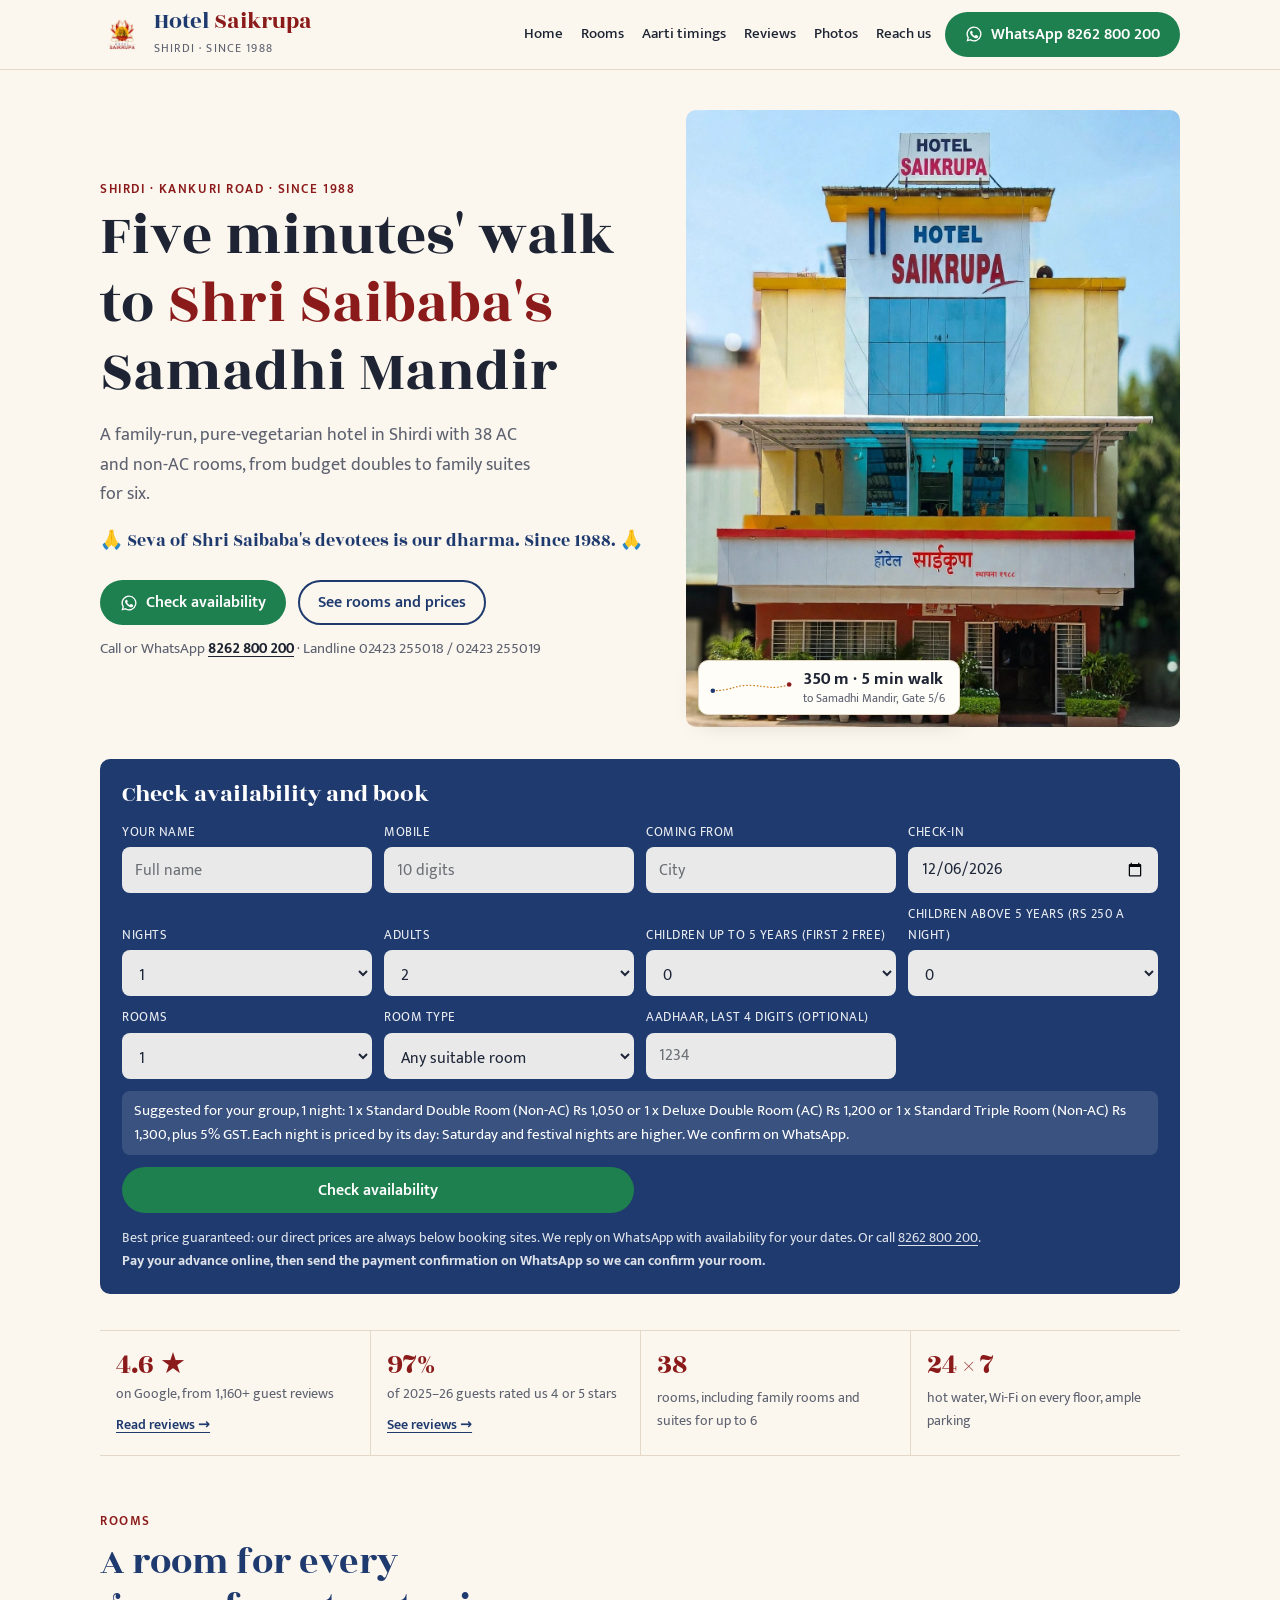
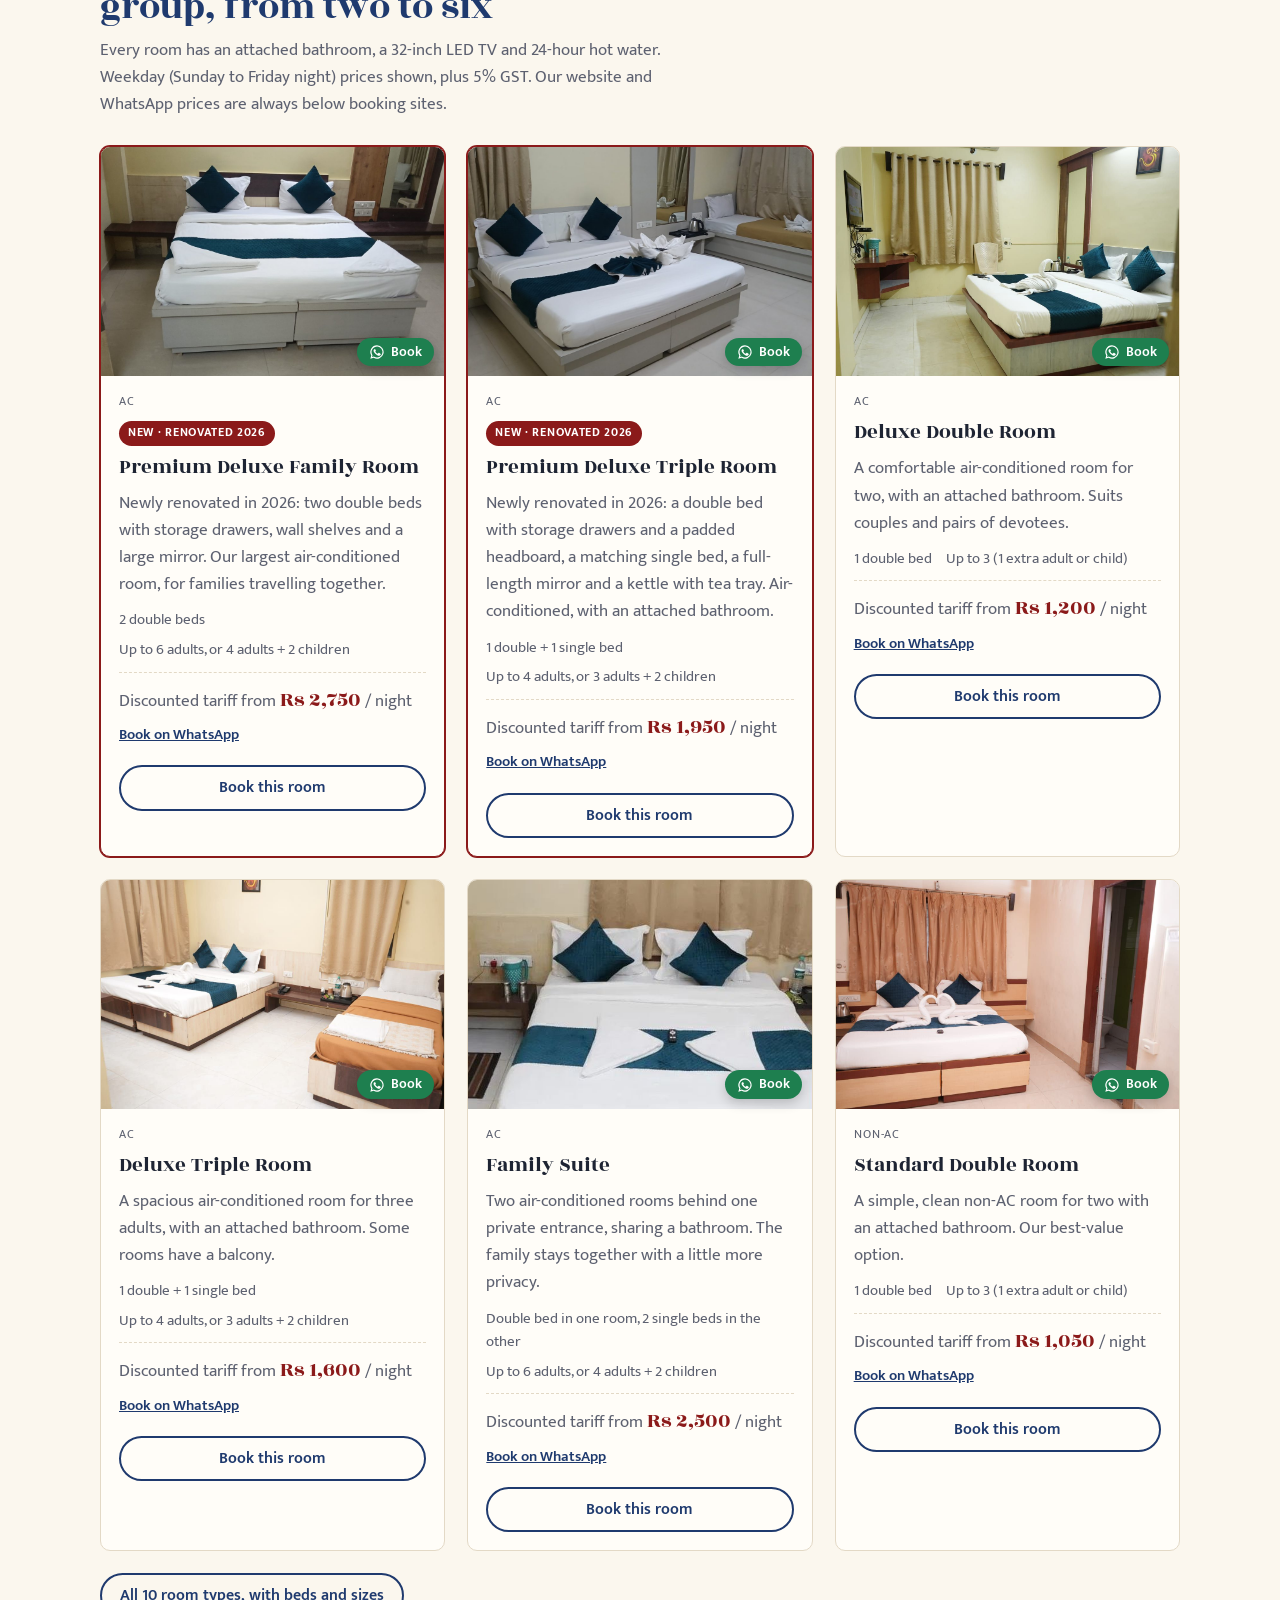
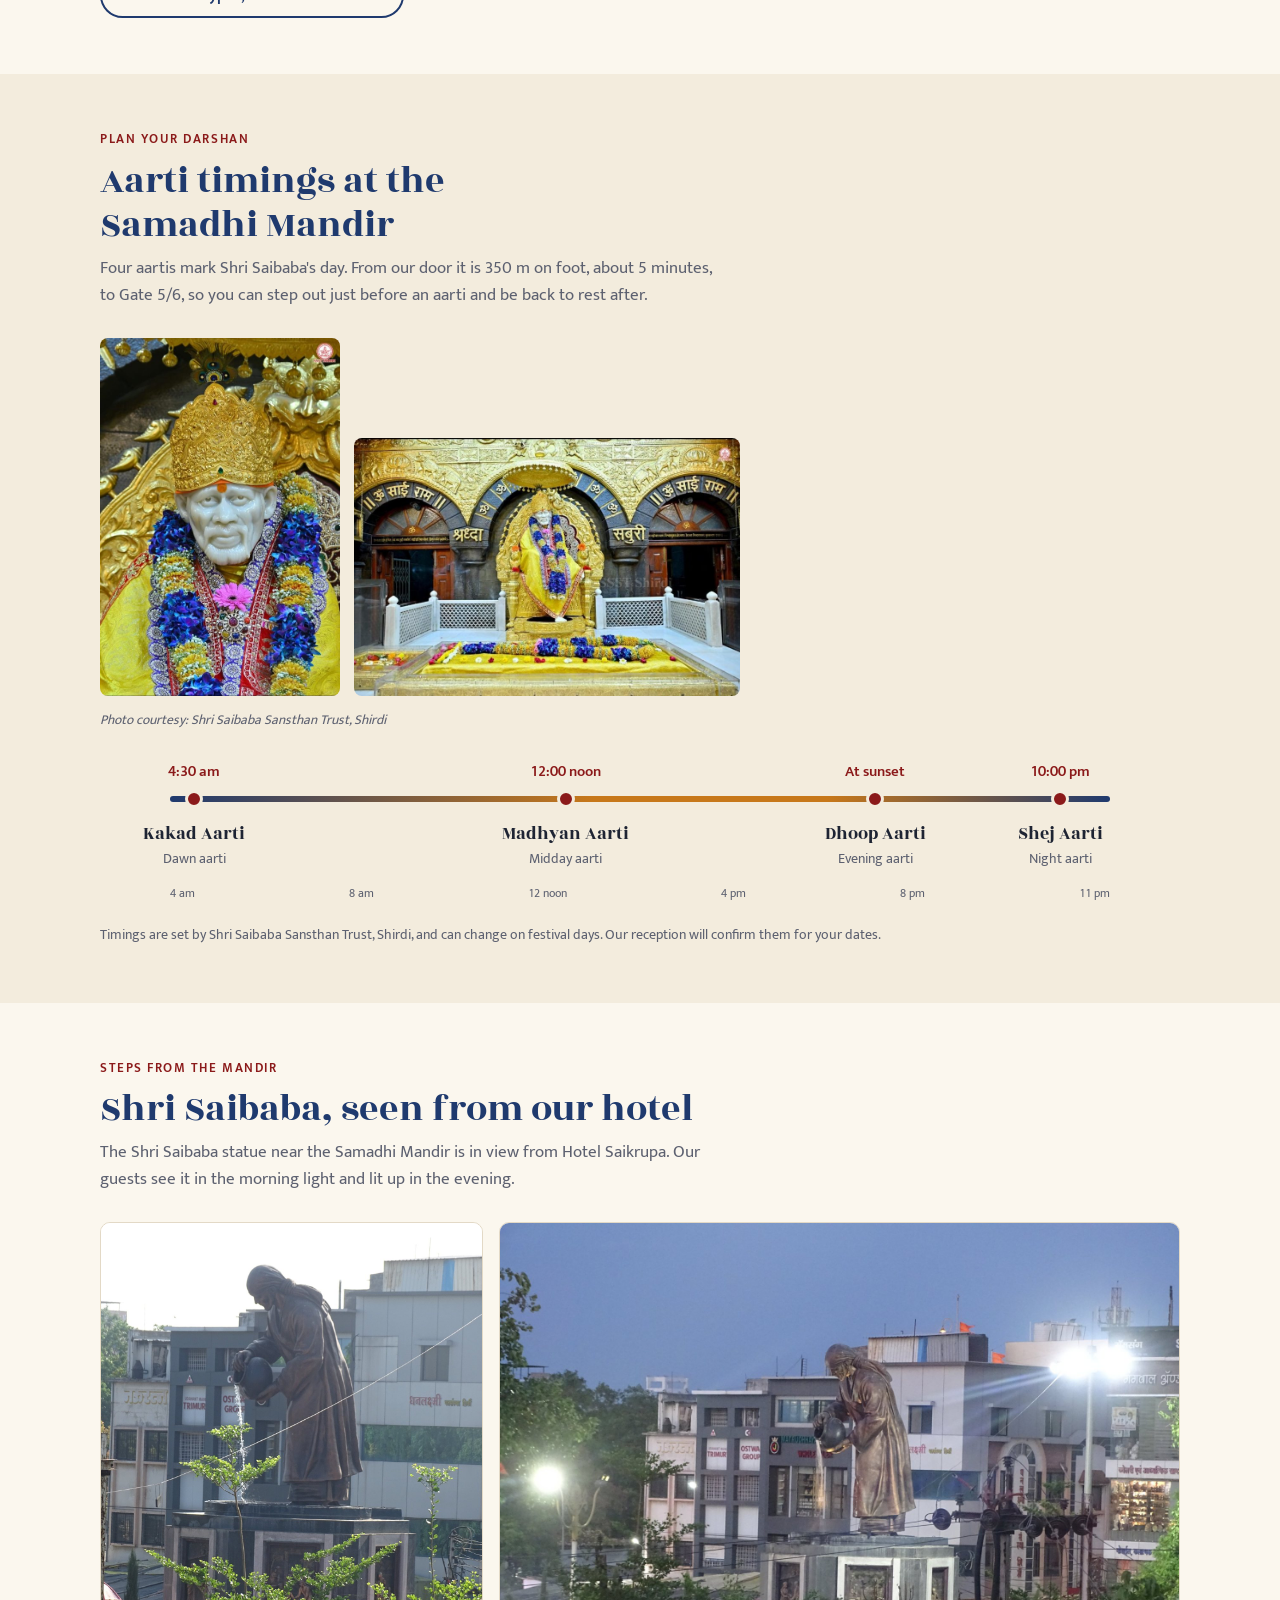
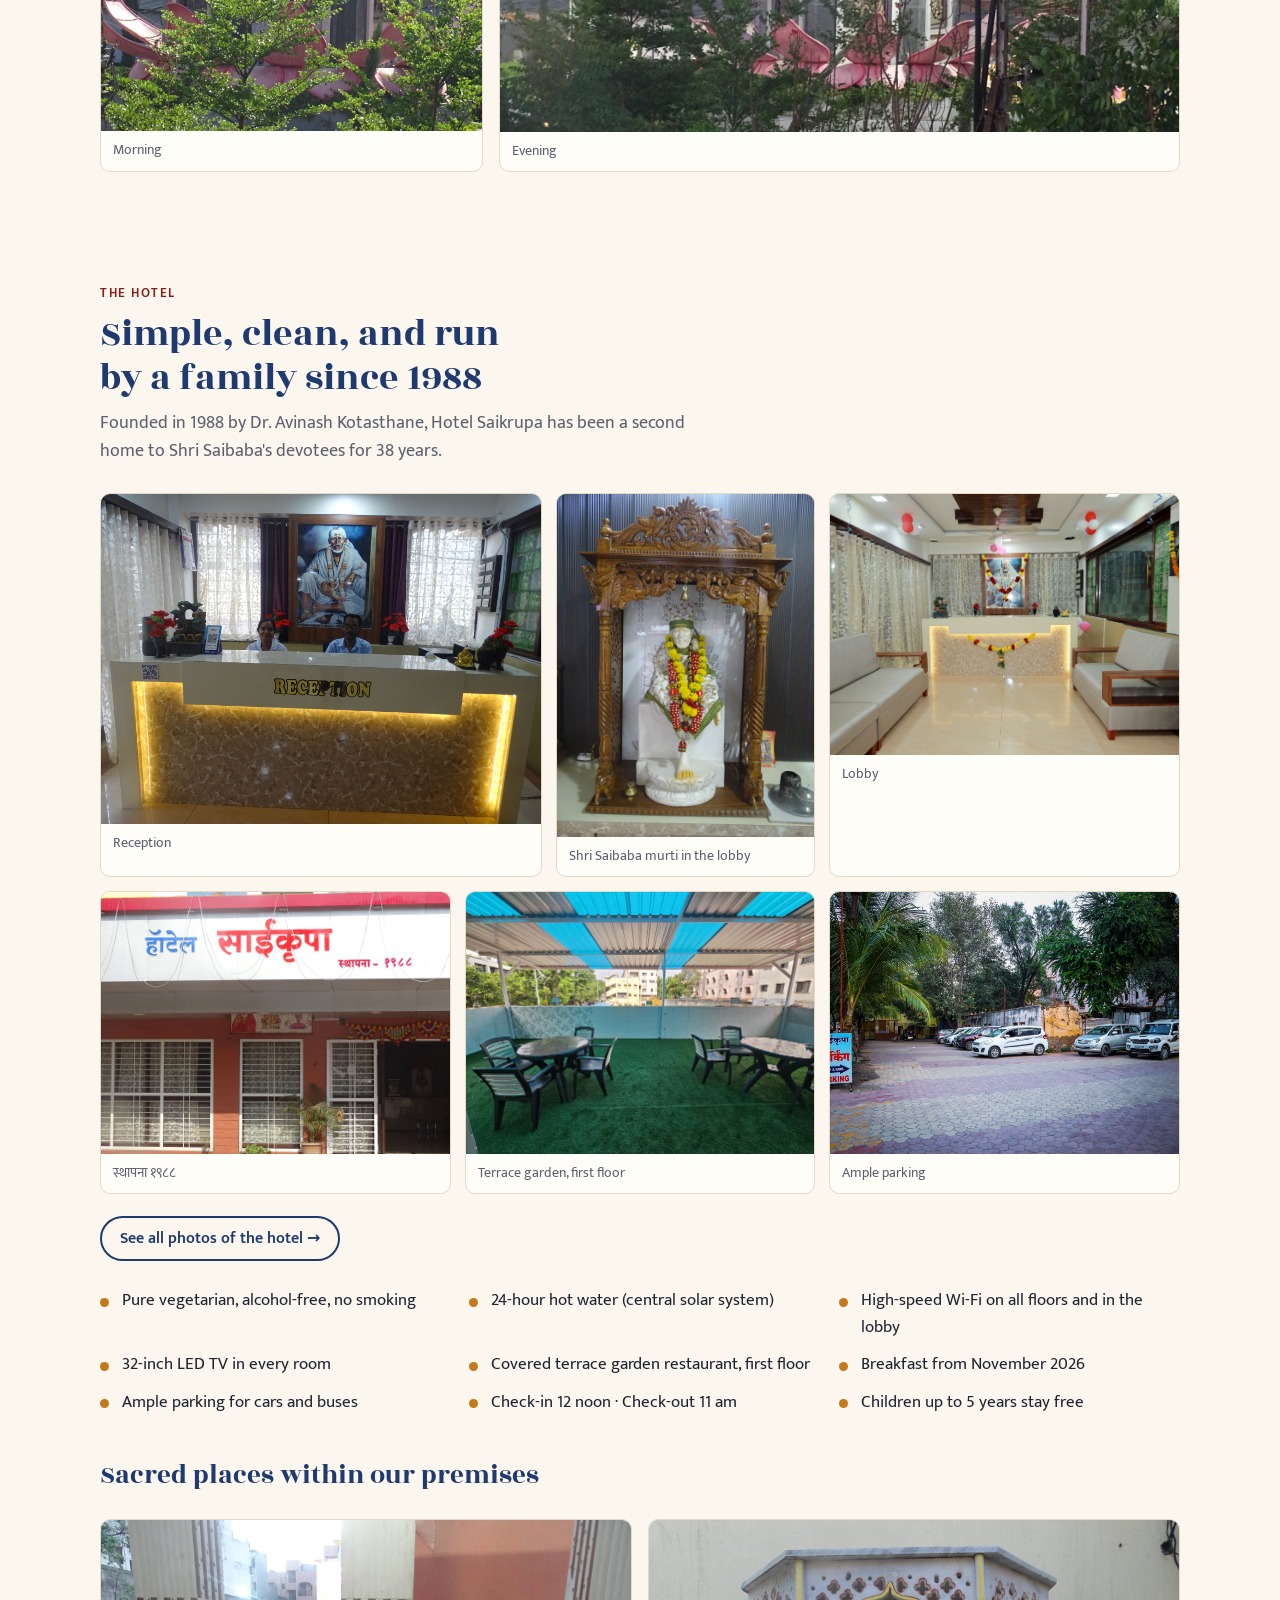
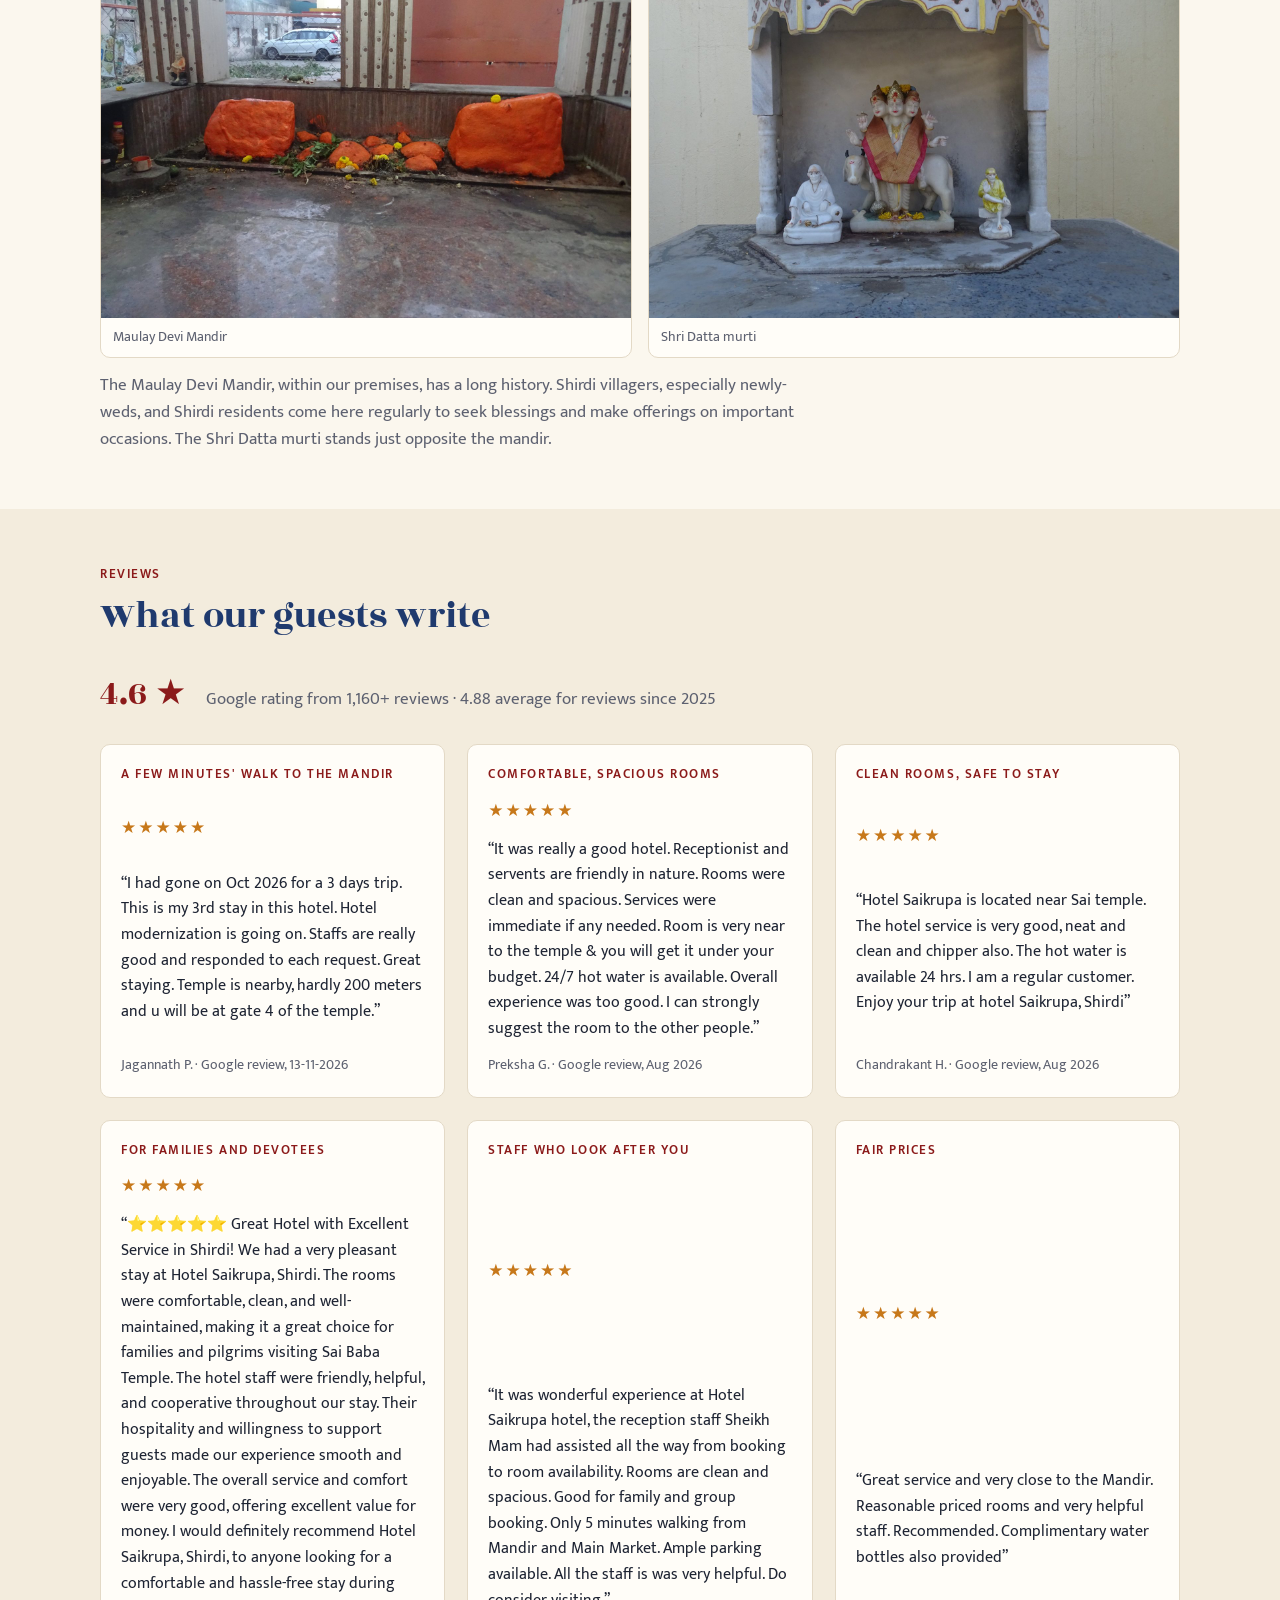
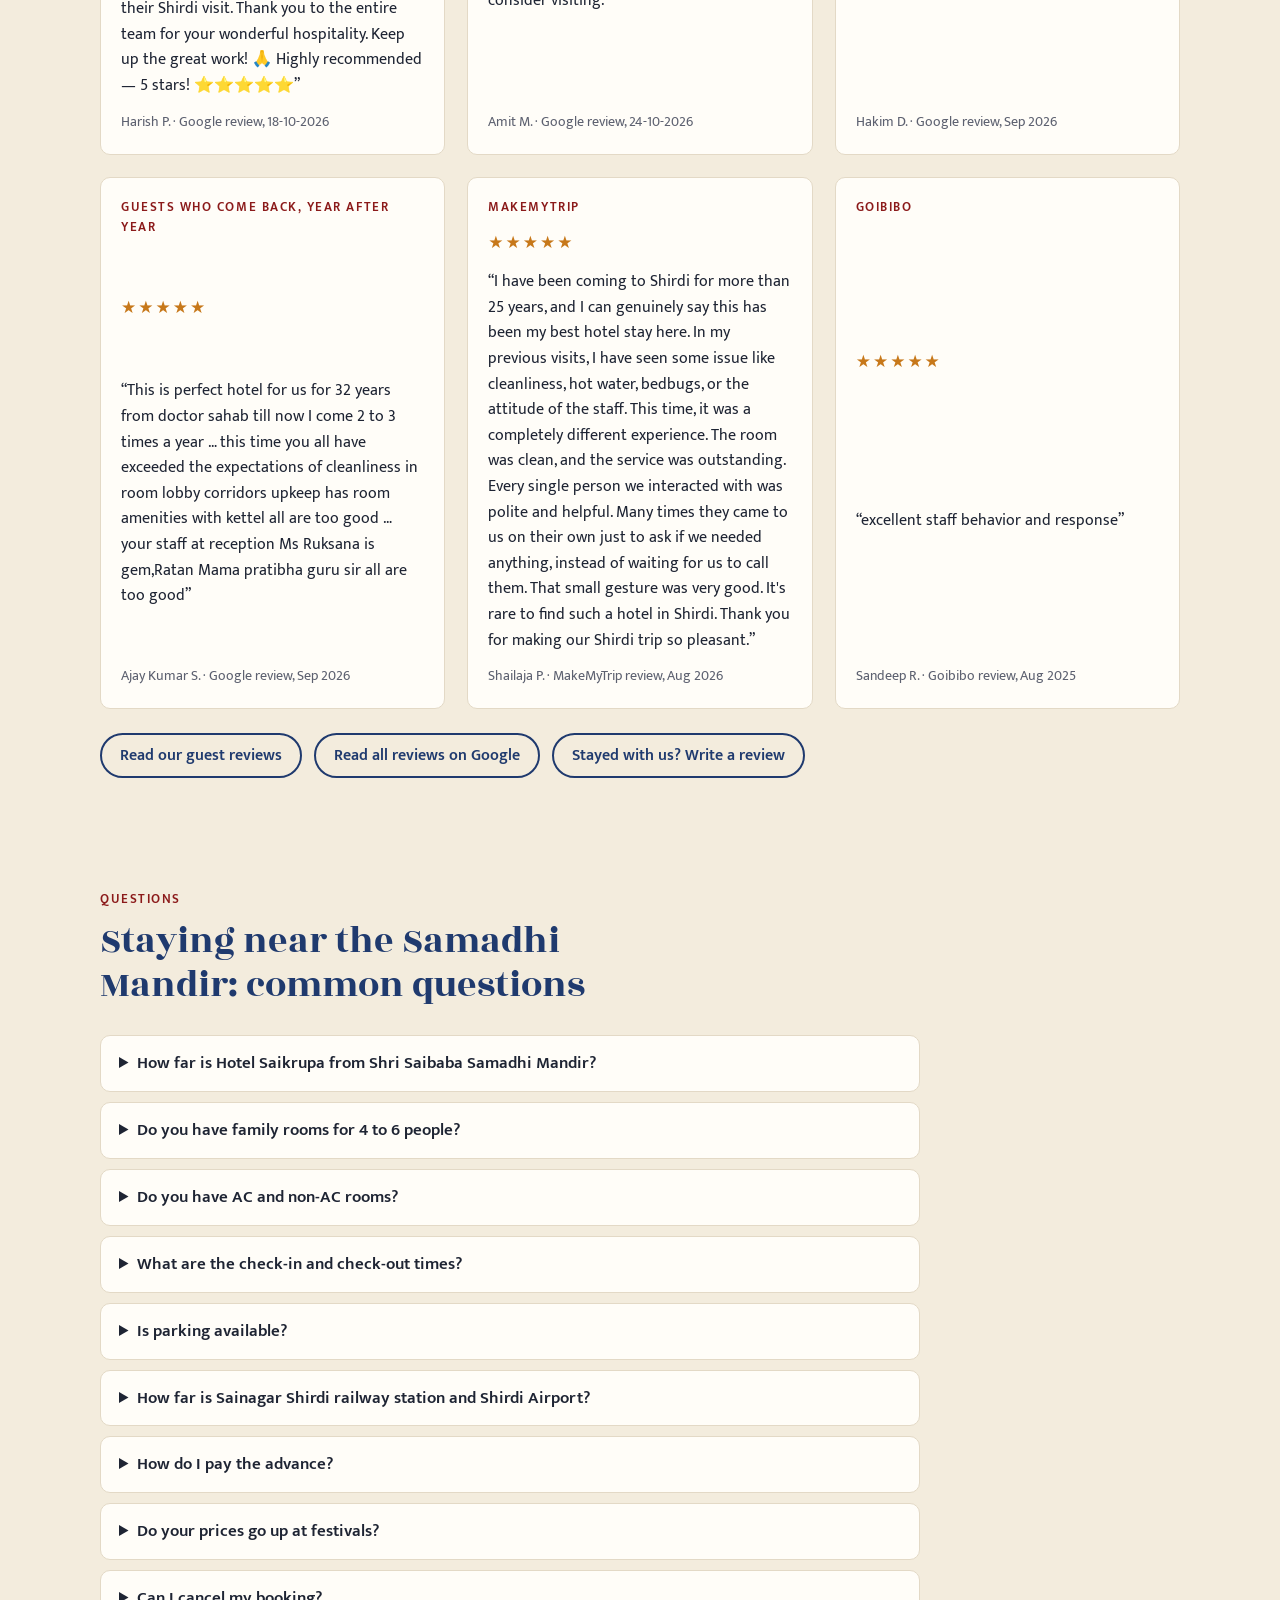
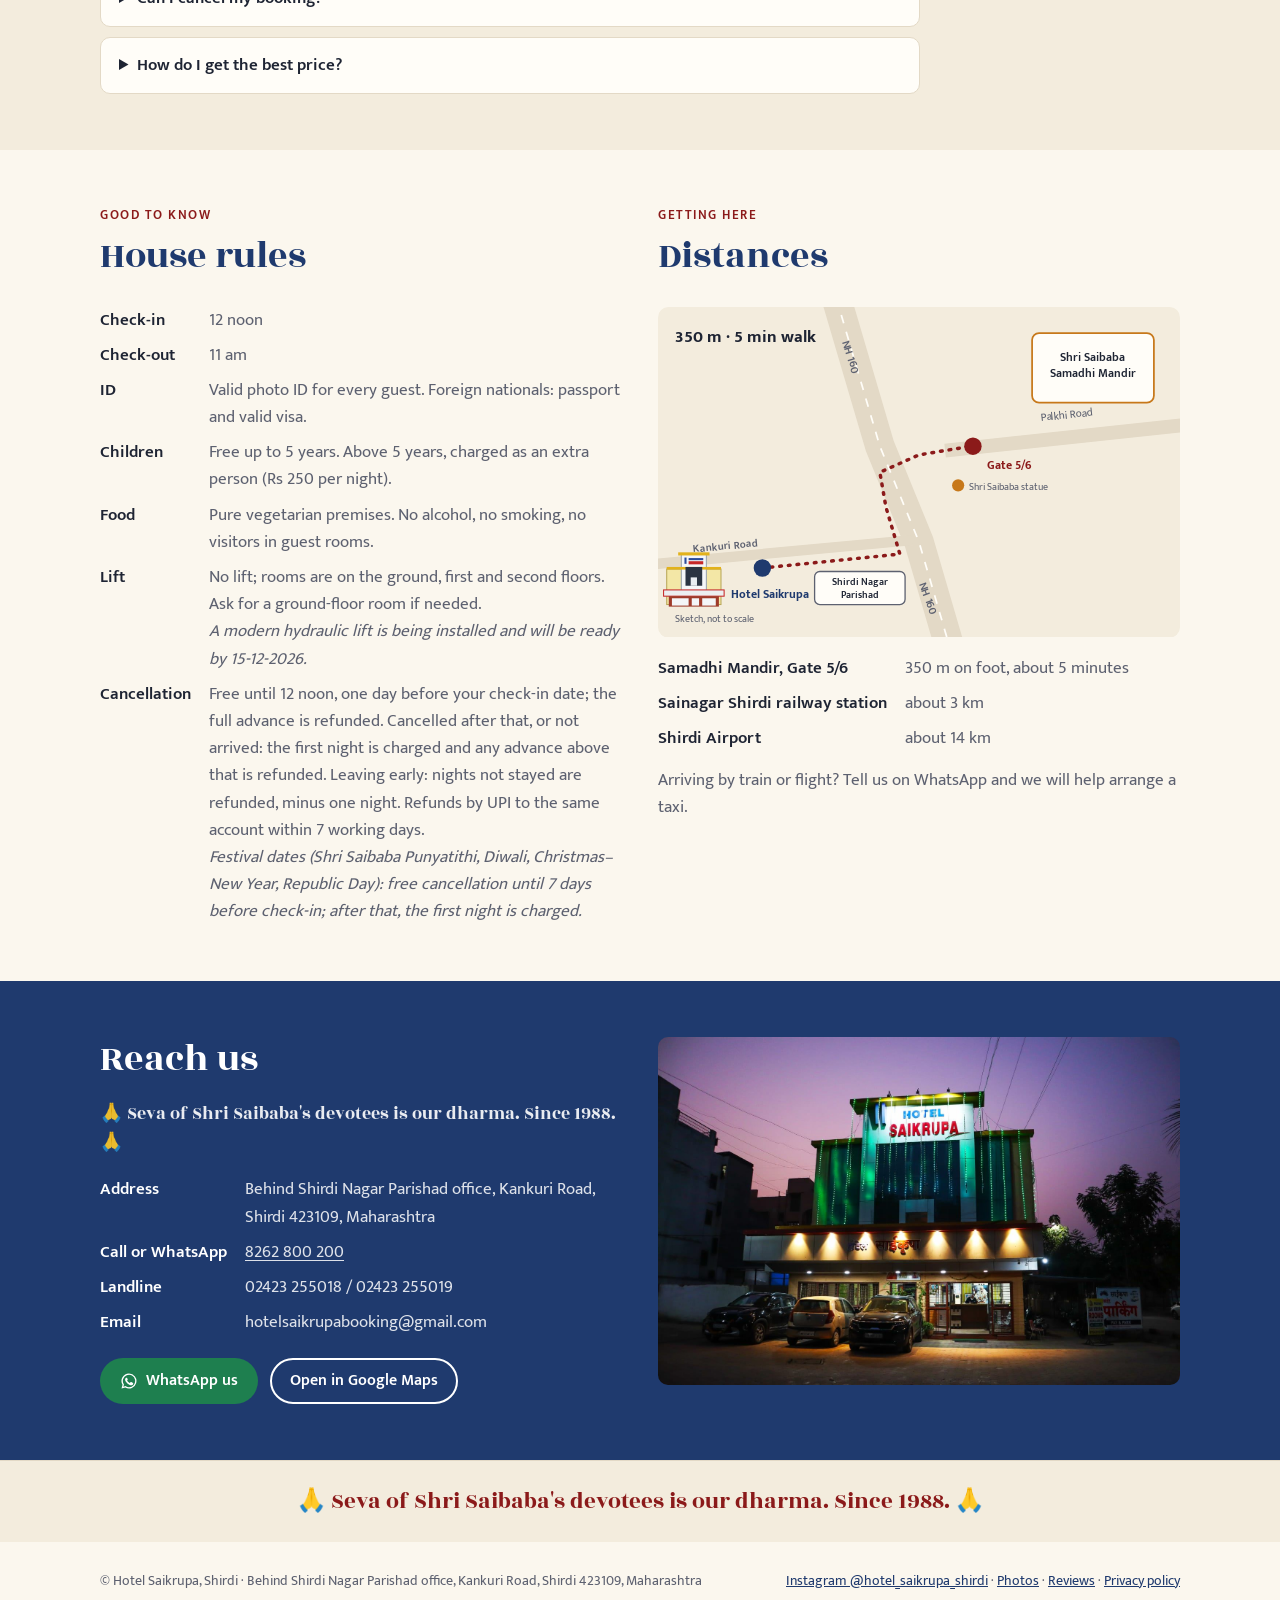
<file: index.html>
<!doctype html>
<html lang="en"><head><script>if(/(^|\.)shirdihotelsaikrupa\.com$/.test(location.hostname)){var s=document.createElement('script');s.async=1;s.src='https://www.googletagmanager.com/gtag/js?id=G-56FJB5HJES';document.head.appendChild(s);}
window.dataLayer=window.dataLayer||[];function gtag(){dataLayer.push(arguments);}gtag('js',new Date());gtag('config','G-56FJB5HJES');gtag('config','AW-18516178237');
// Google Ads booking conversion: fired only after the booking form's send succeeds (see online_booking.py). Stays off until the label is pasted in.
var BOOKING_CONVERSION_SEND_TO='AW-18516178237/DM7TCICK6r0dEL3qmf1E';
var WA_CONVERSION_LABEL='SgUhCOPW2r8dEL3qmf1E',PAY_CONVERSION_LABEL='6lUZCK3o2r8dEL3qmf1E';
function trackSiteConversion(label,value){if(!label||label.indexOf('PASTE_')===0)return;gtag('event','conversion',{send_to:'AW-18516178237/'+label,value:value,currency:'INR'});}
function trackBookingConversion(ref,total){if(BOOKING_CONVERSION_SEND_TO.indexOf('PASTE_')>=0)return;gtag('event','conversion',{send_to:BOOKING_CONVERSION_SEND_TO,value:total,currency:'INR',transaction_id:ref});}
document.addEventListener('click',function(e){var a=e.target.closest&&e.target.closest('a[href]');if(!a)return;var h=a.getAttribute('href')||'';
if(h.indexOf('https://wa.me/')===0)gtag('event','whatsapp_click',{where:a.closest('form')?'booking_form':'other',page:location.pathname});
else if(h.indexOf('tel:')===0)gtag('event','call_click',{page:location.pathname});},true);</script><meta charset="utf-8"><meta name="viewport" content="width=device-width, initial-scale=1, viewport-fit=cover">
<title>Hotel Saikrupa Shirdi | Family Hotel 5 Minutes from Shri Saibaba Samadhi Mandir</title><meta name="description" content="Family-run pure-veg hotel in Shirdi since 1988, 5 minutes&#x27; walk from Shri Saibaba Samadhi Mandir. AC and non-AC rooms, family suites for 6, parking. Book direct online for best rates.">
<link rel="canonical" href="https://www.shirdihotelsaikrupa.com/"><link rel="icon" href="img/emblem.png">
<meta property="og:title" content="Hotel Saikrupa Shirdi | Family Hotel 5 Minutes from Shri Saibaba Samadhi Mandir"><meta property="og:description" content="Family-run pure-veg hotel in Shirdi since 1988, 5 minutes&#x27; walk from Shri Saibaba Samadhi Mandir. AC and non-AC rooms, family suites for 6, parking. Book direct online for best rates."><meta property="og:image" content="https://www.shirdihotelsaikrupa.com/img/facade-new-hero.jpg"><meta property="og:type" content="website"><meta property="og:locale" content="en_IN"><meta property="og:site_name" content="Hotel Saikrupa Shirdi"><meta property="og:url" content="https://www.shirdihotelsaikrupa.com/"><meta name="twitter:card" content="summary_large_image">
<meta name="keywords" content="hotel in Shirdi, hotels near Sai Baba temple Shirdi, hotel near Shri Saibaba Samadhi Mandir, budget hotel Shirdi, family rooms Shirdi, AC rooms Shirdi, pure veg hotel Shirdi, Shirdi hotel with parking, Hotel Saikrupa Shirdi, Kankuri Road Shirdi"><meta name="geo.region" content="IN-MH"><meta name="geo.placename" content="Shirdi">
<meta name="theme-color" content="#1F3A6E">
<link rel="preconnect" href="https://fonts.googleapis.com"><link rel="preconnect" href="https://fonts.gstatic.com" crossorigin><link rel="stylesheet" href="https://fonts.googleapis.com/css2?family=Mukta:wght@400;500;600;700&family=Rozha+One&display=swap"><style>/* Layout: one calm column on ivory paper; photos carry the warmth, brand blue and red carry the voice. */
:root{color-scheme:light;
  --paper:#FBF7EE; --paper-2:#F3ECDD; --ink:#1E2433; --muted:#5D6170; --line:#E3D9C6;
  --blue:#1F3A6E; --red:#8B1A1A; --marigold:#C7781A; --card:#FFFDF8; --on-accent:#FFFFFF;
  --wa:#1E7F4F;
  --display:"Rozha One", "Tiro Devanagari Hindi", Georgia, serif;
  --body:"Mukta", "Noto Sans", system-ui, -apple-system, "Segoe UI", sans-serif;
  --r:10px; --wrap:1120px;
}

*{box-sizing:border-box}
html{scroll-behavior:smooth}
body{margin:0;background:var(--paper);color:var(--ink);font-family:var(--body);font-size:17px;line-height:1.6;-webkit-font-smoothing:antialiased}
img{max-width:100%;display:block}
a{color:var(--blue)}
a:focus-visible,button:focus-visible,input:focus-visible,select:focus-visible{outline:3px solid var(--marigold);outline-offset:2px;border-radius:4px}
.wrap{max-width:var(--wrap);margin:0 auto;padding-inline:20px}
h1,h2,h3{font-family:var(--display);font-weight:400;line-height:1.15;text-wrap:balance;margin:0}
h2{font-size:clamp(1.7rem,3.4vw,2.4rem);color:var(--blue)}
h3{font-size:1.3rem}
p{margin:0}
.eyebrow{font-size:.8rem;letter-spacing:.12em;text-transform:uppercase;color:var(--red);font-weight:600}
.muted{color:var(--muted)}
section{padding-block:56px}
.section-head{display:grid;gap:8px;margin-bottom:28px;max-width:62ch}

/* header */
.top{position:sticky;top:env(safe-area-inset-top,0px);z-index:10;background:color-mix(in srgb,var(--paper) 92%,transparent);backdrop-filter:blur(8px);border-bottom:1px solid var(--line)}
.top .wrap{display:flex;align-items:center;gap:14px;padding-block:10px}
.brand{display:flex;align-items:center;gap:10px;text-decoration:none;margin-right:auto}
.brand img{width:44px;height:44px}
.word{font-family:var(--display);font-size:1.45rem;line-height:1}
.word .h{color:var(--blue)} .word .s{color:var(--red)}
.brand small{display:block;font-size:.72rem;letter-spacing:.1em;text-transform:uppercase;color:var(--muted);margin-top:3px}
.nav{display:flex;gap:18px}
.nav a{text-decoration:none;color:var(--ink);font-weight:500;font-size:.95rem}
.nav a:hover{color:var(--red)}
.btn{display:inline-flex;align-items:center;justify-content:center;gap:8px;padding:11px 18px;border-radius:999px;font-weight:600;text-decoration:none;border:2px solid transparent;font-size:1rem;cursor:pointer;font-family:var(--body);line-height:1.2}
.btn-wa{background:var(--wa);color:var(--on-accent)}
.btn-wa:hover{filter:brightness(1.08)}
.btn-line{border-color:var(--blue);color:var(--blue);background:transparent}
.btn-line:hover{background:var(--blue);color:var(--on-accent)}
.btn svg{width:18px;height:18px;fill:currentColor}
@media (max-width:820px){.nav{display:none}.top .btn-wa span{display:none}.top .btn-wa{padding:10px}}

/* hero */
.hero{padding-block:40px 32px}
.hero .wrap{display:grid;grid-template-columns:1.05fr .95fr;gap:40px;align-items:center}
.hero h1{font-size:clamp(2.2rem,5.2vw,3.7rem);color:var(--ink)}
.hero h1 em{font-style:normal;color:var(--red)}
.hero .lead{font-size:1.15rem;color:var(--muted);max-width:44ch;margin-top:14px}
.tagline{margin-top:18px;font-family:var(--display);color:var(--blue);font-size:1.15rem}
.hero .ctas{display:flex;flex-wrap:wrap;gap:12px;margin-top:24px}
.phone-line{margin-top:12px;font-size:.95rem;color:var(--muted)}
.phone-line b{color:var(--ink);font-variant-numeric:tabular-nums}
.hero-photo{position:relative;min-width:0}
.hero-photo img{border-radius:var(--r);aspect-ratio:4/5;object-fit:cover;object-position:center top;width:100%;height:auto}
.route{position:absolute;left:12px;bottom:12px;background:var(--card);border:1px solid var(--line);border-radius:var(--r);padding:8px 14px 8px 10px;display:flex;align-items:center;gap:10px;box-shadow:0 8px 24px rgba(0,0,0,.14);line-height:1.25}
.route svg{width:84px;height:auto;flex:none}
.route .lbl{display:block;font-size:.78rem;color:var(--muted)}
.route strong{font-variant-numeric:tabular-nums;color:var(--ink)}
@media (max-width:860px){.hero .wrap{grid-template-columns:1fr}.route{left:8px;bottom:8px;padding:6px 10px 6px 8px;font-size:.9rem}.route svg{width:60px}}

/* enquiry */
.enquire{background:var(--blue);color:var(--on-accent);border-radius:var(--r);padding:22px;display:grid;gap:14px}
.enquire h2{color:var(--on-accent);font-size:1.5rem}
.form{display:grid;grid-template-columns:repeat(4,minmax(0,1fr));gap:12px;align-items:end}
.form label{display:grid;gap:4px;font-size:.8rem;letter-spacing:.04em;text-transform:uppercase;opacity:.9;min-width:0}
/* iPad/iPhone Safari draws date boxes wider than their column and centres the date: keep them inside the cell */
.form input,.form select{height:46px;box-sizing:border-box;line-height:1.2}
.form input[type=date]{-webkit-appearance:none;appearance:none;display:block;max-width:100%;text-align:left}
.form input[type=date]::-webkit-date-and-time-value{text-align:left}
.form input,.form select{font:inherit;font-size:1rem;text-transform:none;letter-spacing:0;padding:10px 12px;border-radius:8px;border:1px solid transparent;background:var(--card);color:var(--ink);min-width:0;width:100%}
.form .btn-wa{height:46px;white-space:nowrap}
.enquire .note{font-size:.88rem;opacity:.85}
.form .est{grid-column:1/-1;margin:0;font-size:.95rem;background:rgba(255,255,255,.12);padding:8px 12px;border-radius:8px}.form .btn-wa{grid-column:span 2}
@media (max-width:900px){.form{grid-template-columns:1fr 1fr}.form .btn-wa,.form .wide{grid-column:1/-1}}

/* proof strip */
.proof{display:grid;grid-template-columns:repeat(4,minmax(0,1fr));border-block:1px solid var(--line);margin-top:36px}
.proof div{padding:18px 16px;display:grid;gap:2px}
.proof div+div{border-left:1px solid var(--line)}
.proof b{font-family:var(--display);font-weight:400;font-size:1.8rem;color:var(--red);font-variant-numeric:tabular-nums;line-height:1.1}
.proof-link{justify-self:start;white-space:nowrap;margin-top:6px;font-size:.9rem;font-weight:600;color:var(--blue);text-decoration:underline;text-underline-offset:3px}
.proof-link:hover{color:var(--red)}
.proof span{font-size:.9rem;color:var(--muted)}
@media (max-width:760px){.proof{grid-template-columns:1fr 1fr}.proof div:nth-child(3){border-left:0}.proof div:nth-child(n+3){border-top:1px solid var(--line)}}

/* rooms */
.rooms{display:grid;grid-template-columns:repeat(3,minmax(0,1fr));gap:22px}
.room{background:var(--card);border:1px solid var(--line);border-radius:var(--r);overflow:hidden;display:grid;grid-template-rows:auto 1fr}
.room img{aspect-ratio:3/2;object-fit:cover;width:100%}
.room .body{padding:16px 18px 18px;display:grid;gap:10px;align-content:start}
.room .tag{font-size:.75rem;letter-spacing:.08em;text-transform:uppercase;color:var(--muted)}
.facts{display:flex;flex-wrap:wrap;gap:6px 14px;font-size:.92rem;color:var(--muted)}
.price{display:flex;flex-wrap:wrap;align-items:baseline;justify-content:space-between;gap:6px 12px;border-top:1px dashed var(--line);padding-top:10px;margin-top:auto}
.price b{font-family:var(--display);font-weight:400;font-size:1.35rem;color:var(--red);font-variant-numeric:tabular-nums}
.price a{font-weight:600;font-size:.95rem;white-space:nowrap}
.price>span{white-space:nowrap}
@media (max-width:960px){.rooms{grid-template-columns:1fr 1fr}}
@media (max-width:620px){.rooms{grid-template-columns:1fr}}
.more{margin-top:22px}

/* aarti */
.aarti{background:var(--paper-2)}
.day{position:relative;margin-top:8px;overflow-x:auto}
.day-inner{min-width:680px;position:relative;margin-inline:70px;height:150px}
.day-bar{position:absolute;left:0;right:0;top:36px;height:6px;border-radius:6px;background:linear-gradient(90deg,var(--blue),var(--marigold) 45%,var(--marigold) 70%,var(--blue))}
.mark{position:absolute;top:0;height:150px;transform:translateX(-50%);text-align:center;width:140px}
.mark i{position:absolute;left:50%;top:30px;transform:translateX(-50%);width:18px;height:18px;border-radius:50%;background:var(--red);border:3px solid var(--paper-2)}
.mark b{position:absolute;left:0;right:0;top:60px;font-family:var(--display);font-weight:400;font-size:1.15rem;color:var(--ink)}
.mark span{position:absolute;left:0;right:0;top:88px;font-size:.88rem;color:var(--muted)}
.mark .t{top:0;font-size:.95rem;font-weight:600;color:var(--red);font-variant-numeric:tabular-nums}
.day-scale{position:absolute;left:0;right:0;top:124px;display:flex;justify-content:space-between;font-size:.78rem;color:var(--muted);font-variant-numeric:tabular-nums}
.aarti .src{font-size:.88rem;margin-top:14px}

/* facilities */
.fac{display:grid;grid-template-columns:repeat(12,1fr);gap:14px}
.fac figure{margin:0;border-radius:var(--r);overflow:hidden;min-width:0;background:var(--card);border:1px solid var(--line)}
.fac img{width:100%;height:auto;display:block;object-fit:cover;aspect-ratio:4/3}
.fac figcaption{padding:8px 12px;font-size:.9rem;color:var(--muted)}
.f1{grid-column:span 5}.f2{grid-column:span 3}.f3{grid-column:span 4}.f4{grid-column:span 4}.f5{grid-column:span 4}.f6{grid-column:span 4}
.f2 img{aspect-ratio:3/4}
@media (max-width:760px){.fac{grid-template-columns:1fr 1fr}.fac figure{grid-column:auto}.f2 img{aspect-ratio:4/3}}
.amen{display:grid;grid-template-columns:repeat(3,minmax(0,1fr));gap:10px 28px;margin-top:26px;padding:0;list-style:none}
.amen li{padding-left:22px;position:relative}
.amen li::before{content:"";position:absolute;left:0;top:.62em;width:9px;height:9px;border-radius:50%;background:var(--marigold)}
@media (max-width:760px){.amen{grid-template-columns:1fr}}

/* view from the hotel */
.view-grid{display:grid;grid-template-columns:9fr 16fr;gap:16px}
.view-grid figure{margin:0;border-radius:var(--r);overflow:hidden;min-width:0;background:var(--card);border:1px solid var(--line)}
.view-grid img{width:100%;height:auto;display:block}
.view-grid figcaption{padding:8px 12px;font-size:.9rem;color:var(--muted)}
.view-grid.two{grid-template-columns:1fr 1fr}
.sub-h{font-size:clamp(1.3rem,2.6vw,1.7rem);color:var(--blue)}
.shrine-note{margin-top:14px;max-width:70ch}
@media (max-width:620px){.view-grid.two{grid-template-columns:1fr}.view-grid{grid-template-columns:1fr}}

/* gallery page */
.gallery{columns:3 300px;column-gap:16px;margin-top:8px}
.g-h{margin:34px 0 14px;font-size:clamp(1.4rem,2.8vw,1.9rem)}
.gallery figure{break-inside:avoid;margin:0 0 16px;border-radius:var(--r);overflow:hidden;background:var(--card);border:1px solid var(--line)}
.gallery img{width:100%;height:auto;display:block}
.gallery figcaption{padding:8px 12px;font-size:.9rem;color:var(--muted)}

/* room photo opens the WhatsApp booking message */
.photo-wa{position:relative;display:block;line-height:0}
.photo-wa-tag{position:absolute;right:10px;bottom:10px;display:inline-flex;align-items:center;gap:6px;padding:6px 12px;border-radius:999px;background:var(--wa);color:var(--on-accent);font-size:.85rem;font-weight:600;line-height:1.2;box-shadow:0 4px 12px rgba(0,0,0,.2)}
.photo-wa-tag svg{width:16px;height:16px;fill:currentColor}
.rp article>a.photo-wa{grid-column:1;grid-row:1;align-self:start}
.rp article>a.photo-wa img{width:100%;height:auto;aspect-ratio:3/2;object-fit:cover}
@media (max-width:760px){.rp article>a.photo-wa{grid-column:auto;grid-row:auto}}

/* reviews */
.rv-top{display:flex;flex-wrap:wrap;align-items:baseline;gap:8px 20px;margin-bottom:22px}
.rv-top b{font-family:var(--display);font-weight:400;font-size:2.2rem;color:var(--red)}
.reviews{display:grid;grid-template-columns:repeat(3,minmax(0,1fr));gap:22px}
.reviews blockquote{margin:0;padding:20px;border-radius:var(--r);background:var(--card);border:1px solid var(--line);display:grid;gap:12px;align-content:space-between}
.reviews blockquote p{font-size:1rem}
.reviews cite{font-style:normal;font-size:.9rem;color:var(--muted)}
.stars{color:var(--marigold);letter-spacing:2px}
@media (max-width:900px){.reviews{grid-template-columns:1fr 1fr}}
@media (max-width:620px){.reviews{grid-template-columns:1fr}}

/* reviews page */
.rv-chips{display:flex;flex-wrap:wrap;gap:8px;margin:26px 0 8px}
.rv-chips a{padding:7px 14px;border:1px solid var(--line);border-radius:999px;background:var(--card);color:var(--ink);text-decoration:none;font-size:.92rem;font-weight:500}
.rv-chips a:hover{border-color:var(--red);color:var(--red)}
.rv-group{padding-block:34px 6px;scroll-margin-top:84px}
#book{scroll-margin-top:100px}
.rv-group .section-head{margin-bottom:18px}
.rv-wall{display:grid;grid-template-columns:repeat(auto-fill,minmax(260px,1fr));gap:20px;align-items:start}
.rv-wall blockquote{margin:0;padding:20px;border-radius:var(--r);background:var(--card);border:1px solid var(--line);display:grid;gap:10px}
.rv-wall blockquote p{margin:0;font-size:1rem;overflow-wrap:anywhere}
.rv-wall cite{font-style:normal;font-size:.9rem;color:var(--muted)}
.rv-feature{margin-top:30px;display:grid;grid-template-columns:minmax(0,280px) minmax(0,1fr);gap:28px;align-items:center;padding:22px;border-radius:var(--r);background:var(--card);border:1px solid var(--line)}
.rv-feature figure{margin:0}
.rv-feature img{width:100%;height:auto;border-radius:8px;aspect-ratio:474/850;object-fit:cover}
.rv-feature figcaption{font-size:.82rem;color:var(--muted);margin-top:6px}
.rv-feature h2{margin:6px 0 14px}
.rv-feature blockquote{margin:0;display:grid;gap:8px}
.rv-feature blockquote p{margin:0;font-size:1.15rem}
.rv-feature cite{font-style:normal;font-size:.9rem;color:var(--muted)}
@media (max-width:640px){.rv-feature{grid-template-columns:1fr}.rv-feature figure{max-width:260px}}
.rv-photo{margin:0 0 22px;max-width:760px}
.rv-photo img{width:100%;height:auto;border-radius:var(--r)}
.rv-photo figcaption{font-size:.85rem;color:var(--muted);margin-top:6px}
.rv-end{margin-top:30px;padding:24px;border-radius:var(--r);background:var(--paper-2);display:flex;flex-wrap:wrap;gap:16px 28px;align-items:center;justify-content:space-between}
.rv-end .ctas{display:flex;flex-wrap:wrap;gap:10px}

/* info */
.info{display:grid;grid-template-columns:1fr 1fr;gap:36px}
.dl{display:grid;grid-template-columns:auto 1fr;gap:8px 18px;margin:0}
.dl dt{font-weight:600}
.dl dd{margin:0;color:var(--muted)}
@media (max-width:760px){.info{grid-template-columns:1fr}.dl{grid-template-columns:1fr;gap:2px}.dl dd{margin-bottom:10px}}
.reach{background:var(--blue);color:var(--on-accent)}
.reach h2,.reach a{color:var(--on-accent)}
.reach .dl dd{color:inherit;opacity:.85}
.reach .btn-line{border-color:var(--on-accent);color:var(--on-accent)}
.reach .btn-line:hover{background:var(--on-accent);color:var(--blue)}
.reach .ctas{display:flex;flex-wrap:wrap;gap:12px;margin-top:22px}
footer{padding-block:28px;font-size:.9rem;color:var(--muted)}
footer .wrap{display:flex;flex-wrap:wrap;gap:8px 24px;justify-content:space-between}

/* rooms page */
.rp{display:grid;gap:26px}
.rp article{display:grid;grid-template-columns:minmax(0,1fr) minmax(0,1.1fr);gap:26px;background:var(--card);border:1px solid var(--line);border-radius:var(--r);overflow:hidden}
.rp article>img{width:100%;height:auto;aspect-ratio:3/2;object-fit:cover;align-self:start;grid-column:1;grid-row:1}
.rp article>.body{grid-column:2;grid-row:1/span 2}
.rp .body{padding:22px 22px 22px 0;display:grid;gap:12px;align-content:start}
.rp table{border-collapse:collapse;width:100%;font-size:.95rem}
.rp td,.rp th{padding:6px 0;border-bottom:1px solid var(--line);text-align:left;vertical-align:top}
.rp th{width:40%;font-weight:600}
@media (max-width:760px){.rp article{grid-template-columns:1fr}.rp article>img,.rp article>img.extra,.rp article>.body{grid-column:auto;grid-row:auto;margin-top:0}.rp .body{padding:0 18px 20px}}
.sticky-wa{position:fixed;right:16px;bottom:calc(16px + env(safe-area-inset-bottom,0px));z-index:20;box-shadow:0 8px 24px rgba(0,0,0,.25)}
@media (min-width:821px){.sticky-wa{display:none}}
@media (max-width:820px){.sticky-wa{width:58px;height:58px;padding:0;border-radius:50%}.sticky-wa span{display:none}.sticky-wa svg{width:28px;height:28px}main{padding-bottom:70px}}
@media (prefers-reduced-motion:reduce){html{scroll-behavior:auto}}

.tag-band{background:var(--paper-2);border-top:1px solid var(--line);text-align:center;padding-block:22px}
.tag-band p{font-family:var(--display);color:var(--red);font-size:clamp(1.1rem,2.6vw,1.45rem);text-wrap:balance}

.rp article>img.extra{grid-column:1;grid-row:2;margin-top:-14px}

.back{display:inline-flex;align-items:center;gap:6px;padding:8px 14px;border:1.5px solid var(--blue);border-radius:999px;color:var(--blue);text-decoration:none;font-weight:600;font-size:.95rem}
.back:hover{background:var(--blue);color:var(--on-accent)}

.walkmap{margin:0 0 18px}.walkmap svg{width:100%;height:auto;display:block;font-family:var(--body)}

.darshan{display:grid;grid-template-columns:.62fr 1fr;gap:14px;align-items:end;margin-bottom:28px;max-width:640px}
.darshan figure{margin:0}.darshan img{width:100%;height:auto;border-radius:8px}
.darshan .credit{grid-column:1/-1;margin:0;font-size:.85rem;color:var(--muted);font-style:italic}
.faq{display:grid;gap:10px;max-width:820px}
.faq details{background:var(--card);border:1px solid var(--line);border-radius:var(--r);padding:14px 18px}
.faq summary{cursor:pointer;font-weight:600;font-size:1.05rem}
.faq details p{margin-top:8px;color:var(--muted)}

.rv-cta{display:flex;flex-wrap:wrap;gap:12px;margin-top:24px}
.tariff{margin-top:36px;background:var(--card);border:1px solid var(--line);border-radius:var(--r);padding:24px;display:grid;gap:12px}
.tariff h2{margin:0}
.tariff table{border-collapse:collapse;width:100%;max-width:560px;font-size:.98rem}
.tariff td,.tariff th{padding:7px 0;border-bottom:1px solid var(--line);text-align:left}
.tariff td:last-child,.tariff th:last-child{text-align:right;white-space:nowrap}
.tariff p{margin:0}
.tnotes{margin:4px 0 0;padding-left:1.2em;display:grid;gap:6px;color:var(--muted)}
.tnotes ul{margin:6px 0 0;padding-left:1.2em;display:grid;gap:3px}

.new-badge{justify-self:start;display:inline-block;font-size:.72rem;letter-spacing:.06em;text-transform:uppercase;font-weight:700;color:#fff;background:var(--red);padding:3px 9px;border-radius:999px}
.room.premium{border-color:var(--red);box-shadow:0 0 0 1px var(--red)}

/* tap-to-call links look like the surrounding text, underlined so they read as tappable */
a.tel{color:inherit;text-decoration:underline;text-underline-offset:3px;font-weight:inherit}

[hidden]{display:none!important}
.online{padding-block:48px}
.online-box{gap:16px}
.ob-step{display:grid;gap:14px}
.ob-grid{grid-template-columns:repeat(4,minmax(0,1fr))}
.ob-grid .wide{grid-column:span 2}
.ob-title{font-weight:700;font-size:1.05rem}
.ob-small,.online-note{font-size:.88rem;opacity:.92}
.ob-actions{display:flex;flex-wrap:wrap;gap:10px}
.ob-summary dl{display:grid;grid-template-columns:max-content 1fr;gap:6px 18px;margin:0}
.ob-summary dt{opacity:.85}
.ob-summary dd{margin:0;font-weight:600}
.ob-amount{font-size:1.2rem;font-weight:700}
.ob-error{color:#ffd6d6;font-weight:600}
.ob-file,.ob-check{display:grid;gap:6px;font-size:.9rem}
.ob-check{grid-template-columns:auto 1fr;align-items:start}
.book-room{margin-top:8px;width:100%;justify-content:center}
@media (max-width:760px){.ob-grid{grid-template-columns:1fr}.ob-grid .wide{grid-column:auto}}
.online-box .btn-line{border-color:var(--on-accent);color:var(--on-accent)}
.online-box .btn-line:hover{background:var(--on-accent);color:var(--blue)}
.ob-suggest{display:grid;gap:10px}
.ob-option{background:rgba(255,255,255,.08);border-radius:12px;padding:12px 14px;display:flex;flex-wrap:wrap;gap:10px;align-items:center;justify-content:space-between}
.ob-option p{margin:0;flex:1 1 220px}
.ob-pick{display:grid;grid-template-columns:repeat(2,minmax(0,1fr));gap:12px}
.ob-pick label{display:grid;gap:4px;font-size:.8rem;letter-spacing:.04em;text-transform:uppercase;opacity:.9}
.ob-pick select{height:46px;text-transform:none;letter-spacing:0;font-size:1rem}
@media (max-width:760px){.ob-pick{grid-template-columns:1fr}}
</style><script type="application/ld+json">{"@context": "https://schema.org", "@type": "Hotel", "name": "Hotel Saikrupa", "url": "https://www.shirdihotelsaikrupa.com/", "telephone": "+91 82628 00200", "email": "hotelsaikrupabooking@gmail.com", "address": {"@type": "PostalAddress", "streetAddress": "Behind Shirdi Nagar Parishad office, Kankuri Road", "addressLocality": "Shirdi", "postalCode": "423109", "addressRegion": "Maharashtra", "addressCountry": "IN"}, "image": "https://www.shirdihotelsaikrupa.com/img/facade-new-hero.jpg", "numberOfRooms": 38, "checkinTime": "12:00", "checkoutTime": "11:00", "priceRange": "Rs 1,050–Rs 4,000", "description": "Family-run pure-vegetarian hotel in Shirdi since 1988, 350 m from Gate 5/6 of Shri Saibaba Samadhi Mandir.", "foundingDate": "1988", "sameAs": ["https://www.instagram.com/hotel_saikrupa_shirdi/"], "hasMap": "https://www.google.com/maps/search/?api=1&query=Hotel+Saikrupa+Shirdi", "amenityFeature": [{"@type": "LocationFeatureSpecification", "name": "Free Wi-Fi", "value": true}, {"@type": "LocationFeatureSpecification", "name": "Free parking", "value": true}, {"@type": "LocationFeatureSpecification", "name": "24-hour hot water", "value": true}, {"@type": "LocationFeatureSpecification", "name": "Restaurant", "value": true}, {"@type": "LocationFeatureSpecification", "name": "Family rooms", "value": true}, {"@type": "LocationFeatureSpecification", "name": "Air conditioning", "value": true}]}</script><script type="application/ld+json">{"@context": "https://schema.org", "@type": "FAQPage", "mainEntity": [{"@type": "Question", "name": "How far is Hotel Saikrupa from Shri Saibaba Samadhi Mandir?", "acceptedAnswer": {"@type": "Answer", "text": "350 m on foot, about 5 minutes, to Gate 5/6 of the Samadhi Mandir. The hotel is behind the Shirdi Nagar Parishad office on Kankuri Road."}}, {"@type": "Question", "name": "Do you have family rooms for 4 to 6 people?", "acceptedAnswer": {"@type": "Answer", "text": "Yes. We have family rooms with 2 double beds and family suites with 2 rooms behind one private entrance, each for up to 6 guests."}}, {"@type": "Question", "name": "Do you have AC and non-AC rooms?", "acceptedAnswer": {"@type": "Answer", "text": "Yes. Doubles, triples and family rooms are available in both AC and non-AC."}}, {"@type": "Question", "name": "What are the check-in and check-out times?", "acceptedAnswer": {"@type": "Answer", "text": "Check-in is at 12 noon and check-out at 11 am."}}, {"@type": "Question", "name": "Is parking available?", "acceptedAnswer": {"@type": "Answer", "text": "Yes, there is ample parking for cars and buses at the hotel."}}, {"@type": "Question", "name": "How far is Sainagar Shirdi railway station and Shirdi Airport?", "acceptedAnswer": {"@type": "Answer", "text": "Sainagar Shirdi railway station is about 3 km away and Shirdi Airport about 14 km. We can help arrange a taxi."}}, {"@type": "Question", "name": "How do I pay the advance?", "acceptedAnswer": {"@type": "Answer", "text": "Pay online with the Pay advance online buttons on this page, by UPI or card. The advance is Rs 500 for a total bill up to Rs 1,500, Rs 1,000 for Rs 1,501 to Rs 3,000, and Rs 1,500 above Rs 3,000, with GST included. You pay the rest at the hotel. Then send the payment confirmation on WhatsApp so we can confirm your room."}}, {"@type": "Question", "name": "Do your prices go up at festivals?", "acceptedAnswer": {"@type": "Answer", "text": "Festival nights (Shri Saibaba Punyatithi 18-10-2026 to 21-10-2026, Diwali 05-11-2026 to 11-11-2026, Republic Day 23-01-2027 to 25-01-2027, Holi 22-03-2027, Good Friday 26-03-2027) use our festival price; the Diwali holidays (12-11-2026 to 15-11-2026) and Makar Sankranti (13-01-2027 to 15-01-2027) our Saturday price; and Christmas–New Year (23-12-2026 to 04-01-2027) our published tariff. Since 1988 we have never charged above our published tariff."}}, {"@type": "Question", "name": "Can I cancel my booking?", "acceptedAnswer": {"@type": "Answer", "text": "Yes. Cancellation is free until 12 noon, one day before your check-in date. You can choose either a full refund of your advance, or keep the advance as credit for a stay within 6 months. After that, or if you do not arrive, the first night is charged. On festival dates, free cancellation is until 7 days before check-in."}}, {"@type": "Question", "name": "How do I get the best price?", "acceptedAnswer": {"@type": "Answer", "text": "Book directly on WhatsApp at 8262 800 200. Our direct prices are always below booking sites."}}]}</script></head>
<body><header class="top"><div class="wrap">
<a class="brand" href="index.html" aria-label="Hotel Saikrupa home"><img src="img/emblem.png" alt="" width="44" height="44"><span><span class="word"><span class="h">Hotel</span> <span class="s">Saikrupa</span></span><small>Shirdi · since 1988</small></span></a>
<nav class="nav" aria-label="Main"><a href="index.html">Home</a><a href="rooms.html">Rooms</a><a href="index.html#aarti">Aarti timings</a><a href="reviews.html">Reviews</a><a href="gallery.html">Photos</a><a href="index.html#reach">Reach us</a></nav>
<a class="btn btn-wa" href="https://wa.me/918262800200?text=Namaste%2C%20I%20would%20like%20to%20know%20room%20availability%20and%20the%20best%20price%20at%20Hotel%20Saikrupa%2C%20Shirdi." target="_blank" rel="noopener"><svg viewBox="0 0 24 24" aria-hidden="true"><path d="M12 2a10 10 0 0 0-8.6 15.1L2 22l5-1.3A10 10 0 1 0 12 2Zm0 18.2a8.2 8.2 0 0 1-4.2-1.2l-.3-.2-3 .8.8-2.9-.2-.3A8.2 8.2 0 1 1 12 20.2Zm4.5-6.1c-.2-.1-1.5-.7-1.7-.8s-.4-.1-.6.1l-.8 1c-.1.2-.3.2-.5.1a6.7 6.7 0 0 1-3.3-2.9c-.3-.4.2-.4.7-1.3.1-.2 0-.3 0-.4l-.8-1.8c-.2-.5-.4-.4-.6-.4h-.5a1 1 0 0 0-.7.3 3 3 0 0 0-.9 2.2 5.2 5.2 0 0 0 1.1 2.7 11.8 11.8 0 0 0 4.5 4c1.7.7 2.3.8 3.2.7a2.7 2.7 0 0 0 1.8-1.3 2.2 2.2 0 0 0 .2-1.3c-.1-.1-.3-.2-.5-.3Z"/></svg><span>WhatsApp 8262 800 200</span></a>
</div></header>
<main>
<section class="hero"><div class="wrap">
<div><span class="eyebrow">Shirdi · Kankuri Road · since 1988</span>
<h1>Five minutes' walk to <em>Shri Saibaba's</em> Samadhi Mandir</h1>
<p class="lead">A family-run, pure-vegetarian hotel in Shirdi with 38 AC and non-AC rooms, from budget doubles to family suites for six.</p>
<p class="tagline">🙏 Seva of Shri Saibaba's devotees is our dharma. Since 1988. 🙏</p>
<div class="ctas"><a class="btn btn-wa" href="#book"><svg viewBox="0 0 24 24" aria-hidden="true"><path d="M12 2a10 10 0 0 0-8.6 15.1L2 22l5-1.3A10 10 0 1 0 12 2Zm0 18.2a8.2 8.2 0 0 1-4.2-1.2l-.3-.2-3 .8.8-2.9-.2-.3A8.2 8.2 0 1 1 12 20.2Zm4.5-6.1c-.2-.1-1.5-.7-1.7-.8s-.4-.1-.6.1l-.8 1c-.1.2-.3.2-.5.1a6.7 6.7 0 0 1-3.3-2.9c-.3-.4.2-.4.7-1.3.1-.2 0-.3 0-.4l-.8-1.8c-.2-.5-.4-.4-.6-.4h-.5a1 1 0 0 0-.7.3 3 3 0 0 0-.9 2.2 5.2 5.2 0 0 0 1.1 2.7 11.8 11.8 0 0 0 4.5 4c1.7.7 2.3.8 3.2.7a2.7 2.7 0 0 0 1.8-1.3 2.2 2.2 0 0 0 .2-1.3c-.1-.1-.3-.2-.5-.3Z"/></svg>Check availability</a><a class="btn btn-line" href="rooms.html">See rooms and prices</a></div>
<p class="phone-line">Call or WhatsApp <b><a class="tel" href="tel:+918262800200">8262 800 200</a></b> · Landline 02423 255018 / 02423 255019</p></div>
<div class="hero-photo"><img src="img/facade-new-hero.jpg" alt="Hotel Saikrupa building on Kankuri Road, Shirdi" width="1200" height="1500">
<div class="route"><svg viewBox="0 0 220 40" role="img" aria-label="Walking route from Hotel Saikrupa to Gate 5/6, 350 metres">
<path d="M10 28 C 60 28, 70 12, 110 14 S 170 26, 210 12" fill="none" stroke="var(--marigold)" stroke-width="3" stroke-dasharray="2 7" stroke-linecap="round"/>
<circle cx="10" cy="28" r="6" fill="var(--blue)"/><circle cx="210" cy="12" r="6" fill="var(--red)"/></svg><div><strong>350 m · 5 min walk</strong><span class="lbl">to Samadhi Mandir, Gate 5/6</span></div></div></div>
</div></section>

<div class="wrap"><div class="enquire" id="book">
<h2>Check availability and book</h2>
<form class="form" id="enq" onsubmit="return false">
<label for="f-name">Your name<input id="f-name" type="text" autocomplete="name" placeholder="Full name"></label>
<label for="f-mob">Mobile<input id="f-mob" type="tel" inputmode="numeric" maxlength="10" placeholder="10 digits"></label>
<label for="f-city">Coming from<input id="f-city" type="text" placeholder="City"></label>
<label for="f-in">Check-in<input id="f-in" type="date" required></label>
<label for="f-n">Nights<select id="f-n"><option>1</option><option>2</option><option>3</option><option>4</option><option>5</option></select></label>
<label for="f-a">Adults<select id="f-a"><option>1</option><option selected>2</option><option>3</option><option>4</option><option>5</option><option>6</option><option>7</option><option>8</option><option value="9+">9 or above</option></select></label>
<label for="f-cs">Children up to 5 years (first 2 free)<select id="f-cs"><option>0</option><option>1</option><option>2</option><option>3</option><option>4</option><option>5</option><option value="6+">6 or above</option></select></label>
<label for="f-cb">Children above 5 years (Rs 250 a night)<select id="f-cb"><option>0</option><option>1</option><option>2</option><option>3</option><option>4</option><option>5</option><option value="6+">6 or above</option></select></label>
<label for="f-rn">Rooms<select id="f-rn"><option>1</option><option>2</option><option>3</option><option>4</option><option>5</option><option>6+</option></select></label>
<label for="f-r" class="wide">Room type<select id="f-r"><option value="">Any suitable room</option><option value="deluxe-double">Deluxe Double Room (AC)</option><option value="deluxe-triple">Deluxe Triple Room (AC)</option><option value="premium-triple">Premium Deluxe Triple Room (AC)</option><option value="compact-triple">Compact Triple Room (AC)</option><option value="deluxe-family">Premium Deluxe Family Room (AC)</option><option value="suite-ac">Family Suite (AC)</option><option value="standard-double">Standard Double Room (Non-AC)</option><option value="standard-triple">Standard Triple Room (Non-AC)</option><option value="standard-family">Standard Family Room (Non-AC)</option><option value="suite-nonac">Family Suite (Non-AC)</option></select></label>
<label for="f-aad">Aadhaar, last 4 digits (optional)<input id="f-aad" type="text" inputmode="numeric" maxlength="4" placeholder="1234"></label>
<p class="est" id="f-est" aria-live="polite"></p>
<p class="ob-error" id="f-msg" hidden></p>
<a class="btn btn-wa" id="f-go" href="https://wa.me/918262800200?text=Namaste%2C%20I%20would%20like%20to%20know%20room%20availability%20and%20the%20best%20price%20at%20Hotel%20Saikrupa%2C%20Shirdi." target="_blank" rel="noopener" data-mode="check"><span id="f-lbl-check">Check availability</span><span id="f-lbl-wa" hidden><svg viewBox="0 0 24 24" aria-hidden="true"><path d="M12 2a10 10 0 0 0-8.6 15.1L2 22l5-1.3A10 10 0 1 0 12 2Zm0 18.2a8.2 8.2 0 0 1-4.2-1.2l-.3-.2-3 .8.8-2.9-.2-.3A8.2 8.2 0 1 1 12 20.2Zm4.5-6.1c-.2-.1-1.5-.7-1.7-.8s-.4-.1-.6.1l-.8 1c-.1.2-.3.2-.5.1a6.7 6.7 0 0 1-3.3-2.9c-.3-.4.2-.4.7-1.3.1-.2 0-.3 0-.4l-.8-1.8c-.2-.5-.4-.4-.6-.4h-.5a1 1 0 0 0-.7.3 3 3 0 0 0-.9 2.2 5.2 5.2 0 0 0 1.1 2.7 11.8 11.8 0 0 0 4.5 4c1.7.7 2.3.8 3.2.7a2.7 2.7 0 0 0 1.8-1.3 2.2 2.2 0 0 0 .2-1.3c-.1-.1-.3-.2-.5-.3Z"/></svg>Ask on WhatsApp</span></a>
</form>
<p class="note">Best price guaranteed: our direct prices are always below booking sites. We reply on WhatsApp with availability for your dates. Or call <a class="tel" href="tel:+918262800200">8262 800 200</a>.<br><b>Pay your advance online, then send the payment confirmation on WhatsApp so we can confirm your room.</b></p>
</div></div>
<section id="book-online" class="online" hidden><div class="wrap">
<div class="enquire online-box">
<h2>Choose your rooms and pay your advance</h2>
<p class="online-note">Your advance is part of your total bill, which includes GST. Every night of your stay must be on or before 31-03-2027, when our current prices end.</p>
<div id="ob-steps" class="ob-steps" aria-live="polite">

<select id="ob-room" hidden><option value="deluxe-double">Deluxe Double Room (AC)</option><option value="deluxe-triple">Deluxe Triple Room (AC)</option><option value="premium-triple">Premium Deluxe Triple Room (AC)</option><option value="compact-triple">Compact Triple Room (AC)</option><option value="deluxe-family">Premium Deluxe Family Room (AC)</option><option value="suite-ac">Family Suite (AC)</option><option value="standard-double">Standard Double Room (Non-AC)</option><option value="standard-triple">Standard Triple Room (Non-AC)</option><option value="standard-family">Standard Family Room (Non-AC)</option><option value="suite-nonac">Family Suite (Non-AC)</option></select>

<div class="ob-step" data-step="2.5" hidden>
<p class="ob-title">Step 1 of 3: choose your rooms</p>
<p class="ob-small">We use these details only to confirm your booking. The Aadhaar digits are optional and are kept only for our records.</p>
<p id="ob-people" class="ob-small"></p>
<div id="ob-suggest" class="ob-suggest"></div>
<div id="ob-picker">
<p class="ob-title">Or choose your rooms (up to 4)</p>
<div id="ob-rooms-pick" class="ob-pick"></div>
<div class="ob-actions"><button type="button" class="btn btn-line" id="ob-add-room">Add a room</button><button type="button" class="btn btn-line" id="ob-del-room">Remove last room</button></div>
<p class="ob-error" id="ob-err25" hidden></p>
</div>
<div class="ob-actions"><button type="button" class="btn btn-line ob-back" data-go="0">Back</button><button type="button" class="btn btn-line ob-next" id="ob-rooms-next">Next</button></div>
</div>

<div class="ob-step" data-step="3" hidden>
<p class="ob-title">Step 2 of 3: check your booking</p>
<div id="ob-summary" class="ob-summary"></div>
<p class="ob-small">Cancellation: free until 12 noon, one day before check-in, with a full refund of your advance or 6 months' credit. On festival dates, free until 7 days before check-in. After that, the first night is charged.</p>
<div class="ob-actions">
<button type="button" class="btn btn-line ob-back" data-go="0">Modify details</button>
<button type="button" class="btn btn-line ob-next" id="ob-proceed">Proceed to pay</button>
<a class="btn btn-wa" id="ob-wa" href="#" target="_blank" rel="noopener" hidden>Send details on WhatsApp</a>
</div>
</div>

<div class="ob-step" data-step="4" hidden>
<p class="ob-title">Step 3 of 3: pay your advance</p>
<p id="ob-amount" class="ob-amount"></p>
<p class="ob-small">Pay by UPI or card on Paytm, then upload the screenshot of the payment here.</p>
<div class="ob-actions"><a class="btn btn-line" id="ob-paylink" href="#" target="_blank" rel="noopener">Open the Paytm payment link</a></div>
<label class="ob-file">Payment screenshot (JPG or PNG, up to 3 MB)<input id="ob-shot" type="file" accept="image/jpeg,image/png"></label>
<label class="ob-check"><input id="ob-consent" type="checkbox"> I agree that Hotel Saikrupa may keep these booking details to confirm and manage my stay.</label>
<p class="ob-error" id="ob-err4" hidden></p>
<div class="ob-actions"><button type="button" class="btn btn-line ob-back" data-go="3">Back</button><button type="button" class="btn btn-wa" id="ob-submit">Send for confirmation</button></div>
</div>

<div class="ob-step" data-step="5" hidden>
<p class="ob-title">Your advance is received for checking</p>
<p id="ob-done" class="ob-summary"></p>
<div class="ob-actions"><a class="btn btn-wa" id="ob-done-wa" href="#" target="_blank" rel="noopener">Send the screenshot and reference code on WhatsApp</a></div>
</div>

</div>
</div>
</div></section>
<script>
(function(){
var R={"deluxe-double": {"n": "Deluxe Double Room (AC)", "b": 2, "mt": 3, "ma": 3, "cap": 9, "ac": true, "p": [1200, 1200, 1550, 2150, 2800]}, "deluxe-triple": {"n": "Deluxe Triple Room (AC)", "b": 3, "mt": 5, "ma": 4, "cap": 9, "ac": true, "p": [1600, 1600, 2000, 2500, 3200]}, "premium-triple": {"n": "Premium Deluxe Triple Room (AC)", "b": 3, "mt": 5, "ma": 4, "cap": 1, "ac": true, "p": [1950, 1950, 2350, 2850, 3550]}, "compact-triple": {"n": "Compact Triple Room (AC)", "b": 3, "mt": 5, "ma": 4, "cap": 5, "ac": true, "p": [1500, 1500, 1800, 2350, 3000]}, "deluxe-family": {"n": "Premium Deluxe Family Room (AC)", "b": 4, "mt": 6, "ma": 6, "cap": 1, "ac": true, "p": [2750, 2750, 3200, 3800, 4200]}, "suite-ac": {"n": "Family Suite (AC)", "b": 4, "mt": 6, "ma": 6, "cap": 3, "ac": true, "p": [2500, 2500, 2950, 3600, 4000]}, "standard-double": {"n": "Standard Double Room (Non-AC)", "b": 2, "mt": 3, "ma": 3, "cap": 2, "ac": false, "p": [1050, 1050, 1300, 1700, 2200]}, "standard-triple": {"n": "Standard Triple Room (Non-AC)", "b": 3, "mt": 5, "ma": 4, "cap": 6, "ac": false, "p": [1300, 1300, 1600, 2050, 2700]}, "standard-family": {"n": "Standard Family Room (Non-AC)", "b": 4, "mt": 6, "ma": 6, "cap": 1, "ac": false, "p": [2000, 2000, 2450, 2950, 3300]}, "suite-nonac": {"n": "Family Suite (Non-AC)", "b": 4, "mt": 6, "ma": 6, "cap": 1, "ac": false, "p": [2250, 2250, 2700, 3150, 3500]}}, PER={"fest": [["2026-10-18", "2026-10-21"], ["2026-11-05", "2026-11-11"], ["2027-01-23", "2027-01-25"], ["2027-03-22", "2027-03-22"], ["2027-03-26", "2027-03-26"]], "card": [["2026-12-23", "2027-01-04"]], "sat": [["2026-11-12", "2026-11-15"], ["2027-01-13", "2027-01-15"]]}, LINKS={"500": "https://paytm.me/PYTMPS/cHarHdP", "1000": "https://paytm.me/PYTMPS/jpCrHdP", "1500": "https://paytm.me/PYTMPS/WA6rHdP"}, SCRIPT_URL='https://script.google.com/macros/s/AKfycbxvmqu7QxcSSai28ZZ9d7zu7JBzpLuwzivgeDwSV5VfnbCuERw-MpQjSAyTz3PiTI1N/exec', PHONE='918262800200', LAST='2027-03-31', MAXR=4, FREE=2;
var $=function(i){return document.getElementById(i)};
var box=$('ob-steps'); if(!box)return;
var sec=$('book-online');
var steps=box.querySelectorAll('.ob-step');
var ROOM_OPTS=$('ob-room').innerHTML;
var IDS=Object.keys(R);
var ref='', cur=null, picked=[];
function pad(x){return (x<10?'0':'')+x}
var WD=['Sun','Mon','Tue','Wed','Thu','Fri','Sat'];
function dmy(d){return pad(d.getDate())+'-'+pad(d.getMonth()+1)+'-'+d.getFullYear()}
function dmyDay(d){return WD[d.getDay()]+' '+dmy(d)}
function dmyStr(s){var p=s.split('-');return p[2]+'-'+p[1]+'-'+p[0]}
function iso(d){return d.getFullYear()+'-'+pad(d.getMonth()+1)+'-'+pad(d.getDate())}
function parse(v){var p=v.split('-');return new Date(+p[0],+p[1]-1,+p[2])}
function inP(s,L){for(var j=0;j<L.length;j++){if(s>=L[j][0]&&s<=L[j][1])return true}return false}
function nightRate(room,d){var s=iso(d),dy=d.getDay();if(inP(s,PER.card))return room.p[4];if(inP(s,PER.fest))return room.p[3];if(dy===6||inP(s,PER.sat))return room.p[2];return room.p[0]}
function rs(x){return 'Rs '+Math.round(x).toLocaleString('en-IN')}
function tier(total){return total<=1500?500:(total<=3000?1000:1500)}
// n=0: back to the availability form (booking section hidden). Otherwise show that step.
function show(n){
  sec.hidden=(n===0);
  for(var i=0;i<steps.length;i++){steps[i].hidden=(+steps[i].getAttribute('data-step')!==n)}
  var el=(n===0)?$('book'):box;
  var top=el.getBoundingClientRect().top+window.pageYOffset-80; window.scrollTo({top:top,behavior:'smooth'});
}
function err(id,msg){var e=$(id);e.textContent=msg;e.hidden=!msg}
// ---- enquiry logging: every WhatsApp hand-off is logged first (within 4 seconds), then WhatsApp opens ----
var ENQ_TIMEOUT=4000;
function genRef(prefix){var now=new Date();return prefix+'-'+dmy(now)+'-'+('000'+Math.floor(Math.random()*10000)).slice(-4)}
function logEnquiry(payload){
  if(SCRIPT_URL.indexOf('PASTE_')===0)return Promise.resolve(null);
  var call=fetch(SCRIPT_URL,{method:'POST',headers:{'Content-Type':'text/plain;charset=utf-8'},body:JSON.stringify(payload)})
    .then(function(r){return r.json()}).catch(function(){return null});
  var wait=new Promise(function(res){setTimeout(function(){res(null)},ENQ_TIMEOUT)});
  return Promise.race([call,wait]);
}
// ---- partial enquiries: once name, mobile, city and check-in are filled in, the details go to the sheet (no WhatsApp, no email) ----
var leadTimer=null, leadSent='';
function leadCheck(){
  var name=$('f-name').value.trim(), mob=$('f-mob').value.replace(/\s+/g,''), city=$('f-city').value.trim(), ci=$('f-in').value;
  if(name.length<2||!/^[0-9]{10}$/.test(mob)||!city||!ci)return;
  var key=[name,mob,city,ci,$('f-n').value,$('f-a').value,$('f-cs').value,$('f-cb').value,$('f-rn').value,$('f-r').value].join('|');
  if(key===leadSent)return;
  leadSent=key;
  logEnquiry({type:'lead',name:name,mobile:mob,city:city,checkin:dmyStr(ci),nights:$('f-n').value,adults:$('f-a').value,
    small:+$('f-cs').value,big:+$('f-cb').value,rooms:$('f-rn').value+' room(s), '+$('f-r').options[$('f-r').selectedIndex].text,
    source:'Form started on website (not sent)'});
}
['f-name','f-mob','f-city','f-in','f-n','f-a','f-cs','f-cb','f-rn','f-r'].forEach(function(id){
  var el=$(id); if(!el)return;
  var later=function(){clearTimeout(leadTimer); leadTimer=setTimeout(leadCheck,1500)};
  el.addEventListener('input',later); el.addEventListener('change',later);
});
var busyRefs={};
// If the enquiry updated an earlier one (same mobile and check-in), the WhatsApp text says so first.
function modificationHref(href,firstRef){
  var i=href.indexOf('?text='); if(i<0||!firstRef)return href;
  var txt=decodeURIComponent(href.slice(i+6));
  return href.slice(0,i+6)+encodeURIComponent('Modification of earlier enquiry: '+firstRef+'\n'+txt);
}
function goWa(href,payload){ var k=payload.ref||href; if(busyRefs[k])return; busyRefs[k]=1; setTimeout(function(){delete busyRefs[k]},4500);
  logEnquiry(payload).then(function(res){
    var target=(res&&res.updated&&res.firstRef&&res.firstRef!==payload.ref)?modificationHref(href,res.firstRef):href;
    window.location.href=target;
  }); }
function appendRef(href,ref){return href+encodeURIComponent('\nRef: '+ref)}

// ---- guests and rooms ----
function people(d){ // counted persons: adults, children above 5, children up to 5 beyond the free ones
  return {adults:d.adults, kids:Math.max(0,d.small-FREE)+d.big};
}
// Place people in the given rooms: base occupancy first, then extra up to each room's maximum.
// smallPresent: children up to 5 (beyond the free two) are in the group, so each room takes at most one child above 5.
function allocate(list,adults,kids,smallPresent){
  var rooms=list.map(function(id){var r=R[id];return {b:r.b,mt:r.mt,ma:r.ma,ad:0,kd:0,p:0}});
  var ad=adults,kd=kids,i,a,k, kc=smallPresent?1:99;
  for(i=0;i<rooms.length;i++){var r=rooms[i];
    a=Math.min(ad,r.b,r.ma); ad-=a; r.ad+=a; r.p+=a;
    k=Math.min(kd,r.b-r.p,kc-r.kd); kd-=k; r.kd+=k; r.p+=k;}
  for(i=0;i<rooms.length;i++){var q=rooms[i];
    a=Math.min(ad,q.ma-q.ad,q.mt-q.p); ad-=a; q.ad+=a; q.p+=a;
    k=Math.min(kd,q.mt-q.p,kc-q.kd); kd-=k; q.kd+=k; q.p+=k;}
  return ad===0&&kd===0?rooms:null;
}
// Price a list of rooms for the stay. Returns null if the guests do not fit.
// No more rooms of one type than the hotel has.
function withinCaps(list){var c={};for(var i=0;i<list.length;i++){c[list[i]]=(c[list[i]]||0)+1;if(c[list[i]]>R[list[i]].cap)return false}return true}
function sameType(list){for(var i=1;i<list.length;i++){if(R[list[i]].ac!==R[list[0]].ac)return false}return true}
function priceList(list,d){
  var g=people(d), placed=allocate(list,g.adults,g.kids,d.small>0);
  if(!placed)return null;
  var ci=parse(d.checkin), nights=d.nights, lines=[], sub=0;
  for(var m=0;m<list.length;m++){
    var room=R[list[m]], dt=new Date(ci), t=0;
    for(var i=0;i<nights;i++){t+=nightRate(room,dt);dt.setDate(dt.getDate()+1)}
    var extra=Math.max(0,placed[m].p-room.b), ec=extra*250*nights;
    lines.push({n:room.n,persons:placed[m].p,base:room.b,room:t,extra:extra,extraCost:ec,sum:t+ec});
    sub+=t+ec;
  }
  var gst=Math.round(sub*0.05);
  return {lines:lines,sub:sub,gst:gst,total:sub+gst};
}
// Cheapest room combinations of 1 to 4 rooms that fit the guests
function suggestions(d){
  var found=[], n, a, b, c, e;
  function consider(list){if(!sameType(list)||!withinCaps(list))return; var q=priceList(list,d); if(q)found.push({list:list,q:q});}
  for(a=0;a<IDS.length;a++){
    consider([IDS[a]]);
    for(b=a;b<IDS.length;b++){
      consider([IDS[a],IDS[b]]);
      for(c=b;c<IDS.length;c++){
        consider([IDS[a],IDS[b],IDS[c]]);
        for(e=c;e<IDS.length;e++){consider([IDS[a],IDS[b],IDS[c],IDS[e]]);}
      }
    }
  }
  found.sort(function(x,y){return x.q.total-y.q.total});
  var uniq=[], seen={};
  for(var i=0;i<found.length;i++){
    var key=found[i].list.slice().sort().join('|');
    if(seen[key])continue; seen[key]=1; uniq.push(found[i]);
  }
  // Keep the cheapest all-Non-AC and the cheapest all-AC option first, then the next cheapest.
  var out=[], gotNon=false, gotAc=false, rest=[];
  for(var j=0;j<uniq.length;j++){
    var isAc=R[uniq[j].list[0]].ac;
    if(!isAc&&!gotNon){out.push(uniq[j]);gotNon=true}
    else if(isAc&&!gotAc){out.push(uniq[j]);gotAc=true}
    else rest.push(uniq[j]);
  }
  out=out.concat(rest).slice(0,3);
  out.sort(function(x,y){return x.q.total-y.q.total});
  return out;
}
function setPick(list){
  var wrap=$('ob-rooms-pick'); wrap.innerHTML='';
  var rows=Math.max(1,list.length);
  for(var i=0;i<rows;i++){addPickRow(list[i]||'')}
  syncAddButtons();
}
function addPickRow(val){
  var n=document.querySelectorAll('#ob-rooms-pick select').length+1;
  var lab=document.createElement('label');
  lab.innerHTML='Room #'+n+'<select class="ob-pick-sel"><option value="">Choose a room</option>'+ROOM_OPTS+'</select>';
  $('ob-rooms-pick').appendChild(lab);
  if(val)lab.querySelector('select').value=val;
}
function syncAddButtons(){
  var c=document.querySelectorAll('#ob-rooms-pick select').length;
  $('ob-add-room').disabled=c>=MAXR; $('ob-del-room').disabled=c<=1;
  $('ob-add-room').hidden=c>=MAXR; $('ob-del-room').hidden=c<=1;
}
$('ob-add-room').addEventListener('click',function(){addPickRow('');syncAddButtons()});
$('ob-del-room').addEventListener('click',function(){
  var rows=$('ob-rooms-pick').querySelectorAll('label'); if(rows.length>1){rows[rows.length-1].remove()} syncAddButtons();
});
function pickedIds(){
  var out=[], s=document.querySelectorAll('.ob-pick-sel');
  for(var i=0;i<s.length;i++){if(s[i].value)out.push(s[i].value)}
  return out;
}
function renderGroup(d){
  var box2=$('ob-suggest'); box2.innerHTML='';
    var now=new Date(), gref=genRef('GRP');
    var gl=['Group Booking Enquiry + Ref ID: '+gref,'',
      'Name: '+d.name+(d.city?' ('+d.city+')':''),'Mobile: '+d.mobile,
      'Check-in: '+dmyDay(parse(d.checkin))+', Nights: '+d.nights,
      'Guests: '+d.adults+' adult(s), '+d.small+' child(ren) up to 5, '+d.big+' child(ren) above 5',
      'Rooms: more than '+MAXR+' rooms needed','','Please share the best offers and group discount.'];
    box2.innerHTML='<div class="ob-option group"><p><b>Connect with our Reservation Team for best offers and group discount.</b><br>Your group needs more than '+MAXR+' rooms, so we will arrange it for you on WhatsApp.</p><p class="ob-small">Reference: <b>'+gref+'</b></p><a class="btn btn-wa ob-group-wa" target="_blank" rel="noopener" href="https://wa.me/'+PHONE+'?text='+encodeURIComponent(gl.join('\n'))+'">Send group enquiry on WhatsApp</a></div>';
    var gb=box2.querySelector('.ob-group-wa');
    gb.addEventListener('click',function(e){e.preventDefault();
      goWa(this.href,{type:'group',ref:gref,name:d.name,mobile:d.mobile,city:d.city,checkin:dmyStr(d.checkin),nights:d.nights,
        adults:d.adults,small:d.small,big:d.big,rooms:'More than '+MAXR+' rooms',source:'Group enquiry (above '+MAXR+' rooms)',notes:''});});
}
function renderSuggestions(d){
  var people_=people(d), total=people_.adults+people_.kids;
  $('ob-people').textContent='For '+d.adults+' adult'+(d.adults>1?'s':'')+(d.big?' and '+d.big+' child'+(d.big>1?'ren':'')+' above 5':'')+(d.small>FREE?' and '+(d.small-FREE)+' child'+((d.small-FREE)>1?'ren':'')+' up to 5 (the first '+FREE+' are free)':'')+' we suggest these rooms:';
  var sug=suggestions(d), box2=$('ob-suggest'); box2.innerHTML='';
  if(!sug.length){renderGroup(d);return}
  sug.forEach(function(x,i){
    var names=x.list.map(function(id){return R[id].n}).join(' + ');
    var div=document.createElement('div'); div.className='ob-option';
    div.innerHTML='<p><b>Option '+(i+1)+': '+x.list.length+' room'+(x.list.length>1?'s':'')+'</b> ('+names+')<br>'+rs(x.q.total)+' in total including GST, for '+d.nights+' night'+(d.nights>1?'s':'')+'</p>';
    var btn=document.createElement('button'); btn.type='button'; btn.className='btn btn-line'; btn.textContent='Use this option';
    btn.addEventListener('click',function(){setPick(x.list); goSummary();});
    div.appendChild(btn); box2.appendChild(div);
  });
}
// Guest details come from the availability form. Only called when the guests are within the online limit.
function details(){
  return {name:$('f-name').value.trim(),mobile:$('f-mob').value.replace(/\s+/g,''),
    city:$('f-city').value.trim(),checkin:$('f-in').value,nights:+$('f-n').value,
    adults:+$('f-a').value,small:+$('f-cs').value,big:+$('f-cb').value,
    aadhaar:$('f-aad').value.trim()};
}
function checkDetails(d){
  if(d.name.length<2)return 'Please enter your name.';
  if(!/^[0-9]{10}$/.test(d.mobile))return 'Please enter a 10-digit mobile number.';
  if(!d.checkin)return 'Please choose a check-in date.';
  var ci=parse(d.checkin), today=new Date(); today.setHours(0,0,0,0);
  if(ci<today)return 'Check-in cannot be in the past.';
  var co=new Date(ci); co.setDate(co.getDate()+d.nights);
  var lastNight=new Date(co); lastNight.setDate(lastNight.getDate()-1);
  if(iso(lastNight)>LAST)return 'Online booking is open for stays with every night on or before 31-03-2027. Please WhatsApp us for later dates.';
  if(d.aadhaar&&!/^[0-9]{4}$/.test(d.aadhaar))return 'Aadhaar: enter the last 4 digits, or leave it blank.';
  return '';
}
function summaryHtml(d,q,ci,co){
  var s='<dl><dt>Check-in</dt><dd>'+dmyDay(ci)+', 12 noon</dd><dt>Check-out</dt><dd>'+dmyDay(co)+', 11 am</dd><dt>Nights</dt><dd>'+d.nights+'</dd>';
  s+='<dt>Guests</dt><dd>'+d.adults+' adult'+(d.adults>1?'s':'')+(d.small?', '+d.small+' child'+(d.small>1?'ren':'')+' up to 5'+(d.small>FREE?' ('+FREE+' free)':' (free)'):'')+(d.big?', '+d.big+' child'+(d.big>1?'ren':'')+' above 5':'')+'</dd>';
  for(var i=0;i<q.lines.length;i++){var L=q.lines[i];
    s+='<dt>Room '+(i+1)+'</dt><dd>'+L.n+': '+L.persons+' people'+(L.extra?', '+L.extra+' extra × Rs 250 a night':'')+'<br>'+rs(L.sum)+' before GST, for the stay</dd>';}
  s+='<dt>Room charge</dt><dd>'+rs(q.sub)+' before GST</dd><dt>GST (5%)</dt><dd>'+rs(q.gst)+'</dd><dt>Total bill</dt><dd>'+rs(q.total)+'</dd><dt>Advance to pay now</dt><dd>'+rs(tier(q.total))+' (the rest at the hotel)</dd></dl>';
  return s;
}
function roomNames(){return cur.q.lines.map(function(L){return L.n+' ('+L.persons+')'}).join(', ')}
function waText(){
  var d=cur.d,q=cur.q,L=['Namaste! Online booking request from the website'+(ref?' (ref '+ref+')':''),''];
  L.push('Name: '+d.name+(d.city?' ('+d.city+')':''),'Mobile: '+d.mobile,'Check-in: '+dmyDay(cur.ci)+', Nights: '+d.nights,
    'Guests: '+d.adults+' adult(s), '+d.small+' child(ren) up to 5, '+d.big+' child(ren) above 5',
    'Rooms: '+roomNames(),'Total incl. GST: '+rs(q.total)+'  Advance to be taken: '+rs(tier(q.total)));
  if(d.aadhaar)L.push('Aadhaar last 4: '+d.aadhaar);
  L.push('','Please confirm availability and the booking.');
  return L.join('\n');
}
function fillSummary(){
  var d=details(); d.roomList=picked; var ci=parse(d.checkin), co=new Date(ci); co.setDate(co.getDate()+d.nights);
  var q=priceList(d.roomList,d);
  cur={d:d,q:q,ci:ci,co:co};
  $('ob-summary').innerHTML=summaryHtml(d,q,ci,co);
  $('ob-wa').href='https://wa.me/'+PHONE+'?text='+encodeURIComponent(waText());
  $('ob-proceed').hidden=false; $('ob-wa').hidden=false;
}
function payLink(){
  var t=tier(cur.q.total);
  $('ob-amount').textContent='Advance to pay: '+rs(t)+' (part of your total bill of '+rs(cur.q.total)+' incl. GST).';
  $('ob-paylink').href=LINKS[String(t)]||'#';
}
// Entry from the availability form (within the online limit): validate, then suggest rooms.
// Room type and Rooms count only pre-fill the picker; the suggestions always show the best options.
function goRooms(){
  var d=details(), mm=checkDetails(d);
  if(mm){err('f-msg',mm);return}
  err('f-msg','');
  var rooms=parseInt($('f-rn').value,10)||1, group=rooms>MAXR;
  // 5 rooms or more: group enquiry straight away, no room picker
  $('ob-picker').hidden=group; $('ob-rooms-next').hidden=group;
  if(group){ $('ob-people').textContent=''; renderGroup(d); show(2.5); return; }
  $('ob-room').value=$('f-r').value;
  renderSuggestions(d);
  var first=$('ob-room').value, n=Math.min(MAXR,rooms), copies=[], i;
  for(i=0;i<n;i++)copies.push(first);
  var sugList=suggestions(d), start;
  if(first&&withinCaps(copies)&&priceList(copies,d))start=copies;
  else if(first&&priceList([first],d))start=[first];
  else if(sugList.length)start=sugList[0].list;
  else start=first?[first]:[];
  setPick(start);
  err('ob-err25','');
  show(2.5);
}
document.addEventListener('click',function(e){
  var b=e.target.closest?e.target.closest('[data-go]'):null; if(!b)return;
  show(+b.getAttribute('data-go'));
});
// Next (and Use this option) go to the summary, after checking the chosen rooms
function goSummary(){
  var d=details(); var list=pickedIds();
  if(!list.length){err('ob-err25','Please choose at least one room.');return}
  if(list.length>MAXR){err('ob-err25','You can book up to '+MAXR+' rooms online.');return}
  if(!withinCaps(list)){err('ob-err25','We do not have that many rooms of one type. Please choose another room type.');return}
  if(!priceList(list,d)){err('ob-err25','These rooms do not fit these guests. Choose one of the options above, or add a room.');return}
  err('ob-err25',''); picked=list; fillSummary(); show(3);
}
$('ob-rooms-next').addEventListener('click',goSummary);
$('ob-proceed').addEventListener('click',function(){ if(typeof trackSiteConversion==='function'){trackSiteConversion(PAY_CONVERSION_LABEL,cur.q.total);} payLink(); show(4); });
$('ob-wa').addEventListener('click',function(e){ e.preventDefault();
  var d=cur.d, ref=genRef('ENQ');
  if(typeof trackSiteConversion==='function'){trackSiteConversion(WA_CONVERSION_LABEL,cur.q.total);}
  goWa(appendRef(this.href,ref),{type:'details',ref:ref,name:d.name,mobile:d.mobile,city:d.city,checkin:dmy(cur.ci),
    nights:d.nights,adults:d.adults,small:d.small,big:d.big,rooms:roomNames(),source:'Online booking: details sent on WhatsApp',notes:'Total incl. GST '+rs(cur.q.total)});
});
// Check availability form (on the home page): log, then open WhatsApp
// Name, mobile and check-in are needed for any enquiry, including the WhatsApp one.
function enquiryCheck(){
  var name=$('f-name').value.trim(), mob=$('f-mob').value.replace(/\s+/g,'');
  if(name.length<2)return 'Please enter your name.';
  if(!/^[0-9]{10}$/.test(mob))return 'Please enter a 10-digit mobile number.';
  if(!$('f-in').value)return 'Please choose a check-in date.';
  var ci=parse($('f-in').value), today=new Date(); today.setHours(0,0,0,0);
  if(ci<today)return 'Check-in cannot be in the past.';
  return '';
}
var fgo=$('f-go');
if(fgo){ fgo.addEventListener('click',function(e){ e.preventDefault();
  if(this.getAttribute('data-mode')!=='wa'){goRooms();return}
  var em=enquiryCheck(); if(em){err('f-msg',em);return}
  err('f-msg','');
  var m=decodeURIComponent(this.href).match(/Ref: (WEB-[A-Z0-9]+)/), ref=m?m[1]:genRef('ENQ');
  var rt=$('f-r').options[$('f-r').selectedIndex].text;
  goWa(this.href,{type:'availability',ref:ref,name:$('f-name').value.trim(),mobile:$('f-mob').value.replace(/\s+/g,''),city:$('f-city').value.trim(),
    checkin:dmyStr($('f-in').value),nights:$('f-n').value,adults:$('f-a').value,small:0,big:0,rooms:$('f-rn').value+' room(s), '+rt,
    source:'Check availability form (over the online limit)',notes:'Children up to 5: '+$('f-cs').value+', above 5: '+$('f-cb').value});
}); }
$('ob-submit').addEventListener('click',function(){
  err('ob-err4','');
  if(!$('ob-consent').checked){err('ob-err4','Please tick the consent box to continue.');return}
  var f=$('ob-shot').files[0];
  if(!f){err('ob-err4','Please upload the payment screenshot.');return}
  if(!/^image\/(jpeg|png)$/.test(f.type)){err('ob-err4','Please upload a JPG or PNG file.');return}
  if(f.size>3*1024*1024){err('ob-err4','Screenshot is too large (max 3 MB).');return}
  if(SCRIPT_URL.indexOf('PASTE_')===0){err('ob-err4','Online booking is not active yet. Please use WhatsApp on '+PHONE+'.');return}
  var reader=new FileReader();
  reader.onload=function(){
    var b64=String(reader.result).split(',')[1];
    var d=cur.d,q=cur.q;
    var payload={website:'',name:d.name,city:d.city,mobile:d.mobile,checkin:dmyStr(d.checkin),checkout:dmy(cur.co),nights:d.nights,
      adults:d.adults,children:d.small+d.big,roomType:roomNames(),rooms:q.lines.length,advance:tier(q.total),total:q.total,
      aadhaar4:d.aadhaar,consent:true,screenshot:b64,screenshotType:f.type};
    $('ob-submit').disabled=true;
    fetch(SCRIPT_URL,{method:'POST',headers:{'Content-Type':'text/plain;charset=utf-8'},body:JSON.stringify(payload)})
      .then(function(r){return r.json()})
      .then(function(j){
        if(!j.ok){throw new Error(j.error||'Could not send')}
        ref=j.code;
        if(typeof trackBookingConversion==='function'){trackBookingConversion(ref,payload.total);}
        $('ob-done').innerHTML='Reference code: <b>'+ref+'</b><br>Please save this code. We will check your payment and send the official advance receipt on WhatsApp.';
        $('ob-done-wa').href='https://wa.me/'+PHONE+'?text='+encodeURIComponent('Payment screenshot for reference '+ref+'. '+cur.d.name);
        show(5);
      })
      .catch(function(){ $('ob-submit').disabled=false; err('ob-err4','We could not send this just now. Please try again, or WhatsApp us on '+PHONE+'.'); });
  };
  reader.readAsDataURL(f);
});
var qs=(location.search||'').match(/room=([a-z\-]+)/);
if(qs&&R[qs[1]]){$('f-r').value=qs[1]; $('f-r').dispatchEvent(new Event('change'))}
})();
</script>
<div class="wrap">
<div class="proof">
<div><b>4.6 ★</b><span>on Google, from 1,160+ guest reviews</span><a class="proof-link" href="reviews.html">Read reviews →</a></div>
<div><b>97%</b><span>of 2025–26 guests rated us 4 or 5 stars</span><a class="proof-link" href="reviews.html">See reviews →</a></div>
<div><b>38</b><span>rooms, including family rooms and suites for up to 6</span></div>
<div><b>24 × 7</b><span>hot water, Wi-Fi on every floor, ample parking</span></div>
</div></div>

<section id="rooms"><div class="wrap">
<div class="section-head"><span class="eyebrow">Rooms</span><h2>A room for every group, from two to six</h2>
<p class="muted">Every room has an attached bathroom, a 32-inch LED TV and 24-hour hot water. Weekday (Sunday to Friday night) prices shown, plus 5% GST. Our website and WhatsApp prices are always below booking sites.</p></div>
<div class="rooms"><article class="room premium"><a class="photo-wa" href="https://wa.me/918262800200?text=Namaste%2C%20I%20would%20like%20to%20book%20a%20Premium%20Deluxe%20Family%20Room%20%28AC%29%20at%20Hotel%20Saikrupa.%20Dates%3A%20__%20.%20Guests%3A%20__%20." target="_blank" rel="noopener" aria-label="Book Premium Deluxe Family Room (AC) on WhatsApp"><img src="img/r-premium-family.jpg" alt="Premium Deluxe Family Room, AC" loading="lazy"><span class="photo-wa-tag"><svg viewBox="0 0 24 24" aria-hidden="true"><path d="M12 2a10 10 0 0 0-8.6 15.1L2 22l5-1.3A10 10 0 1 0 12 2Zm0 18.2a8.2 8.2 0 0 1-4.2-1.2l-.3-.2-3 .8.8-2.9-.2-.3A8.2 8.2 0 1 1 12 20.2Zm4.5-6.1c-.2-.1-1.5-.7-1.7-.8s-.4-.1-.6.1l-.8 1c-.1.2-.3.2-.5.1a6.7 6.7 0 0 1-3.3-2.9c-.3-.4.2-.4.7-1.3.1-.2 0-.3 0-.4l-.8-1.8c-.2-.5-.4-.4-.6-.4h-.5a1 1 0 0 0-.7.3 3 3 0 0 0-.9 2.2 5.2 5.2 0 0 0 1.1 2.7 11.8 11.8 0 0 0 4.5 4c1.7.7 2.3.8 3.2.7a2.7 2.7 0 0 0 1.8-1.3 2.2 2.2 0 0 0 .2-1.3c-.1-.1-.3-.2-.5-.3Z"/></svg>Book</span></a>
<div class="body"><span class="tag">AC</span><span class="new-badge">New · renovated 2026</span><h3>Premium Deluxe Family Room</h3><p class="muted">Newly renovated in 2026: two double beds with storage drawers, wall shelves and a large mirror. Our largest air-conditioned room, for families travelling together.</p>
<div class="facts"><span>2 double beds</span><span>Up to 6 adults, or 4 adults + 2 children</span></div>
<div class="price"><span><span class="muted">Discounted tariff from</span> <b>Rs 2,750</b> <span class="muted">/ night</span></span><a href="https://wa.me/918262800200?text=Namaste%2C%20I%20would%20like%20to%20book%20a%20Premium%20Deluxe%20Family%20Room%20%28AC%29%20at%20Hotel%20Saikrupa.%20Dates%3A%20__%20.%20Guests%3A%20__%20." target="_blank" rel="noopener">Book on WhatsApp</a></div><a class="btn btn-line book-room" href="index.html?room=deluxe-family#book-online">Book this room</a></div></article><article class="room premium"><a class="photo-wa" href="https://wa.me/918262800200?text=Namaste%2C%20I%20would%20like%20to%20book%20a%20Premium%20Deluxe%20Triple%20Room%20%28AC%29%20at%20Hotel%20Saikrupa.%20Dates%3A%20__%20.%20Guests%3A%20__%20." target="_blank" rel="noopener" aria-label="Book Premium Deluxe Triple Room (AC) on WhatsApp"><img src="img/r-premium-triple.jpg" alt="Premium Deluxe Triple Room, AC" loading="lazy"><span class="photo-wa-tag"><svg viewBox="0 0 24 24" aria-hidden="true"><path d="M12 2a10 10 0 0 0-8.6 15.1L2 22l5-1.3A10 10 0 1 0 12 2Zm0 18.2a8.2 8.2 0 0 1-4.2-1.2l-.3-.2-3 .8.8-2.9-.2-.3A8.2 8.2 0 1 1 12 20.2Zm4.5-6.1c-.2-.1-1.5-.7-1.7-.8s-.4-.1-.6.1l-.8 1c-.1.2-.3.2-.5.1a6.7 6.7 0 0 1-3.3-2.9c-.3-.4.2-.4.7-1.3.1-.2 0-.3 0-.4l-.8-1.8c-.2-.5-.4-.4-.6-.4h-.5a1 1 0 0 0-.7.3 3 3 0 0 0-.9 2.2 5.2 5.2 0 0 0 1.1 2.7 11.8 11.8 0 0 0 4.5 4c1.7.7 2.3.8 3.2.7a2.7 2.7 0 0 0 1.8-1.3 2.2 2.2 0 0 0 .2-1.3c-.1-.1-.3-.2-.5-.3Z"/></svg>Book</span></a>
<div class="body"><span class="tag">AC</span><span class="new-badge">New · renovated 2026</span><h3>Premium Deluxe Triple Room</h3><p class="muted">Newly renovated in 2026: a double bed with storage drawers and a padded headboard, a matching single bed, a full-length mirror and a kettle with tea tray. Air-conditioned, with an attached bathroom.</p>
<div class="facts"><span>1 double + 1 single bed</span><span>Up to 4 adults, or 3 adults + 2 children</span></div>
<div class="price"><span><span class="muted">Discounted tariff from</span> <b>Rs 1,950</b> <span class="muted">/ night</span></span><a href="https://wa.me/918262800200?text=Namaste%2C%20I%20would%20like%20to%20book%20a%20Premium%20Deluxe%20Triple%20Room%20%28AC%29%20at%20Hotel%20Saikrupa.%20Dates%3A%20__%20.%20Guests%3A%20__%20." target="_blank" rel="noopener">Book on WhatsApp</a></div><a class="btn btn-line book-room" href="index.html?room=premium-triple#book-online">Book this room</a></div></article><article class="room"><a class="photo-wa" href="https://wa.me/918262800200?text=Namaste%2C%20I%20would%20like%20to%20book%20a%20Deluxe%20Double%20Room%20%28AC%29%20at%20Hotel%20Saikrupa.%20Dates%3A%20__%20.%20Guests%3A%20__%20." target="_blank" rel="noopener" aria-label="Book Deluxe Double Room (AC) on WhatsApp"><img src="img/r-deluxe-double.jpg" alt="Deluxe Double Room, AC" loading="lazy"><span class="photo-wa-tag"><svg viewBox="0 0 24 24" aria-hidden="true"><path d="M12 2a10 10 0 0 0-8.6 15.1L2 22l5-1.3A10 10 0 1 0 12 2Zm0 18.2a8.2 8.2 0 0 1-4.2-1.2l-.3-.2-3 .8.8-2.9-.2-.3A8.2 8.2 0 1 1 12 20.2Zm4.5-6.1c-.2-.1-1.5-.7-1.7-.8s-.4-.1-.6.1l-.8 1c-.1.2-.3.2-.5.1a6.7 6.7 0 0 1-3.3-2.9c-.3-.4.2-.4.7-1.3.1-.2 0-.3 0-.4l-.8-1.8c-.2-.5-.4-.4-.6-.4h-.5a1 1 0 0 0-.7.3 3 3 0 0 0-.9 2.2 5.2 5.2 0 0 0 1.1 2.7 11.8 11.8 0 0 0 4.5 4c1.7.7 2.3.8 3.2.7a2.7 2.7 0 0 0 1.8-1.3 2.2 2.2 0 0 0 .2-1.3c-.1-.1-.3-.2-.5-.3Z"/></svg>Book</span></a>
<div class="body"><span class="tag">AC</span><h3>Deluxe Double Room</h3><p class="muted">A comfortable air-conditioned room for two, with an attached bathroom. Suits couples and pairs of devotees.</p>
<div class="facts"><span>1 double bed</span><span>Up to 3 (1 extra adult or child)</span></div>
<div class="price"><span><span class="muted">Discounted tariff from</span> <b>Rs 1,200</b> <span class="muted">/ night</span></span><a href="https://wa.me/918262800200?text=Namaste%2C%20I%20would%20like%20to%20book%20a%20Deluxe%20Double%20Room%20%28AC%29%20at%20Hotel%20Saikrupa.%20Dates%3A%20__%20.%20Guests%3A%20__%20." target="_blank" rel="noopener">Book on WhatsApp</a></div><a class="btn btn-line book-room" href="index.html?room=deluxe-double#book-online">Book this room</a></div></article><article class="room"><a class="photo-wa" href="https://wa.me/918262800200?text=Namaste%2C%20I%20would%20like%20to%20book%20a%20Deluxe%20Triple%20Room%20%28AC%29%20at%20Hotel%20Saikrupa.%20Dates%3A%20__%20.%20Guests%3A%20__%20." target="_blank" rel="noopener" aria-label="Book Deluxe Triple Room (AC) on WhatsApp"><img src="img/r-deluxe-triple.jpg" alt="Deluxe Triple Room, AC" loading="lazy"><span class="photo-wa-tag"><svg viewBox="0 0 24 24" aria-hidden="true"><path d="M12 2a10 10 0 0 0-8.6 15.1L2 22l5-1.3A10 10 0 1 0 12 2Zm0 18.2a8.2 8.2 0 0 1-4.2-1.2l-.3-.2-3 .8.8-2.9-.2-.3A8.2 8.2 0 1 1 12 20.2Zm4.5-6.1c-.2-.1-1.5-.7-1.7-.8s-.4-.1-.6.1l-.8 1c-.1.2-.3.2-.5.1a6.7 6.7 0 0 1-3.3-2.9c-.3-.4.2-.4.7-1.3.1-.2 0-.3 0-.4l-.8-1.8c-.2-.5-.4-.4-.6-.4h-.5a1 1 0 0 0-.7.3 3 3 0 0 0-.9 2.2 5.2 5.2 0 0 0 1.1 2.7 11.8 11.8 0 0 0 4.5 4c1.7.7 2.3.8 3.2.7a2.7 2.7 0 0 0 1.8-1.3 2.2 2.2 0 0 0 .2-1.3c-.1-.1-.3-.2-.5-.3Z"/></svg>Book</span></a>
<div class="body"><span class="tag">AC</span><h3>Deluxe Triple Room</h3><p class="muted">A spacious air-conditioned room for three adults, with an attached bathroom. Some rooms have a balcony.</p>
<div class="facts"><span>1 double + 1 single bed</span><span>Up to 4 adults, or 3 adults + 2 children</span></div>
<div class="price"><span><span class="muted">Discounted tariff from</span> <b>Rs 1,600</b> <span class="muted">/ night</span></span><a href="https://wa.me/918262800200?text=Namaste%2C%20I%20would%20like%20to%20book%20a%20Deluxe%20Triple%20Room%20%28AC%29%20at%20Hotel%20Saikrupa.%20Dates%3A%20__%20.%20Guests%3A%20__%20." target="_blank" rel="noopener">Book on WhatsApp</a></div><a class="btn btn-line book-room" href="index.html?room=deluxe-triple#book-online">Book this room</a></div></article><article class="room"><a class="photo-wa" href="https://wa.me/918262800200?text=Namaste%2C%20I%20would%20like%20to%20book%20a%20Family%20Suite%20%28AC%29%20at%20Hotel%20Saikrupa.%20Dates%3A%20__%20.%20Guests%3A%20__%20." target="_blank" rel="noopener" aria-label="Book Family Suite (AC) on WhatsApp"><img src="img/r-suite-double.jpg" alt="Family Suite, AC" loading="lazy"><span class="photo-wa-tag"><svg viewBox="0 0 24 24" aria-hidden="true"><path d="M12 2a10 10 0 0 0-8.6 15.1L2 22l5-1.3A10 10 0 1 0 12 2Zm0 18.2a8.2 8.2 0 0 1-4.2-1.2l-.3-.2-3 .8.8-2.9-.2-.3A8.2 8.2 0 1 1 12 20.2Zm4.5-6.1c-.2-.1-1.5-.7-1.7-.8s-.4-.1-.6.1l-.8 1c-.1.2-.3.2-.5.1a6.7 6.7 0 0 1-3.3-2.9c-.3-.4.2-.4.7-1.3.1-.2 0-.3 0-.4l-.8-1.8c-.2-.5-.4-.4-.6-.4h-.5a1 1 0 0 0-.7.3 3 3 0 0 0-.9 2.2 5.2 5.2 0 0 0 1.1 2.7 11.8 11.8 0 0 0 4.5 4c1.7.7 2.3.8 3.2.7a2.7 2.7 0 0 0 1.8-1.3 2.2 2.2 0 0 0 .2-1.3c-.1-.1-.3-.2-.5-.3Z"/></svg>Book</span></a>
<div class="body"><span class="tag">AC</span><h3>Family Suite</h3><p class="muted">Two air-conditioned rooms behind one private entrance, sharing a bathroom. The family stays together with a little more privacy.</p>
<div class="facts"><span>Double bed in one room, 2 single beds in the other</span><span>Up to 6 adults, or 4 adults + 2 children</span></div>
<div class="price"><span><span class="muted">Discounted tariff from</span> <b>Rs 2,500</b> <span class="muted">/ night</span></span><a href="https://wa.me/918262800200?text=Namaste%2C%20I%20would%20like%20to%20book%20a%20Family%20Suite%20%28AC%29%20at%20Hotel%20Saikrupa.%20Dates%3A%20__%20.%20Guests%3A%20__%20." target="_blank" rel="noopener">Book on WhatsApp</a></div><a class="btn btn-line book-room" href="index.html?room=suite-ac#book-online">Book this room</a></div></article><article class="room"><a class="photo-wa" href="https://wa.me/918262800200?text=Namaste%2C%20I%20would%20like%20to%20book%20a%20Standard%20Double%20Room%20%28Non-AC%29%20at%20Hotel%20Saikrupa.%20Dates%3A%20__%20.%20Guests%3A%20__%20." target="_blank" rel="noopener" aria-label="Book Standard Double Room (Non-AC) on WhatsApp"><img src="img/r-standard-double.jpg" alt="Standard Double Room, Non-AC" loading="lazy"><span class="photo-wa-tag"><svg viewBox="0 0 24 24" aria-hidden="true"><path d="M12 2a10 10 0 0 0-8.6 15.1L2 22l5-1.3A10 10 0 1 0 12 2Zm0 18.2a8.2 8.2 0 0 1-4.2-1.2l-.3-.2-3 .8.8-2.9-.2-.3A8.2 8.2 0 1 1 12 20.2Zm4.5-6.1c-.2-.1-1.5-.7-1.7-.8s-.4-.1-.6.1l-.8 1c-.1.2-.3.2-.5.1a6.7 6.7 0 0 1-3.3-2.9c-.3-.4.2-.4.7-1.3.1-.2 0-.3 0-.4l-.8-1.8c-.2-.5-.4-.4-.6-.4h-.5a1 1 0 0 0-.7.3 3 3 0 0 0-.9 2.2 5.2 5.2 0 0 0 1.1 2.7 11.8 11.8 0 0 0 4.5 4c1.7.7 2.3.8 3.2.7a2.7 2.7 0 0 0 1.8-1.3 2.2 2.2 0 0 0 .2-1.3c-.1-.1-.3-.2-.5-.3Z"/></svg>Book</span></a>
<div class="body"><span class="tag">Non-AC</span><h3>Standard Double Room</h3><p class="muted">A simple, clean non-AC room for two with an attached bathroom. Our best-value option.</p>
<div class="facts"><span>1 double bed</span><span>Up to 3 (1 extra adult or child)</span></div>
<div class="price"><span><span class="muted">Discounted tariff from</span> <b>Rs 1,050</b> <span class="muted">/ night</span></span><a href="https://wa.me/918262800200?text=Namaste%2C%20I%20would%20like%20to%20book%20a%20Standard%20Double%20Room%20%28Non-AC%29%20at%20Hotel%20Saikrupa.%20Dates%3A%20__%20.%20Guests%3A%20__%20." target="_blank" rel="noopener">Book on WhatsApp</a></div><a class="btn btn-line book-room" href="index.html?room=standard-double#book-online">Book this room</a></div></article></div>
<p class="more"><a class="btn btn-line" href="rooms.html">All 10 room types, with beds and sizes</a></p>
</div></section>

<section class="aarti" id="aarti"><div class="wrap">
<div class="section-head"><span class="eyebrow">Plan your darshan</span><h2>Aarti timings at the Samadhi Mandir</h2>
<p class="muted">Four aartis mark Shri Saibaba's day. From our door it is 350 m on foot, about 5 minutes, to Gate 5/6, so you can step out just before an aarti and be back to rest after.</p></div>
<div class="darshan">
<figure><img src="img/samadhi-face.jpg" alt="Shri Saibaba at the Samadhi Mandir, Shirdi" loading="lazy" width="600" height="898"></figure>
<figure><img src="img/samadhi-mandir.jpg" alt="Shri Saibaba Samadhi Mandir, Shirdi" loading="lazy" width="900" height="602"></figure>
<p class="credit">Photo courtesy: Shri Saibaba Sansthan Trust, Shirdi</p>
</div>
<div class="day"><div class="day-inner"><div class="day-bar"></div><div class="mark" style="left:2.6%"><span class="t">4:30 am</span><i></i><b>Kakad Aarti</b><span>Dawn aarti</span></div><div class="mark" style="left:42.1%"><span class="t">12:00 noon</span><i></i><b>Madhyan Aarti</b><span>Midday aarti</span></div><div class="mark" style="left:75.0%"><span class="t">At sunset</span><i></i><b>Dhoop Aarti</b><span>Evening aarti</span></div><div class="mark" style="left:94.7%"><span class="t">10:00 pm</span><i></i><b>Shej Aarti</b><span>Night aarti</span></div>
<div class="day-scale"><span>4 am</span><span>8 am</span><span>12 noon</span><span>4 pm</span><span>8 pm</span><span>11 pm</span></div></div></div>
<p class="src muted">Timings are set by Shri Saibaba Sansthan Trust, Shirdi, and can change on festival days. Our reception will confirm them for your dates.</p>
</div></section>

<section class="view" id="view"><div class="wrap">
<div class="section-head"><span class="eyebrow">Steps from the Mandir</span><h2>Shri Saibaba, seen from our hotel</h2>
<p class="muted">The Shri Saibaba statue near the Samadhi Mandir is in view from Hotel Saikrupa. Our guests see it in the morning light and lit up in the evening.</p></div>
<div class="view-grid">
<figure><img src="img/view-statue-day.jpg" alt="Shri Saibaba statue near the Samadhi Mandir, Shirdi, in the morning, seen from Hotel Saikrupa" width="1200" height="1600" loading="lazy"><figcaption>Morning</figcaption></figure>
<figure><img src="img/view-statue-dusk.jpg" alt="Shri Saibaba statue near the Samadhi Mandir, Shirdi, lit up in the evening, seen from Hotel Saikrupa" width="1600" height="1200" loading="lazy"><figcaption>Evening</figcaption></figure>
</div></div></section>

<section id="stay"><div class="wrap">
<div class="section-head"><span class="eyebrow">The hotel</span><h2>Simple, clean, and run by a family since 1988</h2><p class="muted" style="font-size:1.1rem">Founded in 1988 by Dr. Avinash Kotasthane, Hotel Saikrupa has been a second home to Shri Saibaba's devotees for 38 years.</p></div>
<div class="fac">
<figure class="f1"><img src="img/reception.jpg" alt="Reception with a portrait of Shri Saibaba" loading="lazy"><figcaption>Reception</figcaption></figure>
<figure class="f2"><img src="img/murti.jpg" alt="Shri Saibaba murti in the hotel lobby" loading="lazy"><figcaption>Shri Saibaba murti in the lobby</figcaption></figure>
<figure class="f3"><img src="img/lobby.jpg" alt="Hotel lobby" loading="lazy"><figcaption>Lobby</figcaption></figure>
<figure class="f4"><img src="img/since-1988.jpg" alt="Hotel Saikrupa signboard, established 1988" loading="lazy"><figcaption>स्थापना १९८८</figcaption></figure>
<figure class="f5"><img src="img/terrace.jpg" alt="Covered terrace garden on the first floor" loading="lazy"><figcaption>Terrace garden, first floor</figcaption></figure>
<figure class="f6"><img src="img/parking.jpg" alt="Hotel parking area" loading="lazy"><figcaption>Ample parking</figcaption></figure>
</div>
<p class="more"><a class="btn btn-line" href="gallery.html">See all photos of the hotel →</a></p>
<ul class="amen">
<li>Pure vegetarian, alcohol-free, no smoking</li><li>24-hour hot water (central solar system)</li><li>High-speed Wi-Fi on all floors and in the lobby</li>
<li>32-inch LED TV in every room</li><li>Covered terrace garden restaurant, first floor</li><li>Breakfast from November 2026</li>
<li>Ample parking for cars and buses</li><li>Check-in 12 noon · Check-out 11 am</li><li>Children up to 5 years stay free</li>
</ul>
<div class="section-head" style="margin-top:44px"><h3 class="sub-h">Sacred places within our premises</h3></div>
<div class="view-grid two">
<figure><img src="img/shrine-maulay-devi.jpg" alt="Maulay Devi Mandir within the Hotel Saikrupa premises, Shirdi" width="1600" height="1200" loading="lazy"><figcaption>Maulay Devi Mandir</figcaption></figure>
<figure><img src="img/shrine-datta.jpg" alt="Shri Datta murti within the Hotel Saikrupa premises, Shirdi" width="1600" height="1200" loading="lazy"><figcaption>Shri Datta murti</figcaption></figure>
</div>
<p class="muted shrine-note">The Maulay Devi Mandir, within our premises, has a long history. Shirdi villagers, especially newly-weds, and Shirdi residents come here regularly to seek blessings and make offerings on important occasions. The Shri Datta murti stands just opposite the mandir.</p>
</div></section>

<section id="reviews" style="background:var(--paper-2)"><div class="wrap">
<div class="section-head"><span class="eyebrow">Reviews</span><h2>What our guests write</h2></div>
<div class="rv-top"><b>4.6 ★</b><span class="muted">Google rating from 1,160+ reviews · 4.88 average for reviews since 2025</span></div>
<div class="reviews"><blockquote><span class="eyebrow">A few minutes&#x27; walk to the Mandir</span><span class="stars" aria-label="5 out of 5 stars">★★★★★</span><p>“I had gone on Oct 2026 for a 3 days trip. This is my 3rd stay in this hotel. Hotel modernization is going on. Staffs are really good and responded to each request. Great staying. Temple is nearby, hardly 200 meters and u will be at gate 4 of the temple.”</p><cite>Jagannath P. · Google review, 13-11-2026</cite></blockquote><blockquote><span class="eyebrow">Comfortable, spacious rooms</span><span class="stars" aria-label="5 out of 5 stars">★★★★★</span><p>“It was really a good hotel. Receptionist and servents are friendly in nature. Rooms were clean and spacious. Services were immediate if any needed. Room is very near to the temple &amp; you will get it under your budget. 24/7 hot water is available. Overall experience was too good. I can strongly suggest the room to the other people.”</p><cite>Preksha G. · Google review, Aug 2026</cite></blockquote><blockquote><span class="eyebrow">Clean rooms, safe to stay</span><span class="stars" aria-label="5 out of 5 stars">★★★★★</span><p>“Hotel Saikrupa is located near Sai temple. The hotel service is very good, neat and clean and chipper also. The hot water is available 24 hrs. I am a regular customer. Enjoy your trip at hotel Saikrupa, Shirdi”</p><cite>Chandrakant H. · Google review, Aug 2026</cite></blockquote><blockquote><span class="eyebrow">For families and devotees</span><span class="stars" aria-label="5 out of 5 stars">★★★★★</span><p>“⭐⭐⭐⭐⭐ Great Hotel with Excellent Service in Shirdi!

We had a very pleasant stay at Hotel Saikrupa, Shirdi. The rooms were comfortable, clean, and well-maintained, making it a great choice for families and pilgrims visiting Sai Baba Temple.

The hotel staff were friendly, helpful, and cooperative throughout our stay. Their hospitality and willingness to support guests made our experience smooth and enjoyable. The overall service and comfort were very good, offering excellent value for money.

I would definitely recommend Hotel Saikrupa, Shirdi, to anyone looking for a comfortable and hassle-free stay during their Shirdi visit.

Thank you to the entire team for your wonderful hospitality. Keep up the great work! 🙏

Highly recommended — 5 stars! ⭐⭐⭐⭐⭐”</p><cite>Harish P. · Google review, 18-10-2026</cite></blockquote><blockquote><span class="eyebrow">Staff who look after you</span><span class="stars" aria-label="5 out of 5 stars">★★★★★</span><p>“It was wonderful experience at Hotel Saikrupa hotel, the reception staff Sheikh Mam had assisted all the way from booking to room availability. Rooms are clean and spacious. Good for family and group booking. Only 5 minutes walking from Mandir and Main Market. Ample parking available. All the staff is was very helpful. Do consider visiting.”</p><cite>Amit M. · Google review, 24-10-2026</cite></blockquote><blockquote><span class="eyebrow">Fair prices</span><span class="stars" aria-label="5 out of 5 stars">★★★★★</span><p>“Great service and very close to the Mandir. Reasonable priced rooms and very helpful staff. Recommended. Complimentary water bottles also provided”</p><cite>Hakim D. · Google review, Sep 2026</cite></blockquote><blockquote><span class="eyebrow">Guests who come back, year after year</span><span class="stars" aria-label="5 out of 5 stars">★★★★★</span><p>“This is perfect hotel for us for 32 years from doctor sahab till now I come 2 to 3 times a year … this time you all have exceeded the expectations of cleanliness in room lobby corridors upkeep has room amenities with kettel all are too good … your staff at reception Ms Ruksana is gem,Ratan Mama pratibha guru sir all are too good”</p><cite>Ajay Kumar S. · Google review, Sep 2026</cite></blockquote><blockquote><span class="eyebrow">MakeMyTrip</span><span class="stars" aria-label="5 out of 5 stars">★★★★★</span><p>“I have been coming to Shirdi for more than 25 years, and I can genuinely say this has been my best hotel stay here. In my previous visits, I have seen some issue like cleanliness, hot water, bedbugs, or the attitude of the staff. This time, it was a completely different experience. The room was clean, and the service was outstanding. Every single person we interacted with was polite and helpful. Many times they came to us on their own just to ask if we needed anything, instead of waiting for us to call them. That small gesture was very good. It&#x27;s rare to find such a hotel in Shirdi. Thank you for making our Shirdi trip so pleasant.”</p><cite>Shailaja P. · MakeMyTrip review, Aug 2026</cite></blockquote><blockquote><span class="eyebrow">Goibibo</span><span class="stars" aria-label="5 out of 5 stars">★★★★★</span><p>“excellent staff behavior and response”</p><cite>Sandeep R. · Goibibo review, Aug 2025</cite></blockquote></div>
<div class="rv-cta"><a class="btn btn-line" href="reviews.html">Read our guest reviews</a><a class="btn btn-line" href="https://maps.app.goo.gl/98SHnhePbwJummed7" target="_blank" rel="noopener">Read all reviews on Google</a><a class="btn btn-line" href="https://g.page/r/CdEE9DBaz4zaEBM/review" target="_blank" rel="noopener">Stayed with us? Write a review</a></div>
</div></section>

<section id="faq" style="background:var(--paper-2)"><div class="wrap"><div class="section-head"><span class="eyebrow">Questions</span><h2>Staying near the Samadhi Mandir: common questions</h2></div><div class="faq"><details><summary>How far is Hotel Saikrupa from Shri Saibaba Samadhi Mandir?</summary><p>350 m on foot, about 5 minutes, to Gate 5/6 of the Samadhi Mandir. The hotel is behind the Shirdi Nagar Parishad office on Kankuri Road.</p></details><details><summary>Do you have family rooms for 4 to 6 people?</summary><p>Yes. We have family rooms with 2 double beds and family suites with 2 rooms behind one private entrance, each for up to 6 guests.</p></details><details><summary>Do you have AC and non-AC rooms?</summary><p>Yes. Doubles, triples and family rooms are available in both AC and non-AC.</p></details><details><summary>What are the check-in and check-out times?</summary><p>Check-in is at 12 noon and check-out at 11 am.</p></details><details><summary>Is parking available?</summary><p>Yes, there is ample parking for cars and buses at the hotel.</p></details><details><summary>How far is Sainagar Shirdi railway station and Shirdi Airport?</summary><p>Sainagar Shirdi railway station is about 3 km away and Shirdi Airport about 14 km. We can help arrange a taxi.</p></details><details><summary>How do I pay the advance?</summary><p>Pay online with the &ldquo;Pay advance online&rdquo; buttons on this page, by UPI or card. The advance is Rs 500 for a total bill up to Rs 1,500, Rs 1,000 for Rs 1,501 to Rs 3,000, and Rs 1,500 above Rs 3,000, with GST included. You pay the rest at the hotel. Then send the payment confirmation on WhatsApp so we can confirm your room.</p></details><details><summary>Do your prices go up at festivals?</summary><p>Festival nights (Shri Saibaba Punyatithi 18-10-2026 to 21-10-2026, Diwali 05-11-2026 to 11-11-2026, Republic Day 23-01-2027 to 25-01-2027, Holi 22-03-2027, Good Friday 26-03-2027) use our festival price; the Diwali holidays (12-11-2026 to 15-11-2026) and Makar Sankranti (13-01-2027 to 15-01-2027) our Saturday price; and Christmas–New Year (23-12-2026 to 04-01-2027) our published tariff. Since 1988 we have never charged above our published tariff.</p></details><details><summary>Can I cancel my booking?</summary><p>Yes. Cancellation is free until 12 noon, one day before your check-in date. You can choose either a full refund of your advance, or keep the advance as credit for a stay within 6 months. After that, or if you do not arrive, the first night is charged. On festival dates, free cancellation is until 7 days before check-in.</p></details><details><summary>How do I get the best price?</summary><p>Book directly on WhatsApp at 8262 800 200. Our direct prices are always below booking sites.</p></details></div></div></section>

<section id="policies"><div class="wrap info">
<div><div class="section-head"><span class="eyebrow">Good to know</span><h2>House rules</h2></div>
<dl class="dl"><dt>Check-in</dt><dd>12 noon</dd><dt>Check-out</dt><dd>11 am</dd>
<dt>ID</dt><dd>Valid photo ID for every guest. Foreign nationals: passport and valid visa.</dd>
<dt>Children</dt><dd>Free up to 5 years. Above 5 years, charged as an extra person (Rs 250 per night).</dd>
<dt>Food</dt><dd>Pure vegetarian premises. No alcohol, no smoking, no visitors in guest rooms.</dd>
<dt>Lift</dt><dd>No lift; rooms are on the ground, first and second floors. Ask for a ground-floor room if needed.<br><em>A modern hydraulic lift is being installed and will be ready by 15-12-2026.</em></dd>
<dt>Cancellation</dt><dd>Free until 12 noon, one day before your check-in date; the full advance is refunded. Cancelled after that, or not arrived: the first night is charged and any advance above that is refunded. Leaving early: nights not stayed are refunded, minus one night. Refunds by UPI to the same account within 7 working days.<br><em>Festival dates (Shri Saibaba Punyatithi, Diwali, Christmas–New Year, Republic Day): free cancellation until 7 days before check-in; after that, the first night is charged.</em></dd></dl></div>
<div><div class="section-head"><span class="eyebrow">Getting here</span><h2>Distances</h2></div>
<figure class="walkmap"><svg viewBox="0 0 600 380" role="img" aria-label="Walking route: Hotel Saikrupa to Gate 5/6 of Shri Saibaba Samadhi Mandir, 350 metres, about 5 minutes">
<rect x="0" y="0" width="600" height="380" rx="12" fill="var(--paper-2)"/>
<path d="M205 -10 L 255 160 L 300 270 L 335 390" fill="none" stroke="var(--line)" stroke-width="34" stroke-linecap="round"/>
<path d="M205 -10 L 255 160 L 300 270 L 335 390" fill="none" stroke="var(--card)" stroke-width="2" stroke-dasharray="10 10"/>
<path d="M330 165 L 610 135" fill="none" stroke="var(--line)" stroke-width="16"/>
<path d="M-10 296 L 292 268" fill="none" stroke="var(--line)" stroke-width="12"/>
<text x="300" y="318" font-size="13" font-weight="600" fill="var(--muted)" transform="rotate(70 300 318)">NH 160</text><text x="212" y="40" font-size="13" font-weight="600" fill="var(--muted)" transform="rotate(73 212 40)">NH 160</text>
<text x="470" y="128" font-size="13" fill="var(--muted)" text-anchor="middle" transform="rotate(-6 470 128)">Palkhi Road</text>
<rect x="430" y="30" width="140" height="80" rx="8" fill="var(--card)" stroke="var(--marigold)" stroke-width="2"/>
<text x="500" y="62" font-size="14" font-weight="600" fill="var(--ink)" text-anchor="middle">Shri Saibaba</text>
<text x="500" y="80" font-size="14" font-weight="600" fill="var(--ink)" text-anchor="middle">Samadhi Mandir</text>
<circle cx="345" cy="205" r="7" fill="var(--marigold)"/>
<text x="358" y="210" font-size="12" fill="var(--muted)">Shri Saibaba statue</text>
<path d="M120 300 L 150 297 L 278 284 L 262 230 L 255 190 L 300 170 L 360 160" fill="none" stroke="var(--red)" stroke-width="4" stroke-dasharray="2 8" stroke-linecap="round"/>
<rect x="180" y="304" width="104" height="38" rx="6" fill="var(--card)" stroke="var(--muted)" stroke-width="1.5"/><text x="232" y="320" font-size="11" font-weight="600" fill="var(--ink)" text-anchor="middle">Shirdi Nagar</text><text x="232" y="334" font-size="11" font-weight="600" fill="var(--ink)" text-anchor="middle">Parishad</text><text x="40" y="282" font-size="12.5" font-weight="600" fill="var(--muted)" transform="rotate(-5.3 40 282)">Kankuri Road</text><g transform="translate(10 282) scale(1.2)" aria-hidden="true">
<rect x="0" y="16" width="52" height="34" fill="#F3E7A6" stroke="#B9A75A" stroke-width="1"/>
<rect x="14" y="2" width="24" height="40" fill="#F4F6F8" stroke="#9AA3AD" stroke-width="1"/>
<rect x="11" y="0" width="30" height="3" fill="#E2B21C"/>
<rect x="0" y="14" width="52" height="2.5" fill="#E2B21C"/>
<rect x="17" y="5" width="2" height="6" fill="#2B4C9B"/>
<rect x="21" y="5.5" width="14" height="2" fill="#2B4C9B"/>
<rect x="21" y="8.5" width="14" height="3" fill="#C62828"/>
<rect x="18" y="14" width="16" height="18" fill="#2A3442"/>
<rect x="23" y="24" width="6" height="8" fill="#E8EDF1"/>
<rect x="-3" y="36" width="58" height="6" fill="#ECEFF1" stroke="#C62828" stroke-width="1"/>
<rect x="2" y="42" width="48" height="10" fill="#9E3B2B"/>
<rect x="5" y="44" width="16" height="7" fill="#F4F6F8"/><rect x="24" y="44" width="7" height="7" fill="#F4F6F8"/><rect x="34" y="44" width="13" height="7" fill="#F4F6F8"/>
</g><circle cx="120" cy="300" r="10" fill="var(--blue)"/>
<text x="84" y="334" font-size="14" font-weight="700" fill="var(--blue)">Hotel Saikrupa</text>
<circle cx="362" cy="160" r="10" fill="var(--red)"/>
<text x="378" y="186" font-size="14" font-weight="700" fill="var(--red)">Gate 5/6</text>
<text x="20" y="40" font-size="20" font-weight="700" fill="var(--ink)">350 m · 5 min walk</text>
<text x="20" y="362" font-size="11" fill="var(--muted)">Sketch, not to scale</text>
</svg></figure>
<dl class="dl"><dt>Samadhi Mandir, Gate 5/6</dt><dd>350 m on foot, about 5 minutes</dd>
<dt>Sainagar Shirdi railway station</dt><dd>about 3 km</dd>
<dt>Shirdi Airport</dt><dd>about 14 km</dd></dl>
<p class="muted" style="margin-top:14px">Arriving by train or flight? Tell us on WhatsApp and we will help arrange a taxi.</p></div>
</div></section>

<section class="reach" id="reach"><div class="wrap info">
<div><h2>Reach us</h2><p class="tagline" style="color:inherit;opacity:.9">🙏 Seva of Shri Saibaba's devotees is our dharma. Since 1988. 🙏</p>
<dl class="dl" style="margin-top:18px"><dt>Address</dt><dd>Behind Shirdi Nagar Parishad office, Kankuri Road, Shirdi 423109, Maharashtra</dd>
<dt>Call or WhatsApp</dt><dd><a class="tel" href="tel:+918262800200">8262 800 200</a></dd><dt>Landline</dt><dd>02423 255018 / 02423 255019</dd><dt>Email</dt><dd>hotelsaikrupabooking@gmail.com</dd></dl>
<div class="ctas"><a class="btn btn-wa" href="https://wa.me/918262800200?text=Namaste%2C%20I%20would%20like%20to%20know%20room%20availability%20and%20the%20best%20price%20at%20Hotel%20Saikrupa%2C%20Shirdi." target="_blank" rel="noopener"><svg viewBox="0 0 24 24" aria-hidden="true"><path d="M12 2a10 10 0 0 0-8.6 15.1L2 22l5-1.3A10 10 0 1 0 12 2Zm0 18.2a8.2 8.2 0 0 1-4.2-1.2l-.3-.2-3 .8.8-2.9-.2-.3A8.2 8.2 0 1 1 12 20.2Zm4.5-6.1c-.2-.1-1.5-.7-1.7-.8s-.4-.1-.6.1l-.8 1c-.1.2-.3.2-.5.1a6.7 6.7 0 0 1-3.3-2.9c-.3-.4.2-.4.7-1.3.1-.2 0-.3 0-.4l-.8-1.8c-.2-.5-.4-.4-.6-.4h-.5a1 1 0 0 0-.7.3 3 3 0 0 0-.9 2.2 5.2 5.2 0 0 0 1.1 2.7 11.8 11.8 0 0 0 4.5 4c1.7.7 2.3.8 3.2.7a2.7 2.7 0 0 0 1.8-1.3 2.2 2.2 0 0 0 .2-1.3c-.1-.1-.3-.2-.5-.3Z"/></svg>WhatsApp us</a><a class="btn btn-line" href="https://www.google.com/maps/search/?api=1&query=Hotel+Saikrupa+Shirdi" target="_blank" rel="noopener">Open in Google Maps</a></div></div>
<div><img src="img/facade-dusk.jpg" alt="Hotel Saikrupa lit up in the evening" loading="lazy" style="border-radius:var(--r)"></div>
</div></section>
</main>
<div class="tag-band"><div class="wrap"><p>🙏 Seva of Shri Saibaba's devotees is our dharma. Since 1988. 🙏</p></div></div>
<footer><div class="wrap"><span>© Hotel Saikrupa, Shirdi · Behind Shirdi Nagar Parishad office, Kankuri Road, Shirdi 423109, Maharashtra</span><span><a href="https://www.instagram.com/hotel_saikrupa_shirdi/" target="_blank" rel="noopener">Instagram @hotel_saikrupa_shirdi</a> · <a href="gallery.html">Photos</a> · <a href="reviews.html">Reviews</a> · <a href="privacy.html">Privacy policy</a></span></div></footer>
<a class="btn btn-wa sticky-wa" href="https://wa.me/918262800200?text=Namaste%2C%20I%20would%20like%20to%20know%20room%20availability%20and%20the%20best%20price%20at%20Hotel%20Saikrupa%2C%20Shirdi." target="_blank" rel="noopener"><svg viewBox="0 0 24 24" aria-hidden="true"><path d="M12 2a10 10 0 0 0-8.6 15.1L2 22l5-1.3A10 10 0 1 0 12 2Zm0 18.2a8.2 8.2 0 0 1-4.2-1.2l-.3-.2-3 .8.8-2.9-.2-.3A8.2 8.2 0 1 1 12 20.2Zm4.5-6.1c-.2-.1-1.5-.7-1.7-.8s-.4-.1-.6.1l-.8 1c-.1.2-.3.2-.5.1a6.7 6.7 0 0 1-3.3-2.9c-.3-.4.2-.4.7-1.3.1-.2 0-.3 0-.4l-.8-1.8c-.2-.5-.4-.4-.6-.4h-.5a1 1 0 0 0-.7.3 3 3 0 0 0-.9 2.2 5.2 5.2 0 0 0 1.1 2.7 11.8 11.8 0 0 0 4.5 4c1.7.7 2.3.8 3.2.7a2.7 2.7 0 0 0 1.8-1.3 2.2 2.2 0 0 0 .2-1.3c-.1-.1-.3-.2-.5-.3Z"/></svg><span>WhatsApp us</span></a>
<script>
(function(){
  var R={"deluxe-double": {"n": "Deluxe Double Room (AC)", "b": 2, "mt": 3, "ma": 3, "cap": 9, "ac": true, "p": [1200, 1200, 1550, 2150, 2800]}, "deluxe-triple": {"n": "Deluxe Triple Room (AC)", "b": 3, "mt": 5, "ma": 4, "cap": 9, "ac": true, "p": [1600, 1600, 2000, 2500, 3200]}, "premium-triple": {"n": "Premium Deluxe Triple Room (AC)", "b": 3, "mt": 5, "ma": 4, "cap": 1, "ac": true, "p": [1950, 1950, 2350, 2850, 3550]}, "compact-triple": {"n": "Compact Triple Room (AC)", "b": 3, "mt": 5, "ma": 4, "cap": 5, "ac": true, "p": [1500, 1500, 1800, 2350, 3000]}, "deluxe-family": {"n": "Premium Deluxe Family Room (AC)", "b": 4, "mt": 6, "ma": 6, "cap": 1, "ac": true, "p": [2750, 2750, 3200, 3800, 4200]}, "suite-ac": {"n": "Family Suite (AC)", "b": 4, "mt": 6, "ma": 6, "cap": 3, "ac": true, "p": [2500, 2500, 2950, 3600, 4000]}, "standard-double": {"n": "Standard Double Room (Non-AC)", "b": 2, "mt": 3, "ma": 3, "cap": 2, "ac": false, "p": [1050, 1050, 1300, 1700, 2200]}, "standard-triple": {"n": "Standard Triple Room (Non-AC)", "b": 3, "mt": 5, "ma": 4, "cap": 6, "ac": false, "p": [1300, 1300, 1600, 2050, 2700]}, "standard-family": {"n": "Standard Family Room (Non-AC)", "b": 4, "mt": 6, "ma": 6, "cap": 1, "ac": false, "p": [2000, 2000, 2450, 2950, 3300]}, "suite-nonac": {"n": "Family Suite (Non-AC)", "b": 4, "mt": 6, "ma": 6, "cap": 1, "ac": false, "p": [2250, 2250, 2700, 3150, 3500]}}, PER={"fest": [["2026-10-18", "2026-10-21"], ["2026-11-05", "2026-11-11"], ["2027-01-23", "2027-01-25"], ["2027-03-22", "2027-03-22"], ["2027-03-26", "2027-03-26"]], "card": [["2026-12-23", "2027-01-04"]], "sat": [["2026-11-12", "2026-11-15"], ["2027-01-13", "2027-01-15"]]}, PHONE='918262800200';
  var $=function(i){return document.getElementById(i)};
  var f={name:$('f-name'),city:$('f-city'),d:$('f-in'),n:$('f-n'),a:$('f-a'),cs:$('f-cs'),cb:$('f-cb'),rn:$('f-rn'),r:$('f-r'),go:$('f-go'),est:$('f-est'),lc:$('f-lbl-check'),lw:$('f-lbl-wa')};
  if(!f.go)return;
  // Mobile: digits only, up to 10 (typing or pasting)
  $('f-mob').addEventListener('input',function(){this.value=this.value.replace(/\D/g,'').slice(0,10)});
  var pad=function(x){return (x<10?'0':'')+x};
  var iso=function(x){return x.getFullYear()+'-'+pad(x.getMonth()+1)+'-'+pad(x.getDate())};
  var t=new Date(); t.setDate(t.getDate()+1);
  f.d.min=iso(new Date()); if(!f.d.value)f.d.value=iso(t);
  var ref='WEB-'+Math.random().toString(36).slice(2,6).toUpperCase();
  function parse(v){var p=v.split('-');return new Date(+p[0],+p[1]-1,+p[2]);}
  function nice(d){var W=['Sun','Mon','Tue','Wed','Thu','Fri','Sat'],p=function(x){return (x<10?'0':'')+x};return W[d.getDay()]+' '+p(d.getDate())+'-'+p(d.getMonth()+1)+'-'+d.getFullYear();}
  function inr(x){return 'Rs '+x.toLocaleString('en-IN');}
  function upd(){
    var nights=+f.n.value, aV=f.a.value, kS=f.cs.value, kB=f.cb.value, rooms=parseInt(f.rn.value,10);
    var adults=aV==='9+'?9:+aV, small=kS==='6+'?6:+kS, bigK=kB==='6+'?6:+kB;
    var kids=small+bigK;
    // First 2 children up to 5 are free: they do not count for rooms or price (the 13-person limit counts everyone)
    var counted=Math.max(0,small-2)+bigK;
    // Each room needs at least one adult: Rooms cannot be more than Adults (6+ only from 6 adults)
    var rnOpts=f.rn.options, q;
    for(q=0;q<rnOpts.length;q++){rnOpts[q].disabled=parseInt(rnOpts[q].text,10)>adults;}
    if(rnOpts[f.rn.selectedIndex].disabled){for(q=rnOpts.length-1;q>=0;q--){if(!rnOpts[q].disabled){f.rn.selectedIndex=q;break}}}
    rooms=parseInt(f.rn.value,10);
    var over=(aV==='9+'||kS==='6+'||kB==='6+'||adults+kids>=13);
    // Every night of the stay must be on or before 31-03-2027 (our prices end that day); otherwise WhatsApp
    var late=false, nofit=false;
    if(f.d.value){var lp=f.d.value.split('-'), lco=new Date(+lp[0],+lp[1]-1,+lp[2]+nights); late=lco>new Date(2027,3,1);}
    var kidsShown=(kS==='6+'||kB==='6+')?'6 or above':String(kids);
    var LATE_MSG='Our current prices end on 31-03-2027, so we cannot quote this stay online. Click on Ask on WhatsApp button to send your enquiry and our Reservations staff will respond to your query immediately.';
    var OVER_MSG='Click on Ask on WhatsApp button to send your enquiry and our Reservations staff will respond to your query immediately.';
    var lines=['\ud83d\ude4f Namaste! Booking enquiry from the website','Ref: '+ref,''];
    if(f.name.value.trim())lines.push('Name: '+f.name.value.trim());
    if(f.city.value.trim())lines.push('Coming from: '+f.city.value.trim());
    var est='';
    if(f.d.value){
      var ci=parse(f.d.value), co=new Date(ci); co.setDate(co.getDate()+nights);
      lines.push('Check-in: '+nice(ci)+', 12 noon');
      lines.push('Check-out: '+nice(co)+', 11 am');
      lines.push('Nights: '+nights);
      lines.push('Guests: '+(aV==='9+'?'9 or above':adults)+' adult'+(adults>1?'s':'')+(kids?', '+kidsShown+' child'+(kids>1?'ren':''):''));
      lines.push('Rooms: '+f.rn.value);
      function inP(s,L){for(var j=0;j<L.length;j++){if(s>=L[j][0]&&s<=L[j][1])return true;}return false;}
      function nightRate(room,d){var s=iso(d),dy=d.getDay();if(inP(s,PER.card))return room.p[4];if(inP(s,PER.fest))return room.p[3];if(dy===6||inP(s,PER.sat))return room.p[2];if(dy===4||dy===5||dy===0)return room.p[1];return room.p[0];}
      function cost(room){var t=0,d=new Date(ci);for(var i=0;i<nights;i++){t+=nightRate(room,d);d.setDate(d.getDate()+1);}t*=rooms;var ex=Math.max(0,adults-room.b*rooms);return {t:t+ex*250*nights,ex:ex};}
      function fits(room){var a=Math.ceil(adults/rooms),k=Math.ceil(counted/rooms);if(room.b===2)return a+k<=3;if(room.b===3)return a<=4&&a+k<=5;return a<=6&&a+k<=6;}
      function exTxt(ex){return ex?' (incl. '+ex+' extra guest'+(ex>1?'s':'')+')':'';}
      function sugTxt(r,c){return (rooms>1?rooms+' x ':'')+r.n+' '+inr(c.t)+(rooms>1?' in total for '+rooms+' rooms':'')+exTxt(c.ex);}
      var nn=nights+' night'+(nights>1?'s':'');
      var nAd=adults, nKid=counted;
      // Place adults, then children, in the chosen rooms: base occupancy first, then extra up to each room's maximum.
      var placeAll=function(list){
        var rs=list.map(function(id){var r=R[id];return {b:r.b,mt:r.mt,ma:r.ma,ad:0,kd:0,p:0}});
        var ad=nAd, kd=nKid, i,a,k;
        // With children under 5 in the group, each room takes at most one child above 5
        var kc=small>0?1:99;
        for(i=0;i<rs.length;i++){var r=rs[i]; a=Math.min(ad,r.b,r.ma); ad-=a; r.ad+=a; r.p+=a; k=Math.min(kd,r.b-r.p,kc-r.kd); kd-=k; r.kd+=k; r.p+=k;}
        for(i=0;i<rs.length;i++){var q=rs[i]; a=Math.min(ad,q.ma-q.ad,q.mt-q.p); ad-=a; q.ad+=a; q.p+=a; k=Math.min(kd,q.mt-q.p,kc-q.kd); kd-=k; q.kd+=k; q.p+=k;}
        return ad===0&&kd===0?rs:null;
      };
      var priceAll=function(list){
        var ac0=R[list[0]].ac;
        for(var u=1;u<list.length;u++){if(R[list[u]].ac!==ac0)return null;}
        var placed=placeAll(list); if(!placed)return null;
        var sub=0, ex=0, cnt={}, order=[];
        for(var m=0;m<list.length;m++){
          var room=R[list[m]], dt=new Date(ci), t=0;
          for(var i2=0;i2<nights;i2++){t+=nightRate(room,dt);dt.setDate(dt.getDate()+1);}
          var extra=Math.max(0,placed[m].p-room.b);
          sub+=t+extra*250*nights; ex+=extra;
          if(!cnt[list[m]]){cnt[list[m]]=0;order.push(list[m]);} cnt[list[m]]++;
        }
        var label=order.map(function(id){return cnt[id]+' x '+R[id].n}).join(' + ');
        return {sub:sub, ex:ex, label:label, ac:ac0};
      };
      if(late){est=LATE_MSG;}else if(over){est=OVER_MSG;}else{
      var room=R[f.r.value];
      if(room){
        lines.push('Room type: '+room.n);
        var sameRoom=[], z;
        for(z=0;z<rooms;z++)sameRoom.push(f.r.value);
        var q=priceAll(sameRoom);
        if(rooms>room.cap){
          est='We have only '+room.cap+' of this room type. Please choose another room type, or Any suitable room.';
          lines.push('Availability: only '+room.cap+' of this room type');
        } else if(!q){
          est='This room type cannot hold '+adults+' adult'+(adults>1?'s':'')+(kids?' and '+kids+' child'+(kids>1?'ren':''):'')+' in '+rooms+' room'+(rooms>1?'s':'')+'. Please choose more rooms, or Any suitable room. For a larger group, please WhatsApp us.';
          lines.push('Capacity: this room type cannot hold the group in '+rooms+' room(s)');
        } else {
          var exT=q.ex?' (incl. '+q.ex+' extra guest'+(q.ex>1?'s':'')+')':'';
          est='Estimated: '+inr(q.sub)+' + '+inr(Math.round(q.sub*0.05))+' GST for '+nn+exT+'.';
          lines.push('Website estimate: '+inr(q.sub)+' + GST for '+nn+exT);
        }
      } else {
        lines.push('Room type: Any suitable room');
        var IDS=Object.keys(R), N=rooms;
        var combos=[];
        (function rec(start,acc){
          if(acc.length===N){var q=priceAll(acc); if(q)combos.push(q); return;}
          for(var i=start;i<IDS.length;i++){
            var id=IDS[i], used=acc.filter(function(x){return x===id}).length;
            if(used>=R[id].cap)continue;
            acc.push(id);rec(i,acc);acc.pop();
          }
        })(0,[]);
        combos.sort(function(x,y){return x.sub-y.sub});
        // Keep one type per option: the cheapest all-Non-AC and the cheapest all-AC first, then the next cheapest.
        var pick=[], rest=[], gotNon=false, gotAc=false;
        for(var ci2=0;ci2<combos.length;ci2++){
          var cc=combos[ci2];
          if(!cc.ac && !gotNon){pick.push(cc);gotNon=true;}
          else if(cc.ac && !gotAc){pick.push(cc);gotAc=true;}
          else rest.push(cc);
        }
        var chosen=pick.concat(rest).slice(0,3).sort(function(x,y){return x.sub-y.sub});
        var sug=chosen.map(function(c){
          return c.label+' '+inr(c.sub)+(N>1?' for all '+N+' rooms':'')+(c.ex?' (incl. '+c.ex+' extra guest'+(c.ex>1?'s':'')+')':'');
        });
        if(sug.length){
          est='Suggested for your group, '+nn+': '+sug.join(' or ')+', plus 5% GST.';
          lines.push('Suggested: '+sug.join(' / ')+' + GST for '+nn);
        } else {
          nofit=true;
          est=(N>1?'These '+N+' rooms':'This room')+' cannot hold '+adults+' adult'+(adults>1?'s':'')+(kids?' and '+kids+' child'+(kids>1?'ren':''):'')+'. Please increase Rooms, or click Ask on WhatsApp and our Reservations staff will help.';
          lines.push('Capacity: no room combination for '+N+' room(s)');
        }
      }
      if(bigK)est+=(est?' ':'')+'Children above 5 years are charged Rs 250 per night.';
      if(est)est+=' Each night is priced by its day: Saturday and festival nights are higher. We confirm on WhatsApp.';
      }
    }
    lines.push('','Please confirm availability and the best price.');
    f.est.textContent=est; f.est.hidden=!est;
    f.go.href='https://wa.me/'+PHONE+'?text='+encodeURIComponent(lines.join('\n'));
    var wa=over||late||nofit; f.go.setAttribute('data-mode', wa?'wa':'check'); f.lc.hidden=wa; f.lw.hidden=!wa;
  }
  ['name','city','d','n','a','cs','cb','rn','r'].forEach(function(k){f[k].addEventListener('change',upd);f[k].addEventListener('input',upd)});
  upd();
})();
</script></body></html>
</file>
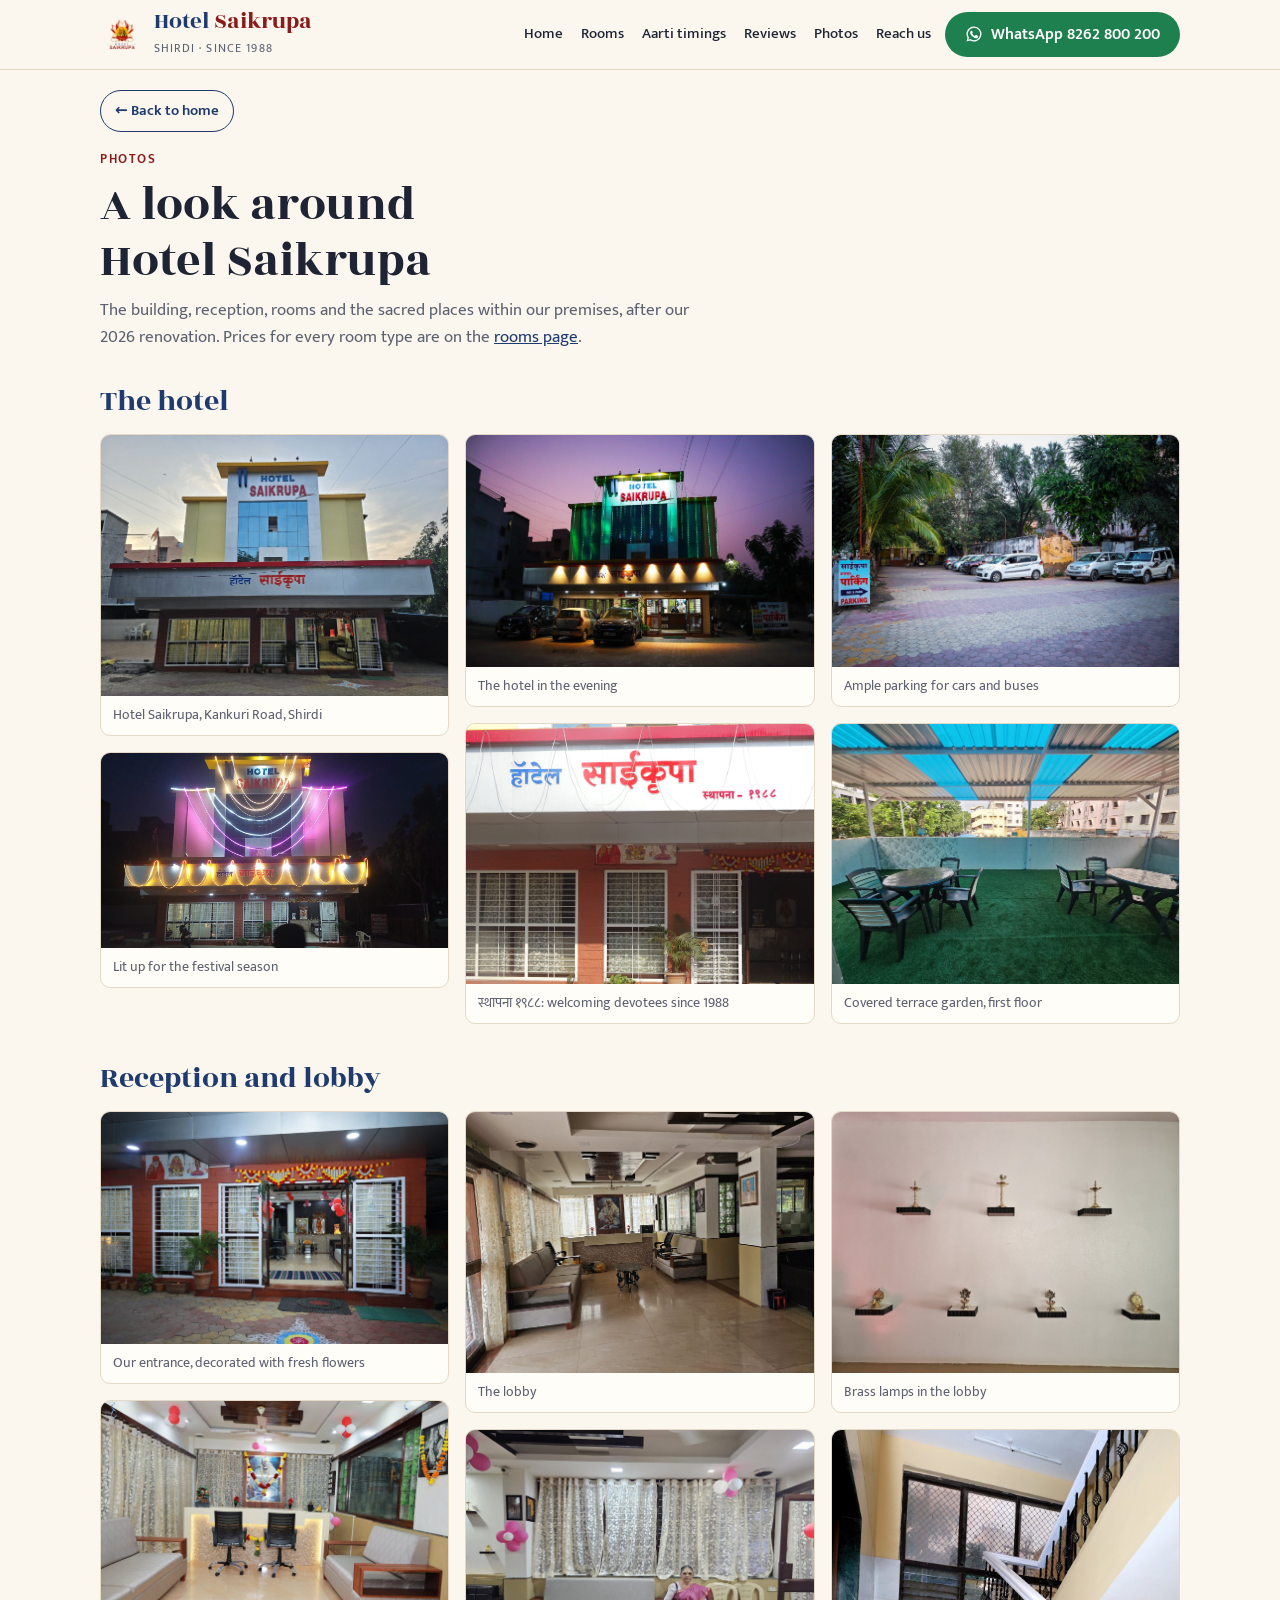
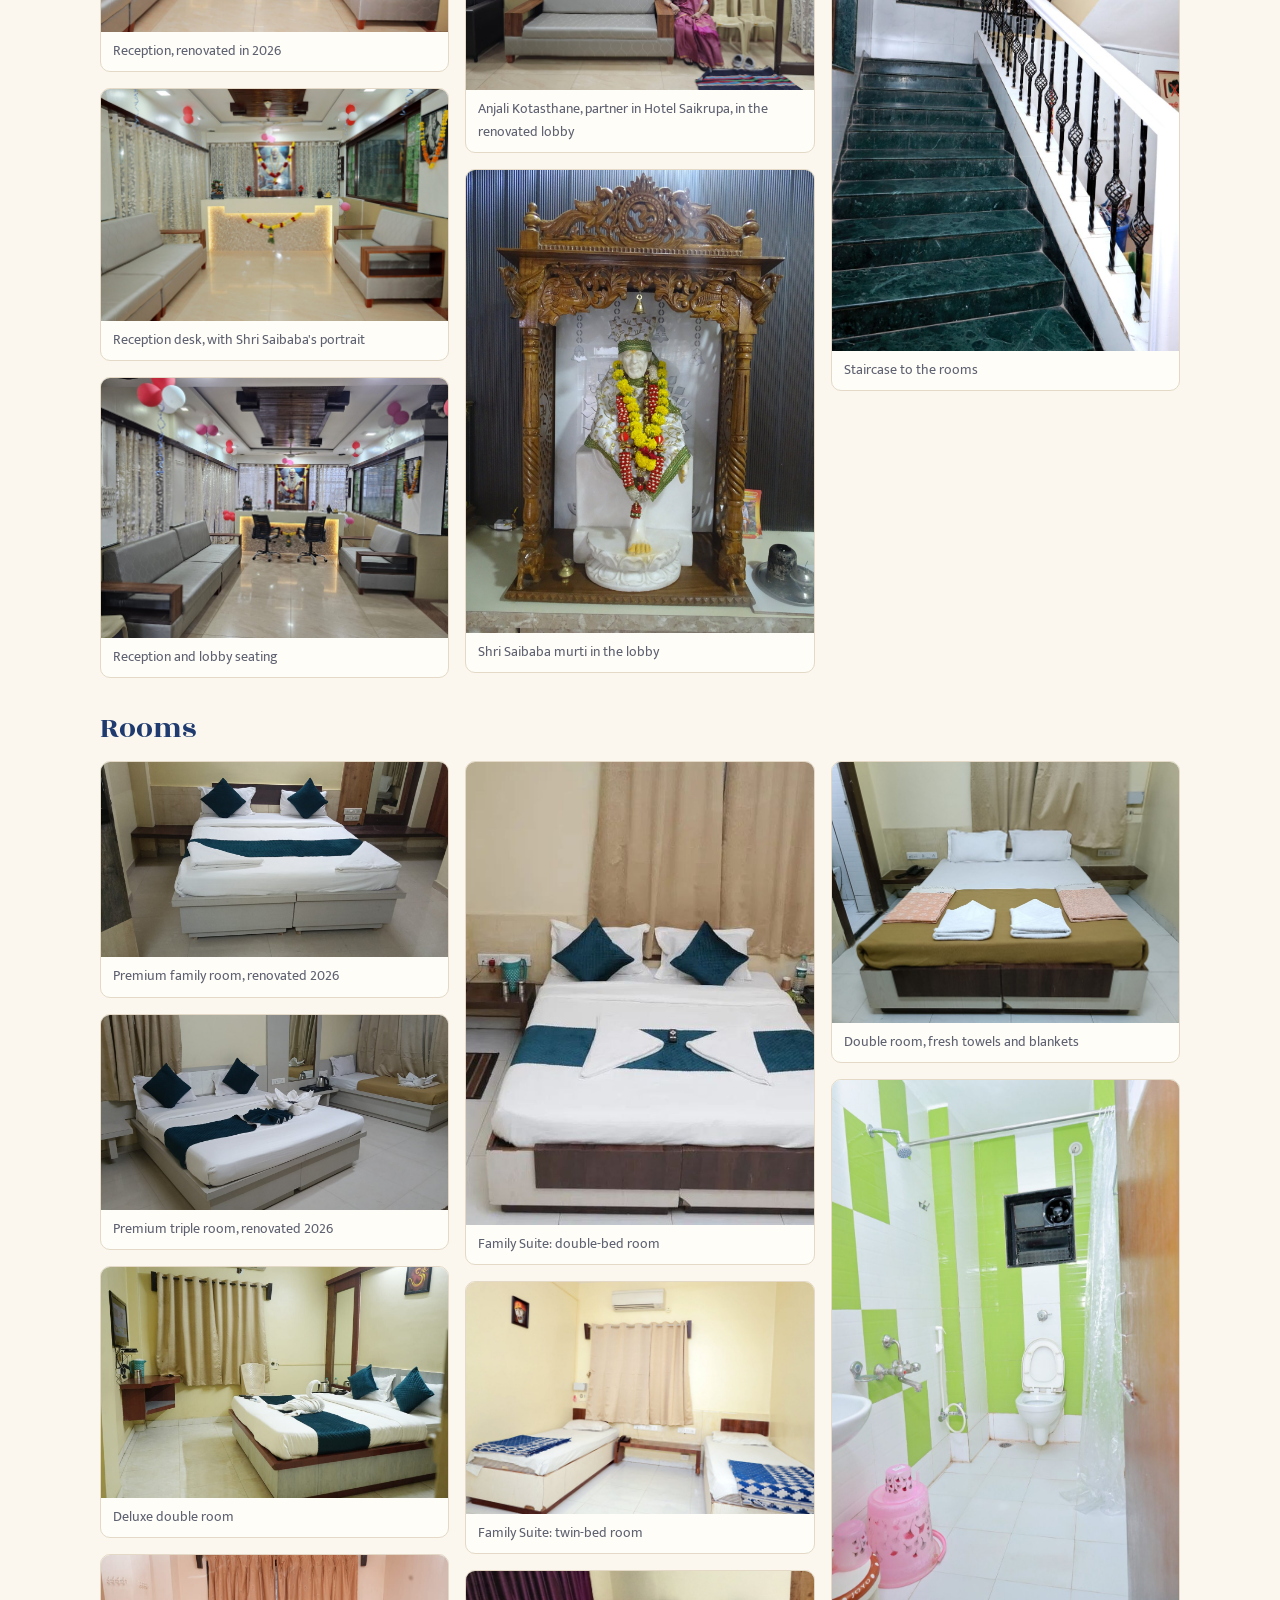
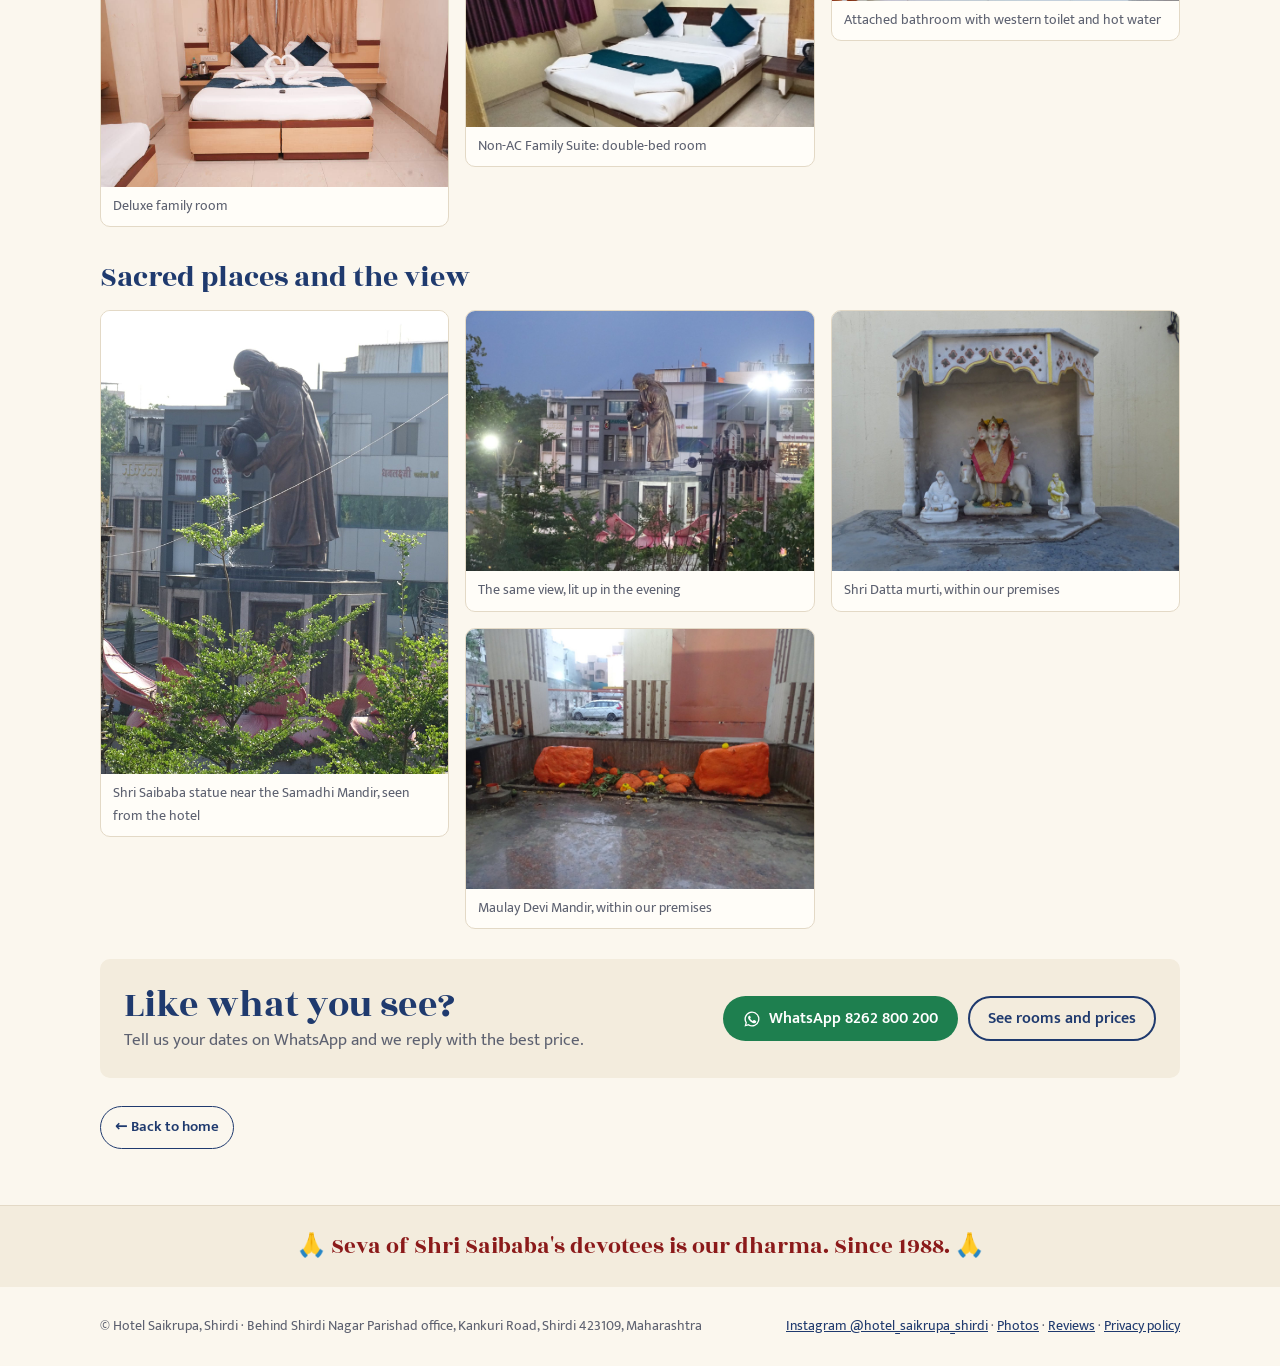
<file: gallery.html>
<!doctype html>
<html lang="en"><head><script>if(/(^|\.)shirdihotelsaikrupa\.com$/.test(location.hostname)){var s=document.createElement('script');s.async=1;s.src='https://www.googletagmanager.com/gtag/js?id=G-56FJB5HJES';document.head.appendChild(s);}
window.dataLayer=window.dataLayer||[];function gtag(){dataLayer.push(arguments);}gtag('js',new Date());gtag('config','G-56FJB5HJES');gtag('config','AW-18516178237');
// Google Ads booking conversion: fired only after the booking form's send succeeds (see online_booking.py). Stays off until the label is pasted in.
var BOOKING_CONVERSION_SEND_TO='AW-18516178237/DM7TCICK6r0dEL3qmf1E';
var WA_CONVERSION_LABEL='SgUhCOPW2r8dEL3qmf1E',PAY_CONVERSION_LABEL='6lUZCK3o2r8dEL3qmf1E';
function trackSiteConversion(label,value){if(!label||label.indexOf('PASTE_')===0)return;gtag('event','conversion',{send_to:'AW-18516178237/'+label,value:value,currency:'INR'});}
function trackBookingConversion(ref,total){if(BOOKING_CONVERSION_SEND_TO.indexOf('PASTE_')>=0)return;gtag('event','conversion',{send_to:BOOKING_CONVERSION_SEND_TO,value:total,currency:'INR',transaction_id:ref});}
document.addEventListener('click',function(e){var a=e.target.closest&&e.target.closest('a[href]');if(!a)return;var h=a.getAttribute('href')||'';
if(h.indexOf('https://wa.me/')===0)gtag('event','whatsapp_click',{where:a.closest('form')?'booking_form':'other',page:location.pathname});
else if(h.indexOf('tel:')===0)gtag('event','call_click',{page:location.pathname});},true);</script><meta charset="utf-8"><meta name="viewport" content="width=device-width, initial-scale=1, viewport-fit=cover">
<title>Photos | Hotel Saikrupa Shirdi</title><meta name="description" content="Photos of Hotel Saikrupa, Shirdi: the building on Kankuri Road, reception, lobby and bathrooms after the 2026 renovation, 350 m from Shri Saibaba Samadhi Mandir.">
<link rel="canonical" href="https://www.shirdihotelsaikrupa.com/gallery.html"><link rel="icon" href="img/emblem.png">
<meta property="og:title" content="Photos | Hotel Saikrupa Shirdi"><meta property="og:description" content="Photos of Hotel Saikrupa, Shirdi: the building on Kankuri Road, reception, lobby and bathrooms after the 2026 renovation, 350 m from Shri Saibaba Samadhi Mandir."><meta property="og:image" content="https://www.shirdihotelsaikrupa.com/img/facade-new-hero.jpg"><meta property="og:type" content="website"><meta property="og:locale" content="en_IN"><meta property="og:site_name" content="Hotel Saikrupa Shirdi"><meta property="og:url" content="https://www.shirdihotelsaikrupa.com/gallery.html"><meta name="twitter:card" content="summary_large_image">
<meta name="keywords" content="hotel in Shirdi, hotels near Sai Baba temple Shirdi, hotel near Shri Saibaba Samadhi Mandir, budget hotel Shirdi, family rooms Shirdi, AC rooms Shirdi, pure veg hotel Shirdi, Shirdi hotel with parking, Hotel Saikrupa Shirdi, Kankuri Road Shirdi"><meta name="geo.region" content="IN-MH"><meta name="geo.placename" content="Shirdi">
<meta name="theme-color" content="#1F3A6E">
<link rel="preconnect" href="https://fonts.googleapis.com"><link rel="preconnect" href="https://fonts.gstatic.com" crossorigin><link rel="stylesheet" href="https://fonts.googleapis.com/css2?family=Mukta:wght@400;500;600;700&family=Rozha+One&display=swap"><style>/* Layout: one calm column on ivory paper; photos carry the warmth, brand blue and red carry the voice. */
:root{color-scheme:light;
  --paper:#FBF7EE; --paper-2:#F3ECDD; --ink:#1E2433; --muted:#5D6170; --line:#E3D9C6;
  --blue:#1F3A6E; --red:#8B1A1A; --marigold:#C7781A; --card:#FFFDF8; --on-accent:#FFFFFF;
  --wa:#1E7F4F;
  --display:"Rozha One", "Tiro Devanagari Hindi", Georgia, serif;
  --body:"Mukta", "Noto Sans", system-ui, -apple-system, "Segoe UI", sans-serif;
  --r:10px; --wrap:1120px;
}

*{box-sizing:border-box}
html{scroll-behavior:smooth}
body{margin:0;background:var(--paper);color:var(--ink);font-family:var(--body);font-size:17px;line-height:1.6;-webkit-font-smoothing:antialiased}
img{max-width:100%;display:block}
a{color:var(--blue)}
a:focus-visible,button:focus-visible,input:focus-visible,select:focus-visible{outline:3px solid var(--marigold);outline-offset:2px;border-radius:4px}
.wrap{max-width:var(--wrap);margin:0 auto;padding-inline:20px}
h1,h2,h3{font-family:var(--display);font-weight:400;line-height:1.15;text-wrap:balance;margin:0}
h2{font-size:clamp(1.7rem,3.4vw,2.4rem);color:var(--blue)}
h3{font-size:1.3rem}
p{margin:0}
.eyebrow{font-size:.8rem;letter-spacing:.12em;text-transform:uppercase;color:var(--red);font-weight:600}
.muted{color:var(--muted)}
section{padding-block:56px}
.section-head{display:grid;gap:8px;margin-bottom:28px;max-width:62ch}

/* header */
.top{position:sticky;top:env(safe-area-inset-top,0px);z-index:10;background:color-mix(in srgb,var(--paper) 92%,transparent);backdrop-filter:blur(8px);border-bottom:1px solid var(--line)}
.top .wrap{display:flex;align-items:center;gap:14px;padding-block:10px}
.brand{display:flex;align-items:center;gap:10px;text-decoration:none;margin-right:auto}
.brand img{width:44px;height:44px}
.word{font-family:var(--display);font-size:1.45rem;line-height:1}
.word .h{color:var(--blue)} .word .s{color:var(--red)}
.brand small{display:block;font-size:.72rem;letter-spacing:.1em;text-transform:uppercase;color:var(--muted);margin-top:3px}
.nav{display:flex;gap:18px}
.nav a{text-decoration:none;color:var(--ink);font-weight:500;font-size:.95rem}
.nav a:hover{color:var(--red)}
.btn{display:inline-flex;align-items:center;justify-content:center;gap:8px;padding:11px 18px;border-radius:999px;font-weight:600;text-decoration:none;border:2px solid transparent;font-size:1rem;cursor:pointer;font-family:var(--body);line-height:1.2}
.btn-wa{background:var(--wa);color:var(--on-accent)}
.btn-wa:hover{filter:brightness(1.08)}
.btn-line{border-color:var(--blue);color:var(--blue);background:transparent}
.btn-line:hover{background:var(--blue);color:var(--on-accent)}
.btn svg{width:18px;height:18px;fill:currentColor}
@media (max-width:820px){.nav{display:none}.top .btn-wa span{display:none}.top .btn-wa{padding:10px}}

/* hero */
.hero{padding-block:40px 32px}
.hero .wrap{display:grid;grid-template-columns:1.05fr .95fr;gap:40px;align-items:center}
.hero h1{font-size:clamp(2.2rem,5.2vw,3.7rem);color:var(--ink)}
.hero h1 em{font-style:normal;color:var(--red)}
.hero .lead{font-size:1.15rem;color:var(--muted);max-width:44ch;margin-top:14px}
.tagline{margin-top:18px;font-family:var(--display);color:var(--blue);font-size:1.15rem}
.hero .ctas{display:flex;flex-wrap:wrap;gap:12px;margin-top:24px}
.phone-line{margin-top:12px;font-size:.95rem;color:var(--muted)}
.phone-line b{color:var(--ink);font-variant-numeric:tabular-nums}
.hero-photo{position:relative;min-width:0}
.hero-photo img{border-radius:var(--r);aspect-ratio:4/5;object-fit:cover;object-position:center top;width:100%;height:auto}
.route{position:absolute;left:12px;bottom:12px;background:var(--card);border:1px solid var(--line);border-radius:var(--r);padding:8px 14px 8px 10px;display:flex;align-items:center;gap:10px;box-shadow:0 8px 24px rgba(0,0,0,.14);line-height:1.25}
.route svg{width:84px;height:auto;flex:none}
.route .lbl{display:block;font-size:.78rem;color:var(--muted)}
.route strong{font-variant-numeric:tabular-nums;color:var(--ink)}
@media (max-width:860px){.hero .wrap{grid-template-columns:1fr}.route{left:8px;bottom:8px;padding:6px 10px 6px 8px;font-size:.9rem}.route svg{width:60px}}

/* enquiry */
.enquire{background:var(--blue);color:var(--on-accent);border-radius:var(--r);padding:22px;display:grid;gap:14px}
.enquire h2{color:var(--on-accent);font-size:1.5rem}
.form{display:grid;grid-template-columns:repeat(4,minmax(0,1fr));gap:12px;align-items:end}
.form label{display:grid;gap:4px;font-size:.8rem;letter-spacing:.04em;text-transform:uppercase;opacity:.9;min-width:0}
/* iPad/iPhone Safari draws date boxes wider than their column and centres the date: keep them inside the cell */
.form input,.form select{height:46px;box-sizing:border-box;line-height:1.2}
.form input[type=date]{-webkit-appearance:none;appearance:none;display:block;max-width:100%;text-align:left}
.form input[type=date]::-webkit-date-and-time-value{text-align:left}
.form input,.form select{font:inherit;font-size:1rem;text-transform:none;letter-spacing:0;padding:10px 12px;border-radius:8px;border:1px solid transparent;background:var(--card);color:var(--ink);min-width:0;width:100%}
.form .btn-wa{height:46px;white-space:nowrap}
.enquire .note{font-size:.88rem;opacity:.85}
.form .est{grid-column:1/-1;margin:0;font-size:.95rem;background:rgba(255,255,255,.12);padding:8px 12px;border-radius:8px}.form .btn-wa{grid-column:span 2}
@media (max-width:900px){.form{grid-template-columns:1fr 1fr}.form .btn-wa,.form .wide{grid-column:1/-1}}

/* proof strip */
.proof{display:grid;grid-template-columns:repeat(4,minmax(0,1fr));border-block:1px solid var(--line);margin-top:36px}
.proof div{padding:18px 16px;display:grid;gap:2px}
.proof div+div{border-left:1px solid var(--line)}
.proof b{font-family:var(--display);font-weight:400;font-size:1.8rem;color:var(--red);font-variant-numeric:tabular-nums;line-height:1.1}
.proof-link{justify-self:start;white-space:nowrap;margin-top:6px;font-size:.9rem;font-weight:600;color:var(--blue);text-decoration:underline;text-underline-offset:3px}
.proof-link:hover{color:var(--red)}
.proof span{font-size:.9rem;color:var(--muted)}
@media (max-width:760px){.proof{grid-template-columns:1fr 1fr}.proof div:nth-child(3){border-left:0}.proof div:nth-child(n+3){border-top:1px solid var(--line)}}

/* rooms */
.rooms{display:grid;grid-template-columns:repeat(3,minmax(0,1fr));gap:22px}
.room{background:var(--card);border:1px solid var(--line);border-radius:var(--r);overflow:hidden;display:grid;grid-template-rows:auto 1fr}
.room img{aspect-ratio:3/2;object-fit:cover;width:100%}
.room .body{padding:16px 18px 18px;display:grid;gap:10px;align-content:start}
.room .tag{font-size:.75rem;letter-spacing:.08em;text-transform:uppercase;color:var(--muted)}
.facts{display:flex;flex-wrap:wrap;gap:6px 14px;font-size:.92rem;color:var(--muted)}
.price{display:flex;flex-wrap:wrap;align-items:baseline;justify-content:space-between;gap:6px 12px;border-top:1px dashed var(--line);padding-top:10px;margin-top:auto}
.price b{font-family:var(--display);font-weight:400;font-size:1.35rem;color:var(--red);font-variant-numeric:tabular-nums}
.price a{font-weight:600;font-size:.95rem;white-space:nowrap}
.price>span{white-space:nowrap}
@media (max-width:960px){.rooms{grid-template-columns:1fr 1fr}}
@media (max-width:620px){.rooms{grid-template-columns:1fr}}
.more{margin-top:22px}

/* aarti */
.aarti{background:var(--paper-2)}
.day{position:relative;margin-top:8px;overflow-x:auto}
.day-inner{min-width:680px;position:relative;margin-inline:70px;height:150px}
.day-bar{position:absolute;left:0;right:0;top:36px;height:6px;border-radius:6px;background:linear-gradient(90deg,var(--blue),var(--marigold) 45%,var(--marigold) 70%,var(--blue))}
.mark{position:absolute;top:0;height:150px;transform:translateX(-50%);text-align:center;width:140px}
.mark i{position:absolute;left:50%;top:30px;transform:translateX(-50%);width:18px;height:18px;border-radius:50%;background:var(--red);border:3px solid var(--paper-2)}
.mark b{position:absolute;left:0;right:0;top:60px;font-family:var(--display);font-weight:400;font-size:1.15rem;color:var(--ink)}
.mark span{position:absolute;left:0;right:0;top:88px;font-size:.88rem;color:var(--muted)}
.mark .t{top:0;font-size:.95rem;font-weight:600;color:var(--red);font-variant-numeric:tabular-nums}
.day-scale{position:absolute;left:0;right:0;top:124px;display:flex;justify-content:space-between;font-size:.78rem;color:var(--muted);font-variant-numeric:tabular-nums}
.aarti .src{font-size:.88rem;margin-top:14px}

/* facilities */
.fac{display:grid;grid-template-columns:repeat(12,1fr);gap:14px}
.fac figure{margin:0;border-radius:var(--r);overflow:hidden;min-width:0;background:var(--card);border:1px solid var(--line)}
.fac img{width:100%;height:auto;display:block;object-fit:cover;aspect-ratio:4/3}
.fac figcaption{padding:8px 12px;font-size:.9rem;color:var(--muted)}
.f1{grid-column:span 5}.f2{grid-column:span 3}.f3{grid-column:span 4}.f4{grid-column:span 4}.f5{grid-column:span 4}.f6{grid-column:span 4}
.f2 img{aspect-ratio:3/4}
@media (max-width:760px){.fac{grid-template-columns:1fr 1fr}.fac figure{grid-column:auto}.f2 img{aspect-ratio:4/3}}
.amen{display:grid;grid-template-columns:repeat(3,minmax(0,1fr));gap:10px 28px;margin-top:26px;padding:0;list-style:none}
.amen li{padding-left:22px;position:relative}
.amen li::before{content:"";position:absolute;left:0;top:.62em;width:9px;height:9px;border-radius:50%;background:var(--marigold)}
@media (max-width:760px){.amen{grid-template-columns:1fr}}

/* view from the hotel */
.view-grid{display:grid;grid-template-columns:9fr 16fr;gap:16px}
.view-grid figure{margin:0;border-radius:var(--r);overflow:hidden;min-width:0;background:var(--card);border:1px solid var(--line)}
.view-grid img{width:100%;height:auto;display:block}
.view-grid figcaption{padding:8px 12px;font-size:.9rem;color:var(--muted)}
.view-grid.two{grid-template-columns:1fr 1fr}
.sub-h{font-size:clamp(1.3rem,2.6vw,1.7rem);color:var(--blue)}
.shrine-note{margin-top:14px;max-width:70ch}
@media (max-width:620px){.view-grid.two{grid-template-columns:1fr}.view-grid{grid-template-columns:1fr}}

/* gallery page */
.gallery{columns:3 300px;column-gap:16px;margin-top:8px}
.g-h{margin:34px 0 14px;font-size:clamp(1.4rem,2.8vw,1.9rem)}
.gallery figure{break-inside:avoid;margin:0 0 16px;border-radius:var(--r);overflow:hidden;background:var(--card);border:1px solid var(--line)}
.gallery img{width:100%;height:auto;display:block}
.gallery figcaption{padding:8px 12px;font-size:.9rem;color:var(--muted)}

/* room photo opens the WhatsApp booking message */
.photo-wa{position:relative;display:block;line-height:0}
.photo-wa-tag{position:absolute;right:10px;bottom:10px;display:inline-flex;align-items:center;gap:6px;padding:6px 12px;border-radius:999px;background:var(--wa);color:var(--on-accent);font-size:.85rem;font-weight:600;line-height:1.2;box-shadow:0 4px 12px rgba(0,0,0,.2)}
.photo-wa-tag svg{width:16px;height:16px;fill:currentColor}
.rp article>a.photo-wa{grid-column:1;grid-row:1;align-self:start}
.rp article>a.photo-wa img{width:100%;height:auto;aspect-ratio:3/2;object-fit:cover}
@media (max-width:760px){.rp article>a.photo-wa{grid-column:auto;grid-row:auto}}

/* reviews */
.rv-top{display:flex;flex-wrap:wrap;align-items:baseline;gap:8px 20px;margin-bottom:22px}
.rv-top b{font-family:var(--display);font-weight:400;font-size:2.2rem;color:var(--red)}
.reviews{display:grid;grid-template-columns:repeat(3,minmax(0,1fr));gap:22px}
.reviews blockquote{margin:0;padding:20px;border-radius:var(--r);background:var(--card);border:1px solid var(--line);display:grid;gap:12px;align-content:space-between}
.reviews blockquote p{font-size:1rem}
.reviews cite{font-style:normal;font-size:.9rem;color:var(--muted)}
.stars{color:var(--marigold);letter-spacing:2px}
@media (max-width:900px){.reviews{grid-template-columns:1fr 1fr}}
@media (max-width:620px){.reviews{grid-template-columns:1fr}}

/* reviews page */
.rv-chips{display:flex;flex-wrap:wrap;gap:8px;margin:26px 0 8px}
.rv-chips a{padding:7px 14px;border:1px solid var(--line);border-radius:999px;background:var(--card);color:var(--ink);text-decoration:none;font-size:.92rem;font-weight:500}
.rv-chips a:hover{border-color:var(--red);color:var(--red)}
.rv-group{padding-block:34px 6px;scroll-margin-top:84px}
#book{scroll-margin-top:100px}
.rv-group .section-head{margin-bottom:18px}
.rv-wall{display:grid;grid-template-columns:repeat(auto-fill,minmax(260px,1fr));gap:20px;align-items:start}
.rv-wall blockquote{margin:0;padding:20px;border-radius:var(--r);background:var(--card);border:1px solid var(--line);display:grid;gap:10px}
.rv-wall blockquote p{margin:0;font-size:1rem;overflow-wrap:anywhere}
.rv-wall cite{font-style:normal;font-size:.9rem;color:var(--muted)}
.rv-feature{margin-top:30px;display:grid;grid-template-columns:minmax(0,280px) minmax(0,1fr);gap:28px;align-items:center;padding:22px;border-radius:var(--r);background:var(--card);border:1px solid var(--line)}
.rv-feature figure{margin:0}
.rv-feature img{width:100%;height:auto;border-radius:8px;aspect-ratio:474/850;object-fit:cover}
.rv-feature figcaption{font-size:.82rem;color:var(--muted);margin-top:6px}
.rv-feature h2{margin:6px 0 14px}
.rv-feature blockquote{margin:0;display:grid;gap:8px}
.rv-feature blockquote p{margin:0;font-size:1.15rem}
.rv-feature cite{font-style:normal;font-size:.9rem;color:var(--muted)}
@media (max-width:640px){.rv-feature{grid-template-columns:1fr}.rv-feature figure{max-width:260px}}
.rv-photo{margin:0 0 22px;max-width:760px}
.rv-photo img{width:100%;height:auto;border-radius:var(--r)}
.rv-photo figcaption{font-size:.85rem;color:var(--muted);margin-top:6px}
.rv-end{margin-top:30px;padding:24px;border-radius:var(--r);background:var(--paper-2);display:flex;flex-wrap:wrap;gap:16px 28px;align-items:center;justify-content:space-between}
.rv-end .ctas{display:flex;flex-wrap:wrap;gap:10px}

/* info */
.info{display:grid;grid-template-columns:1fr 1fr;gap:36px}
.dl{display:grid;grid-template-columns:auto 1fr;gap:8px 18px;margin:0}
.dl dt{font-weight:600}
.dl dd{margin:0;color:var(--muted)}
@media (max-width:760px){.info{grid-template-columns:1fr}.dl{grid-template-columns:1fr;gap:2px}.dl dd{margin-bottom:10px}}
.reach{background:var(--blue);color:var(--on-accent)}
.reach h2,.reach a{color:var(--on-accent)}
.reach .dl dd{color:inherit;opacity:.85}
.reach .btn-line{border-color:var(--on-accent);color:var(--on-accent)}
.reach .btn-line:hover{background:var(--on-accent);color:var(--blue)}
.reach .ctas{display:flex;flex-wrap:wrap;gap:12px;margin-top:22px}
footer{padding-block:28px;font-size:.9rem;color:var(--muted)}
footer .wrap{display:flex;flex-wrap:wrap;gap:8px 24px;justify-content:space-between}

/* rooms page */
.rp{display:grid;gap:26px}
.rp article{display:grid;grid-template-columns:minmax(0,1fr) minmax(0,1.1fr);gap:26px;background:var(--card);border:1px solid var(--line);border-radius:var(--r);overflow:hidden}
.rp article>img{width:100%;height:auto;aspect-ratio:3/2;object-fit:cover;align-self:start;grid-column:1;grid-row:1}
.rp article>.body{grid-column:2;grid-row:1/span 2}
.rp .body{padding:22px 22px 22px 0;display:grid;gap:12px;align-content:start}
.rp table{border-collapse:collapse;width:100%;font-size:.95rem}
.rp td,.rp th{padding:6px 0;border-bottom:1px solid var(--line);text-align:left;vertical-align:top}
.rp th{width:40%;font-weight:600}
@media (max-width:760px){.rp article{grid-template-columns:1fr}.rp article>img,.rp article>img.extra,.rp article>.body{grid-column:auto;grid-row:auto;margin-top:0}.rp .body{padding:0 18px 20px}}
.sticky-wa{position:fixed;right:16px;bottom:calc(16px + env(safe-area-inset-bottom,0px));z-index:20;box-shadow:0 8px 24px rgba(0,0,0,.25)}
@media (min-width:821px){.sticky-wa{display:none}}
@media (max-width:820px){.sticky-wa{width:58px;height:58px;padding:0;border-radius:50%}.sticky-wa span{display:none}.sticky-wa svg{width:28px;height:28px}main{padding-bottom:70px}}
@media (prefers-reduced-motion:reduce){html{scroll-behavior:auto}}

.tag-band{background:var(--paper-2);border-top:1px solid var(--line);text-align:center;padding-block:22px}
.tag-band p{font-family:var(--display);color:var(--red);font-size:clamp(1.1rem,2.6vw,1.45rem);text-wrap:balance}

.rp article>img.extra{grid-column:1;grid-row:2;margin-top:-14px}

.back{display:inline-flex;align-items:center;gap:6px;padding:8px 14px;border:1.5px solid var(--blue);border-radius:999px;color:var(--blue);text-decoration:none;font-weight:600;font-size:.95rem}
.back:hover{background:var(--blue);color:var(--on-accent)}

.walkmap{margin:0 0 18px}.walkmap svg{width:100%;height:auto;display:block;font-family:var(--body)}

.darshan{display:grid;grid-template-columns:.62fr 1fr;gap:14px;align-items:end;margin-bottom:28px;max-width:640px}
.darshan figure{margin:0}.darshan img{width:100%;height:auto;border-radius:8px}
.darshan .credit{grid-column:1/-1;margin:0;font-size:.85rem;color:var(--muted);font-style:italic}
.faq{display:grid;gap:10px;max-width:820px}
.faq details{background:var(--card);border:1px solid var(--line);border-radius:var(--r);padding:14px 18px}
.faq summary{cursor:pointer;font-weight:600;font-size:1.05rem}
.faq details p{margin-top:8px;color:var(--muted)}

.rv-cta{display:flex;flex-wrap:wrap;gap:12px;margin-top:24px}
.tariff{margin-top:36px;background:var(--card);border:1px solid var(--line);border-radius:var(--r);padding:24px;display:grid;gap:12px}
.tariff h2{margin:0}
.tariff table{border-collapse:collapse;width:100%;max-width:560px;font-size:.98rem}
.tariff td,.tariff th{padding:7px 0;border-bottom:1px solid var(--line);text-align:left}
.tariff td:last-child,.tariff th:last-child{text-align:right;white-space:nowrap}
.tariff p{margin:0}
.tnotes{margin:4px 0 0;padding-left:1.2em;display:grid;gap:6px;color:var(--muted)}
.tnotes ul{margin:6px 0 0;padding-left:1.2em;display:grid;gap:3px}

.new-badge{justify-self:start;display:inline-block;font-size:.72rem;letter-spacing:.06em;text-transform:uppercase;font-weight:700;color:#fff;background:var(--red);padding:3px 9px;border-radius:999px}
.room.premium{border-color:var(--red);box-shadow:0 0 0 1px var(--red)}

/* tap-to-call links look like the surrounding text, underlined so they read as tappable */
a.tel{color:inherit;text-decoration:underline;text-underline-offset:3px;font-weight:inherit}

[hidden]{display:none!important}
.online{padding-block:48px}
.online-box{gap:16px}
.ob-step{display:grid;gap:14px}
.ob-grid{grid-template-columns:repeat(4,minmax(0,1fr))}
.ob-grid .wide{grid-column:span 2}
.ob-title{font-weight:700;font-size:1.05rem}
.ob-small,.online-note{font-size:.88rem;opacity:.92}
.ob-actions{display:flex;flex-wrap:wrap;gap:10px}
.ob-summary dl{display:grid;grid-template-columns:max-content 1fr;gap:6px 18px;margin:0}
.ob-summary dt{opacity:.85}
.ob-summary dd{margin:0;font-weight:600}
.ob-amount{font-size:1.2rem;font-weight:700}
.ob-error{color:#ffd6d6;font-weight:600}
.ob-file,.ob-check{display:grid;gap:6px;font-size:.9rem}
.ob-check{grid-template-columns:auto 1fr;align-items:start}
.book-room{margin-top:8px;width:100%;justify-content:center}
@media (max-width:760px){.ob-grid{grid-template-columns:1fr}.ob-grid .wide{grid-column:auto}}
.online-box .btn-line{border-color:var(--on-accent);color:var(--on-accent)}
.online-box .btn-line:hover{background:var(--on-accent);color:var(--blue)}
.ob-suggest{display:grid;gap:10px}
.ob-option{background:rgba(255,255,255,.08);border-radius:12px;padding:12px 14px;display:flex;flex-wrap:wrap;gap:10px;align-items:center;justify-content:space-between}
.ob-option p{margin:0;flex:1 1 220px}
.ob-pick{display:grid;grid-template-columns:repeat(2,minmax(0,1fr));gap:12px}
.ob-pick label{display:grid;gap:4px;font-size:.8rem;letter-spacing:.04em;text-transform:uppercase;opacity:.9}
.ob-pick select{height:46px;text-transform:none;letter-spacing:0;font-size:1rem}
@media (max-width:760px){.ob-pick{grid-template-columns:1fr}}
</style></head>
<body><header class="top"><div class="wrap">
<a class="brand" href="index.html" aria-label="Hotel Saikrupa home"><img src="img/emblem.png" alt="" width="44" height="44"><span><span class="word"><span class="h">Hotel</span> <span class="s">Saikrupa</span></span><small>Shirdi · since 1988</small></span></a>
<nav class="nav" aria-label="Main"><a href="index.html">Home</a><a href="rooms.html">Rooms</a><a href="index.html#aarti">Aarti timings</a><a href="reviews.html">Reviews</a><a href="gallery.html">Photos</a><a href="index.html#reach">Reach us</a></nav>
<a class="btn btn-wa" href="https://wa.me/918262800200?text=Namaste%2C%20I%20would%20like%20to%20know%20room%20availability%20and%20the%20best%20price%20at%20Hotel%20Saikrupa%2C%20Shirdi." target="_blank" rel="noopener"><svg viewBox="0 0 24 24" aria-hidden="true"><path d="M12 2a10 10 0 0 0-8.6 15.1L2 22l5-1.3A10 10 0 1 0 12 2Zm0 18.2a8.2 8.2 0 0 1-4.2-1.2l-.3-.2-3 .8.8-2.9-.2-.3A8.2 8.2 0 1 1 12 20.2Zm4.5-6.1c-.2-.1-1.5-.7-1.7-.8s-.4-.1-.6.1l-.8 1c-.1.2-.3.2-.5.1a6.7 6.7 0 0 1-3.3-2.9c-.3-.4.2-.4.7-1.3.1-.2 0-.3 0-.4l-.8-1.8c-.2-.5-.4-.4-.6-.4h-.5a1 1 0 0 0-.7.3 3 3 0 0 0-.9 2.2 5.2 5.2 0 0 0 1.1 2.7 11.8 11.8 0 0 0 4.5 4c1.7.7 2.3.8 3.2.7a2.7 2.7 0 0 0 1.8-1.3 2.2 2.2 0 0 0 .2-1.3c-.1-.1-.3-.2-.5-.3Z"/></svg><span>WhatsApp 8262 800 200</span></a>
</div></header>
<main><section style="padding-top:20px"><div class="wrap">
<a class="back" href="index.html">← Back to home</a>
<div class="section-head" style="margin-top:18px"><span class="eyebrow">Photos</span><h1 style="font-size:clamp(2rem,4.5vw,3rem)">A look around Hotel Saikrupa</h1>
<p class="muted">The building, reception, rooms and the sacred places within our premises, after our 2026 renovation. Prices for every room type are on the <a href="rooms.html">rooms page</a>.</p></div>
<h2 class="g-h">The hotel</h2><div class="gallery"><figure><img src="img/g-facade-day.jpg" alt="Hotel Saikrupa, Kankuri Road, Shirdi" width="1400" height="1050" loading="lazy"><figcaption>Hotel Saikrupa, Kankuri Road, Shirdi</figcaption></figure><figure><img src="img/g-facade-lit.jpg" alt="Lit up for the festival season" width="1280" height="720" loading="lazy"><figcaption>Lit up for the festival season</figcaption></figure><figure><img src="img/facade-dusk.jpg" alt="The hotel in the evening" width="1430" height="953" loading="lazy"><figcaption>The hotel in the evening</figcaption></figure><figure><img src="img/since-1988.jpg" alt="स्थापना १९८८: welcoming devotees since 1988" width="1600" height="1200" loading="lazy"><figcaption>स्थापना १९८८: welcoming devotees since 1988</figcaption></figure><figure><img src="img/parking.jpg" alt="Ample parking for cars and buses" width="1500" height="1000" loading="lazy"><figcaption>Ample parking for cars and buses</figcaption></figure><figure><img src="img/terrace.jpg" alt="Covered terrace garden, first floor" width="1400" height="1050" loading="lazy"><figcaption>Covered terrace garden, first floor</figcaption></figure></div><h2 class="g-h">Reception and lobby</h2><div class="gallery"><figure><img src="img/g-entrance.jpg" alt="Our entrance, decorated with fresh flowers" width="1400" height="933" loading="lazy"><figcaption>Our entrance, decorated with fresh flowers</figcaption></figure><figure><img src="img/g-entrance-day.jpg" alt="Reception, renovated in 2026" width="1400" height="933" loading="lazy"><figcaption>Reception, renovated in 2026</figcaption></figure><figure><img src="img/g-reception-desk.jpg" alt="Reception desk, with Shri Saibaba&#x27;s portrait" width="1400" height="933" loading="lazy"><figcaption>Reception desk, with Shri Saibaba&#x27;s portrait</figcaption></figure><figure><img src="img/g-reception.jpg" alt="Reception and lobby seating" width="1400" height="1050" loading="lazy"><figcaption>Reception and lobby seating</figcaption></figure><figure><img src="img/g-lobby.jpg" alt="The lobby" width="1400" height="1050" loading="lazy"><figcaption>The lobby</figcaption></figure><figure><img src="img/g-lobby-family.jpg" alt="Anjali Kotasthane, partner in Hotel Saikrupa, in the renovated lobby" width="1400" height="1050" loading="lazy"><figcaption>Anjali Kotasthane, partner in Hotel Saikrupa, in the renovated lobby</figcaption></figure><figure><img src="img/murti.jpg" alt="Shri Saibaba murti in the lobby" width="1200" height="1600" loading="lazy"><figcaption>Shri Saibaba murti in the lobby</figcaption></figure><figure><img src="img/g-brass-lamps.jpg" alt="Brass lamps in the lobby" width="1400" height="1050" loading="lazy"><figcaption>Brass lamps in the lobby</figcaption></figure><figure><img src="img/g-staircase.jpg" alt="Staircase to the rooms" width="933" height="1400" loading="lazy"><figcaption>Staircase to the rooms</figcaption></figure></div><h2 class="g-h">Rooms</h2><div class="gallery"><figure><img src="img/r-premium-family.jpg" alt="Premium family room, renovated 2026" width="1152" height="768" loading="lazy"><figcaption>Premium family room, renovated 2026</figcaption></figure><figure><img src="img/r-premium-triple.jpg" alt="Premium triple room, renovated 2026" width="1152" height="768" loading="lazy"><figcaption>Premium triple room, renovated 2026</figcaption></figure><figure><img src="img/r-deluxe-double.jpg" alt="Deluxe double room" width="1280" height="853" loading="lazy"><figcaption>Deluxe double room</figcaption></figure><figure><img src="img/r-deluxe-family.jpg" alt="Deluxe family room" width="1152" height="768" loading="lazy"><figcaption>Deluxe family room</figcaption></figure><figure><img src="img/r-suite-double.jpg" alt="Family Suite: double-bed room" width="600" height="800" loading="lazy"><figcaption>Family Suite: double-bed room</figcaption></figure><figure><img src="img/r-suite-twin.jpg" alt="Family Suite: twin-bed room" width="1500" height="1000" loading="lazy"><figcaption>Family Suite: twin-bed room</figcaption></figure><figure><img src="img/r-suite-nonac-double.jpg" alt="Non-AC Family Suite: double-bed room" width="1500" height="675" loading="lazy"><figcaption>Non-AC Family Suite: double-bed room</figcaption></figure><figure><img src="img/g-room-double.jpg" alt="Double room, fresh towels and blankets" width="1400" height="1050" loading="lazy"><figcaption>Double room, fresh towels and blankets</figcaption></figure><figure><img src="img/g-bathroom.jpg" alt="Attached bathroom with western toilet and hot water" width="933" height="1400" loading="lazy"><figcaption>Attached bathroom with western toilet and hot water</figcaption></figure></div><h2 class="g-h">Sacred places and the view</h2><div class="gallery"><figure><img src="img/view-statue-day.jpg" alt="Shri Saibaba statue near the Samadhi Mandir, seen from the hotel" width="1200" height="1600" loading="lazy"><figcaption>Shri Saibaba statue near the Samadhi Mandir, seen from the hotel</figcaption></figure><figure><img src="img/view-statue-dusk.jpg" alt="The same view, lit up in the evening" width="1600" height="1200" loading="lazy"><figcaption>The same view, lit up in the evening</figcaption></figure><figure><img src="img/shrine-maulay-devi.jpg" alt="Maulay Devi Mandir, within our premises" width="1600" height="1200" loading="lazy"><figcaption>Maulay Devi Mandir, within our premises</figcaption></figure><figure><img src="img/shrine-datta.jpg" alt="Shri Datta murti, within our premises" width="1600" height="1200" loading="lazy"><figcaption>Shri Datta murti, within our premises</figcaption></figure></div>
<div class="rv-end"><div><h2>Like what you see?</h2><p class="muted">Tell us your dates on WhatsApp and we reply with the best price.</p></div>
<div class="ctas"><a class="btn btn-wa" href="https://wa.me/918262800200?text=Namaste%2C%20I%20would%20like%20to%20know%20room%20availability%20and%20the%20best%20price%20at%20Hotel%20Saikrupa%2C%20Shirdi." target="_blank" rel="noopener"><svg viewBox="0 0 24 24" aria-hidden="true"><path d="M12 2a10 10 0 0 0-8.6 15.1L2 22l5-1.3A10 10 0 1 0 12 2Zm0 18.2a8.2 8.2 0 0 1-4.2-1.2l-.3-.2-3 .8.8-2.9-.2-.3A8.2 8.2 0 1 1 12 20.2Zm4.5-6.1c-.2-.1-1.5-.7-1.7-.8s-.4-.1-.6.1l-.8 1c-.1.2-.3.2-.5.1a6.7 6.7 0 0 1-3.3-2.9c-.3-.4.2-.4.7-1.3.1-.2 0-.3 0-.4l-.8-1.8c-.2-.5-.4-.4-.6-.4h-.5a1 1 0 0 0-.7.3 3 3 0 0 0-.9 2.2 5.2 5.2 0 0 0 1.1 2.7 11.8 11.8 0 0 0 4.5 4c1.7.7 2.3.8 3.2.7a2.7 2.7 0 0 0 1.8-1.3 2.2 2.2 0 0 0 .2-1.3c-.1-.1-.3-.2-.5-.3Z"/></svg>WhatsApp 8262 800 200</a><a class="btn btn-line" href="rooms.html">See rooms and prices</a></div></div>
<p style="margin-top:28px"><a class="back" href="index.html">← Back to home</a></p></div></section></main>
<div class="tag-band"><div class="wrap"><p>🙏 Seva of Shri Saibaba's devotees is our dharma. Since 1988. 🙏</p></div></div>
<footer><div class="wrap"><span>© Hotel Saikrupa, Shirdi · Behind Shirdi Nagar Parishad office, Kankuri Road, Shirdi 423109, Maharashtra</span><span><a href="https://www.instagram.com/hotel_saikrupa_shirdi/" target="_blank" rel="noopener">Instagram @hotel_saikrupa_shirdi</a> · <a href="gallery.html">Photos</a> · <a href="reviews.html">Reviews</a> · <a href="privacy.html">Privacy policy</a></span></div></footer>
<a class="btn btn-wa sticky-wa" href="https://wa.me/918262800200?text=Namaste%2C%20I%20would%20like%20to%20know%20room%20availability%20and%20the%20best%20price%20at%20Hotel%20Saikrupa%2C%20Shirdi." target="_blank" rel="noopener"><svg viewBox="0 0 24 24" aria-hidden="true"><path d="M12 2a10 10 0 0 0-8.6 15.1L2 22l5-1.3A10 10 0 1 0 12 2Zm0 18.2a8.2 8.2 0 0 1-4.2-1.2l-.3-.2-3 .8.8-2.9-.2-.3A8.2 8.2 0 1 1 12 20.2Zm4.5-6.1c-.2-.1-1.5-.7-1.7-.8s-.4-.1-.6.1l-.8 1c-.1.2-.3.2-.5.1a6.7 6.7 0 0 1-3.3-2.9c-.3-.4.2-.4.7-1.3.1-.2 0-.3 0-.4l-.8-1.8c-.2-.5-.4-.4-.6-.4h-.5a1 1 0 0 0-.7.3 3 3 0 0 0-.9 2.2 5.2 5.2 0 0 0 1.1 2.7 11.8 11.8 0 0 0 4.5 4c1.7.7 2.3.8 3.2.7a2.7 2.7 0 0 0 1.8-1.3 2.2 2.2 0 0 0 .2-1.3c-.1-.1-.3-.2-.5-.3Z"/></svg><span>WhatsApp us</span></a></body></html>
</file>
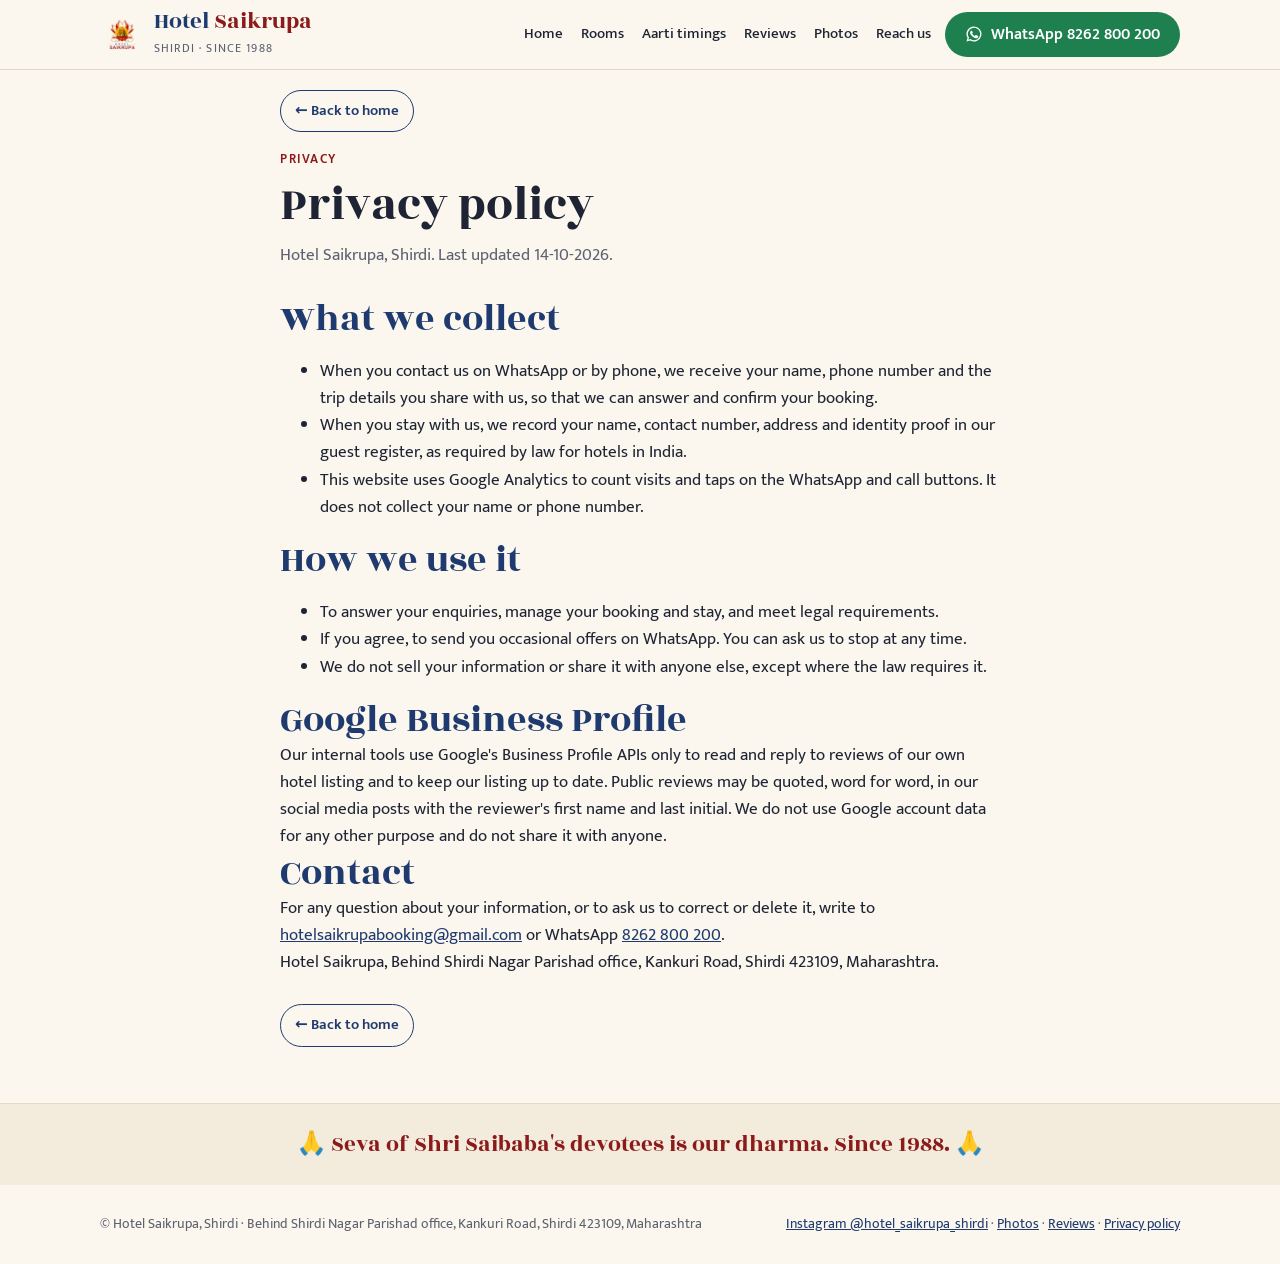
<file: privacy.html>
<!doctype html>
<html lang="en"><head><script>if(/(^|\.)shirdihotelsaikrupa\.com$/.test(location.hostname)){var s=document.createElement('script');s.async=1;s.src='https://www.googletagmanager.com/gtag/js?id=G-56FJB5HJES';document.head.appendChild(s);}
window.dataLayer=window.dataLayer||[];function gtag(){dataLayer.push(arguments);}gtag('js',new Date());gtag('config','G-56FJB5HJES');gtag('config','AW-18516178237');
// Google Ads booking conversion: fired only after the booking form's send succeeds (see online_booking.py). Stays off until the label is pasted in.
var BOOKING_CONVERSION_SEND_TO='AW-18516178237/DM7TCICK6r0dEL3qmf1E';
var WA_CONVERSION_LABEL='SgUhCOPW2r8dEL3qmf1E',PAY_CONVERSION_LABEL='6lUZCK3o2r8dEL3qmf1E';
function trackSiteConversion(label,value){if(!label||label.indexOf('PASTE_')===0)return;gtag('event','conversion',{send_to:'AW-18516178237/'+label,value:value,currency:'INR'});}
function trackBookingConversion(ref,total){if(BOOKING_CONVERSION_SEND_TO.indexOf('PASTE_')>=0)return;gtag('event','conversion',{send_to:BOOKING_CONVERSION_SEND_TO,value:total,currency:'INR',transaction_id:ref});}
document.addEventListener('click',function(e){var a=e.target.closest&&e.target.closest('a[href]');if(!a)return;var h=a.getAttribute('href')||'';
if(h.indexOf('https://wa.me/')===0)gtag('event','whatsapp_click',{where:a.closest('form')?'booking_form':'other',page:location.pathname});
else if(h.indexOf('tel:')===0)gtag('event','call_click',{page:location.pathname});},true);</script><meta charset="utf-8"><meta name="viewport" content="width=device-width, initial-scale=1, viewport-fit=cover">
<title>Privacy Policy | Hotel Saikrupa Shirdi</title><meta name="description" content="How Hotel Saikrupa, Shirdi collects and uses guest information.">
<link rel="canonical" href="https://www.shirdihotelsaikrupa.com/privacy.html"><link rel="icon" href="img/emblem.png">
<meta property="og:title" content="Privacy Policy | Hotel Saikrupa Shirdi"><meta property="og:description" content="How Hotel Saikrupa, Shirdi collects and uses guest information."><meta property="og:image" content="https://www.shirdihotelsaikrupa.com/img/facade-new-hero.jpg"><meta property="og:type" content="website"><meta property="og:locale" content="en_IN"><meta property="og:site_name" content="Hotel Saikrupa Shirdi"><meta property="og:url" content="https://www.shirdihotelsaikrupa.com/privacy.html"><meta name="twitter:card" content="summary_large_image">
<meta name="keywords" content="hotel in Shirdi, hotels near Sai Baba temple Shirdi, hotel near Shri Saibaba Samadhi Mandir, budget hotel Shirdi, family rooms Shirdi, AC rooms Shirdi, pure veg hotel Shirdi, Shirdi hotel with parking, Hotel Saikrupa Shirdi, Kankuri Road Shirdi"><meta name="geo.region" content="IN-MH"><meta name="geo.placename" content="Shirdi">
<meta name="theme-color" content="#1F3A6E">
<link rel="preconnect" href="https://fonts.googleapis.com"><link rel="preconnect" href="https://fonts.gstatic.com" crossorigin><link rel="stylesheet" href="https://fonts.googleapis.com/css2?family=Mukta:wght@400;500;600;700&family=Rozha+One&display=swap"><style>/* Layout: one calm column on ivory paper; photos carry the warmth, brand blue and red carry the voice. */
:root{color-scheme:light;
  --paper:#FBF7EE; --paper-2:#F3ECDD; --ink:#1E2433; --muted:#5D6170; --line:#E3D9C6;
  --blue:#1F3A6E; --red:#8B1A1A; --marigold:#C7781A; --card:#FFFDF8; --on-accent:#FFFFFF;
  --wa:#1E7F4F;
  --display:"Rozha One", "Tiro Devanagari Hindi", Georgia, serif;
  --body:"Mukta", "Noto Sans", system-ui, -apple-system, "Segoe UI", sans-serif;
  --r:10px; --wrap:1120px;
}

*{box-sizing:border-box}
html{scroll-behavior:smooth}
body{margin:0;background:var(--paper);color:var(--ink);font-family:var(--body);font-size:17px;line-height:1.6;-webkit-font-smoothing:antialiased}
img{max-width:100%;display:block}
a{color:var(--blue)}
a:focus-visible,button:focus-visible,input:focus-visible,select:focus-visible{outline:3px solid var(--marigold);outline-offset:2px;border-radius:4px}
.wrap{max-width:var(--wrap);margin:0 auto;padding-inline:20px}
h1,h2,h3{font-family:var(--display);font-weight:400;line-height:1.15;text-wrap:balance;margin:0}
h2{font-size:clamp(1.7rem,3.4vw,2.4rem);color:var(--blue)}
h3{font-size:1.3rem}
p{margin:0}
.eyebrow{font-size:.8rem;letter-spacing:.12em;text-transform:uppercase;color:var(--red);font-weight:600}
.muted{color:var(--muted)}
section{padding-block:56px}
.section-head{display:grid;gap:8px;margin-bottom:28px;max-width:62ch}

/* header */
.top{position:sticky;top:env(safe-area-inset-top,0px);z-index:10;background:color-mix(in srgb,var(--paper) 92%,transparent);backdrop-filter:blur(8px);border-bottom:1px solid var(--line)}
.top .wrap{display:flex;align-items:center;gap:14px;padding-block:10px}
.brand{display:flex;align-items:center;gap:10px;text-decoration:none;margin-right:auto}
.brand img{width:44px;height:44px}
.word{font-family:var(--display);font-size:1.45rem;line-height:1}
.word .h{color:var(--blue)} .word .s{color:var(--red)}
.brand small{display:block;font-size:.72rem;letter-spacing:.1em;text-transform:uppercase;color:var(--muted);margin-top:3px}
.nav{display:flex;gap:18px}
.nav a{text-decoration:none;color:var(--ink);font-weight:500;font-size:.95rem}
.nav a:hover{color:var(--red)}
.btn{display:inline-flex;align-items:center;justify-content:center;gap:8px;padding:11px 18px;border-radius:999px;font-weight:600;text-decoration:none;border:2px solid transparent;font-size:1rem;cursor:pointer;font-family:var(--body);line-height:1.2}
.btn-wa{background:var(--wa);color:var(--on-accent)}
.btn-wa:hover{filter:brightness(1.08)}
.btn-line{border-color:var(--blue);color:var(--blue);background:transparent}
.btn-line:hover{background:var(--blue);color:var(--on-accent)}
.btn svg{width:18px;height:18px;fill:currentColor}
@media (max-width:820px){.nav{display:none}.top .btn-wa span{display:none}.top .btn-wa{padding:10px}}

/* hero */
.hero{padding-block:40px 32px}
.hero .wrap{display:grid;grid-template-columns:1.05fr .95fr;gap:40px;align-items:center}
.hero h1{font-size:clamp(2.2rem,5.2vw,3.7rem);color:var(--ink)}
.hero h1 em{font-style:normal;color:var(--red)}
.hero .lead{font-size:1.15rem;color:var(--muted);max-width:44ch;margin-top:14px}
.tagline{margin-top:18px;font-family:var(--display);color:var(--blue);font-size:1.15rem}
.hero .ctas{display:flex;flex-wrap:wrap;gap:12px;margin-top:24px}
.phone-line{margin-top:12px;font-size:.95rem;color:var(--muted)}
.phone-line b{color:var(--ink);font-variant-numeric:tabular-nums}
.hero-photo{position:relative;min-width:0}
.hero-photo img{border-radius:var(--r);aspect-ratio:4/5;object-fit:cover;object-position:center top;width:100%;height:auto}
.route{position:absolute;left:12px;bottom:12px;background:var(--card);border:1px solid var(--line);border-radius:var(--r);padding:8px 14px 8px 10px;display:flex;align-items:center;gap:10px;box-shadow:0 8px 24px rgba(0,0,0,.14);line-height:1.25}
.route svg{width:84px;height:auto;flex:none}
.route .lbl{display:block;font-size:.78rem;color:var(--muted)}
.route strong{font-variant-numeric:tabular-nums;color:var(--ink)}
@media (max-width:860px){.hero .wrap{grid-template-columns:1fr}.route{left:8px;bottom:8px;padding:6px 10px 6px 8px;font-size:.9rem}.route svg{width:60px}}

/* enquiry */
.enquire{background:var(--blue);color:var(--on-accent);border-radius:var(--r);padding:22px;display:grid;gap:14px}
.enquire h2{color:var(--on-accent);font-size:1.5rem}
.form{display:grid;grid-template-columns:repeat(4,minmax(0,1fr));gap:12px;align-items:end}
.form label{display:grid;gap:4px;font-size:.8rem;letter-spacing:.04em;text-transform:uppercase;opacity:.9;min-width:0}
/* iPad/iPhone Safari draws date boxes wider than their column and centres the date: keep them inside the cell */
.form input,.form select{height:46px;box-sizing:border-box;line-height:1.2}
.form input[type=date]{-webkit-appearance:none;appearance:none;display:block;max-width:100%;text-align:left}
.form input[type=date]::-webkit-date-and-time-value{text-align:left}
.form input,.form select{font:inherit;font-size:1rem;text-transform:none;letter-spacing:0;padding:10px 12px;border-radius:8px;border:1px solid transparent;background:var(--card);color:var(--ink);min-width:0;width:100%}
.form .btn-wa{height:46px;white-space:nowrap}
.enquire .note{font-size:.88rem;opacity:.85}
.form .est{grid-column:1/-1;margin:0;font-size:.95rem;background:rgba(255,255,255,.12);padding:8px 12px;border-radius:8px}.form .btn-wa{grid-column:span 2}
@media (max-width:900px){.form{grid-template-columns:1fr 1fr}.form .btn-wa,.form .wide{grid-column:1/-1}}

/* proof strip */
.proof{display:grid;grid-template-columns:repeat(4,minmax(0,1fr));border-block:1px solid var(--line);margin-top:36px}
.proof div{padding:18px 16px;display:grid;gap:2px}
.proof div+div{border-left:1px solid var(--line)}
.proof b{font-family:var(--display);font-weight:400;font-size:1.8rem;color:var(--red);font-variant-numeric:tabular-nums;line-height:1.1}
.proof-link{justify-self:start;white-space:nowrap;margin-top:6px;font-size:.9rem;font-weight:600;color:var(--blue);text-decoration:underline;text-underline-offset:3px}
.proof-link:hover{color:var(--red)}
.proof span{font-size:.9rem;color:var(--muted)}
@media (max-width:760px){.proof{grid-template-columns:1fr 1fr}.proof div:nth-child(3){border-left:0}.proof div:nth-child(n+3){border-top:1px solid var(--line)}}

/* rooms */
.rooms{display:grid;grid-template-columns:repeat(3,minmax(0,1fr));gap:22px}
.room{background:var(--card);border:1px solid var(--line);border-radius:var(--r);overflow:hidden;display:grid;grid-template-rows:auto 1fr}
.room img{aspect-ratio:3/2;object-fit:cover;width:100%}
.room .body{padding:16px 18px 18px;display:grid;gap:10px;align-content:start}
.room .tag{font-size:.75rem;letter-spacing:.08em;text-transform:uppercase;color:var(--muted)}
.facts{display:flex;flex-wrap:wrap;gap:6px 14px;font-size:.92rem;color:var(--muted)}
.price{display:flex;flex-wrap:wrap;align-items:baseline;justify-content:space-between;gap:6px 12px;border-top:1px dashed var(--line);padding-top:10px;margin-top:auto}
.price b{font-family:var(--display);font-weight:400;font-size:1.35rem;color:var(--red);font-variant-numeric:tabular-nums}
.price a{font-weight:600;font-size:.95rem;white-space:nowrap}
.price>span{white-space:nowrap}
@media (max-width:960px){.rooms{grid-template-columns:1fr 1fr}}
@media (max-width:620px){.rooms{grid-template-columns:1fr}}
.more{margin-top:22px}

/* aarti */
.aarti{background:var(--paper-2)}
.day{position:relative;margin-top:8px;overflow-x:auto}
.day-inner{min-width:680px;position:relative;margin-inline:70px;height:150px}
.day-bar{position:absolute;left:0;right:0;top:36px;height:6px;border-radius:6px;background:linear-gradient(90deg,var(--blue),var(--marigold) 45%,var(--marigold) 70%,var(--blue))}
.mark{position:absolute;top:0;height:150px;transform:translateX(-50%);text-align:center;width:140px}
.mark i{position:absolute;left:50%;top:30px;transform:translateX(-50%);width:18px;height:18px;border-radius:50%;background:var(--red);border:3px solid var(--paper-2)}
.mark b{position:absolute;left:0;right:0;top:60px;font-family:var(--display);font-weight:400;font-size:1.15rem;color:var(--ink)}
.mark span{position:absolute;left:0;right:0;top:88px;font-size:.88rem;color:var(--muted)}
.mark .t{top:0;font-size:.95rem;font-weight:600;color:var(--red);font-variant-numeric:tabular-nums}
.day-scale{position:absolute;left:0;right:0;top:124px;display:flex;justify-content:space-between;font-size:.78rem;color:var(--muted);font-variant-numeric:tabular-nums}
.aarti .src{font-size:.88rem;margin-top:14px}

/* facilities */
.fac{display:grid;grid-template-columns:repeat(12,1fr);gap:14px}
.fac figure{margin:0;border-radius:var(--r);overflow:hidden;min-width:0;background:var(--card);border:1px solid var(--line)}
.fac img{width:100%;height:auto;display:block;object-fit:cover;aspect-ratio:4/3}
.fac figcaption{padding:8px 12px;font-size:.9rem;color:var(--muted)}
.f1{grid-column:span 5}.f2{grid-column:span 3}.f3{grid-column:span 4}.f4{grid-column:span 4}.f5{grid-column:span 4}.f6{grid-column:span 4}
.f2 img{aspect-ratio:3/4}
@media (max-width:760px){.fac{grid-template-columns:1fr 1fr}.fac figure{grid-column:auto}.f2 img{aspect-ratio:4/3}}
.amen{display:grid;grid-template-columns:repeat(3,minmax(0,1fr));gap:10px 28px;margin-top:26px;padding:0;list-style:none}
.amen li{padding-left:22px;position:relative}
.amen li::before{content:"";position:absolute;left:0;top:.62em;width:9px;height:9px;border-radius:50%;background:var(--marigold)}
@media (max-width:760px){.amen{grid-template-columns:1fr}}

/* view from the hotel */
.view-grid{display:grid;grid-template-columns:9fr 16fr;gap:16px}
.view-grid figure{margin:0;border-radius:var(--r);overflow:hidden;min-width:0;background:var(--card);border:1px solid var(--line)}
.view-grid img{width:100%;height:auto;display:block}
.view-grid figcaption{padding:8px 12px;font-size:.9rem;color:var(--muted)}
.view-grid.two{grid-template-columns:1fr 1fr}
.sub-h{font-size:clamp(1.3rem,2.6vw,1.7rem);color:var(--blue)}
.shrine-note{margin-top:14px;max-width:70ch}
@media (max-width:620px){.view-grid.two{grid-template-columns:1fr}.view-grid{grid-template-columns:1fr}}

/* gallery page */
.gallery{columns:3 300px;column-gap:16px;margin-top:8px}
.g-h{margin:34px 0 14px;font-size:clamp(1.4rem,2.8vw,1.9rem)}
.gallery figure{break-inside:avoid;margin:0 0 16px;border-radius:var(--r);overflow:hidden;background:var(--card);border:1px solid var(--line)}
.gallery img{width:100%;height:auto;display:block}
.gallery figcaption{padding:8px 12px;font-size:.9rem;color:var(--muted)}

/* room photo opens the WhatsApp booking message */
.photo-wa{position:relative;display:block;line-height:0}
.photo-wa-tag{position:absolute;right:10px;bottom:10px;display:inline-flex;align-items:center;gap:6px;padding:6px 12px;border-radius:999px;background:var(--wa);color:var(--on-accent);font-size:.85rem;font-weight:600;line-height:1.2;box-shadow:0 4px 12px rgba(0,0,0,.2)}
.photo-wa-tag svg{width:16px;height:16px;fill:currentColor}
.rp article>a.photo-wa{grid-column:1;grid-row:1;align-self:start}
.rp article>a.photo-wa img{width:100%;height:auto;aspect-ratio:3/2;object-fit:cover}
@media (max-width:760px){.rp article>a.photo-wa{grid-column:auto;grid-row:auto}}

/* reviews */
.rv-top{display:flex;flex-wrap:wrap;align-items:baseline;gap:8px 20px;margin-bottom:22px}
.rv-top b{font-family:var(--display);font-weight:400;font-size:2.2rem;color:var(--red)}
.reviews{display:grid;grid-template-columns:repeat(3,minmax(0,1fr));gap:22px}
.reviews blockquote{margin:0;padding:20px;border-radius:var(--r);background:var(--card);border:1px solid var(--line);display:grid;gap:12px;align-content:space-between}
.reviews blockquote p{font-size:1rem}
.reviews cite{font-style:normal;font-size:.9rem;color:var(--muted)}
.stars{color:var(--marigold);letter-spacing:2px}
@media (max-width:900px){.reviews{grid-template-columns:1fr 1fr}}
@media (max-width:620px){.reviews{grid-template-columns:1fr}}

/* reviews page */
.rv-chips{display:flex;flex-wrap:wrap;gap:8px;margin:26px 0 8px}
.rv-chips a{padding:7px 14px;border:1px solid var(--line);border-radius:999px;background:var(--card);color:var(--ink);text-decoration:none;font-size:.92rem;font-weight:500}
.rv-chips a:hover{border-color:var(--red);color:var(--red)}
.rv-group{padding-block:34px 6px;scroll-margin-top:84px}
#book{scroll-margin-top:100px}
.rv-group .section-head{margin-bottom:18px}
.rv-wall{display:grid;grid-template-columns:repeat(auto-fill,minmax(260px,1fr));gap:20px;align-items:start}
.rv-wall blockquote{margin:0;padding:20px;border-radius:var(--r);background:var(--card);border:1px solid var(--line);display:grid;gap:10px}
.rv-wall blockquote p{margin:0;font-size:1rem;overflow-wrap:anywhere}
.rv-wall cite{font-style:normal;font-size:.9rem;color:var(--muted)}
.rv-feature{margin-top:30px;display:grid;grid-template-columns:minmax(0,280px) minmax(0,1fr);gap:28px;align-items:center;padding:22px;border-radius:var(--r);background:var(--card);border:1px solid var(--line)}
.rv-feature figure{margin:0}
.rv-feature img{width:100%;height:auto;border-radius:8px;aspect-ratio:474/850;object-fit:cover}
.rv-feature figcaption{font-size:.82rem;color:var(--muted);margin-top:6px}
.rv-feature h2{margin:6px 0 14px}
.rv-feature blockquote{margin:0;display:grid;gap:8px}
.rv-feature blockquote p{margin:0;font-size:1.15rem}
.rv-feature cite{font-style:normal;font-size:.9rem;color:var(--muted)}
@media (max-width:640px){.rv-feature{grid-template-columns:1fr}.rv-feature figure{max-width:260px}}
.rv-photo{margin:0 0 22px;max-width:760px}
.rv-photo img{width:100%;height:auto;border-radius:var(--r)}
.rv-photo figcaption{font-size:.85rem;color:var(--muted);margin-top:6px}
.rv-end{margin-top:30px;padding:24px;border-radius:var(--r);background:var(--paper-2);display:flex;flex-wrap:wrap;gap:16px 28px;align-items:center;justify-content:space-between}
.rv-end .ctas{display:flex;flex-wrap:wrap;gap:10px}

/* info */
.info{display:grid;grid-template-columns:1fr 1fr;gap:36px}
.dl{display:grid;grid-template-columns:auto 1fr;gap:8px 18px;margin:0}
.dl dt{font-weight:600}
.dl dd{margin:0;color:var(--muted)}
@media (max-width:760px){.info{grid-template-columns:1fr}.dl{grid-template-columns:1fr;gap:2px}.dl dd{margin-bottom:10px}}
.reach{background:var(--blue);color:var(--on-accent)}
.reach h2,.reach a{color:var(--on-accent)}
.reach .dl dd{color:inherit;opacity:.85}
.reach .btn-line{border-color:var(--on-accent);color:var(--on-accent)}
.reach .btn-line:hover{background:var(--on-accent);color:var(--blue)}
.reach .ctas{display:flex;flex-wrap:wrap;gap:12px;margin-top:22px}
footer{padding-block:28px;font-size:.9rem;color:var(--muted)}
footer .wrap{display:flex;flex-wrap:wrap;gap:8px 24px;justify-content:space-between}

/* rooms page */
.rp{display:grid;gap:26px}
.rp article{display:grid;grid-template-columns:minmax(0,1fr) minmax(0,1.1fr);gap:26px;background:var(--card);border:1px solid var(--line);border-radius:var(--r);overflow:hidden}
.rp article>img{width:100%;height:auto;aspect-ratio:3/2;object-fit:cover;align-self:start;grid-column:1;grid-row:1}
.rp article>.body{grid-column:2;grid-row:1/span 2}
.rp .body{padding:22px 22px 22px 0;display:grid;gap:12px;align-content:start}
.rp table{border-collapse:collapse;width:100%;font-size:.95rem}
.rp td,.rp th{padding:6px 0;border-bottom:1px solid var(--line);text-align:left;vertical-align:top}
.rp th{width:40%;font-weight:600}
@media (max-width:760px){.rp article{grid-template-columns:1fr}.rp article>img,.rp article>img.extra,.rp article>.body{grid-column:auto;grid-row:auto;margin-top:0}.rp .body{padding:0 18px 20px}}
.sticky-wa{position:fixed;right:16px;bottom:calc(16px + env(safe-area-inset-bottom,0px));z-index:20;box-shadow:0 8px 24px rgba(0,0,0,.25)}
@media (min-width:821px){.sticky-wa{display:none}}
@media (max-width:820px){.sticky-wa{width:58px;height:58px;padding:0;border-radius:50%}.sticky-wa span{display:none}.sticky-wa svg{width:28px;height:28px}main{padding-bottom:70px}}
@media (prefers-reduced-motion:reduce){html{scroll-behavior:auto}}

.tag-band{background:var(--paper-2);border-top:1px solid var(--line);text-align:center;padding-block:22px}
.tag-band p{font-family:var(--display);color:var(--red);font-size:clamp(1.1rem,2.6vw,1.45rem);text-wrap:balance}

.rp article>img.extra{grid-column:1;grid-row:2;margin-top:-14px}

.back{display:inline-flex;align-items:center;gap:6px;padding:8px 14px;border:1.5px solid var(--blue);border-radius:999px;color:var(--blue);text-decoration:none;font-weight:600;font-size:.95rem}
.back:hover{background:var(--blue);color:var(--on-accent)}

.walkmap{margin:0 0 18px}.walkmap svg{width:100%;height:auto;display:block;font-family:var(--body)}

.darshan{display:grid;grid-template-columns:.62fr 1fr;gap:14px;align-items:end;margin-bottom:28px;max-width:640px}
.darshan figure{margin:0}.darshan img{width:100%;height:auto;border-radius:8px}
.darshan .credit{grid-column:1/-1;margin:0;font-size:.85rem;color:var(--muted);font-style:italic}
.faq{display:grid;gap:10px;max-width:820px}
.faq details{background:var(--card);border:1px solid var(--line);border-radius:var(--r);padding:14px 18px}
.faq summary{cursor:pointer;font-weight:600;font-size:1.05rem}
.faq details p{margin-top:8px;color:var(--muted)}

.rv-cta{display:flex;flex-wrap:wrap;gap:12px;margin-top:24px}
.tariff{margin-top:36px;background:var(--card);border:1px solid var(--line);border-radius:var(--r);padding:24px;display:grid;gap:12px}
.tariff h2{margin:0}
.tariff table{border-collapse:collapse;width:100%;max-width:560px;font-size:.98rem}
.tariff td,.tariff th{padding:7px 0;border-bottom:1px solid var(--line);text-align:left}
.tariff td:last-child,.tariff th:last-child{text-align:right;white-space:nowrap}
.tariff p{margin:0}
.tnotes{margin:4px 0 0;padding-left:1.2em;display:grid;gap:6px;color:var(--muted)}
.tnotes ul{margin:6px 0 0;padding-left:1.2em;display:grid;gap:3px}

.new-badge{justify-self:start;display:inline-block;font-size:.72rem;letter-spacing:.06em;text-transform:uppercase;font-weight:700;color:#fff;background:var(--red);padding:3px 9px;border-radius:999px}
.room.premium{border-color:var(--red);box-shadow:0 0 0 1px var(--red)}

/* tap-to-call links look like the surrounding text, underlined so they read as tappable */
a.tel{color:inherit;text-decoration:underline;text-underline-offset:3px;font-weight:inherit}

[hidden]{display:none!important}
.online{padding-block:48px}
.online-box{gap:16px}
.ob-step{display:grid;gap:14px}
.ob-grid{grid-template-columns:repeat(4,minmax(0,1fr))}
.ob-grid .wide{grid-column:span 2}
.ob-title{font-weight:700;font-size:1.05rem}
.ob-small,.online-note{font-size:.88rem;opacity:.92}
.ob-actions{display:flex;flex-wrap:wrap;gap:10px}
.ob-summary dl{display:grid;grid-template-columns:max-content 1fr;gap:6px 18px;margin:0}
.ob-summary dt{opacity:.85}
.ob-summary dd{margin:0;font-weight:600}
.ob-amount{font-size:1.2rem;font-weight:700}
.ob-error{color:#ffd6d6;font-weight:600}
.ob-file,.ob-check{display:grid;gap:6px;font-size:.9rem}
.ob-check{grid-template-columns:auto 1fr;align-items:start}
.book-room{margin-top:8px;width:100%;justify-content:center}
@media (max-width:760px){.ob-grid{grid-template-columns:1fr}.ob-grid .wide{grid-column:auto}}
.online-box .btn-line{border-color:var(--on-accent);color:var(--on-accent)}
.online-box .btn-line:hover{background:var(--on-accent);color:var(--blue)}
.ob-suggest{display:grid;gap:10px}
.ob-option{background:rgba(255,255,255,.08);border-radius:12px;padding:12px 14px;display:flex;flex-wrap:wrap;gap:10px;align-items:center;justify-content:space-between}
.ob-option p{margin:0;flex:1 1 220px}
.ob-pick{display:grid;grid-template-columns:repeat(2,minmax(0,1fr));gap:12px}
.ob-pick label{display:grid;gap:4px;font-size:.8rem;letter-spacing:.04em;text-transform:uppercase;opacity:.9}
.ob-pick select{height:46px;text-transform:none;letter-spacing:0;font-size:1rem}
@media (max-width:760px){.ob-pick{grid-template-columns:1fr}}
</style></head>
<body><header class="top"><div class="wrap">
<a class="brand" href="index.html" aria-label="Hotel Saikrupa home"><img src="img/emblem.png" alt="" width="44" height="44"><span><span class="word"><span class="h">Hotel</span> <span class="s">Saikrupa</span></span><small>Shirdi · since 1988</small></span></a>
<nav class="nav" aria-label="Main"><a href="index.html">Home</a><a href="rooms.html">Rooms</a><a href="index.html#aarti">Aarti timings</a><a href="reviews.html">Reviews</a><a href="gallery.html">Photos</a><a href="index.html#reach">Reach us</a></nav>
<a class="btn btn-wa" href="https://wa.me/918262800200?text=Namaste%2C%20I%20would%20like%20to%20know%20room%20availability%20and%20the%20best%20price%20at%20Hotel%20Saikrupa%2C%20Shirdi." target="_blank" rel="noopener"><svg viewBox="0 0 24 24" aria-hidden="true"><path d="M12 2a10 10 0 0 0-8.6 15.1L2 22l5-1.3A10 10 0 1 0 12 2Zm0 18.2a8.2 8.2 0 0 1-4.2-1.2l-.3-.2-3 .8.8-2.9-.2-.3A8.2 8.2 0 1 1 12 20.2Zm4.5-6.1c-.2-.1-1.5-.7-1.7-.8s-.4-.1-.6.1l-.8 1c-.1.2-.3.2-.5.1a6.7 6.7 0 0 1-3.3-2.9c-.3-.4.2-.4.7-1.3.1-.2 0-.3 0-.4l-.8-1.8c-.2-.5-.4-.4-.6-.4h-.5a1 1 0 0 0-.7.3 3 3 0 0 0-.9 2.2 5.2 5.2 0 0 0 1.1 2.7 11.8 11.8 0 0 0 4.5 4c1.7.7 2.3.8 3.2.7a2.7 2.7 0 0 0 1.8-1.3 2.2 2.2 0 0 0 .2-1.3c-.1-.1-.3-.2-.5-.3Z"/></svg><span>WhatsApp 8262 800 200</span></a>
</div></header>
<main><section style="padding-top:20px"><div class="wrap" style="max-width:760px">
<a class="back" href="index.html">← Back to home</a>
<div class="section-head" style="margin-top:18px"><span class="eyebrow">Privacy</span><h1 style="font-size:clamp(2rem,4.5vw,3rem)">Privacy policy</h1>
<p class="muted">Hotel Saikrupa, Shirdi. Last updated 14-10-2026.</p></div>
<h2>What we collect</h2>
<ul><li>When you contact us on WhatsApp or by phone, we receive your name, phone number and the trip details you share with us, so that we can answer and confirm your booking.</li>
<li>When you stay with us, we record your name, contact number, address and identity proof in our guest register, as required by law for hotels in India.</li>
<li>This website uses Google Analytics to count visits and taps on the WhatsApp and call buttons. It does not collect your name or phone number.</li></ul>
<h2>How we use it</h2>
<ul><li>To answer your enquiries, manage your booking and stay, and meet legal requirements.</li>
<li>If you agree, to send you occasional offers on WhatsApp. You can ask us to stop at any time.</li>
<li>We do not sell your information or share it with anyone else, except where the law requires it.</li></ul>
<h2>Google Business Profile</h2>
<p>Our internal tools use Google's Business Profile APIs only to read and reply to reviews of our own hotel listing and to keep our listing up to date. Public reviews may be quoted, word for word, in our social media posts with the reviewer's first name and last initial. We do not use Google account data for any other purpose and do not share it with anyone.</p>
<h2>Contact</h2>
<p>For any question about your information, or to ask us to correct or delete it, write to <a href="mailto:hotelsaikrupabooking@gmail.com">hotelsaikrupabooking@gmail.com</a> or WhatsApp <a href="tel:+918262800200">8262 800 200</a>.<br>Hotel Saikrupa, Behind Shirdi Nagar Parishad office, Kankuri Road, Shirdi 423109, Maharashtra.</p>
<p style="margin-top:28px"><a class="back" href="index.html">← Back to home</a></p></div></section></main>
<div class="tag-band"><div class="wrap"><p>🙏 Seva of Shri Saibaba's devotees is our dharma. Since 1988. 🙏</p></div></div>
<footer><div class="wrap"><span>© Hotel Saikrupa, Shirdi · Behind Shirdi Nagar Parishad office, Kankuri Road, Shirdi 423109, Maharashtra</span><span><a href="https://www.instagram.com/hotel_saikrupa_shirdi/" target="_blank" rel="noopener">Instagram @hotel_saikrupa_shirdi</a> · <a href="gallery.html">Photos</a> · <a href="reviews.html">Reviews</a> · <a href="privacy.html">Privacy policy</a></span></div></footer>
<a class="btn btn-wa sticky-wa" href="https://wa.me/918262800200?text=Namaste%2C%20I%20would%20like%20to%20know%20room%20availability%20and%20the%20best%20price%20at%20Hotel%20Saikrupa%2C%20Shirdi." target="_blank" rel="noopener"><svg viewBox="0 0 24 24" aria-hidden="true"><path d="M12 2a10 10 0 0 0-8.6 15.1L2 22l5-1.3A10 10 0 1 0 12 2Zm0 18.2a8.2 8.2 0 0 1-4.2-1.2l-.3-.2-3 .8.8-2.9-.2-.3A8.2 8.2 0 1 1 12 20.2Zm4.5-6.1c-.2-.1-1.5-.7-1.7-.8s-.4-.1-.6.1l-.8 1c-.1.2-.3.2-.5.1a6.7 6.7 0 0 1-3.3-2.9c-.3-.4.2-.4.7-1.3.1-.2 0-.3 0-.4l-.8-1.8c-.2-.5-.4-.4-.6-.4h-.5a1 1 0 0 0-.7.3 3 3 0 0 0-.9 2.2 5.2 5.2 0 0 0 1.1 2.7 11.8 11.8 0 0 0 4.5 4c1.7.7 2.3.8 3.2.7a2.7 2.7 0 0 0 1.8-1.3 2.2 2.2 0 0 0 .2-1.3c-.1-.1-.3-.2-.5-.3Z"/></svg><span>WhatsApp us</span></a></body></html>
</file>
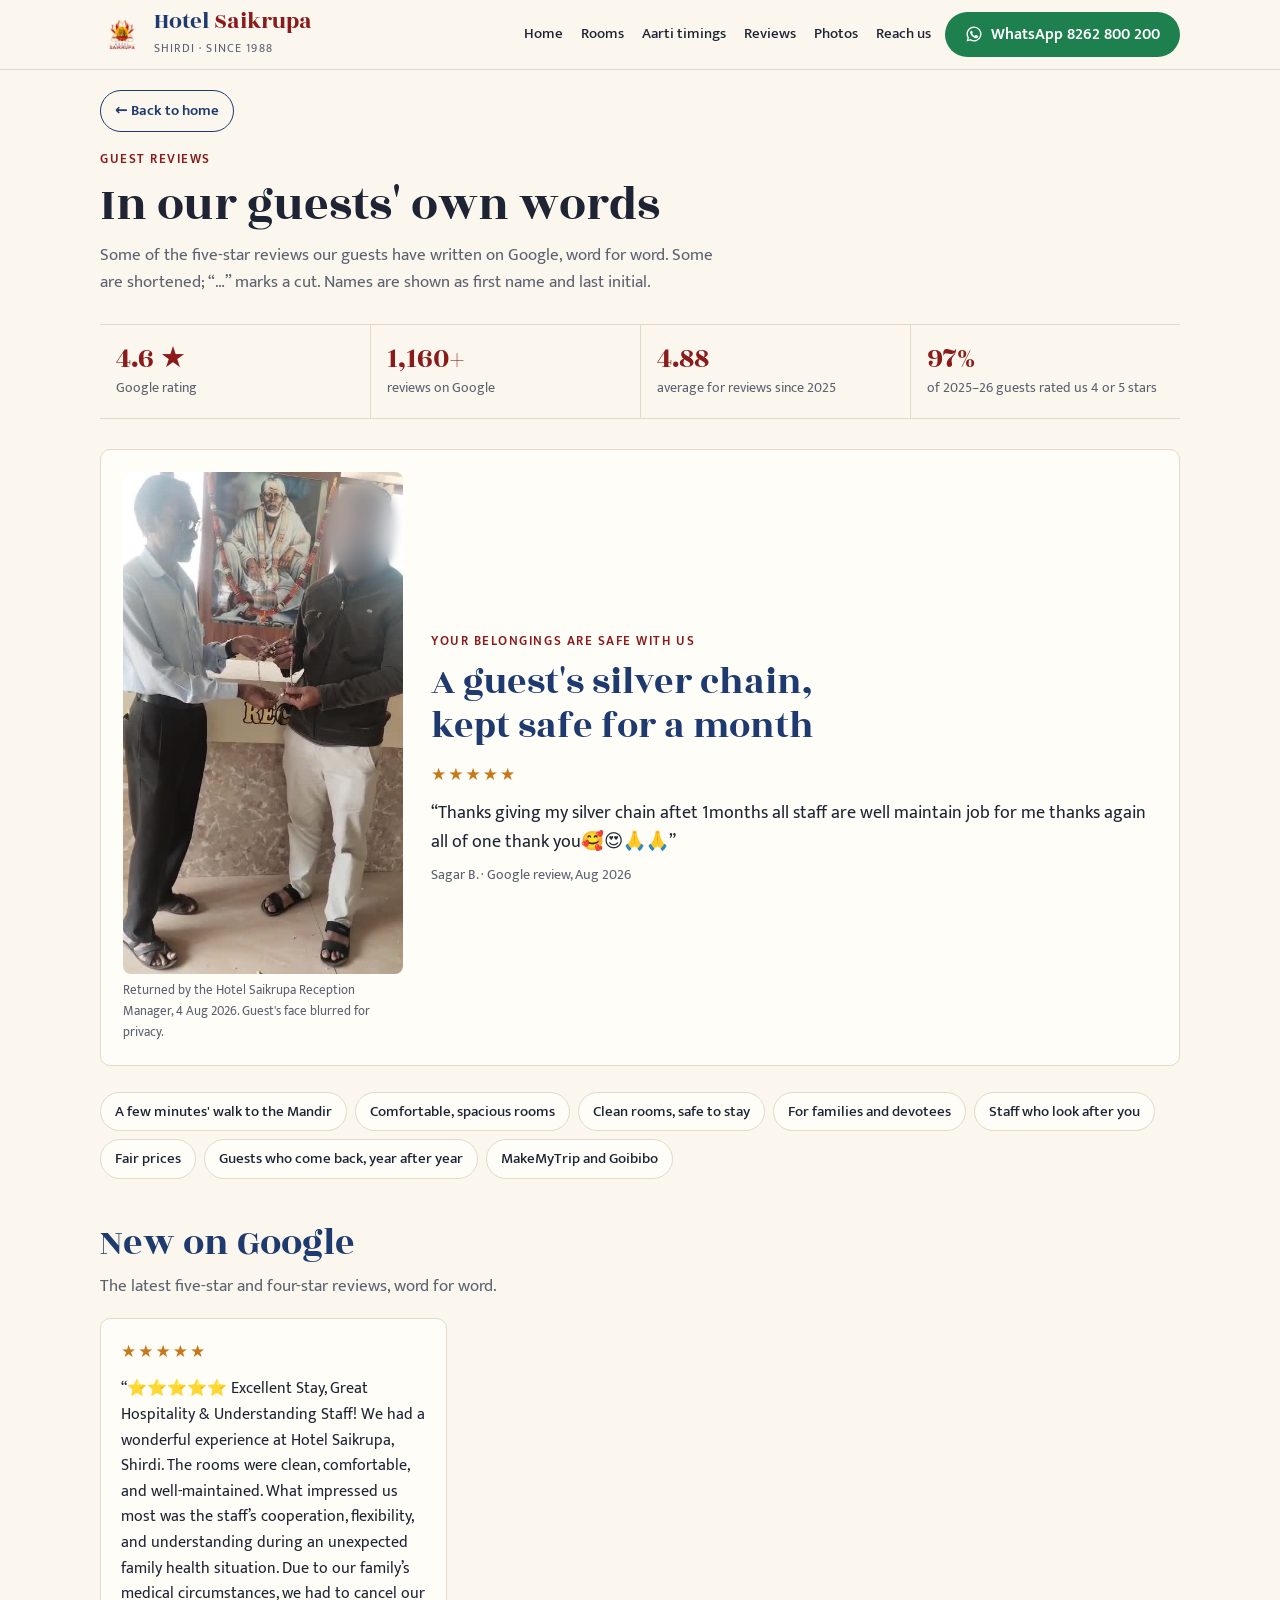
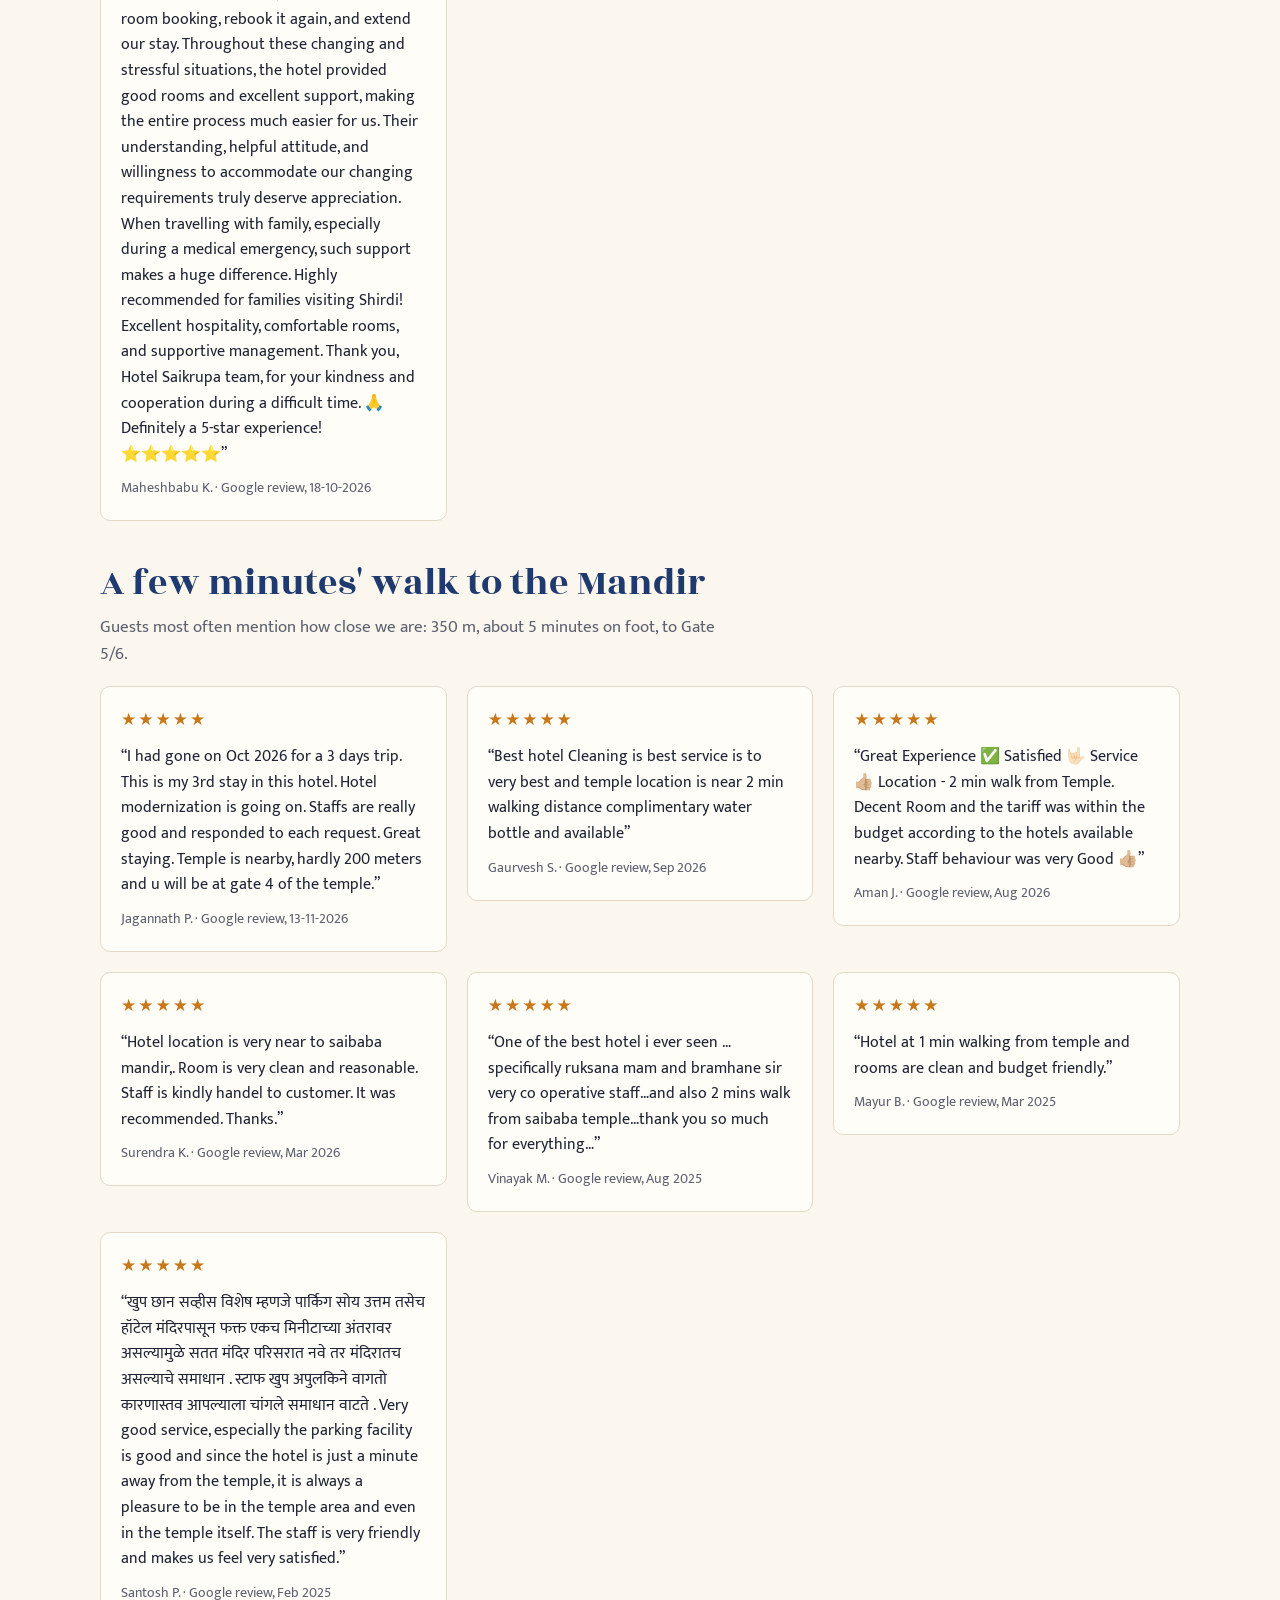
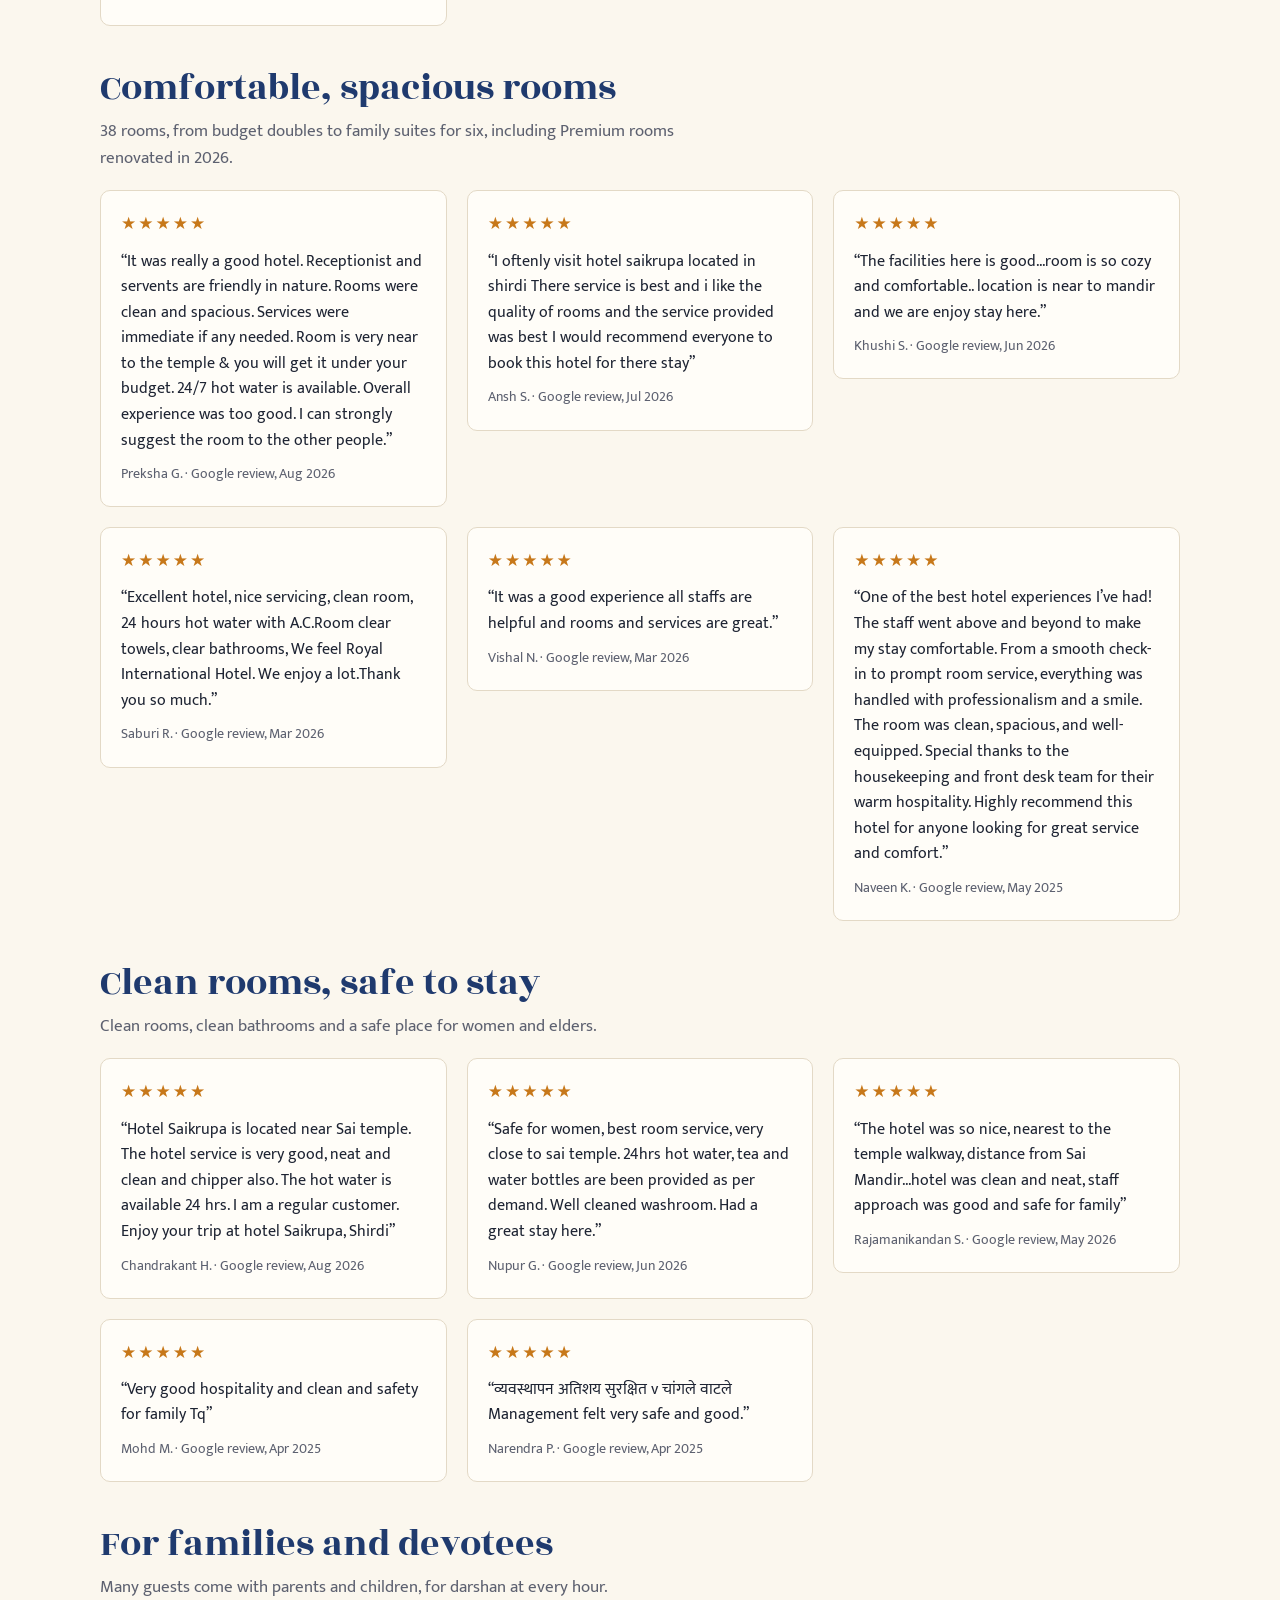
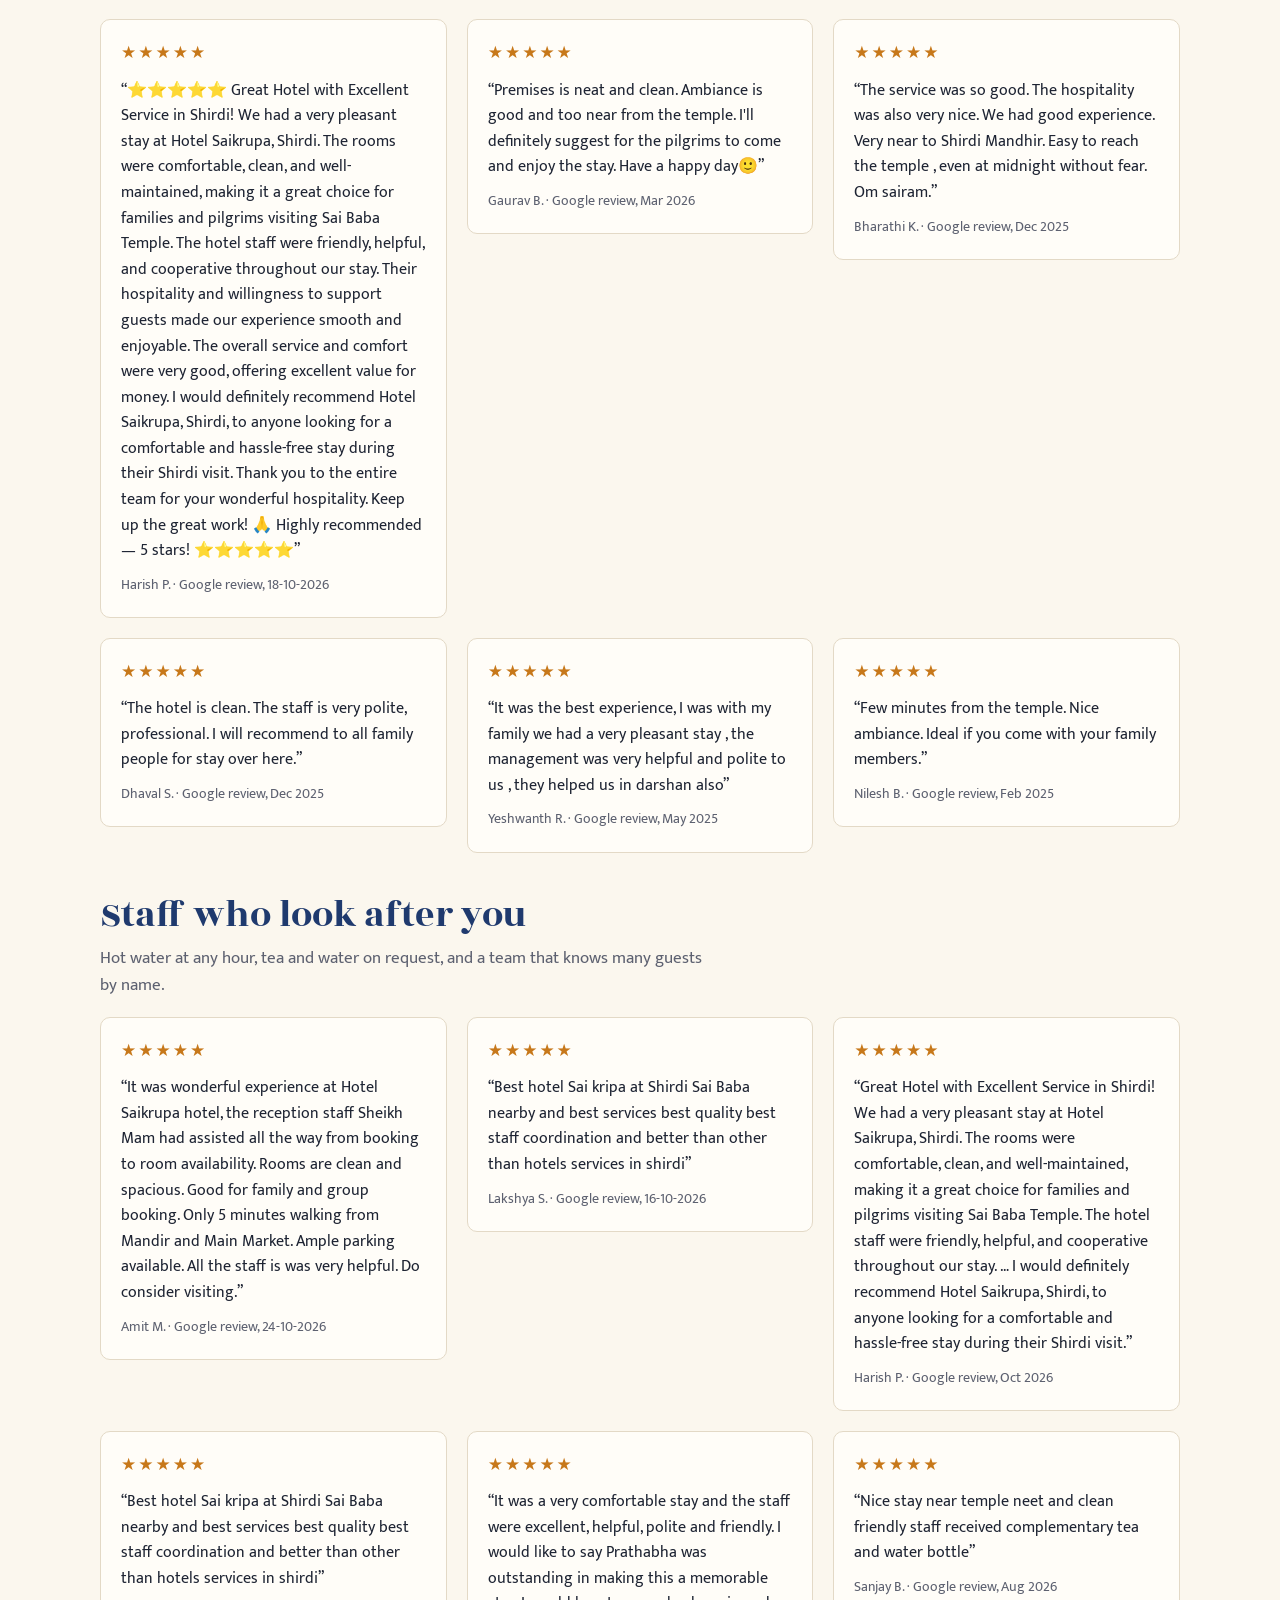
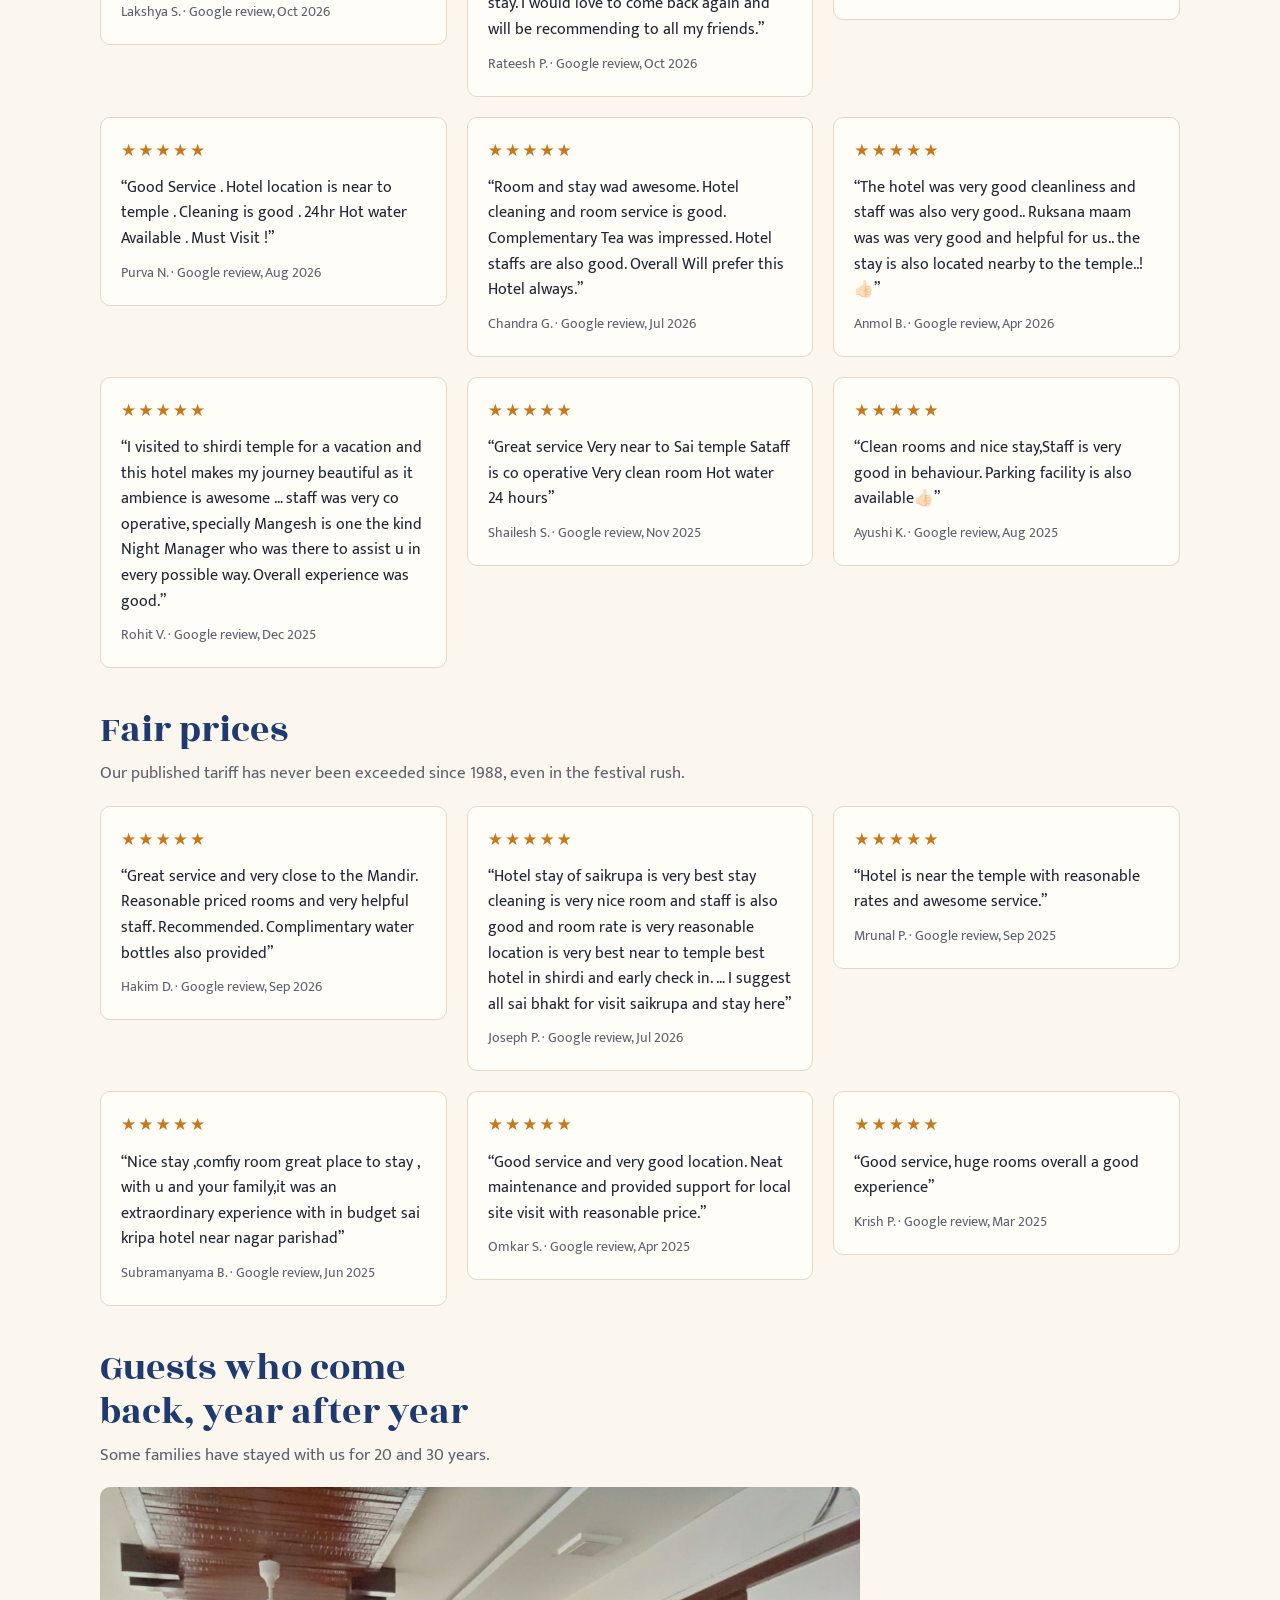
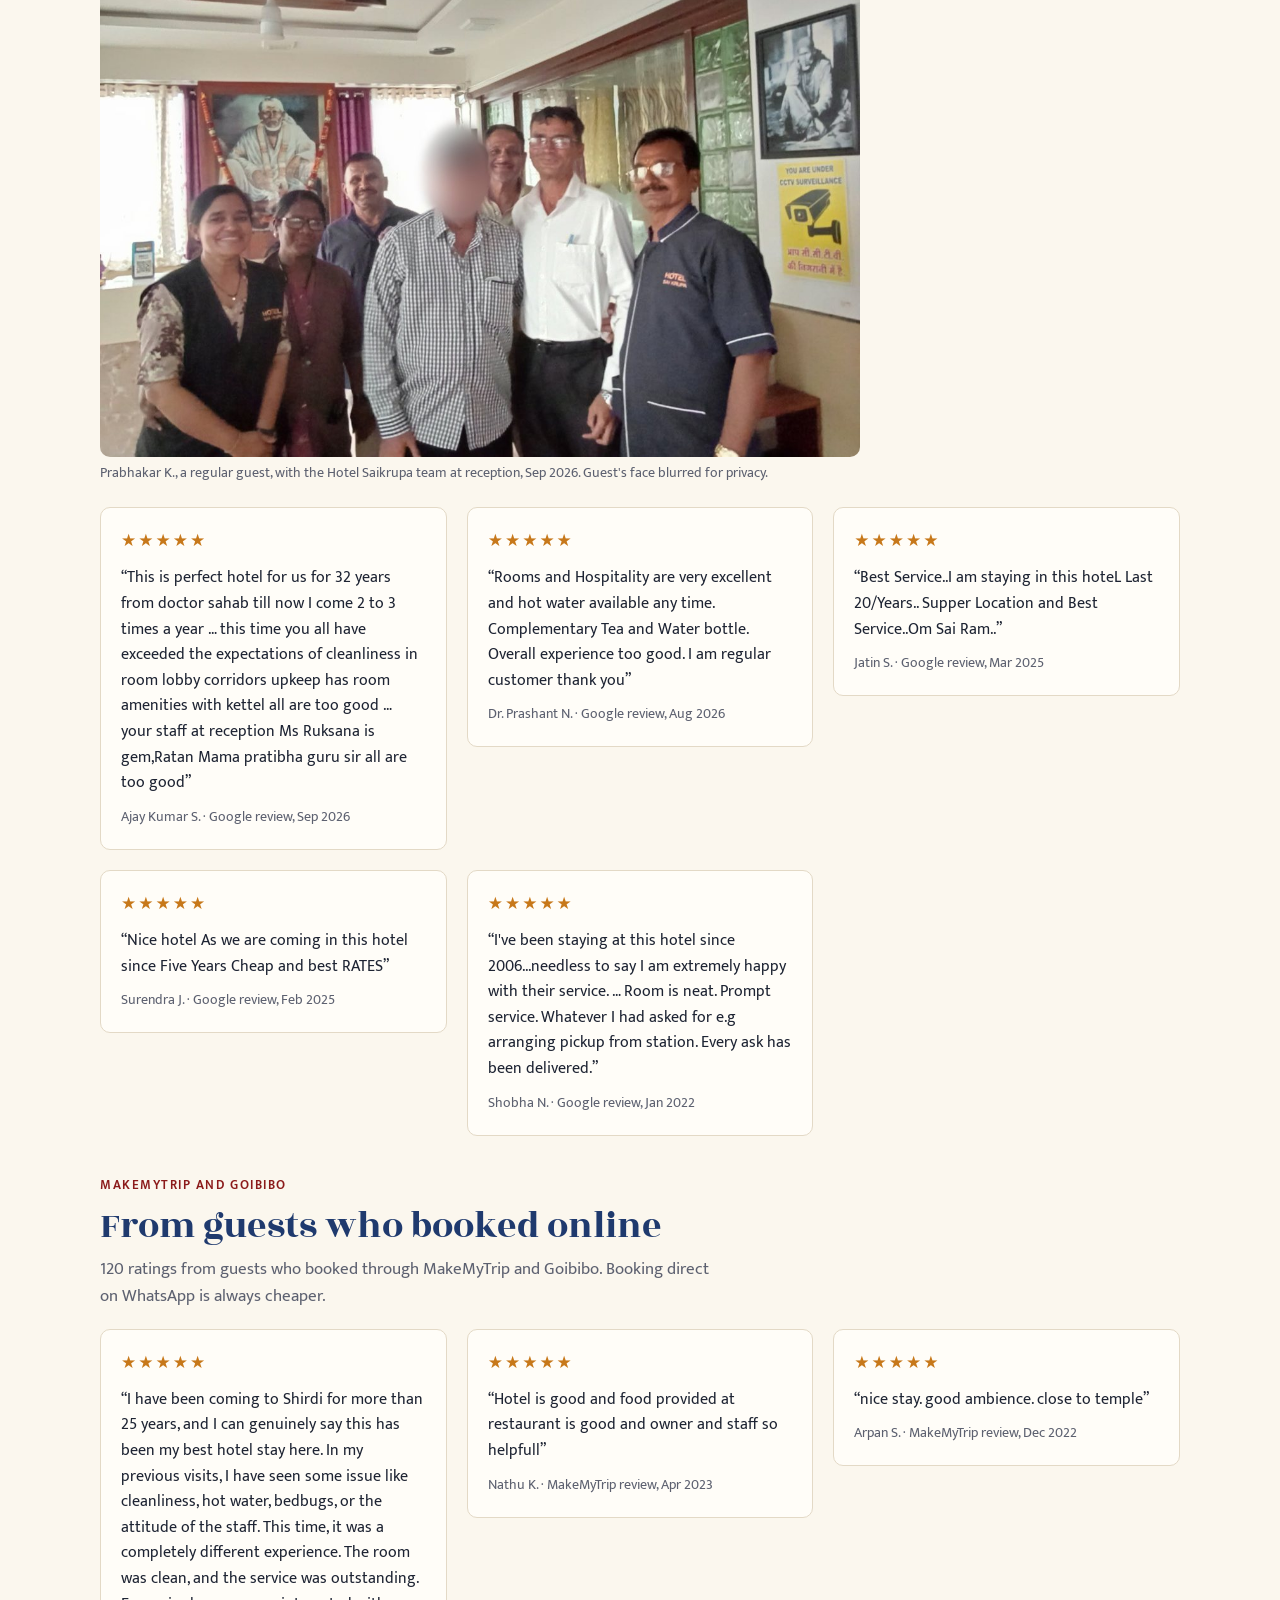
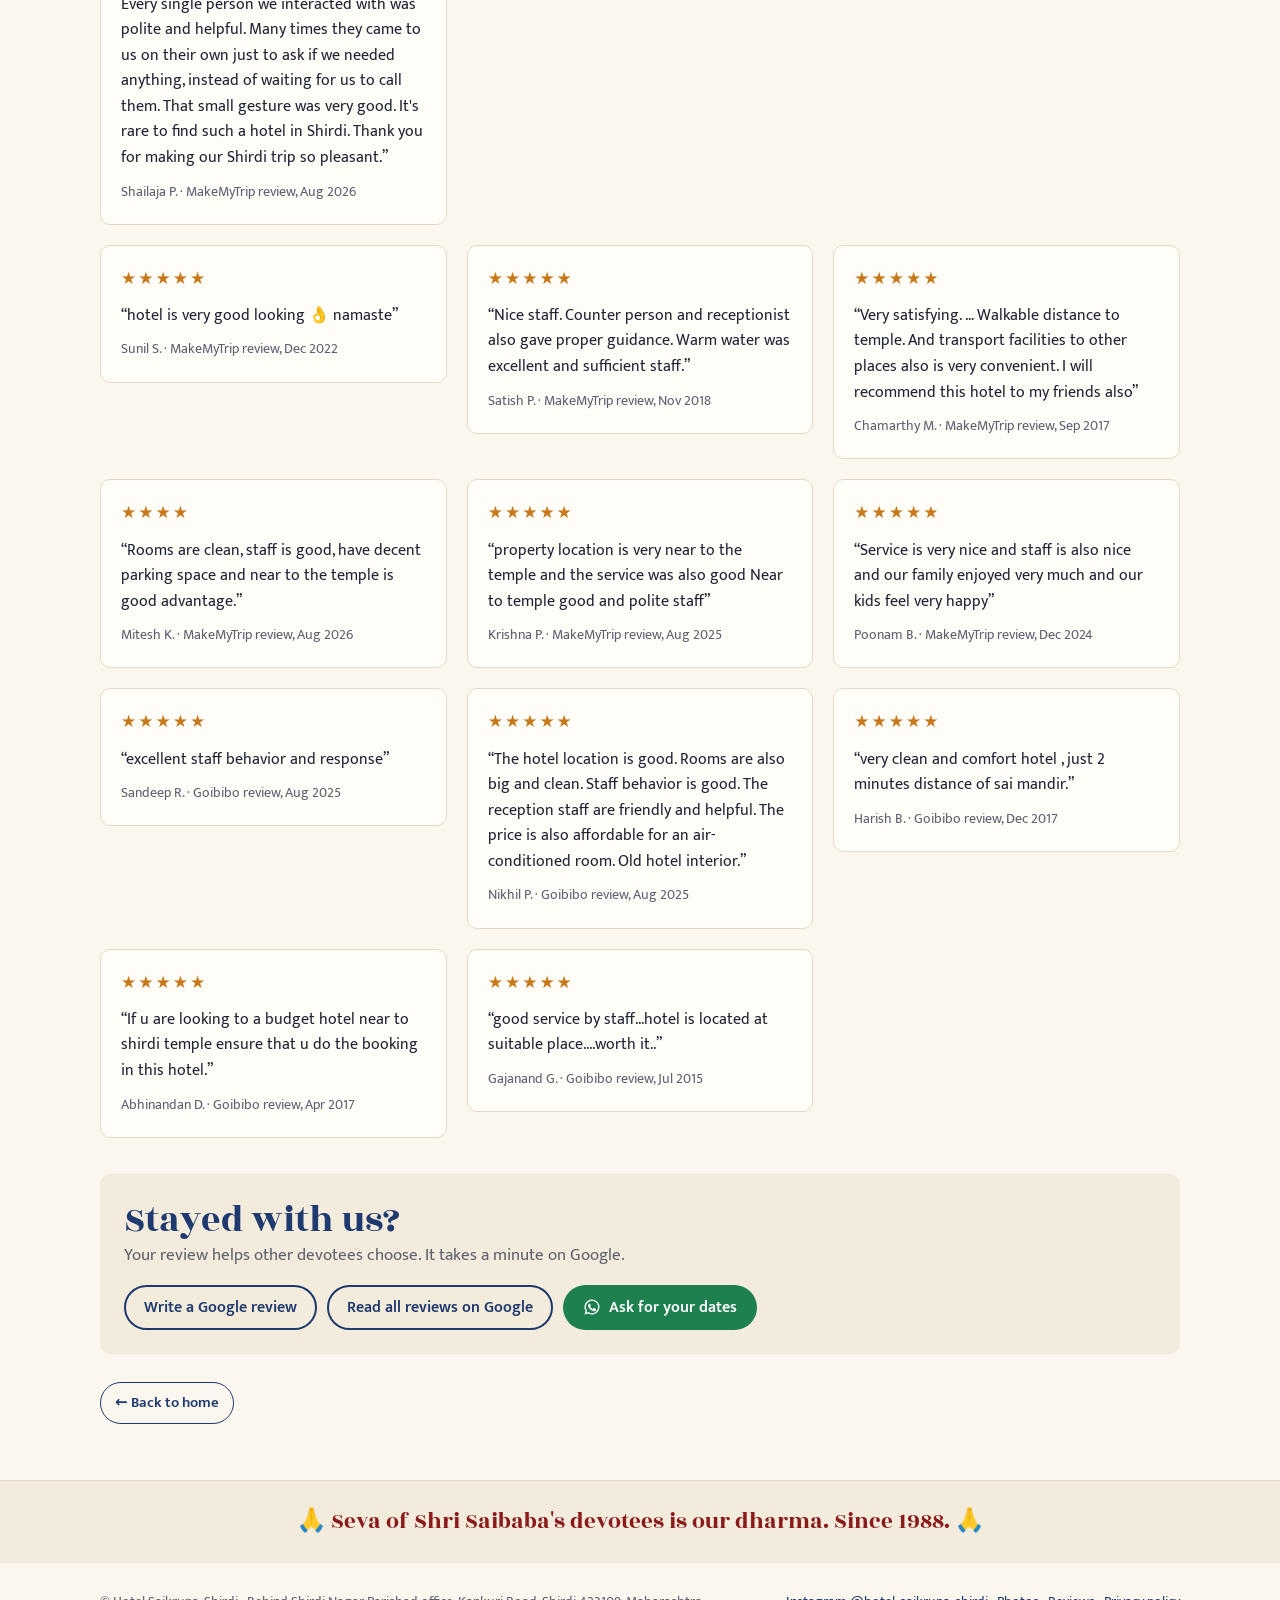
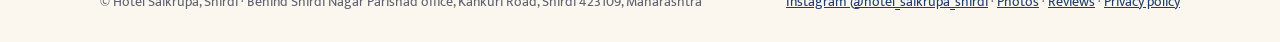
<file: reviews.html>
<!doctype html>
<html lang="en"><head><script>if(/(^|\.)shirdihotelsaikrupa\.com$/.test(location.hostname)){var s=document.createElement('script');s.async=1;s.src='https://www.googletagmanager.com/gtag/js?id=G-56FJB5HJES';document.head.appendChild(s);}
window.dataLayer=window.dataLayer||[];function gtag(){dataLayer.push(arguments);}gtag('js',new Date());gtag('config','G-56FJB5HJES');gtag('config','AW-18516178237');
// Google Ads booking conversion: fired only after the booking form's send succeeds (see online_booking.py). Stays off until the label is pasted in.
var BOOKING_CONVERSION_SEND_TO='AW-18516178237/DM7TCICK6r0dEL3qmf1E';
var WA_CONVERSION_LABEL='SgUhCOPW2r8dEL3qmf1E',PAY_CONVERSION_LABEL='6lUZCK3o2r8dEL3qmf1E';
function trackSiteConversion(label,value){if(!label||label.indexOf('PASTE_')===0)return;gtag('event','conversion',{send_to:'AW-18516178237/'+label,value:value,currency:'INR'});}
function trackBookingConversion(ref,total){if(BOOKING_CONVERSION_SEND_TO.indexOf('PASTE_')>=0)return;gtag('event','conversion',{send_to:BOOKING_CONVERSION_SEND_TO,value:total,currency:'INR',transaction_id:ref});}
document.addEventListener('click',function(e){var a=e.target.closest&&e.target.closest('a[href]');if(!a)return;var h=a.getAttribute('href')||'';
if(h.indexOf('https://wa.me/')===0)gtag('event','whatsapp_click',{where:a.closest('form')?'booking_form':'other',page:location.pathname});
else if(h.indexOf('tel:')===0)gtag('event','call_click',{page:location.pathname});},true);</script><meta charset="utf-8"><meta name="viewport" content="width=device-width, initial-scale=1, viewport-fit=cover">
<title>Guest Reviews | Hotel Saikrupa Shirdi</title><meta name="description" content="Read what devotees and families say about Hotel Saikrupa, Shirdi: some of our five-star Google reviews on our location near Shri Saibaba Samadhi Mandir, clean rooms, staff and prices.">
<link rel="canonical" href="https://www.shirdihotelsaikrupa.com/reviews.html"><link rel="icon" href="img/emblem.png">
<meta property="og:title" content="Guest Reviews | Hotel Saikrupa Shirdi"><meta property="og:description" content="Read what devotees and families say about Hotel Saikrupa, Shirdi: some of our five-star Google reviews on our location near Shri Saibaba Samadhi Mandir, clean rooms, staff and prices."><meta property="og:image" content="https://www.shirdihotelsaikrupa.com/img/facade-new-hero.jpg"><meta property="og:type" content="website"><meta property="og:locale" content="en_IN"><meta property="og:site_name" content="Hotel Saikrupa Shirdi"><meta property="og:url" content="https://www.shirdihotelsaikrupa.com/reviews.html"><meta name="twitter:card" content="summary_large_image">
<meta name="keywords" content="hotel in Shirdi, hotels near Sai Baba temple Shirdi, hotel near Shri Saibaba Samadhi Mandir, budget hotel Shirdi, family rooms Shirdi, AC rooms Shirdi, pure veg hotel Shirdi, Shirdi hotel with parking, Hotel Saikrupa Shirdi, Kankuri Road Shirdi"><meta name="geo.region" content="IN-MH"><meta name="geo.placename" content="Shirdi">
<meta name="theme-color" content="#1F3A6E">
<link rel="preconnect" href="https://fonts.googleapis.com"><link rel="preconnect" href="https://fonts.gstatic.com" crossorigin><link rel="stylesheet" href="https://fonts.googleapis.com/css2?family=Mukta:wght@400;500;600;700&family=Rozha+One&display=swap"><style>/* Layout: one calm column on ivory paper; photos carry the warmth, brand blue and red carry the voice. */
:root{color-scheme:light;
  --paper:#FBF7EE; --paper-2:#F3ECDD; --ink:#1E2433; --muted:#5D6170; --line:#E3D9C6;
  --blue:#1F3A6E; --red:#8B1A1A; --marigold:#C7781A; --card:#FFFDF8; --on-accent:#FFFFFF;
  --wa:#1E7F4F;
  --display:"Rozha One", "Tiro Devanagari Hindi", Georgia, serif;
  --body:"Mukta", "Noto Sans", system-ui, -apple-system, "Segoe UI", sans-serif;
  --r:10px; --wrap:1120px;
}

*{box-sizing:border-box}
html{scroll-behavior:smooth}
body{margin:0;background:var(--paper);color:var(--ink);font-family:var(--body);font-size:17px;line-height:1.6;-webkit-font-smoothing:antialiased}
img{max-width:100%;display:block}
a{color:var(--blue)}
a:focus-visible,button:focus-visible,input:focus-visible,select:focus-visible{outline:3px solid var(--marigold);outline-offset:2px;border-radius:4px}
.wrap{max-width:var(--wrap);margin:0 auto;padding-inline:20px}
h1,h2,h3{font-family:var(--display);font-weight:400;line-height:1.15;text-wrap:balance;margin:0}
h2{font-size:clamp(1.7rem,3.4vw,2.4rem);color:var(--blue)}
h3{font-size:1.3rem}
p{margin:0}
.eyebrow{font-size:.8rem;letter-spacing:.12em;text-transform:uppercase;color:var(--red);font-weight:600}
.muted{color:var(--muted)}
section{padding-block:56px}
.section-head{display:grid;gap:8px;margin-bottom:28px;max-width:62ch}

/* header */
.top{position:sticky;top:env(safe-area-inset-top,0px);z-index:10;background:color-mix(in srgb,var(--paper) 92%,transparent);backdrop-filter:blur(8px);border-bottom:1px solid var(--line)}
.top .wrap{display:flex;align-items:center;gap:14px;padding-block:10px}
.brand{display:flex;align-items:center;gap:10px;text-decoration:none;margin-right:auto}
.brand img{width:44px;height:44px}
.word{font-family:var(--display);font-size:1.45rem;line-height:1}
.word .h{color:var(--blue)} .word .s{color:var(--red)}
.brand small{display:block;font-size:.72rem;letter-spacing:.1em;text-transform:uppercase;color:var(--muted);margin-top:3px}
.nav{display:flex;gap:18px}
.nav a{text-decoration:none;color:var(--ink);font-weight:500;font-size:.95rem}
.nav a:hover{color:var(--red)}
.btn{display:inline-flex;align-items:center;justify-content:center;gap:8px;padding:11px 18px;border-radius:999px;font-weight:600;text-decoration:none;border:2px solid transparent;font-size:1rem;cursor:pointer;font-family:var(--body);line-height:1.2}
.btn-wa{background:var(--wa);color:var(--on-accent)}
.btn-wa:hover{filter:brightness(1.08)}
.btn-line{border-color:var(--blue);color:var(--blue);background:transparent}
.btn-line:hover{background:var(--blue);color:var(--on-accent)}
.btn svg{width:18px;height:18px;fill:currentColor}
@media (max-width:820px){.nav{display:none}.top .btn-wa span{display:none}.top .btn-wa{padding:10px}}

/* hero */
.hero{padding-block:40px 32px}
.hero .wrap{display:grid;grid-template-columns:1.05fr .95fr;gap:40px;align-items:center}
.hero h1{font-size:clamp(2.2rem,5.2vw,3.7rem);color:var(--ink)}
.hero h1 em{font-style:normal;color:var(--red)}
.hero .lead{font-size:1.15rem;color:var(--muted);max-width:44ch;margin-top:14px}
.tagline{margin-top:18px;font-family:var(--display);color:var(--blue);font-size:1.15rem}
.hero .ctas{display:flex;flex-wrap:wrap;gap:12px;margin-top:24px}
.phone-line{margin-top:12px;font-size:.95rem;color:var(--muted)}
.phone-line b{color:var(--ink);font-variant-numeric:tabular-nums}
.hero-photo{position:relative;min-width:0}
.hero-photo img{border-radius:var(--r);aspect-ratio:4/5;object-fit:cover;object-position:center top;width:100%;height:auto}
.route{position:absolute;left:12px;bottom:12px;background:var(--card);border:1px solid var(--line);border-radius:var(--r);padding:8px 14px 8px 10px;display:flex;align-items:center;gap:10px;box-shadow:0 8px 24px rgba(0,0,0,.14);line-height:1.25}
.route svg{width:84px;height:auto;flex:none}
.route .lbl{display:block;font-size:.78rem;color:var(--muted)}
.route strong{font-variant-numeric:tabular-nums;color:var(--ink)}
@media (max-width:860px){.hero .wrap{grid-template-columns:1fr}.route{left:8px;bottom:8px;padding:6px 10px 6px 8px;font-size:.9rem}.route svg{width:60px}}

/* enquiry */
.enquire{background:var(--blue);color:var(--on-accent);border-radius:var(--r);padding:22px;display:grid;gap:14px}
.enquire h2{color:var(--on-accent);font-size:1.5rem}
.form{display:grid;grid-template-columns:repeat(4,minmax(0,1fr));gap:12px;align-items:end}
.form label{display:grid;gap:4px;font-size:.8rem;letter-spacing:.04em;text-transform:uppercase;opacity:.9;min-width:0}
/* iPad/iPhone Safari draws date boxes wider than their column and centres the date: keep them inside the cell */
.form input,.form select{height:46px;box-sizing:border-box;line-height:1.2}
.form input[type=date]{-webkit-appearance:none;appearance:none;display:block;max-width:100%;text-align:left}
.form input[type=date]::-webkit-date-and-time-value{text-align:left}
.form input,.form select{font:inherit;font-size:1rem;text-transform:none;letter-spacing:0;padding:10px 12px;border-radius:8px;border:1px solid transparent;background:var(--card);color:var(--ink);min-width:0;width:100%}
.form .btn-wa{height:46px;white-space:nowrap}
.enquire .note{font-size:.88rem;opacity:.85}
.form .est{grid-column:1/-1;margin:0;font-size:.95rem;background:rgba(255,255,255,.12);padding:8px 12px;border-radius:8px}.form .btn-wa{grid-column:span 2}
@media (max-width:900px){.form{grid-template-columns:1fr 1fr}.form .btn-wa,.form .wide{grid-column:1/-1}}

/* proof strip */
.proof{display:grid;grid-template-columns:repeat(4,minmax(0,1fr));border-block:1px solid var(--line);margin-top:36px}
.proof div{padding:18px 16px;display:grid;gap:2px}
.proof div+div{border-left:1px solid var(--line)}
.proof b{font-family:var(--display);font-weight:400;font-size:1.8rem;color:var(--red);font-variant-numeric:tabular-nums;line-height:1.1}
.proof-link{justify-self:start;white-space:nowrap;margin-top:6px;font-size:.9rem;font-weight:600;color:var(--blue);text-decoration:underline;text-underline-offset:3px}
.proof-link:hover{color:var(--red)}
.proof span{font-size:.9rem;color:var(--muted)}
@media (max-width:760px){.proof{grid-template-columns:1fr 1fr}.proof div:nth-child(3){border-left:0}.proof div:nth-child(n+3){border-top:1px solid var(--line)}}

/* rooms */
.rooms{display:grid;grid-template-columns:repeat(3,minmax(0,1fr));gap:22px}
.room{background:var(--card);border:1px solid var(--line);border-radius:var(--r);overflow:hidden;display:grid;grid-template-rows:auto 1fr}
.room img{aspect-ratio:3/2;object-fit:cover;width:100%}
.room .body{padding:16px 18px 18px;display:grid;gap:10px;align-content:start}
.room .tag{font-size:.75rem;letter-spacing:.08em;text-transform:uppercase;color:var(--muted)}
.facts{display:flex;flex-wrap:wrap;gap:6px 14px;font-size:.92rem;color:var(--muted)}
.price{display:flex;flex-wrap:wrap;align-items:baseline;justify-content:space-between;gap:6px 12px;border-top:1px dashed var(--line);padding-top:10px;margin-top:auto}
.price b{font-family:var(--display);font-weight:400;font-size:1.35rem;color:var(--red);font-variant-numeric:tabular-nums}
.price a{font-weight:600;font-size:.95rem;white-space:nowrap}
.price>span{white-space:nowrap}
@media (max-width:960px){.rooms{grid-template-columns:1fr 1fr}}
@media (max-width:620px){.rooms{grid-template-columns:1fr}}
.more{margin-top:22px}

/* aarti */
.aarti{background:var(--paper-2)}
.day{position:relative;margin-top:8px;overflow-x:auto}
.day-inner{min-width:680px;position:relative;margin-inline:70px;height:150px}
.day-bar{position:absolute;left:0;right:0;top:36px;height:6px;border-radius:6px;background:linear-gradient(90deg,var(--blue),var(--marigold) 45%,var(--marigold) 70%,var(--blue))}
.mark{position:absolute;top:0;height:150px;transform:translateX(-50%);text-align:center;width:140px}
.mark i{position:absolute;left:50%;top:30px;transform:translateX(-50%);width:18px;height:18px;border-radius:50%;background:var(--red);border:3px solid var(--paper-2)}
.mark b{position:absolute;left:0;right:0;top:60px;font-family:var(--display);font-weight:400;font-size:1.15rem;color:var(--ink)}
.mark span{position:absolute;left:0;right:0;top:88px;font-size:.88rem;color:var(--muted)}
.mark .t{top:0;font-size:.95rem;font-weight:600;color:var(--red);font-variant-numeric:tabular-nums}
.day-scale{position:absolute;left:0;right:0;top:124px;display:flex;justify-content:space-between;font-size:.78rem;color:var(--muted);font-variant-numeric:tabular-nums}
.aarti .src{font-size:.88rem;margin-top:14px}

/* facilities */
.fac{display:grid;grid-template-columns:repeat(12,1fr);gap:14px}
.fac figure{margin:0;border-radius:var(--r);overflow:hidden;min-width:0;background:var(--card);border:1px solid var(--line)}
.fac img{width:100%;height:auto;display:block;object-fit:cover;aspect-ratio:4/3}
.fac figcaption{padding:8px 12px;font-size:.9rem;color:var(--muted)}
.f1{grid-column:span 5}.f2{grid-column:span 3}.f3{grid-column:span 4}.f4{grid-column:span 4}.f5{grid-column:span 4}.f6{grid-column:span 4}
.f2 img{aspect-ratio:3/4}
@media (max-width:760px){.fac{grid-template-columns:1fr 1fr}.fac figure{grid-column:auto}.f2 img{aspect-ratio:4/3}}
.amen{display:grid;grid-template-columns:repeat(3,minmax(0,1fr));gap:10px 28px;margin-top:26px;padding:0;list-style:none}
.amen li{padding-left:22px;position:relative}
.amen li::before{content:"";position:absolute;left:0;top:.62em;width:9px;height:9px;border-radius:50%;background:var(--marigold)}
@media (max-width:760px){.amen{grid-template-columns:1fr}}

/* view from the hotel */
.view-grid{display:grid;grid-template-columns:9fr 16fr;gap:16px}
.view-grid figure{margin:0;border-radius:var(--r);overflow:hidden;min-width:0;background:var(--card);border:1px solid var(--line)}
.view-grid img{width:100%;height:auto;display:block}
.view-grid figcaption{padding:8px 12px;font-size:.9rem;color:var(--muted)}
.view-grid.two{grid-template-columns:1fr 1fr}
.sub-h{font-size:clamp(1.3rem,2.6vw,1.7rem);color:var(--blue)}
.shrine-note{margin-top:14px;max-width:70ch}
@media (max-width:620px){.view-grid.two{grid-template-columns:1fr}.view-grid{grid-template-columns:1fr}}

/* gallery page */
.gallery{columns:3 300px;column-gap:16px;margin-top:8px}
.g-h{margin:34px 0 14px;font-size:clamp(1.4rem,2.8vw,1.9rem)}
.gallery figure{break-inside:avoid;margin:0 0 16px;border-radius:var(--r);overflow:hidden;background:var(--card);border:1px solid var(--line)}
.gallery img{width:100%;height:auto;display:block}
.gallery figcaption{padding:8px 12px;font-size:.9rem;color:var(--muted)}

/* room photo opens the WhatsApp booking message */
.photo-wa{position:relative;display:block;line-height:0}
.photo-wa-tag{position:absolute;right:10px;bottom:10px;display:inline-flex;align-items:center;gap:6px;padding:6px 12px;border-radius:999px;background:var(--wa);color:var(--on-accent);font-size:.85rem;font-weight:600;line-height:1.2;box-shadow:0 4px 12px rgba(0,0,0,.2)}
.photo-wa-tag svg{width:16px;height:16px;fill:currentColor}
.rp article>a.photo-wa{grid-column:1;grid-row:1;align-self:start}
.rp article>a.photo-wa img{width:100%;height:auto;aspect-ratio:3/2;object-fit:cover}
@media (max-width:760px){.rp article>a.photo-wa{grid-column:auto;grid-row:auto}}

/* reviews */
.rv-top{display:flex;flex-wrap:wrap;align-items:baseline;gap:8px 20px;margin-bottom:22px}
.rv-top b{font-family:var(--display);font-weight:400;font-size:2.2rem;color:var(--red)}
.reviews{display:grid;grid-template-columns:repeat(3,minmax(0,1fr));gap:22px}
.reviews blockquote{margin:0;padding:20px;border-radius:var(--r);background:var(--card);border:1px solid var(--line);display:grid;gap:12px;align-content:space-between}
.reviews blockquote p{font-size:1rem}
.reviews cite{font-style:normal;font-size:.9rem;color:var(--muted)}
.stars{color:var(--marigold);letter-spacing:2px}
@media (max-width:900px){.reviews{grid-template-columns:1fr 1fr}}
@media (max-width:620px){.reviews{grid-template-columns:1fr}}

/* reviews page */
.rv-chips{display:flex;flex-wrap:wrap;gap:8px;margin:26px 0 8px}
.rv-chips a{padding:7px 14px;border:1px solid var(--line);border-radius:999px;background:var(--card);color:var(--ink);text-decoration:none;font-size:.92rem;font-weight:500}
.rv-chips a:hover{border-color:var(--red);color:var(--red)}
.rv-group{padding-block:34px 6px;scroll-margin-top:84px}
#book{scroll-margin-top:100px}
.rv-group .section-head{margin-bottom:18px}
.rv-wall{display:grid;grid-template-columns:repeat(auto-fill,minmax(260px,1fr));gap:20px;align-items:start}
.rv-wall blockquote{margin:0;padding:20px;border-radius:var(--r);background:var(--card);border:1px solid var(--line);display:grid;gap:10px}
.rv-wall blockquote p{margin:0;font-size:1rem;overflow-wrap:anywhere}
.rv-wall cite{font-style:normal;font-size:.9rem;color:var(--muted)}
.rv-feature{margin-top:30px;display:grid;grid-template-columns:minmax(0,280px) minmax(0,1fr);gap:28px;align-items:center;padding:22px;border-radius:var(--r);background:var(--card);border:1px solid var(--line)}
.rv-feature figure{margin:0}
.rv-feature img{width:100%;height:auto;border-radius:8px;aspect-ratio:474/850;object-fit:cover}
.rv-feature figcaption{font-size:.82rem;color:var(--muted);margin-top:6px}
.rv-feature h2{margin:6px 0 14px}
.rv-feature blockquote{margin:0;display:grid;gap:8px}
.rv-feature blockquote p{margin:0;font-size:1.15rem}
.rv-feature cite{font-style:normal;font-size:.9rem;color:var(--muted)}
@media (max-width:640px){.rv-feature{grid-template-columns:1fr}.rv-feature figure{max-width:260px}}
.rv-photo{margin:0 0 22px;max-width:760px}
.rv-photo img{width:100%;height:auto;border-radius:var(--r)}
.rv-photo figcaption{font-size:.85rem;color:var(--muted);margin-top:6px}
.rv-end{margin-top:30px;padding:24px;border-radius:var(--r);background:var(--paper-2);display:flex;flex-wrap:wrap;gap:16px 28px;align-items:center;justify-content:space-between}
.rv-end .ctas{display:flex;flex-wrap:wrap;gap:10px}

/* info */
.info{display:grid;grid-template-columns:1fr 1fr;gap:36px}
.dl{display:grid;grid-template-columns:auto 1fr;gap:8px 18px;margin:0}
.dl dt{font-weight:600}
.dl dd{margin:0;color:var(--muted)}
@media (max-width:760px){.info{grid-template-columns:1fr}.dl{grid-template-columns:1fr;gap:2px}.dl dd{margin-bottom:10px}}
.reach{background:var(--blue);color:var(--on-accent)}
.reach h2,.reach a{color:var(--on-accent)}
.reach .dl dd{color:inherit;opacity:.85}
.reach .btn-line{border-color:var(--on-accent);color:var(--on-accent)}
.reach .btn-line:hover{background:var(--on-accent);color:var(--blue)}
.reach .ctas{display:flex;flex-wrap:wrap;gap:12px;margin-top:22px}
footer{padding-block:28px;font-size:.9rem;color:var(--muted)}
footer .wrap{display:flex;flex-wrap:wrap;gap:8px 24px;justify-content:space-between}

/* rooms page */
.rp{display:grid;gap:26px}
.rp article{display:grid;grid-template-columns:minmax(0,1fr) minmax(0,1.1fr);gap:26px;background:var(--card);border:1px solid var(--line);border-radius:var(--r);overflow:hidden}
.rp article>img{width:100%;height:auto;aspect-ratio:3/2;object-fit:cover;align-self:start;grid-column:1;grid-row:1}
.rp article>.body{grid-column:2;grid-row:1/span 2}
.rp .body{padding:22px 22px 22px 0;display:grid;gap:12px;align-content:start}
.rp table{border-collapse:collapse;width:100%;font-size:.95rem}
.rp td,.rp th{padding:6px 0;border-bottom:1px solid var(--line);text-align:left;vertical-align:top}
.rp th{width:40%;font-weight:600}
@media (max-width:760px){.rp article{grid-template-columns:1fr}.rp article>img,.rp article>img.extra,.rp article>.body{grid-column:auto;grid-row:auto;margin-top:0}.rp .body{padding:0 18px 20px}}
.sticky-wa{position:fixed;right:16px;bottom:calc(16px + env(safe-area-inset-bottom,0px));z-index:20;box-shadow:0 8px 24px rgba(0,0,0,.25)}
@media (min-width:821px){.sticky-wa{display:none}}
@media (max-width:820px){.sticky-wa{width:58px;height:58px;padding:0;border-radius:50%}.sticky-wa span{display:none}.sticky-wa svg{width:28px;height:28px}main{padding-bottom:70px}}
@media (prefers-reduced-motion:reduce){html{scroll-behavior:auto}}

.tag-band{background:var(--paper-2);border-top:1px solid var(--line);text-align:center;padding-block:22px}
.tag-band p{font-family:var(--display);color:var(--red);font-size:clamp(1.1rem,2.6vw,1.45rem);text-wrap:balance}

.rp article>img.extra{grid-column:1;grid-row:2;margin-top:-14px}

.back{display:inline-flex;align-items:center;gap:6px;padding:8px 14px;border:1.5px solid var(--blue);border-radius:999px;color:var(--blue);text-decoration:none;font-weight:600;font-size:.95rem}
.back:hover{background:var(--blue);color:var(--on-accent)}

.walkmap{margin:0 0 18px}.walkmap svg{width:100%;height:auto;display:block;font-family:var(--body)}

.darshan{display:grid;grid-template-columns:.62fr 1fr;gap:14px;align-items:end;margin-bottom:28px;max-width:640px}
.darshan figure{margin:0}.darshan img{width:100%;height:auto;border-radius:8px}
.darshan .credit{grid-column:1/-1;margin:0;font-size:.85rem;color:var(--muted);font-style:italic}
.faq{display:grid;gap:10px;max-width:820px}
.faq details{background:var(--card);border:1px solid var(--line);border-radius:var(--r);padding:14px 18px}
.faq summary{cursor:pointer;font-weight:600;font-size:1.05rem}
.faq details p{margin-top:8px;color:var(--muted)}

.rv-cta{display:flex;flex-wrap:wrap;gap:12px;margin-top:24px}
.tariff{margin-top:36px;background:var(--card);border:1px solid var(--line);border-radius:var(--r);padding:24px;display:grid;gap:12px}
.tariff h2{margin:0}
.tariff table{border-collapse:collapse;width:100%;max-width:560px;font-size:.98rem}
.tariff td,.tariff th{padding:7px 0;border-bottom:1px solid var(--line);text-align:left}
.tariff td:last-child,.tariff th:last-child{text-align:right;white-space:nowrap}
.tariff p{margin:0}
.tnotes{margin:4px 0 0;padding-left:1.2em;display:grid;gap:6px;color:var(--muted)}
.tnotes ul{margin:6px 0 0;padding-left:1.2em;display:grid;gap:3px}

.new-badge{justify-self:start;display:inline-block;font-size:.72rem;letter-spacing:.06em;text-transform:uppercase;font-weight:700;color:#fff;background:var(--red);padding:3px 9px;border-radius:999px}
.room.premium{border-color:var(--red);box-shadow:0 0 0 1px var(--red)}

/* tap-to-call links look like the surrounding text, underlined so they read as tappable */
a.tel{color:inherit;text-decoration:underline;text-underline-offset:3px;font-weight:inherit}

[hidden]{display:none!important}
.online{padding-block:48px}
.online-box{gap:16px}
.ob-step{display:grid;gap:14px}
.ob-grid{grid-template-columns:repeat(4,minmax(0,1fr))}
.ob-grid .wide{grid-column:span 2}
.ob-title{font-weight:700;font-size:1.05rem}
.ob-small,.online-note{font-size:.88rem;opacity:.92}
.ob-actions{display:flex;flex-wrap:wrap;gap:10px}
.ob-summary dl{display:grid;grid-template-columns:max-content 1fr;gap:6px 18px;margin:0}
.ob-summary dt{opacity:.85}
.ob-summary dd{margin:0;font-weight:600}
.ob-amount{font-size:1.2rem;font-weight:700}
.ob-error{color:#ffd6d6;font-weight:600}
.ob-file,.ob-check{display:grid;gap:6px;font-size:.9rem}
.ob-check{grid-template-columns:auto 1fr;align-items:start}
.book-room{margin-top:8px;width:100%;justify-content:center}
@media (max-width:760px){.ob-grid{grid-template-columns:1fr}.ob-grid .wide{grid-column:auto}}
.online-box .btn-line{border-color:var(--on-accent);color:var(--on-accent)}
.online-box .btn-line:hover{background:var(--on-accent);color:var(--blue)}
.ob-suggest{display:grid;gap:10px}
.ob-option{background:rgba(255,255,255,.08);border-radius:12px;padding:12px 14px;display:flex;flex-wrap:wrap;gap:10px;align-items:center;justify-content:space-between}
.ob-option p{margin:0;flex:1 1 220px}
.ob-pick{display:grid;grid-template-columns:repeat(2,minmax(0,1fr));gap:12px}
.ob-pick label{display:grid;gap:4px;font-size:.8rem;letter-spacing:.04em;text-transform:uppercase;opacity:.9}
.ob-pick select{height:46px;text-transform:none;letter-spacing:0;font-size:1rem}
@media (max-width:760px){.ob-pick{grid-template-columns:1fr}}
</style></head>
<body><header class="top"><div class="wrap">
<a class="brand" href="index.html" aria-label="Hotel Saikrupa home"><img src="img/emblem.png" alt="" width="44" height="44"><span><span class="word"><span class="h">Hotel</span> <span class="s">Saikrupa</span></span><small>Shirdi · since 1988</small></span></a>
<nav class="nav" aria-label="Main"><a href="index.html">Home</a><a href="rooms.html">Rooms</a><a href="index.html#aarti">Aarti timings</a><a href="reviews.html">Reviews</a><a href="gallery.html">Photos</a><a href="index.html#reach">Reach us</a></nav>
<a class="btn btn-wa" href="https://wa.me/918262800200?text=Namaste%2C%20I%20would%20like%20to%20know%20room%20availability%20and%20the%20best%20price%20at%20Hotel%20Saikrupa%2C%20Shirdi." target="_blank" rel="noopener"><svg viewBox="0 0 24 24" aria-hidden="true"><path d="M12 2a10 10 0 0 0-8.6 15.1L2 22l5-1.3A10 10 0 1 0 12 2Zm0 18.2a8.2 8.2 0 0 1-4.2-1.2l-.3-.2-3 .8.8-2.9-.2-.3A8.2 8.2 0 1 1 12 20.2Zm4.5-6.1c-.2-.1-1.5-.7-1.7-.8s-.4-.1-.6.1l-.8 1c-.1.2-.3.2-.5.1a6.7 6.7 0 0 1-3.3-2.9c-.3-.4.2-.4.7-1.3.1-.2 0-.3 0-.4l-.8-1.8c-.2-.5-.4-.4-.6-.4h-.5a1 1 0 0 0-.7.3 3 3 0 0 0-.9 2.2 5.2 5.2 0 0 0 1.1 2.7 11.8 11.8 0 0 0 4.5 4c1.7.7 2.3.8 3.2.7a2.7 2.7 0 0 0 1.8-1.3 2.2 2.2 0 0 0 .2-1.3c-.1-.1-.3-.2-.5-.3Z"/></svg><span>WhatsApp 8262 800 200</span></a>
</div></header>
<main><section style="padding-top:20px"><div class="wrap">
<a class="back" href="index.html">← Back to home</a>
<div class="section-head" style="margin-top:18px"><span class="eyebrow">Guest reviews</span><h1 style="font-size:clamp(2rem,4.5vw,3rem)">In our guests' own words</h1>
<p class="muted">Some of the five-star reviews our guests have written on Google, word for word. Some are shortened; “…” marks a cut. Names are shown as first name and last initial.</p></div>
<div class="proof" style="margin-top:8px">
<div><b>4.6 ★</b><span>Google rating</span></div>
<div><b>1,160+</b><span>reviews on Google</span></div>
<div><b>4.88</b><span>average for reviews since 2025</span></div>
<div><b>97%</b><span>of 2025–26 guests rated us 4 or 5 stars</span></div>
</div>
<section class="rv-feature" aria-labelledby="fs-h"><figure><img src="img/chain-returned.jpg" alt="Hotel Saikrupa&#x27;s reception manager handing back a silver chain to a guest at reception, guest&#x27;s face blurred" width="474" height="850" loading="lazy"><figcaption>Returned by the Hotel Saikrupa Reception Manager, 4 Aug 2026. Guest&#x27;s face blurred for privacy.</figcaption></figure>
<div><span class="eyebrow">Your belongings are safe with us</span><h2 id="fs-h">A guest&#x27;s silver chain, kept safe for a month</h2>
<blockquote><span class="stars" aria-label="5 out of 5 stars">★★★★★</span><p>“Thanks giving my silver chain aftet 1months all staff are well maintain job for me thanks again all of one thank you🥰😍🙏🙏”</p><cite>Sagar B. · Google review, Aug 2026</cite></blockquote></div></section>
<nav class="rv-chips" aria-label="Review topics"><a href="#near">A few minutes&#x27; walk to the Mandir</a><a href="#rooms">Comfortable, spacious rooms</a><a href="#clean">Clean rooms, safe to stay</a><a href="#family">For families and devotees</a><a href="#staff">Staff who look after you</a><a href="#value">Fair prices</a><a href="#loyal">Guests who come back, year after year</a><a href="#ota">MakeMyTrip and Goibibo</a></nav>
<section class="rv-group" id="new"><div class="section-head"><h2>New on Google</h2><p class="muted">The latest five-star and four-star reviews, word for word.</p></div>
<div class="rv-wall"><blockquote><span class="stars" aria-label="5 out of 5 stars">★★★★★</span><p>“⭐⭐⭐⭐⭐ Excellent Stay, Great Hospitality &amp; Understanding Staff!

We had a wonderful experience at Hotel Saikrupa, Shirdi. The rooms were clean, comfortable, and well-maintained. What impressed us most was the staff’s cooperation, flexibility, and understanding during an unexpected family health situation.

Due to our family’s medical circumstances, we had to cancel our room booking, rebook it again, and extend our stay. Throughout these changing and stressful situations, the hotel provided good rooms and excellent support, making the entire process much easier for us.

Their understanding, helpful attitude, and willingness to accommodate our changing requirements truly deserve appreciation. When travelling with family, especially during a medical emergency, such support makes a huge difference.

Highly recommended for families visiting Shirdi! Excellent hospitality, comfortable rooms, and supportive management. Thank you, Hotel Saikrupa team, for your kindness and cooperation during a difficult time. 🙏

Definitely a 5-star experience! ⭐⭐⭐⭐⭐”</p><cite>Maheshbabu K. · Google review, 18-10-2026</cite></blockquote></div></section>
<section class="rv-group" id="near"><div class="section-head"><h2>A few minutes&#x27; walk to the Mandir</h2><p class="muted">Guests most often mention how close we are: 350 m, about 5 minutes on foot, to Gate 5/6.</p></div>
<div class="rv-wall"><blockquote><span class="stars" aria-label="5 out of 5 stars">★★★★★</span><p>“I had gone on Oct 2026 for a 3 days trip. This is my 3rd stay in this hotel. Hotel modernization is going on. Staffs are really good and responded to each request. Great staying. Temple is nearby, hardly 200 meters and u will be at gate 4 of the temple.”</p><cite>Jagannath P. · Google review, 13-11-2026</cite></blockquote><blockquote><span class="stars" aria-label="5 out of 5 stars">★★★★★</span><p>“Best hotel Cleaning is best service is to very best and temple location is near 2 min walking distance complimentary water bottle and available”</p><cite>Gaurvesh S. · Google review, Sep 2026</cite></blockquote><blockquote><span class="stars" aria-label="5 out of 5 stars">★★★★★</span><p>“Great Experience ✅ Satisfied 🤟🏻 Service 👍🏼 Location - 2 min walk from Temple. Decent Room and the tariff was within the budget according to the hotels available nearby. Staff behaviour was very Good 👍🏼”</p><cite>Aman J. · Google review, Aug 2026</cite></blockquote><blockquote><span class="stars" aria-label="5 out of 5 stars">★★★★★</span><p>“Hotel location is very near to saibaba mandir,. Room is very clean and reasonable. Staff is kindly handel to customer. It was recommended. Thanks.”</p><cite>Surendra K. · Google review, Mar 2026</cite></blockquote><blockquote><span class="stars" aria-label="5 out of 5 stars">★★★★★</span><p>“One of the best hotel i ever seen …specifically ruksana mam and bramhane sir very co operative staff…and also 2 mins walk from saibaba temple…thank you so much for everything…”</p><cite>Vinayak M. · Google review, Aug 2025</cite></blockquote><blockquote><span class="stars" aria-label="5 out of 5 stars">★★★★★</span><p>“Hotel at 1 min walking from temple and rooms are clean and budget friendly.”</p><cite>Mayur B. · Google review, Mar 2025</cite></blockquote><blockquote><span class="stars" aria-label="5 out of 5 stars">★★★★★</span><p>“खुप छान सव्हीस विशेष म्हणजे पार्किग सोय उत्तम तसेच हॉटेल मंदिरपासून फक्त एकच मिनीटाच्या अंतरावर असल्यामुळे सतत मंदिर परिसरात नवे तर मंदिरातच असल्याचे समाधान . स्टाफ खुप अपुलकिने वागतो कारणास्तव आपल्याला चांगले समाधान वाटते . Very good service, especially the parking facility is good and since the hotel is just a minute away from the temple, it is always a pleasure to be in the temple area and even in the temple itself. The staff is very friendly and makes us feel very satisfied.”</p><cite>Santosh P. · Google review, Feb 2025</cite></blockquote></div></section><section class="rv-group" id="rooms"><div class="section-head"><h2>Comfortable, spacious rooms</h2><p class="muted">38 rooms, from budget doubles to family suites for six, including Premium rooms renovated in 2026.</p></div>
<div class="rv-wall"><blockquote><span class="stars" aria-label="5 out of 5 stars">★★★★★</span><p>“It was really a good hotel. Receptionist and servents are friendly in nature. Rooms were clean and spacious. Services were immediate if any needed. Room is very near to the temple &amp; you will get it under your budget. 24/7 hot water is available. Overall experience was too good. I can strongly suggest the room to the other people.”</p><cite>Preksha G. · Google review, Aug 2026</cite></blockquote><blockquote><span class="stars" aria-label="5 out of 5 stars">★★★★★</span><p>“I oftenly visit hotel saikrupa located in shirdi There service is best and i like the quality of rooms and the service provided was best I would recommend everyone to book this hotel for there stay”</p><cite>Ansh S. · Google review, Jul 2026</cite></blockquote><blockquote><span class="stars" aria-label="5 out of 5 stars">★★★★★</span><p>“The facilities here is good...room is so cozy and comfortable.. location is near to mandir and we are enjoy stay here.”</p><cite>Khushi S. · Google review, Jun 2026</cite></blockquote><blockquote><span class="stars" aria-label="5 out of 5 stars">★★★★★</span><p>“Excellent hotel, nice servicing, clean room, 24 hours hot water with A.C.Room clear towels, clear bathrooms, We feel Royal International Hotel. We enjoy a lot.Thank you so much.”</p><cite>Saburi R. · Google review, Mar 2026</cite></blockquote><blockquote><span class="stars" aria-label="5 out of 5 stars">★★★★★</span><p>“It was a good experience all staffs are helpful and rooms and services are great.”</p><cite>Vishal N. · Google review, Mar 2026</cite></blockquote><blockquote><span class="stars" aria-label="5 out of 5 stars">★★★★★</span><p>“One of the best hotel experiences I’ve had! The staff went above and beyond to make my stay comfortable. From a smooth check-in to prompt room service, everything was handled with professionalism and a smile. The room was clean, spacious, and well-equipped. Special thanks to the housekeeping and front desk team for their warm hospitality. Highly recommend this hotel for anyone looking for great service and comfort.”</p><cite>Naveen K. · Google review, May 2025</cite></blockquote></div></section><section class="rv-group" id="clean"><div class="section-head"><h2>Clean rooms, safe to stay</h2><p class="muted">Clean rooms, clean bathrooms and a safe place for women and elders.</p></div>
<div class="rv-wall"><blockquote><span class="stars" aria-label="5 out of 5 stars">★★★★★</span><p>“Hotel Saikrupa is located near Sai temple. The hotel service is very good, neat and clean and chipper also. The hot water is available 24 hrs. I am a regular customer. Enjoy your trip at hotel Saikrupa, Shirdi”</p><cite>Chandrakant H. · Google review, Aug 2026</cite></blockquote><blockquote><span class="stars" aria-label="5 out of 5 stars">★★★★★</span><p>“Safe for women, best room service, very close to sai temple. 24hrs hot water, tea and water bottles are been provided as per demand. Well cleaned washroom. Had a great stay here.”</p><cite>Nupur G. · Google review, Jun 2026</cite></blockquote><blockquote><span class="stars" aria-label="5 out of 5 stars">★★★★★</span><p>“The hotel was so nice, nearest to the temple walkway, distance from Sai Mandir...hotel was clean and neat, staff approach was good and safe for family”</p><cite>Rajamanikandan S. · Google review, May 2026</cite></blockquote><blockquote><span class="stars" aria-label="5 out of 5 stars">★★★★★</span><p>“Very good hospitality and clean and safety for family Tq”</p><cite>Mohd M. · Google review, Apr 2025</cite></blockquote><blockquote><span class="stars" aria-label="5 out of 5 stars">★★★★★</span><p>“व्यवस्थापन अतिशय सुरक्षित v चांगले वाटले Management felt very safe and good.”</p><cite>Narendra P. · Google review, Apr 2025</cite></blockquote></div></section><section class="rv-group" id="family"><div class="section-head"><h2>For families and devotees</h2><p class="muted">Many guests come with parents and children, for darshan at every hour.</p></div>
<div class="rv-wall"><blockquote><span class="stars" aria-label="5 out of 5 stars">★★★★★</span><p>“⭐⭐⭐⭐⭐ Great Hotel with Excellent Service in Shirdi!

We had a very pleasant stay at Hotel Saikrupa, Shirdi. The rooms were comfortable, clean, and well-maintained, making it a great choice for families and pilgrims visiting Sai Baba Temple.

The hotel staff were friendly, helpful, and cooperative throughout our stay. Their hospitality and willingness to support guests made our experience smooth and enjoyable. The overall service and comfort were very good, offering excellent value for money.

I would definitely recommend Hotel Saikrupa, Shirdi, to anyone looking for a comfortable and hassle-free stay during their Shirdi visit.

Thank you to the entire team for your wonderful hospitality. Keep up the great work! 🙏

Highly recommended — 5 stars! ⭐⭐⭐⭐⭐”</p><cite>Harish P. · Google review, 18-10-2026</cite></blockquote><blockquote><span class="stars" aria-label="5 out of 5 stars">★★★★★</span><p>“Premises is neat and clean. Ambiance is good and too near from the temple. I&#x27;ll definitely suggest for the pilgrims to come and enjoy the stay. Have a happy day🙂”</p><cite>Gaurav B. · Google review, Mar 2026</cite></blockquote><blockquote><span class="stars" aria-label="5 out of 5 stars">★★★★★</span><p>“The service was so good. The hospitality was also very nice. We had good experience. Very near to Shirdi Mandhir. Easy to reach the temple , even at midnight without fear. Om sairam.”</p><cite>Bharathi K. · Google review, Dec 2025</cite></blockquote><blockquote><span class="stars" aria-label="5 out of 5 stars">★★★★★</span><p>“The hotel is clean. The staff is very polite, professional. I will recommend to all family people for stay over here.”</p><cite>Dhaval S. · Google review, Dec 2025</cite></blockquote><blockquote><span class="stars" aria-label="5 out of 5 stars">★★★★★</span><p>“It was the best experience, I was with my family we had a very pleasant stay , the management was very helpful and polite to us , they helped us in darshan also”</p><cite>Yeshwanth R. · Google review, May 2025</cite></blockquote><blockquote><span class="stars" aria-label="5 out of 5 stars">★★★★★</span><p>“Few minutes from the temple. Nice ambiance. Ideal if you come with your family members.”</p><cite>Nilesh B. · Google review, Feb 2025</cite></blockquote></div></section><section class="rv-group" id="staff"><div class="section-head"><h2>Staff who look after you</h2><p class="muted">Hot water at any hour, tea and water on request, and a team that knows many guests by name.</p></div>
<div class="rv-wall"><blockquote><span class="stars" aria-label="5 out of 5 stars">★★★★★</span><p>“It was wonderful experience at Hotel Saikrupa hotel, the reception staff Sheikh Mam had assisted all the way from booking to room availability. Rooms are clean and spacious. Good for family and group booking. Only 5 minutes walking from Mandir and Main Market. Ample parking available. All the staff is was very helpful. Do consider visiting.”</p><cite>Amit M. · Google review, 24-10-2026</cite></blockquote><blockquote><span class="stars" aria-label="5 out of 5 stars">★★★★★</span><p>“Best hotel Sai kripa at Shirdi Sai Baba nearby and best services best quality best staff coordination and better than other than hotels services in shirdi”</p><cite>Lakshya S. · Google review, 16-10-2026</cite></blockquote><blockquote><span class="stars" aria-label="5 out of 5 stars">★★★★★</span><p>“Great Hotel with Excellent Service in Shirdi! We had a very pleasant stay at Hotel Saikrupa, Shirdi. The rooms were comfortable, clean, and well-maintained, making it a great choice for families and pilgrims visiting Sai Baba Temple. The hotel staff were friendly, helpful, and cooperative throughout our stay. … I would definitely recommend Hotel Saikrupa, Shirdi, to anyone looking for a comfortable and hassle-free stay during their Shirdi visit.”</p><cite>Harish P. · Google review, Oct 2026</cite></blockquote><blockquote><span class="stars" aria-label="5 out of 5 stars">★★★★★</span><p>“Best hotel Sai kripa at Shirdi Sai Baba nearby and best services best quality best staff coordination and better than other than hotels services in shirdi”</p><cite>Lakshya S. · Google review, Oct 2026</cite></blockquote><blockquote><span class="stars" aria-label="5 out of 5 stars">★★★★★</span><p>“It was a very comfortable stay and the staff were excellent, helpful, polite and friendly. I would like to say Prathabha was outstanding in making this a memorable stay. I would love to come back again and will be recommending to all my friends.”</p><cite>Rateesh P. · Google review, Oct 2026</cite></blockquote><blockquote><span class="stars" aria-label="5 out of 5 stars">★★★★★</span><p>“Nice stay near temple neet and clean friendly staff received complementary tea and water bottle”</p><cite>Sanjay B. · Google review, Aug 2026</cite></blockquote><blockquote><span class="stars" aria-label="5 out of 5 stars">★★★★★</span><p>“Good Service . Hotel location is near to temple . Cleaning is good . 24hr Hot water Available . Must Visit !”</p><cite>Purva N. · Google review, Aug 2026</cite></blockquote><blockquote><span class="stars" aria-label="5 out of 5 stars">★★★★★</span><p>“Room and stay wad awesome. Hotel cleaning and room service is good. Complementary Tea was impressed. Hotel staffs are also good. Overall Will prefer this Hotel always.”</p><cite>Chandra G. · Google review, Jul 2026</cite></blockquote><blockquote><span class="stars" aria-label="5 out of 5 stars">★★★★★</span><p>“The hotel was very good cleanliness and staff was also very good.. Ruksana maam was was very good and helpful for us.. the stay is also located nearby to the temple..! 👍🏻”</p><cite>Anmol B. · Google review, Apr 2026</cite></blockquote><blockquote><span class="stars" aria-label="5 out of 5 stars">★★★★★</span><p>“I visited to shirdi temple for a vacation and this hotel makes my journey beautiful as it ambience is awesome … staff was very co operative, specially Mangesh is one the kind Night Manager who was there to assist u in every possible way. Overall experience was good.”</p><cite>Rohit V. · Google review, Dec 2025</cite></blockquote><blockquote><span class="stars" aria-label="5 out of 5 stars">★★★★★</span><p>“Great service Very near to Sai temple Sataff is co operative Very clean room Hot water 24 hours”</p><cite>Shailesh S. · Google review, Nov 2025</cite></blockquote><blockquote><span class="stars" aria-label="5 out of 5 stars">★★★★★</span><p>“Clean rooms and nice stay,Staff is very good in behaviour. Parking facility is also available👍🏻”</p><cite>Ayushi K. · Google review, Aug 2025</cite></blockquote></div></section><section class="rv-group" id="value"><div class="section-head"><h2>Fair prices</h2><p class="muted">Our published tariff has never been exceeded since 1988, even in the festival rush.</p></div>
<div class="rv-wall"><blockquote><span class="stars" aria-label="5 out of 5 stars">★★★★★</span><p>“Great service and very close to the Mandir. Reasonable priced rooms and very helpful staff. Recommended. Complimentary water bottles also provided”</p><cite>Hakim D. · Google review, Sep 2026</cite></blockquote><blockquote><span class="stars" aria-label="5 out of 5 stars">★★★★★</span><p>“Hotel stay of saikrupa is very best stay cleaning is very nice room and staff is also good and room rate is very reasonable location is very best near to temple best hotel in shirdi and early check in. … I suggest all sai bhakt for visit saikrupa and stay here”</p><cite>Joseph P. · Google review, Jul 2026</cite></blockquote><blockquote><span class="stars" aria-label="5 out of 5 stars">★★★★★</span><p>“Hotel is near the temple with reasonable rates and awesome service.”</p><cite>Mrunal P. · Google review, Sep 2025</cite></blockquote><blockquote><span class="stars" aria-label="5 out of 5 stars">★★★★★</span><p>“Nice stay ,comfiy room great place to stay , with u and your family,it was an extraordinary experience with in budget sai kripa hotel near nagar parishad”</p><cite>Subramanyama B. · Google review, Jun 2025</cite></blockquote><blockquote><span class="stars" aria-label="5 out of 5 stars">★★★★★</span><p>“Good service and very good location. Neat maintenance and provided support for local site visit with reasonable price.”</p><cite>Omkar S. · Google review, Apr 2025</cite></blockquote><blockquote><span class="stars" aria-label="5 out of 5 stars">★★★★★</span><p>“Good service, huge rooms overall a good experience”</p><cite>Krish P. · Google review, Mar 2025</cite></blockquote></div></section><section class="rv-group" id="loyal"><div class="section-head"><h2>Guests who come back, year after year</h2><p class="muted">Some families have stayed with us for 20 and 30 years.</p></div>
<figure class="rv-photo"><img src="img/guest-with-team.jpg" alt="A regular guest with the Hotel Saikrupa team at reception, guest&#x27;s face blurred" width="1200" height="900" loading="lazy"><figcaption>Prabhakar K., a regular guest, with the Hotel Saikrupa team at reception, Sep 2026. Guest&#x27;s face blurred for privacy.</figcaption></figure><div class="rv-wall"><blockquote><span class="stars" aria-label="5 out of 5 stars">★★★★★</span><p>“This is perfect hotel for us for 32 years from doctor sahab till now I come 2 to 3 times a year … this time you all have exceeded the expectations of cleanliness in room lobby corridors upkeep has room amenities with kettel all are too good … your staff at reception Ms Ruksana is gem,Ratan Mama pratibha guru sir all are too good”</p><cite>Ajay Kumar S. · Google review, Sep 2026</cite></blockquote><blockquote><span class="stars" aria-label="5 out of 5 stars">★★★★★</span><p>“Rooms and Hospitality are very excellent and hot water available any time. Complementary Tea and Water bottle. Overall experience too good. I am regular customer thank you”</p><cite>Dr. Prashant N. · Google review, Aug 2026</cite></blockquote><blockquote><span class="stars" aria-label="5 out of 5 stars">★★★★★</span><p>“Best Service..I am staying in this hoteL Last 20/Years.. Supper Location and Best Service..Om Sai Ram..”</p><cite>Jatin S. · Google review, Mar 2025</cite></blockquote><blockquote><span class="stars" aria-label="5 out of 5 stars">★★★★★</span><p>“Nice hotel As we are coming in this hotel since Five Years Cheap and best RATES”</p><cite>Surendra J. · Google review, Feb 2025</cite></blockquote><blockquote><span class="stars" aria-label="5 out of 5 stars">★★★★★</span><p>“I&#x27;ve been staying at this hotel since 2006...needless to say I am extremely happy with their service. … Room is neat. Prompt service. Whatever I had asked for e.g arranging pickup from station. Every ask has been delivered.”</p><cite>Shobha N. · Google review, Jan 2022</cite></blockquote></div></section>
<section class="rv-group" id="ota"><div class="section-head"><span class="eyebrow">MakeMyTrip and Goibibo</span><h2>From guests who booked online</h2>
<p class="muted">120 ratings from guests who booked through MakeMyTrip and Goibibo. Booking direct on WhatsApp is always cheaper.</p></div>
<div class="rv-wall"><blockquote><span class="stars" aria-label="5 out of 5 stars">★★★★★</span><p>“I have been coming to Shirdi for more than 25 years, and I can genuinely say this has been my best hotel stay here. In my previous visits, I have seen some issue like cleanliness, hot water, bedbugs, or the attitude of the staff. This time, it was a completely different experience. The room was clean, and the service was outstanding. Every single person we interacted with was polite and helpful. Many times they came to us on their own just to ask if we needed anything, instead of waiting for us to call them. That small gesture was very good. It&#x27;s rare to find such a hotel in Shirdi. Thank you for making our Shirdi trip so pleasant.”</p><cite>Shailaja P. · MakeMyTrip review, Aug 2026</cite></blockquote><blockquote><span class="stars" aria-label="5 out of 5 stars">★★★★★</span><p>“Hotel is good and food provided at restaurant is good and owner and staff so helpfull”</p><cite>Nathu K. · MakeMyTrip review, Apr 2023</cite></blockquote><blockquote><span class="stars" aria-label="5 out of 5 stars">★★★★★</span><p>“nice stay. good ambience. close to temple”</p><cite>Arpan S. · MakeMyTrip review, Dec 2022</cite></blockquote><blockquote><span class="stars" aria-label="5 out of 5 stars">★★★★★</span><p>“hotel is very good looking 👌 namaste”</p><cite>Sunil S. · MakeMyTrip review, Dec 2022</cite></blockquote><blockquote><span class="stars" aria-label="5 out of 5 stars">★★★★★</span><p>“Nice staff. Counter person and receptionist also gave proper guidance. Warm water was excellent and sufficient staff.”</p><cite>Satish P. · MakeMyTrip review, Nov 2018</cite></blockquote><blockquote><span class="stars" aria-label="5 out of 5 stars">★★★★★</span><p>“Very satisfying. … Walkable distance to temple. And transport facilities to other places also is very convenient. I will recommend this hotel to my friends also”</p><cite>Chamarthy M. · MakeMyTrip review, Sep 2017</cite></blockquote><blockquote><span class="stars" aria-label="4 out of 5 stars">★★★★</span><p>“Rooms are clean, staff is good, have decent parking space and near to the temple is good advantage.”</p><cite>Mitesh K. · MakeMyTrip review, Aug 2026</cite></blockquote><blockquote><span class="stars" aria-label="5 out of 5 stars">★★★★★</span><p>“property location is very near to the temple and the service was also good Near to temple good and polite staff”</p><cite>Krishna P. · MakeMyTrip review, Aug 2025</cite></blockquote><blockquote><span class="stars" aria-label="5 out of 5 stars">★★★★★</span><p>“Service is very nice and staff is also nice and our family enjoyed very much and our kids feel very happy”</p><cite>Poonam B. · MakeMyTrip review, Dec 2024</cite></blockquote><blockquote><span class="stars" aria-label="5 out of 5 stars">★★★★★</span><p>“excellent staff behavior and response”</p><cite>Sandeep R. · Goibibo review, Aug 2025</cite></blockquote><blockquote><span class="stars" aria-label="5 out of 5 stars">★★★★★</span><p>“The hotel location is good. Rooms are also big and clean. Staff behavior is good. The reception staff are friendly and helpful. The price is also affordable for an air-conditioned room. Old hotel interior.”</p><cite>Nikhil P. · Goibibo review, Aug 2025</cite></blockquote><blockquote><span class="stars" aria-label="5 out of 5 stars">★★★★★</span><p>“very clean and comfort hotel , just 2 minutes distance of sai mandir.”</p><cite>Harish B. · Goibibo review, Dec 2017</cite></blockquote><blockquote><span class="stars" aria-label="5 out of 5 stars">★★★★★</span><p>“If u are looking to a budget hotel near to shirdi temple ensure that u do the booking in this hotel.”</p><cite>Abhinandan D. · Goibibo review, Apr 2017</cite></blockquote><blockquote><span class="stars" aria-label="5 out of 5 stars">★★★★★</span><p>“good service by staff...hotel is located at suitable place....worth it..”</p><cite>Gajanand G. · Goibibo review, Jul 2015</cite></blockquote></div></section>
<div class="rv-end"><div><h2>Stayed with us?</h2><p class="muted">Your review helps other devotees choose. It takes a minute on Google.</p></div>
<div class="ctas"><a class="btn btn-line" href="https://g.page/r/CdEE9DBaz4zaEBM/review" target="_blank" rel="noopener">Write a Google review</a><a class="btn btn-line" href="https://maps.app.goo.gl/98SHnhePbwJummed7" target="_blank" rel="noopener">Read all reviews on Google</a><a class="btn btn-wa" href="https://wa.me/918262800200?text=Namaste%2C%20I%20read%20the%20guest%20reviews%20on%20your%20website.%20Please%20share%20room%20availability%20and%20the%20best%20price%20at%20Hotel%20Saikrupa%2C%20Shirdi." target="_blank" rel="noopener"><svg viewBox="0 0 24 24" aria-hidden="true"><path d="M12 2a10 10 0 0 0-8.6 15.1L2 22l5-1.3A10 10 0 1 0 12 2Zm0 18.2a8.2 8.2 0 0 1-4.2-1.2l-.3-.2-3 .8.8-2.9-.2-.3A8.2 8.2 0 1 1 12 20.2Zm4.5-6.1c-.2-.1-1.5-.7-1.7-.8s-.4-.1-.6.1l-.8 1c-.1.2-.3.2-.5.1a6.7 6.7 0 0 1-3.3-2.9c-.3-.4.2-.4.7-1.3.1-.2 0-.3 0-.4l-.8-1.8c-.2-.5-.4-.4-.6-.4h-.5a1 1 0 0 0-.7.3 3 3 0 0 0-.9 2.2 5.2 5.2 0 0 0 1.1 2.7 11.8 11.8 0 0 0 4.5 4c1.7.7 2.3.8 3.2.7a2.7 2.7 0 0 0 1.8-1.3 2.2 2.2 0 0 0 .2-1.3c-.1-.1-.3-.2-.5-.3Z"/></svg>Ask for your dates</a></div></div>
<p style="margin-top:28px"><a class="back" href="index.html">← Back to home</a></p></div></section></main>
<div class="tag-band"><div class="wrap"><p>🙏 Seva of Shri Saibaba's devotees is our dharma. Since 1988. 🙏</p></div></div>
<footer><div class="wrap"><span>© Hotel Saikrupa, Shirdi · Behind Shirdi Nagar Parishad office, Kankuri Road, Shirdi 423109, Maharashtra</span><span><a href="https://www.instagram.com/hotel_saikrupa_shirdi/" target="_blank" rel="noopener">Instagram @hotel_saikrupa_shirdi</a> · <a href="gallery.html">Photos</a> · <a href="reviews.html">Reviews</a> · <a href="privacy.html">Privacy policy</a></span></div></footer>
<a class="btn btn-wa sticky-wa" href="https://wa.me/918262800200?text=Namaste%2C%20I%20would%20like%20to%20know%20room%20availability%20and%20the%20best%20price%20at%20Hotel%20Saikrupa%2C%20Shirdi." target="_blank" rel="noopener"><svg viewBox="0 0 24 24" aria-hidden="true"><path d="M12 2a10 10 0 0 0-8.6 15.1L2 22l5-1.3A10 10 0 1 0 12 2Zm0 18.2a8.2 8.2 0 0 1-4.2-1.2l-.3-.2-3 .8.8-2.9-.2-.3A8.2 8.2 0 1 1 12 20.2Zm4.5-6.1c-.2-.1-1.5-.7-1.7-.8s-.4-.1-.6.1l-.8 1c-.1.2-.3.2-.5.1a6.7 6.7 0 0 1-3.3-2.9c-.3-.4.2-.4.7-1.3.1-.2 0-.3 0-.4l-.8-1.8c-.2-.5-.4-.4-.6-.4h-.5a1 1 0 0 0-.7.3 3 3 0 0 0-.9 2.2 5.2 5.2 0 0 0 1.1 2.7 11.8 11.8 0 0 0 4.5 4c1.7.7 2.3.8 3.2.7a2.7 2.7 0 0 0 1.8-1.3 2.2 2.2 0 0 0 .2-1.3c-.1-.1-.3-.2-.5-.3Z"/></svg><span>WhatsApp us</span></a></body></html>
</file>
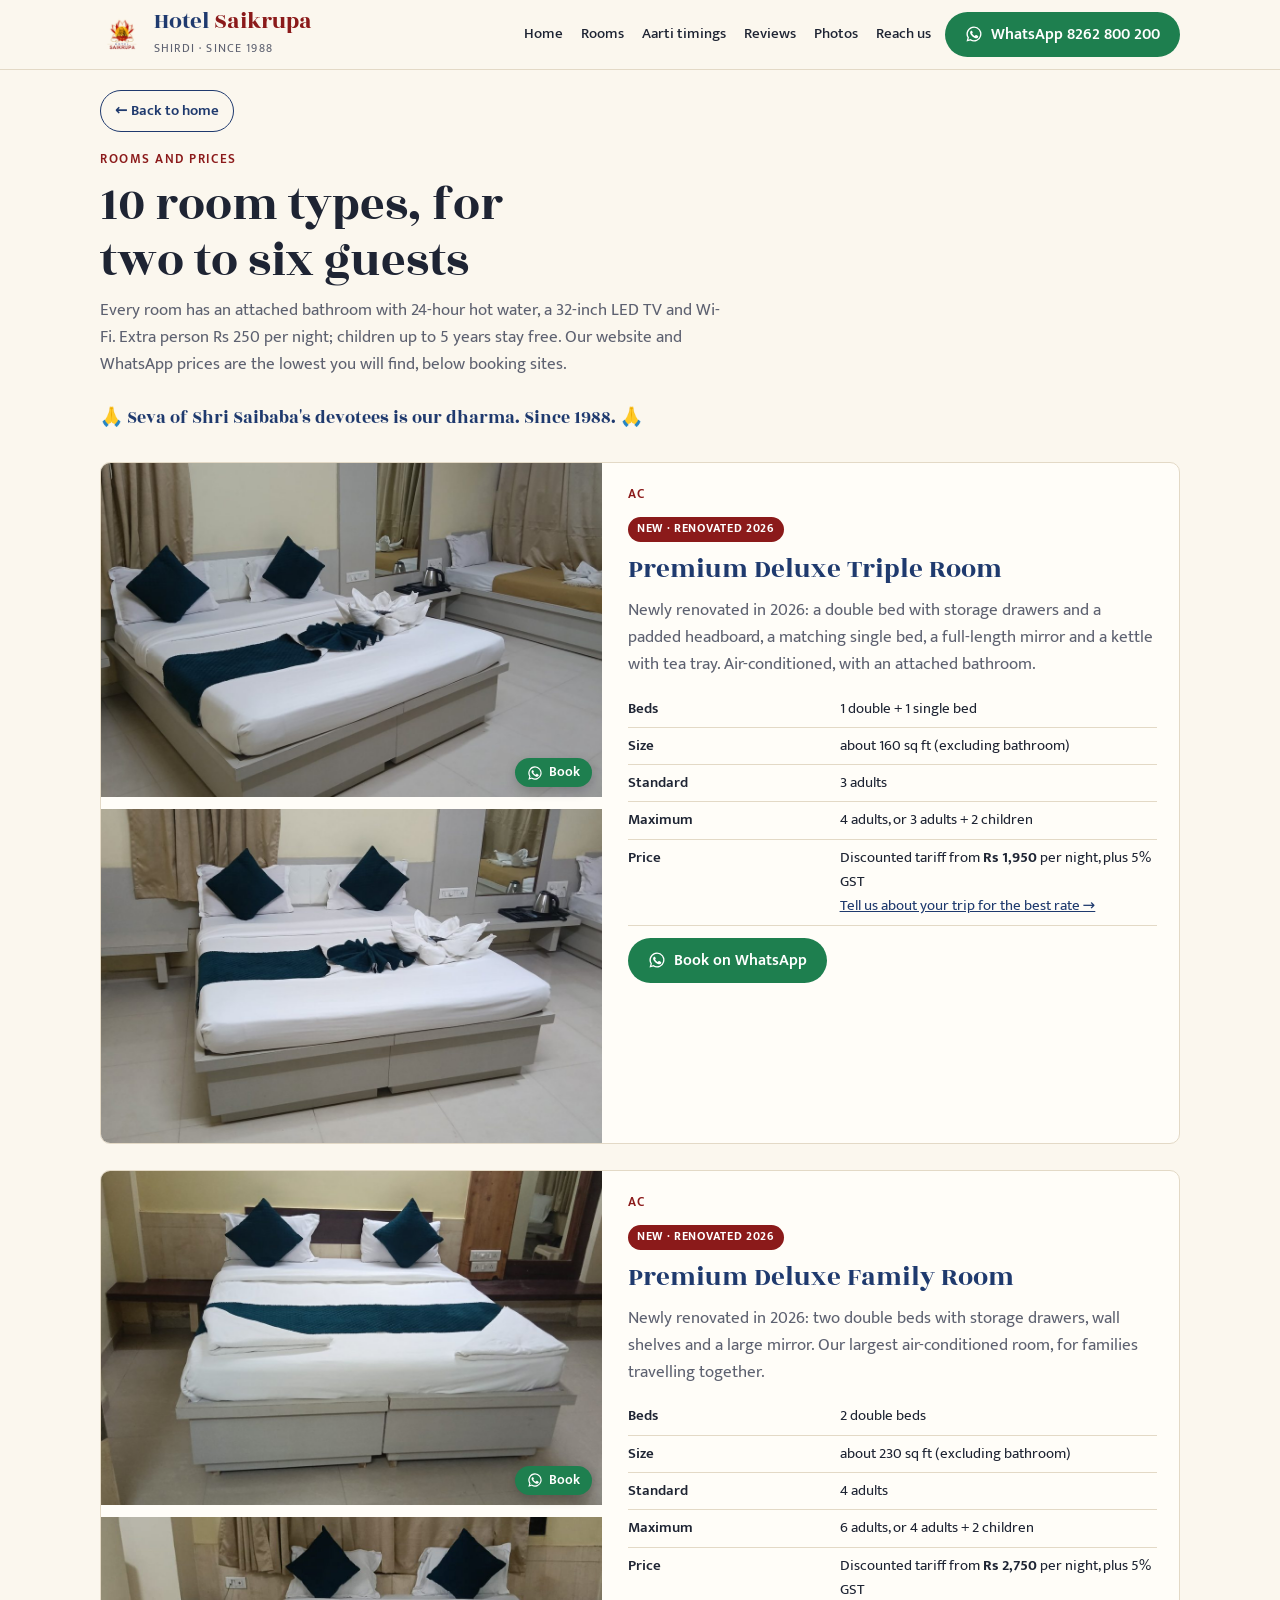
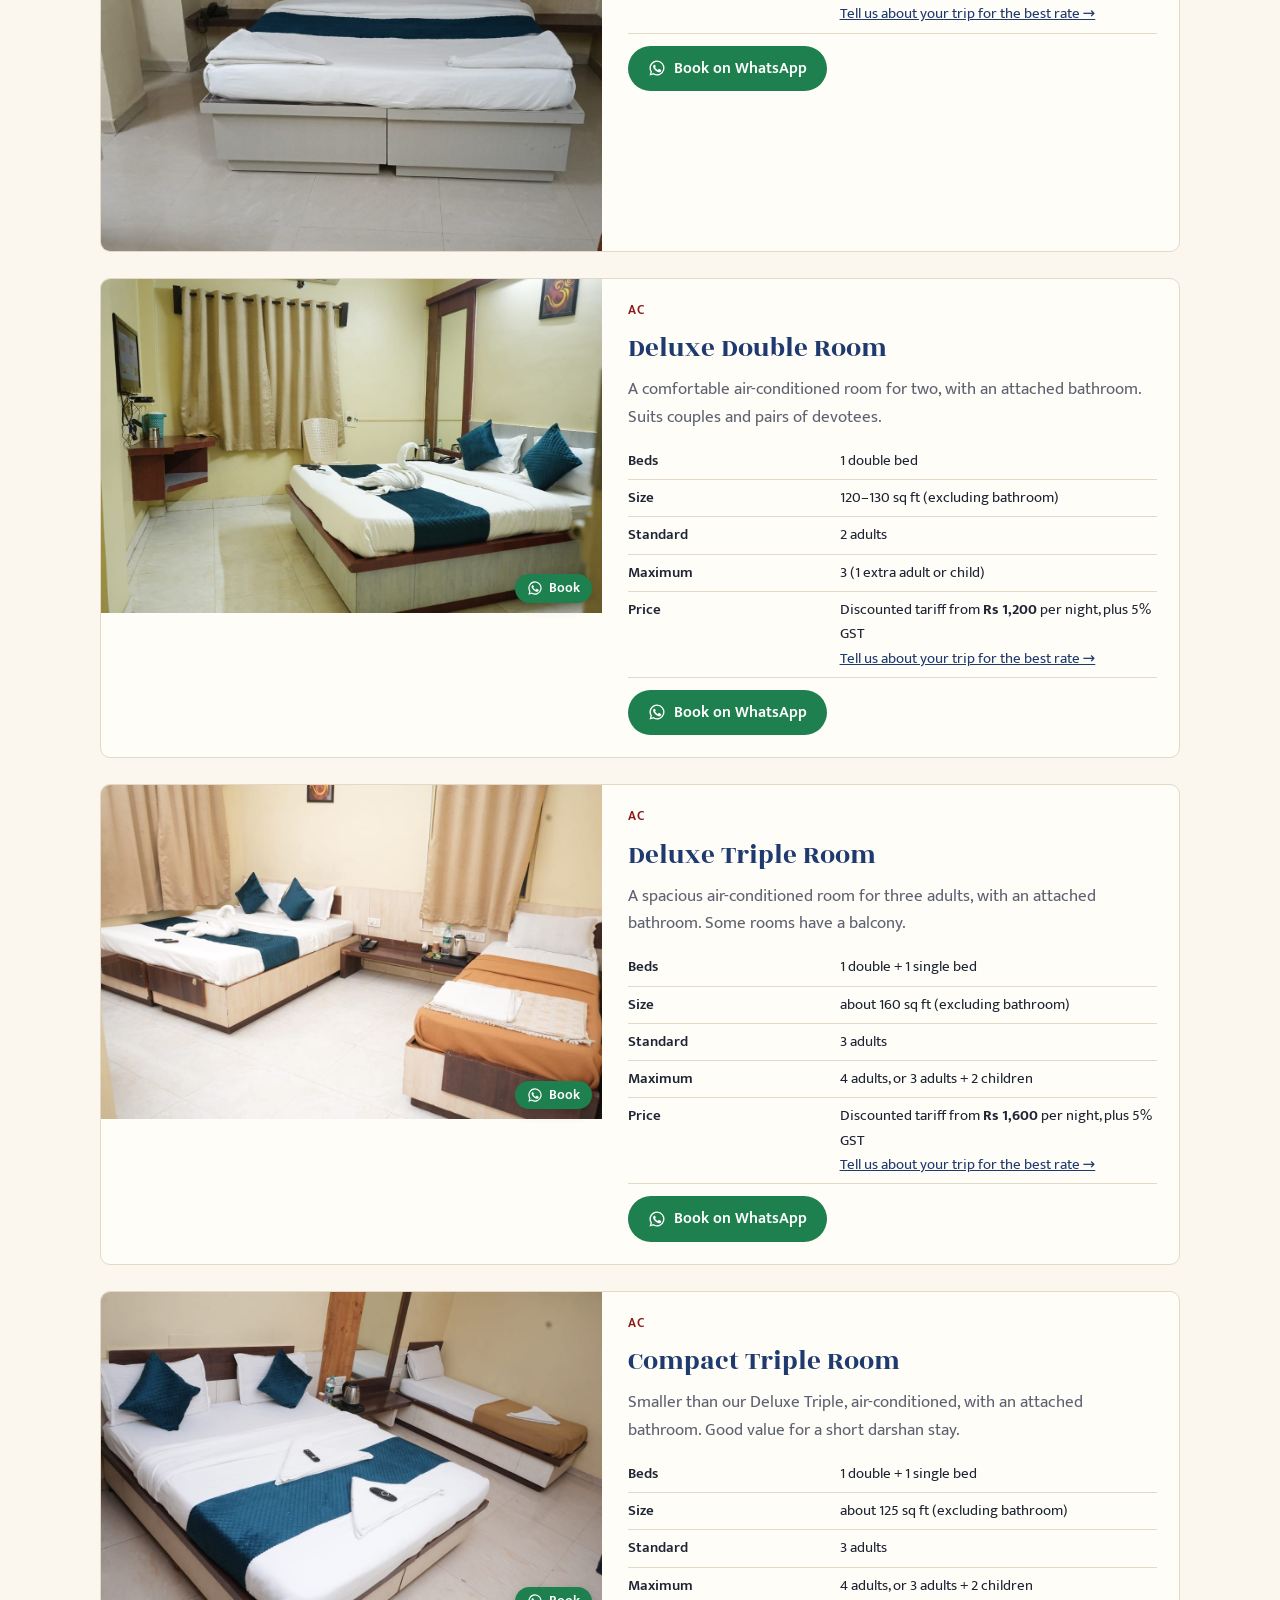
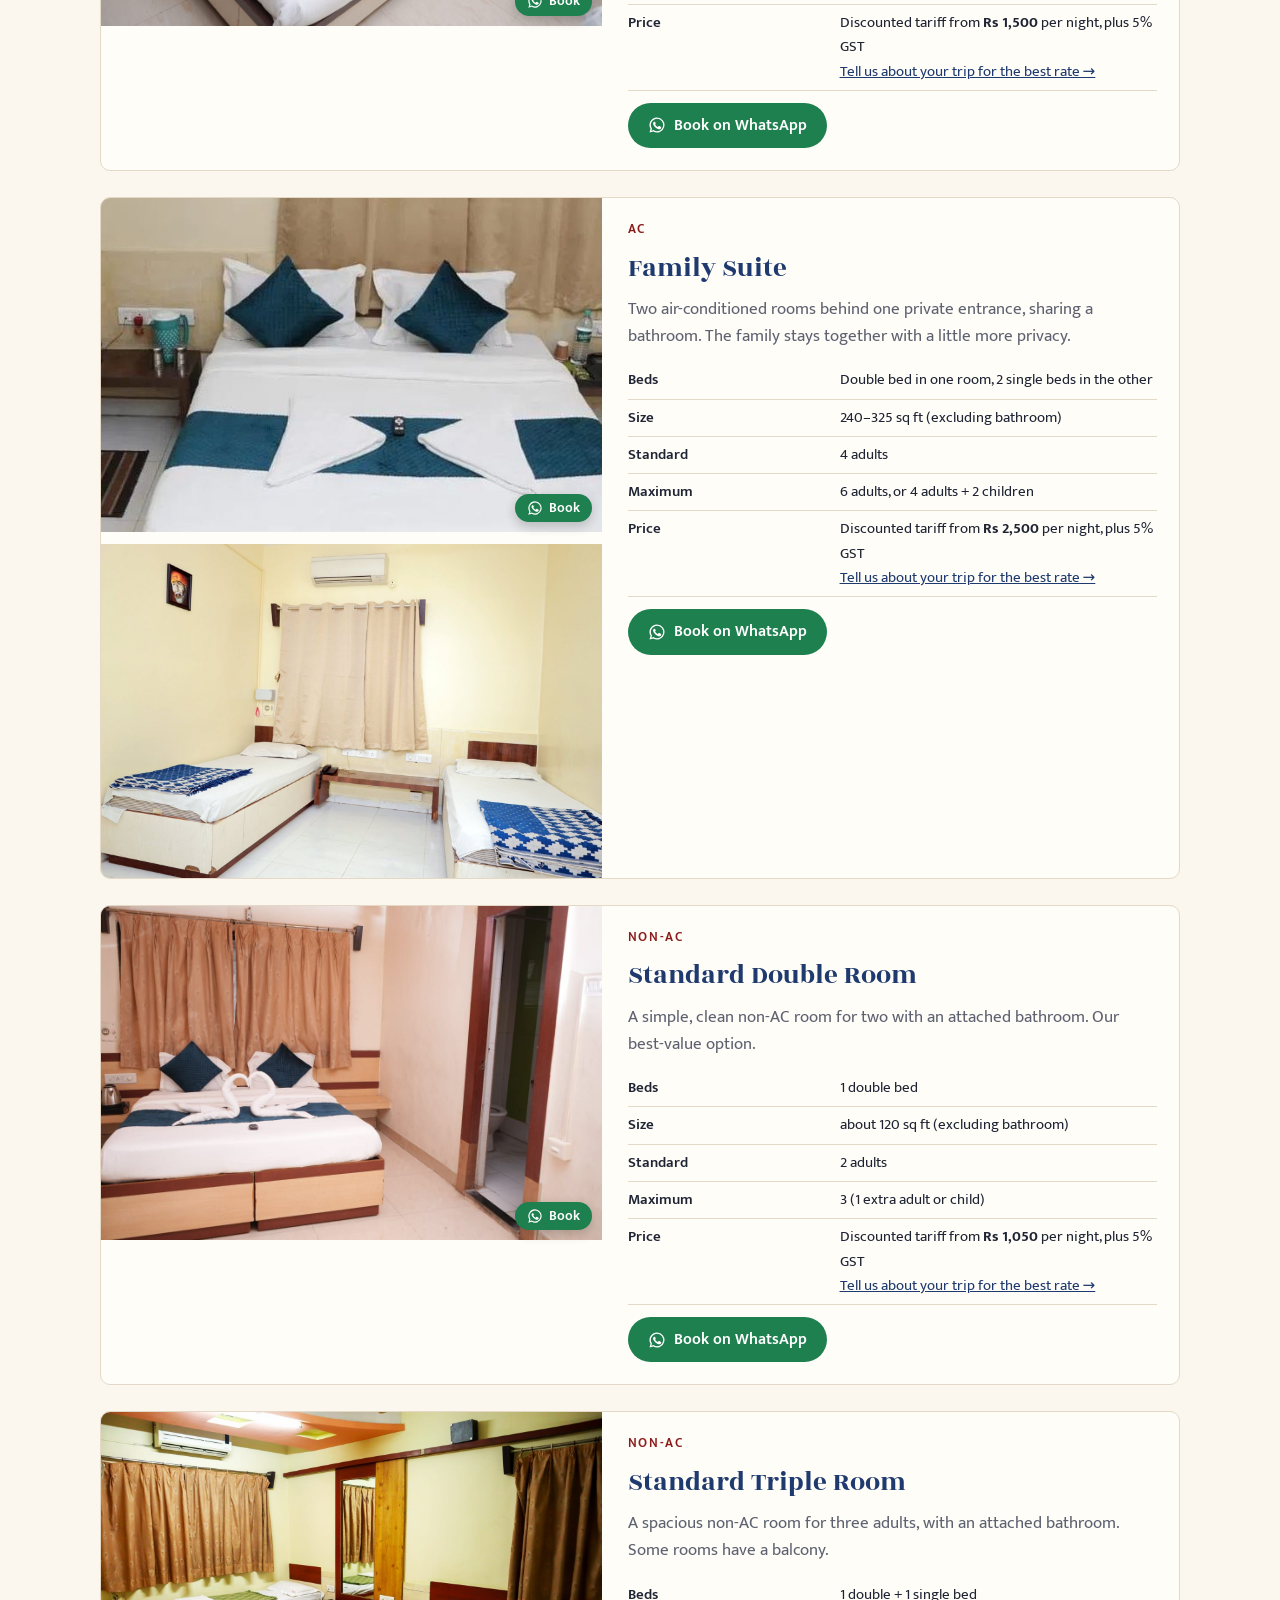
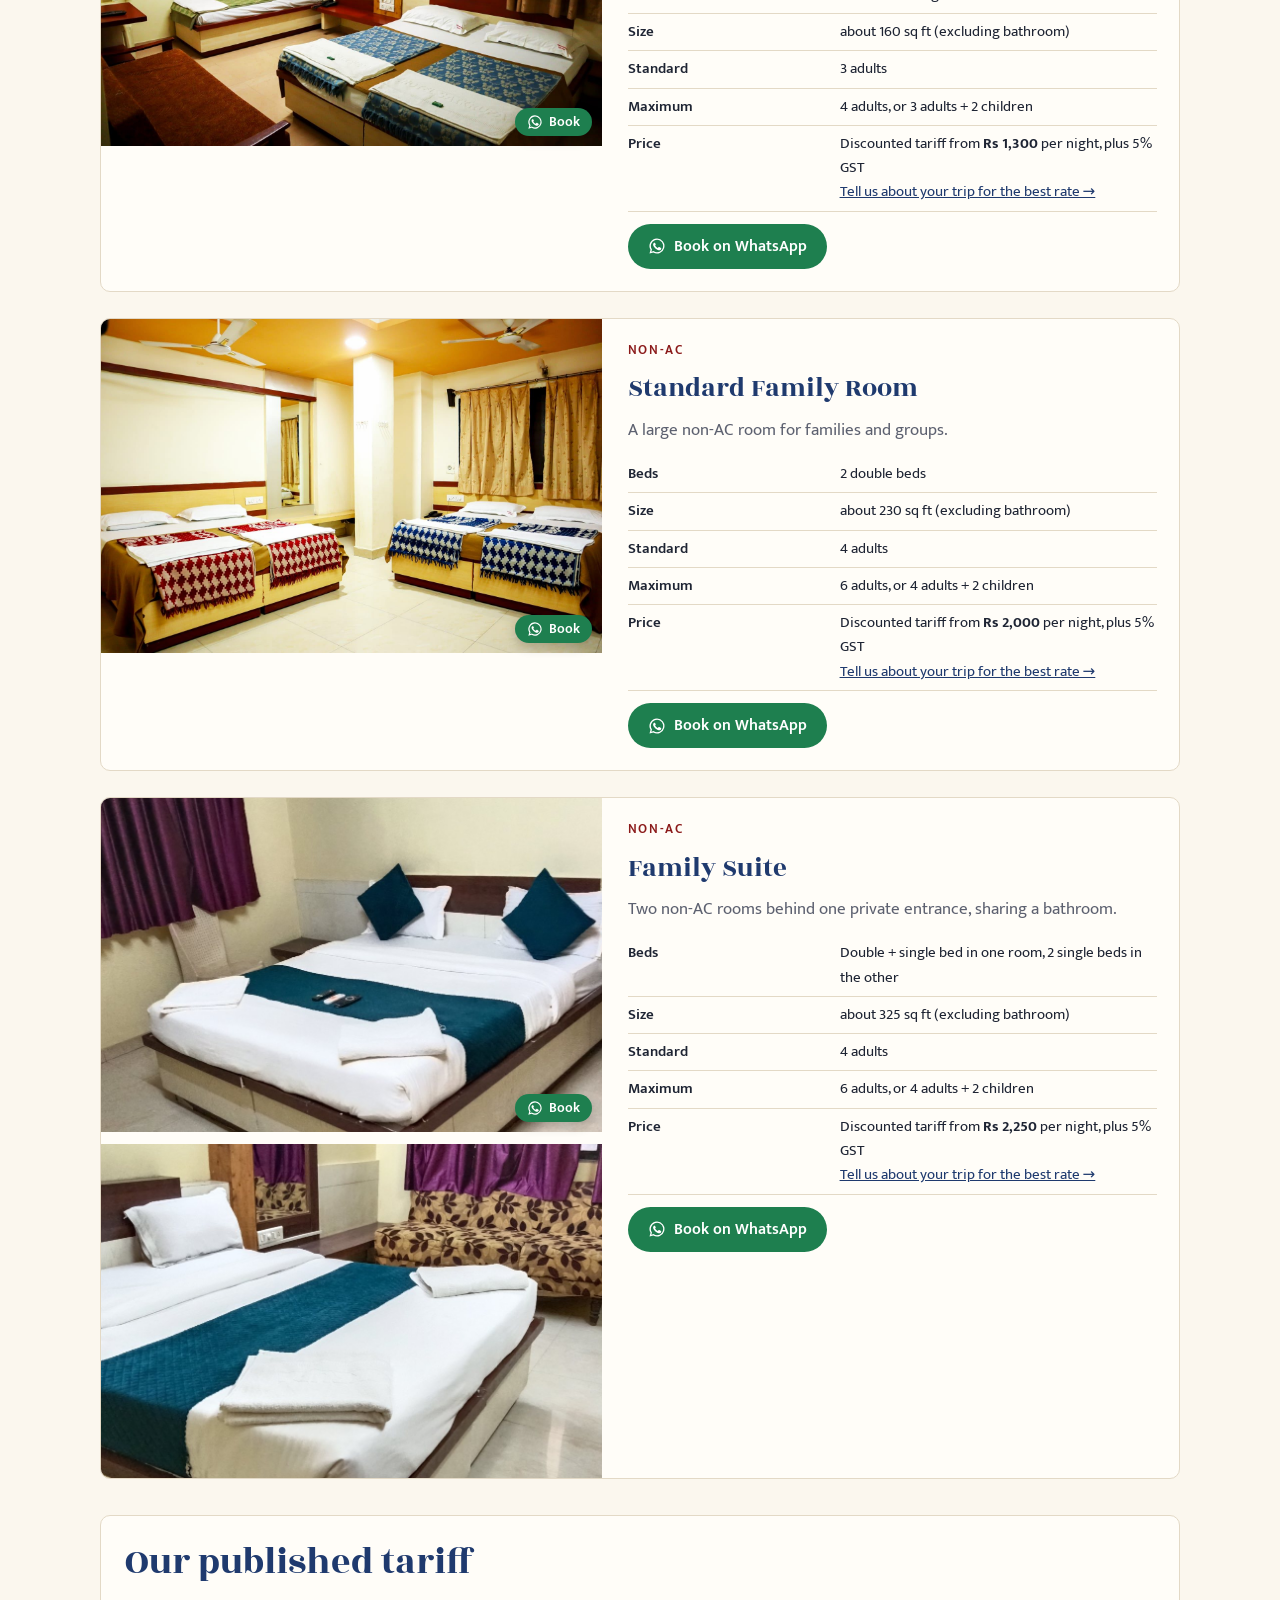
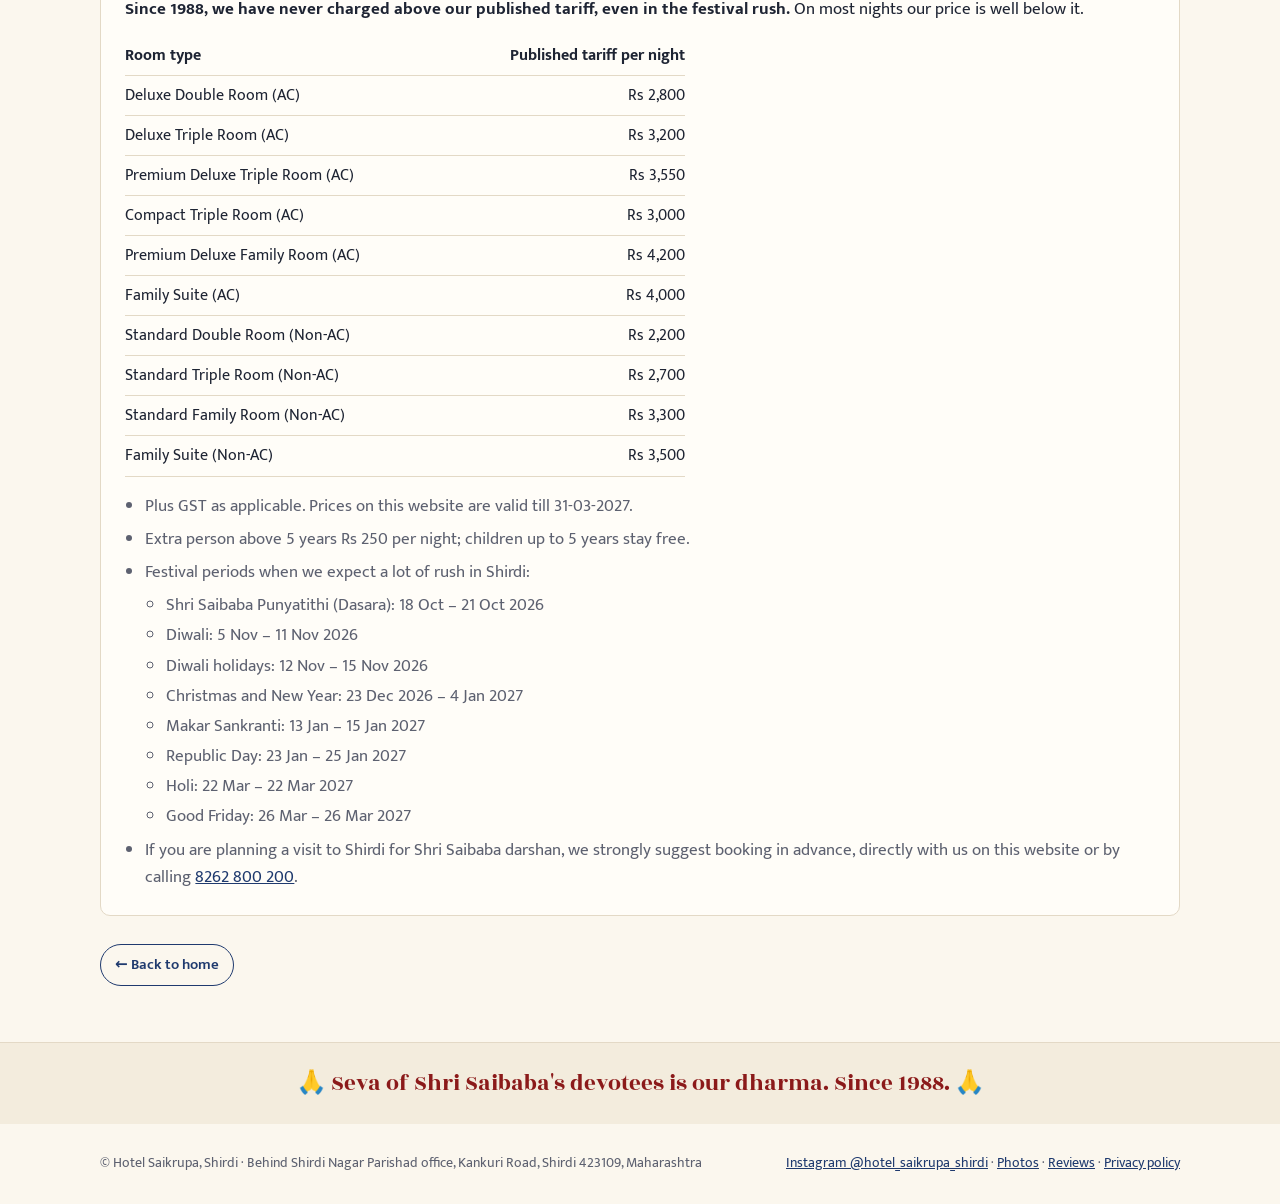
<file: rooms.html>
<!doctype html>
<html lang="en"><head><script>if(/(^|\.)shirdihotelsaikrupa\.com$/.test(location.hostname)){var s=document.createElement('script');s.async=1;s.src='https://www.googletagmanager.com/gtag/js?id=G-56FJB5HJES';document.head.appendChild(s);}
window.dataLayer=window.dataLayer||[];function gtag(){dataLayer.push(arguments);}gtag('js',new Date());gtag('config','G-56FJB5HJES');gtag('config','AW-18516178237');
// Google Ads booking conversion: fired only after the booking form's send succeeds (see online_booking.py). Stays off until the label is pasted in.
var BOOKING_CONVERSION_SEND_TO='AW-18516178237/DM7TCICK6r0dEL3qmf1E';
var WA_CONVERSION_LABEL='SgUhCOPW2r8dEL3qmf1E',PAY_CONVERSION_LABEL='6lUZCK3o2r8dEL3qmf1E';
function trackSiteConversion(label,value){if(!label||label.indexOf('PASTE_')===0)return;gtag('event','conversion',{send_to:'AW-18516178237/'+label,value:value,currency:'INR'});}
function trackBookingConversion(ref,total){if(BOOKING_CONVERSION_SEND_TO.indexOf('PASTE_')>=0)return;gtag('event','conversion',{send_to:BOOKING_CONVERSION_SEND_TO,value:total,currency:'INR',transaction_id:ref});}
document.addEventListener('click',function(e){var a=e.target.closest&&e.target.closest('a[href]');if(!a)return;var h=a.getAttribute('href')||'';
if(h.indexOf('https://wa.me/')===0)gtag('event','whatsapp_click',{where:a.closest('form')?'booking_form':'other',page:location.pathname});
else if(h.indexOf('tel:')===0)gtag('event','call_click',{page:location.pathname});},true);</script><meta charset="utf-8"><meta name="viewport" content="width=device-width, initial-scale=1, viewport-fit=cover">
<title>Rooms and Prices | Hotel Saikrupa Shirdi</title><meta name="description" content="AC and non-AC rooms in Shirdi near Shri Saibaba Samadhi Mandir: doubles, triples, family rooms and suites for up to 6, with weekday, weekend and festival prices.">
<link rel="canonical" href="https://www.shirdihotelsaikrupa.com/rooms.html"><link rel="icon" href="img/emblem.png">
<meta property="og:title" content="Rooms and Prices | Hotel Saikrupa Shirdi"><meta property="og:description" content="AC and non-AC rooms in Shirdi near Shri Saibaba Samadhi Mandir: doubles, triples, family rooms and suites for up to 6, with weekday, weekend and festival prices."><meta property="og:image" content="https://www.shirdihotelsaikrupa.com/img/facade-new-hero.jpg"><meta property="og:type" content="website"><meta property="og:locale" content="en_IN"><meta property="og:site_name" content="Hotel Saikrupa Shirdi"><meta property="og:url" content="https://www.shirdihotelsaikrupa.com/rooms.html"><meta name="twitter:card" content="summary_large_image">
<meta name="keywords" content="hotel in Shirdi, hotels near Sai Baba temple Shirdi, hotel near Shri Saibaba Samadhi Mandir, budget hotel Shirdi, family rooms Shirdi, AC rooms Shirdi, pure veg hotel Shirdi, Shirdi hotel with parking, Hotel Saikrupa Shirdi, Kankuri Road Shirdi"><meta name="geo.region" content="IN-MH"><meta name="geo.placename" content="Shirdi">
<meta name="theme-color" content="#1F3A6E">
<link rel="preconnect" href="https://fonts.googleapis.com"><link rel="preconnect" href="https://fonts.gstatic.com" crossorigin><link rel="stylesheet" href="https://fonts.googleapis.com/css2?family=Mukta:wght@400;500;600;700&family=Rozha+One&display=swap"><style>/* Layout: one calm column on ivory paper; photos carry the warmth, brand blue and red carry the voice. */
:root{color-scheme:light;
  --paper:#FBF7EE; --paper-2:#F3ECDD; --ink:#1E2433; --muted:#5D6170; --line:#E3D9C6;
  --blue:#1F3A6E; --red:#8B1A1A; --marigold:#C7781A; --card:#FFFDF8; --on-accent:#FFFFFF;
  --wa:#1E7F4F;
  --display:"Rozha One", "Tiro Devanagari Hindi", Georgia, serif;
  --body:"Mukta", "Noto Sans", system-ui, -apple-system, "Segoe UI", sans-serif;
  --r:10px; --wrap:1120px;
}

*{box-sizing:border-box}
html{scroll-behavior:smooth}
body{margin:0;background:var(--paper);color:var(--ink);font-family:var(--body);font-size:17px;line-height:1.6;-webkit-font-smoothing:antialiased}
img{max-width:100%;display:block}
a{color:var(--blue)}
a:focus-visible,button:focus-visible,input:focus-visible,select:focus-visible{outline:3px solid var(--marigold);outline-offset:2px;border-radius:4px}
.wrap{max-width:var(--wrap);margin:0 auto;padding-inline:20px}
h1,h2,h3{font-family:var(--display);font-weight:400;line-height:1.15;text-wrap:balance;margin:0}
h2{font-size:clamp(1.7rem,3.4vw,2.4rem);color:var(--blue)}
h3{font-size:1.3rem}
p{margin:0}
.eyebrow{font-size:.8rem;letter-spacing:.12em;text-transform:uppercase;color:var(--red);font-weight:600}
.muted{color:var(--muted)}
section{padding-block:56px}
.section-head{display:grid;gap:8px;margin-bottom:28px;max-width:62ch}

/* header */
.top{position:sticky;top:env(safe-area-inset-top,0px);z-index:10;background:color-mix(in srgb,var(--paper) 92%,transparent);backdrop-filter:blur(8px);border-bottom:1px solid var(--line)}
.top .wrap{display:flex;align-items:center;gap:14px;padding-block:10px}
.brand{display:flex;align-items:center;gap:10px;text-decoration:none;margin-right:auto}
.brand img{width:44px;height:44px}
.word{font-family:var(--display);font-size:1.45rem;line-height:1}
.word .h{color:var(--blue)} .word .s{color:var(--red)}
.brand small{display:block;font-size:.72rem;letter-spacing:.1em;text-transform:uppercase;color:var(--muted);margin-top:3px}
.nav{display:flex;gap:18px}
.nav a{text-decoration:none;color:var(--ink);font-weight:500;font-size:.95rem}
.nav a:hover{color:var(--red)}
.btn{display:inline-flex;align-items:center;justify-content:center;gap:8px;padding:11px 18px;border-radius:999px;font-weight:600;text-decoration:none;border:2px solid transparent;font-size:1rem;cursor:pointer;font-family:var(--body);line-height:1.2}
.btn-wa{background:var(--wa);color:var(--on-accent)}
.btn-wa:hover{filter:brightness(1.08)}
.btn-line{border-color:var(--blue);color:var(--blue);background:transparent}
.btn-line:hover{background:var(--blue);color:var(--on-accent)}
.btn svg{width:18px;height:18px;fill:currentColor}
@media (max-width:820px){.nav{display:none}.top .btn-wa span{display:none}.top .btn-wa{padding:10px}}

/* hero */
.hero{padding-block:40px 32px}
.hero .wrap{display:grid;grid-template-columns:1.05fr .95fr;gap:40px;align-items:center}
.hero h1{font-size:clamp(2.2rem,5.2vw,3.7rem);color:var(--ink)}
.hero h1 em{font-style:normal;color:var(--red)}
.hero .lead{font-size:1.15rem;color:var(--muted);max-width:44ch;margin-top:14px}
.tagline{margin-top:18px;font-family:var(--display);color:var(--blue);font-size:1.15rem}
.hero .ctas{display:flex;flex-wrap:wrap;gap:12px;margin-top:24px}
.phone-line{margin-top:12px;font-size:.95rem;color:var(--muted)}
.phone-line b{color:var(--ink);font-variant-numeric:tabular-nums}
.hero-photo{position:relative;min-width:0}
.hero-photo img{border-radius:var(--r);aspect-ratio:4/5;object-fit:cover;object-position:center top;width:100%;height:auto}
.route{position:absolute;left:12px;bottom:12px;background:var(--card);border:1px solid var(--line);border-radius:var(--r);padding:8px 14px 8px 10px;display:flex;align-items:center;gap:10px;box-shadow:0 8px 24px rgba(0,0,0,.14);line-height:1.25}
.route svg{width:84px;height:auto;flex:none}
.route .lbl{display:block;font-size:.78rem;color:var(--muted)}
.route strong{font-variant-numeric:tabular-nums;color:var(--ink)}
@media (max-width:860px){.hero .wrap{grid-template-columns:1fr}.route{left:8px;bottom:8px;padding:6px 10px 6px 8px;font-size:.9rem}.route svg{width:60px}}

/* enquiry */
.enquire{background:var(--blue);color:var(--on-accent);border-radius:var(--r);padding:22px;display:grid;gap:14px}
.enquire h2{color:var(--on-accent);font-size:1.5rem}
.form{display:grid;grid-template-columns:repeat(4,minmax(0,1fr));gap:12px;align-items:end}
.form label{display:grid;gap:4px;font-size:.8rem;letter-spacing:.04em;text-transform:uppercase;opacity:.9;min-width:0}
/* iPad/iPhone Safari draws date boxes wider than their column and centres the date: keep them inside the cell */
.form input,.form select{height:46px;box-sizing:border-box;line-height:1.2}
.form input[type=date]{-webkit-appearance:none;appearance:none;display:block;max-width:100%;text-align:left}
.form input[type=date]::-webkit-date-and-time-value{text-align:left}
.form input,.form select{font:inherit;font-size:1rem;text-transform:none;letter-spacing:0;padding:10px 12px;border-radius:8px;border:1px solid transparent;background:var(--card);color:var(--ink);min-width:0;width:100%}
.form .btn-wa{height:46px;white-space:nowrap}
.enquire .note{font-size:.88rem;opacity:.85}
.form .est{grid-column:1/-1;margin:0;font-size:.95rem;background:rgba(255,255,255,.12);padding:8px 12px;border-radius:8px}.form .btn-wa{grid-column:span 2}
@media (max-width:900px){.form{grid-template-columns:1fr 1fr}.form .btn-wa,.form .wide{grid-column:1/-1}}

/* proof strip */
.proof{display:grid;grid-template-columns:repeat(4,minmax(0,1fr));border-block:1px solid var(--line);margin-top:36px}
.proof div{padding:18px 16px;display:grid;gap:2px}
.proof div+div{border-left:1px solid var(--line)}
.proof b{font-family:var(--display);font-weight:400;font-size:1.8rem;color:var(--red);font-variant-numeric:tabular-nums;line-height:1.1}
.proof-link{justify-self:start;white-space:nowrap;margin-top:6px;font-size:.9rem;font-weight:600;color:var(--blue);text-decoration:underline;text-underline-offset:3px}
.proof-link:hover{color:var(--red)}
.proof span{font-size:.9rem;color:var(--muted)}
@media (max-width:760px){.proof{grid-template-columns:1fr 1fr}.proof div:nth-child(3){border-left:0}.proof div:nth-child(n+3){border-top:1px solid var(--line)}}

/* rooms */
.rooms{display:grid;grid-template-columns:repeat(3,minmax(0,1fr));gap:22px}
.room{background:var(--card);border:1px solid var(--line);border-radius:var(--r);overflow:hidden;display:grid;grid-template-rows:auto 1fr}
.room img{aspect-ratio:3/2;object-fit:cover;width:100%}
.room .body{padding:16px 18px 18px;display:grid;gap:10px;align-content:start}
.room .tag{font-size:.75rem;letter-spacing:.08em;text-transform:uppercase;color:var(--muted)}
.facts{display:flex;flex-wrap:wrap;gap:6px 14px;font-size:.92rem;color:var(--muted)}
.price{display:flex;flex-wrap:wrap;align-items:baseline;justify-content:space-between;gap:6px 12px;border-top:1px dashed var(--line);padding-top:10px;margin-top:auto}
.price b{font-family:var(--display);font-weight:400;font-size:1.35rem;color:var(--red);font-variant-numeric:tabular-nums}
.price a{font-weight:600;font-size:.95rem;white-space:nowrap}
.price>span{white-space:nowrap}
@media (max-width:960px){.rooms{grid-template-columns:1fr 1fr}}
@media (max-width:620px){.rooms{grid-template-columns:1fr}}
.more{margin-top:22px}

/* aarti */
.aarti{background:var(--paper-2)}
.day{position:relative;margin-top:8px;overflow-x:auto}
.day-inner{min-width:680px;position:relative;margin-inline:70px;height:150px}
.day-bar{position:absolute;left:0;right:0;top:36px;height:6px;border-radius:6px;background:linear-gradient(90deg,var(--blue),var(--marigold) 45%,var(--marigold) 70%,var(--blue))}
.mark{position:absolute;top:0;height:150px;transform:translateX(-50%);text-align:center;width:140px}
.mark i{position:absolute;left:50%;top:30px;transform:translateX(-50%);width:18px;height:18px;border-radius:50%;background:var(--red);border:3px solid var(--paper-2)}
.mark b{position:absolute;left:0;right:0;top:60px;font-family:var(--display);font-weight:400;font-size:1.15rem;color:var(--ink)}
.mark span{position:absolute;left:0;right:0;top:88px;font-size:.88rem;color:var(--muted)}
.mark .t{top:0;font-size:.95rem;font-weight:600;color:var(--red);font-variant-numeric:tabular-nums}
.day-scale{position:absolute;left:0;right:0;top:124px;display:flex;justify-content:space-between;font-size:.78rem;color:var(--muted);font-variant-numeric:tabular-nums}
.aarti .src{font-size:.88rem;margin-top:14px}

/* facilities */
.fac{display:grid;grid-template-columns:repeat(12,1fr);gap:14px}
.fac figure{margin:0;border-radius:var(--r);overflow:hidden;min-width:0;background:var(--card);border:1px solid var(--line)}
.fac img{width:100%;height:auto;display:block;object-fit:cover;aspect-ratio:4/3}
.fac figcaption{padding:8px 12px;font-size:.9rem;color:var(--muted)}
.f1{grid-column:span 5}.f2{grid-column:span 3}.f3{grid-column:span 4}.f4{grid-column:span 4}.f5{grid-column:span 4}.f6{grid-column:span 4}
.f2 img{aspect-ratio:3/4}
@media (max-width:760px){.fac{grid-template-columns:1fr 1fr}.fac figure{grid-column:auto}.f2 img{aspect-ratio:4/3}}
.amen{display:grid;grid-template-columns:repeat(3,minmax(0,1fr));gap:10px 28px;margin-top:26px;padding:0;list-style:none}
.amen li{padding-left:22px;position:relative}
.amen li::before{content:"";position:absolute;left:0;top:.62em;width:9px;height:9px;border-radius:50%;background:var(--marigold)}
@media (max-width:760px){.amen{grid-template-columns:1fr}}

/* view from the hotel */
.view-grid{display:grid;grid-template-columns:9fr 16fr;gap:16px}
.view-grid figure{margin:0;border-radius:var(--r);overflow:hidden;min-width:0;background:var(--card);border:1px solid var(--line)}
.view-grid img{width:100%;height:auto;display:block}
.view-grid figcaption{padding:8px 12px;font-size:.9rem;color:var(--muted)}
.view-grid.two{grid-template-columns:1fr 1fr}
.sub-h{font-size:clamp(1.3rem,2.6vw,1.7rem);color:var(--blue)}
.shrine-note{margin-top:14px;max-width:70ch}
@media (max-width:620px){.view-grid.two{grid-template-columns:1fr}.view-grid{grid-template-columns:1fr}}

/* gallery page */
.gallery{columns:3 300px;column-gap:16px;margin-top:8px}
.g-h{margin:34px 0 14px;font-size:clamp(1.4rem,2.8vw,1.9rem)}
.gallery figure{break-inside:avoid;margin:0 0 16px;border-radius:var(--r);overflow:hidden;background:var(--card);border:1px solid var(--line)}
.gallery img{width:100%;height:auto;display:block}
.gallery figcaption{padding:8px 12px;font-size:.9rem;color:var(--muted)}

/* room photo opens the WhatsApp booking message */
.photo-wa{position:relative;display:block;line-height:0}
.photo-wa-tag{position:absolute;right:10px;bottom:10px;display:inline-flex;align-items:center;gap:6px;padding:6px 12px;border-radius:999px;background:var(--wa);color:var(--on-accent);font-size:.85rem;font-weight:600;line-height:1.2;box-shadow:0 4px 12px rgba(0,0,0,.2)}
.photo-wa-tag svg{width:16px;height:16px;fill:currentColor}
.rp article>a.photo-wa{grid-column:1;grid-row:1;align-self:start}
.rp article>a.photo-wa img{width:100%;height:auto;aspect-ratio:3/2;object-fit:cover}
@media (max-width:760px){.rp article>a.photo-wa{grid-column:auto;grid-row:auto}}

/* reviews */
.rv-top{display:flex;flex-wrap:wrap;align-items:baseline;gap:8px 20px;margin-bottom:22px}
.rv-top b{font-family:var(--display);font-weight:400;font-size:2.2rem;color:var(--red)}
.reviews{display:grid;grid-template-columns:repeat(3,minmax(0,1fr));gap:22px}
.reviews blockquote{margin:0;padding:20px;border-radius:var(--r);background:var(--card);border:1px solid var(--line);display:grid;gap:12px;align-content:space-between}
.reviews blockquote p{font-size:1rem}
.reviews cite{font-style:normal;font-size:.9rem;color:var(--muted)}
.stars{color:var(--marigold);letter-spacing:2px}
@media (max-width:900px){.reviews{grid-template-columns:1fr 1fr}}
@media (max-width:620px){.reviews{grid-template-columns:1fr}}

/* reviews page */
.rv-chips{display:flex;flex-wrap:wrap;gap:8px;margin:26px 0 8px}
.rv-chips a{padding:7px 14px;border:1px solid var(--line);border-radius:999px;background:var(--card);color:var(--ink);text-decoration:none;font-size:.92rem;font-weight:500}
.rv-chips a:hover{border-color:var(--red);color:var(--red)}
.rv-group{padding-block:34px 6px;scroll-margin-top:84px}
#book{scroll-margin-top:100px}
.rv-group .section-head{margin-bottom:18px}
.rv-wall{display:grid;grid-template-columns:repeat(auto-fill,minmax(260px,1fr));gap:20px;align-items:start}
.rv-wall blockquote{margin:0;padding:20px;border-radius:var(--r);background:var(--card);border:1px solid var(--line);display:grid;gap:10px}
.rv-wall blockquote p{margin:0;font-size:1rem;overflow-wrap:anywhere}
.rv-wall cite{font-style:normal;font-size:.9rem;color:var(--muted)}
.rv-feature{margin-top:30px;display:grid;grid-template-columns:minmax(0,280px) minmax(0,1fr);gap:28px;align-items:center;padding:22px;border-radius:var(--r);background:var(--card);border:1px solid var(--line)}
.rv-feature figure{margin:0}
.rv-feature img{width:100%;height:auto;border-radius:8px;aspect-ratio:474/850;object-fit:cover}
.rv-feature figcaption{font-size:.82rem;color:var(--muted);margin-top:6px}
.rv-feature h2{margin:6px 0 14px}
.rv-feature blockquote{margin:0;display:grid;gap:8px}
.rv-feature blockquote p{margin:0;font-size:1.15rem}
.rv-feature cite{font-style:normal;font-size:.9rem;color:var(--muted)}
@media (max-width:640px){.rv-feature{grid-template-columns:1fr}.rv-feature figure{max-width:260px}}
.rv-photo{margin:0 0 22px;max-width:760px}
.rv-photo img{width:100%;height:auto;border-radius:var(--r)}
.rv-photo figcaption{font-size:.85rem;color:var(--muted);margin-top:6px}
.rv-end{margin-top:30px;padding:24px;border-radius:var(--r);background:var(--paper-2);display:flex;flex-wrap:wrap;gap:16px 28px;align-items:center;justify-content:space-between}
.rv-end .ctas{display:flex;flex-wrap:wrap;gap:10px}

/* info */
.info{display:grid;grid-template-columns:1fr 1fr;gap:36px}
.dl{display:grid;grid-template-columns:auto 1fr;gap:8px 18px;margin:0}
.dl dt{font-weight:600}
.dl dd{margin:0;color:var(--muted)}
@media (max-width:760px){.info{grid-template-columns:1fr}.dl{grid-template-columns:1fr;gap:2px}.dl dd{margin-bottom:10px}}
.reach{background:var(--blue);color:var(--on-accent)}
.reach h2,.reach a{color:var(--on-accent)}
.reach .dl dd{color:inherit;opacity:.85}
.reach .btn-line{border-color:var(--on-accent);color:var(--on-accent)}
.reach .btn-line:hover{background:var(--on-accent);color:var(--blue)}
.reach .ctas{display:flex;flex-wrap:wrap;gap:12px;margin-top:22px}
footer{padding-block:28px;font-size:.9rem;color:var(--muted)}
footer .wrap{display:flex;flex-wrap:wrap;gap:8px 24px;justify-content:space-between}

/* rooms page */
.rp{display:grid;gap:26px}
.rp article{display:grid;grid-template-columns:minmax(0,1fr) minmax(0,1.1fr);gap:26px;background:var(--card);border:1px solid var(--line);border-radius:var(--r);overflow:hidden}
.rp article>img{width:100%;height:auto;aspect-ratio:3/2;object-fit:cover;align-self:start;grid-column:1;grid-row:1}
.rp article>.body{grid-column:2;grid-row:1/span 2}
.rp .body{padding:22px 22px 22px 0;display:grid;gap:12px;align-content:start}
.rp table{border-collapse:collapse;width:100%;font-size:.95rem}
.rp td,.rp th{padding:6px 0;border-bottom:1px solid var(--line);text-align:left;vertical-align:top}
.rp th{width:40%;font-weight:600}
@media (max-width:760px){.rp article{grid-template-columns:1fr}.rp article>img,.rp article>img.extra,.rp article>.body{grid-column:auto;grid-row:auto;margin-top:0}.rp .body{padding:0 18px 20px}}
.sticky-wa{position:fixed;right:16px;bottom:calc(16px + env(safe-area-inset-bottom,0px));z-index:20;box-shadow:0 8px 24px rgba(0,0,0,.25)}
@media (min-width:821px){.sticky-wa{display:none}}
@media (max-width:820px){.sticky-wa{width:58px;height:58px;padding:0;border-radius:50%}.sticky-wa span{display:none}.sticky-wa svg{width:28px;height:28px}main{padding-bottom:70px}}
@media (prefers-reduced-motion:reduce){html{scroll-behavior:auto}}

.tag-band{background:var(--paper-2);border-top:1px solid var(--line);text-align:center;padding-block:22px}
.tag-band p{font-family:var(--display);color:var(--red);font-size:clamp(1.1rem,2.6vw,1.45rem);text-wrap:balance}

.rp article>img.extra{grid-column:1;grid-row:2;margin-top:-14px}

.back{display:inline-flex;align-items:center;gap:6px;padding:8px 14px;border:1.5px solid var(--blue);border-radius:999px;color:var(--blue);text-decoration:none;font-weight:600;font-size:.95rem}
.back:hover{background:var(--blue);color:var(--on-accent)}

.walkmap{margin:0 0 18px}.walkmap svg{width:100%;height:auto;display:block;font-family:var(--body)}

.darshan{display:grid;grid-template-columns:.62fr 1fr;gap:14px;align-items:end;margin-bottom:28px;max-width:640px}
.darshan figure{margin:0}.darshan img{width:100%;height:auto;border-radius:8px}
.darshan .credit{grid-column:1/-1;margin:0;font-size:.85rem;color:var(--muted);font-style:italic}
.faq{display:grid;gap:10px;max-width:820px}
.faq details{background:var(--card);border:1px solid var(--line);border-radius:var(--r);padding:14px 18px}
.faq summary{cursor:pointer;font-weight:600;font-size:1.05rem}
.faq details p{margin-top:8px;color:var(--muted)}

.rv-cta{display:flex;flex-wrap:wrap;gap:12px;margin-top:24px}
.tariff{margin-top:36px;background:var(--card);border:1px solid var(--line);border-radius:var(--r);padding:24px;display:grid;gap:12px}
.tariff h2{margin:0}
.tariff table{border-collapse:collapse;width:100%;max-width:560px;font-size:.98rem}
.tariff td,.tariff th{padding:7px 0;border-bottom:1px solid var(--line);text-align:left}
.tariff td:last-child,.tariff th:last-child{text-align:right;white-space:nowrap}
.tariff p{margin:0}
.tnotes{margin:4px 0 0;padding-left:1.2em;display:grid;gap:6px;color:var(--muted)}
.tnotes ul{margin:6px 0 0;padding-left:1.2em;display:grid;gap:3px}

.new-badge{justify-self:start;display:inline-block;font-size:.72rem;letter-spacing:.06em;text-transform:uppercase;font-weight:700;color:#fff;background:var(--red);padding:3px 9px;border-radius:999px}
.room.premium{border-color:var(--red);box-shadow:0 0 0 1px var(--red)}

/* tap-to-call links look like the surrounding text, underlined so they read as tappable */
a.tel{color:inherit;text-decoration:underline;text-underline-offset:3px;font-weight:inherit}

[hidden]{display:none!important}
.online{padding-block:48px}
.online-box{gap:16px}
.ob-step{display:grid;gap:14px}
.ob-grid{grid-template-columns:repeat(4,minmax(0,1fr))}
.ob-grid .wide{grid-column:span 2}
.ob-title{font-weight:700;font-size:1.05rem}
.ob-small,.online-note{font-size:.88rem;opacity:.92}
.ob-actions{display:flex;flex-wrap:wrap;gap:10px}
.ob-summary dl{display:grid;grid-template-columns:max-content 1fr;gap:6px 18px;margin:0}
.ob-summary dt{opacity:.85}
.ob-summary dd{margin:0;font-weight:600}
.ob-amount{font-size:1.2rem;font-weight:700}
.ob-error{color:#ffd6d6;font-weight:600}
.ob-file,.ob-check{display:grid;gap:6px;font-size:.9rem}
.ob-check{grid-template-columns:auto 1fr;align-items:start}
.book-room{margin-top:8px;width:100%;justify-content:center}
@media (max-width:760px){.ob-grid{grid-template-columns:1fr}.ob-grid .wide{grid-column:auto}}
.online-box .btn-line{border-color:var(--on-accent);color:var(--on-accent)}
.online-box .btn-line:hover{background:var(--on-accent);color:var(--blue)}
.ob-suggest{display:grid;gap:10px}
.ob-option{background:rgba(255,255,255,.08);border-radius:12px;padding:12px 14px;display:flex;flex-wrap:wrap;gap:10px;align-items:center;justify-content:space-between}
.ob-option p{margin:0;flex:1 1 220px}
.ob-pick{display:grid;grid-template-columns:repeat(2,minmax(0,1fr));gap:12px}
.ob-pick label{display:grid;gap:4px;font-size:.8rem;letter-spacing:.04em;text-transform:uppercase;opacity:.9}
.ob-pick select{height:46px;text-transform:none;letter-spacing:0;font-size:1rem}
@media (max-width:760px){.ob-pick{grid-template-columns:1fr}}
</style></head>
<body><header class="top"><div class="wrap">
<a class="brand" href="index.html" aria-label="Hotel Saikrupa home"><img src="img/emblem.png" alt="" width="44" height="44"><span><span class="word"><span class="h">Hotel</span> <span class="s">Saikrupa</span></span><small>Shirdi · since 1988</small></span></a>
<nav class="nav" aria-label="Main"><a href="index.html">Home</a><a href="rooms.html">Rooms</a><a href="index.html#aarti">Aarti timings</a><a href="reviews.html">Reviews</a><a href="gallery.html">Photos</a><a href="index.html#reach">Reach us</a></nav>
<a class="btn btn-wa" href="https://wa.me/918262800200?text=Namaste%2C%20I%20would%20like%20to%20know%20room%20availability%20and%20the%20best%20price%20at%20Hotel%20Saikrupa%2C%20Shirdi." target="_blank" rel="noopener"><svg viewBox="0 0 24 24" aria-hidden="true"><path d="M12 2a10 10 0 0 0-8.6 15.1L2 22l5-1.3A10 10 0 1 0 12 2Zm0 18.2a8.2 8.2 0 0 1-4.2-1.2l-.3-.2-3 .8.8-2.9-.2-.3A8.2 8.2 0 1 1 12 20.2Zm4.5-6.1c-.2-.1-1.5-.7-1.7-.8s-.4-.1-.6.1l-.8 1c-.1.2-.3.2-.5.1a6.7 6.7 0 0 1-3.3-2.9c-.3-.4.2-.4.7-1.3.1-.2 0-.3 0-.4l-.8-1.8c-.2-.5-.4-.4-.6-.4h-.5a1 1 0 0 0-.7.3 3 3 0 0 0-.9 2.2 5.2 5.2 0 0 0 1.1 2.7 11.8 11.8 0 0 0 4.5 4c1.7.7 2.3.8 3.2.7a2.7 2.7 0 0 0 1.8-1.3 2.2 2.2 0 0 0 .2-1.3c-.1-.1-.3-.2-.5-.3Z"/></svg><span>WhatsApp 8262 800 200</span></a>
</div></header>
<main><section style="padding-top:20px"><div class="wrap">
<a class="back" href="index.html">← Back to home</a>
<div class="section-head" style="margin-top:18px"><span class="eyebrow">Rooms and prices</span><h1 style="font-size:clamp(2rem,4.5vw,3rem)">10 room types, for two to six guests</h1>
<p class="muted">Every room has an attached bathroom with 24-hour hot water, a 32-inch LED TV and Wi-Fi. Extra person Rs 250 per night; children up to 5 years stay free. Our website and WhatsApp prices are the lowest you will find, below booking sites.</p><p class="tagline">🙏 Seva of Shri Saibaba's devotees is our dharma. Since 1988. 🙏</p></div>
<div class="rp"><article id="premium-triple"><a class="photo-wa" href="https://wa.me/918262800200?text=Namaste%2C%20I%20would%20like%20to%20book%20a%20Premium%20Deluxe%20Triple%20Room%20%28AC%29%20at%20Hotel%20Saikrupa.%20Dates%3A%20__%20.%20Guests%3A%20__%20." target="_blank" rel="noopener" aria-label="Book Premium Deluxe Triple Room (AC) on WhatsApp"><img src="img/r-premium-triple.jpg" alt="Premium Deluxe Triple Room, AC" loading="lazy"><span class="photo-wa-tag"><svg viewBox="0 0 24 24" aria-hidden="true"><path d="M12 2a10 10 0 0 0-8.6 15.1L2 22l5-1.3A10 10 0 1 0 12 2Zm0 18.2a8.2 8.2 0 0 1-4.2-1.2l-.3-.2-3 .8.8-2.9-.2-.3A8.2 8.2 0 1 1 12 20.2Zm4.5-6.1c-.2-.1-1.5-.7-1.7-.8s-.4-.1-.6.1l-.8 1c-.1.2-.3.2-.5.1a6.7 6.7 0 0 1-3.3-2.9c-.3-.4.2-.4.7-1.3.1-.2 0-.3 0-.4l-.8-1.8c-.2-.5-.4-.4-.6-.4h-.5a1 1 0 0 0-.7.3 3 3 0 0 0-.9 2.2 5.2 5.2 0 0 0 1.1 2.7 11.8 11.8 0 0 0 4.5 4c1.7.7 2.3.8 3.2.7a2.7 2.7 0 0 0 1.8-1.3 2.2 2.2 0 0 0 .2-1.3c-.1-.1-.3-.2-.5-.3Z"/></svg>Book</span></a>
<div class="body"><span class="eyebrow">AC</span><span class="new-badge">New · renovated 2026</span><h2 style="font-size:1.7rem">Premium Deluxe Triple Room</h2><p class="muted">Newly renovated in 2026: a double bed with storage drawers and a padded headboard, a matching single bed, a full-length mirror and a kettle with tea tray. Air-conditioned, with an attached bathroom.</p>
<table><tr><th>Beds</th><td>1 double + 1 single bed</td></tr><tr><th>Size</th><td>about 160 sq ft (excluding bathroom)</td></tr>
<tr><th>Standard</th><td>3 adults</td></tr><tr><th>Maximum</th><td>4 adults, or 3 adults + 2 children</td></tr><tr><th>Price</th><td>Discounted tariff from <b>Rs 1,950</b> per night, plus 5% GST<br><a href='index.html#book'>Tell us about your trip for the best rate →</a></td></tr></table>
<p><a class="btn btn-wa" href="https://wa.me/918262800200?text=Namaste%2C%20I%20would%20like%20to%20book%20a%20Premium%20Deluxe%20Triple%20Room%20%28AC%29%20at%20Hotel%20Saikrupa.%20Dates%3A%20__%20.%20Guests%3A%20__%20." target="_blank" rel="noopener"><svg viewBox="0 0 24 24" aria-hidden="true"><path d="M12 2a10 10 0 0 0-8.6 15.1L2 22l5-1.3A10 10 0 1 0 12 2Zm0 18.2a8.2 8.2 0 0 1-4.2-1.2l-.3-.2-3 .8.8-2.9-.2-.3A8.2 8.2 0 1 1 12 20.2Zm4.5-6.1c-.2-.1-1.5-.7-1.7-.8s-.4-.1-.6.1l-.8 1c-.1.2-.3.2-.5.1a6.7 6.7 0 0 1-3.3-2.9c-.3-.4.2-.4.7-1.3.1-.2 0-.3 0-.4l-.8-1.8c-.2-.5-.4-.4-.6-.4h-.5a1 1 0 0 0-.7.3 3 3 0 0 0-.9 2.2 5.2 5.2 0 0 0 1.1 2.7 11.8 11.8 0 0 0 4.5 4c1.7.7 2.3.8 3.2.7a2.7 2.7 0 0 0 1.8-1.3 2.2 2.2 0 0 0 .2-1.3c-.1-.1-.3-.2-.5-.3Z"/></svg>Book on WhatsApp</a></p></div><img class="extra" src="img/r-premium-triple-2.jpg" alt="Premium Deluxe Triple Room, another view" loading="lazy"></article><article id="deluxe-family"><a class="photo-wa" href="https://wa.me/918262800200?text=Namaste%2C%20I%20would%20like%20to%20book%20a%20Premium%20Deluxe%20Family%20Room%20%28AC%29%20at%20Hotel%20Saikrupa.%20Dates%3A%20__%20.%20Guests%3A%20__%20." target="_blank" rel="noopener" aria-label="Book Premium Deluxe Family Room (AC) on WhatsApp"><img src="img/r-premium-family.jpg" alt="Premium Deluxe Family Room, AC" loading="lazy"><span class="photo-wa-tag"><svg viewBox="0 0 24 24" aria-hidden="true"><path d="M12 2a10 10 0 0 0-8.6 15.1L2 22l5-1.3A10 10 0 1 0 12 2Zm0 18.2a8.2 8.2 0 0 1-4.2-1.2l-.3-.2-3 .8.8-2.9-.2-.3A8.2 8.2 0 1 1 12 20.2Zm4.5-6.1c-.2-.1-1.5-.7-1.7-.8s-.4-.1-.6.1l-.8 1c-.1.2-.3.2-.5.1a6.7 6.7 0 0 1-3.3-2.9c-.3-.4.2-.4.7-1.3.1-.2 0-.3 0-.4l-.8-1.8c-.2-.5-.4-.4-.6-.4h-.5a1 1 0 0 0-.7.3 3 3 0 0 0-.9 2.2 5.2 5.2 0 0 0 1.1 2.7 11.8 11.8 0 0 0 4.5 4c1.7.7 2.3.8 3.2.7a2.7 2.7 0 0 0 1.8-1.3 2.2 2.2 0 0 0 .2-1.3c-.1-.1-.3-.2-.5-.3Z"/></svg>Book</span></a>
<div class="body"><span class="eyebrow">AC</span><span class="new-badge">New · renovated 2026</span><h2 style="font-size:1.7rem">Premium Deluxe Family Room</h2><p class="muted">Newly renovated in 2026: two double beds with storage drawers, wall shelves and a large mirror. Our largest air-conditioned room, for families travelling together.</p>
<table><tr><th>Beds</th><td>2 double beds</td></tr><tr><th>Size</th><td>about 230 sq ft (excluding bathroom)</td></tr>
<tr><th>Standard</th><td>4 adults</td></tr><tr><th>Maximum</th><td>6 adults, or 4 adults + 2 children</td></tr><tr><th>Price</th><td>Discounted tariff from <b>Rs 2,750</b> per night, plus 5% GST<br><a href='index.html#book'>Tell us about your trip for the best rate →</a></td></tr></table>
<p><a class="btn btn-wa" href="https://wa.me/918262800200?text=Namaste%2C%20I%20would%20like%20to%20book%20a%20Premium%20Deluxe%20Family%20Room%20%28AC%29%20at%20Hotel%20Saikrupa.%20Dates%3A%20__%20.%20Guests%3A%20__%20." target="_blank" rel="noopener"><svg viewBox="0 0 24 24" aria-hidden="true"><path d="M12 2a10 10 0 0 0-8.6 15.1L2 22l5-1.3A10 10 0 1 0 12 2Zm0 18.2a8.2 8.2 0 0 1-4.2-1.2l-.3-.2-3 .8.8-2.9-.2-.3A8.2 8.2 0 1 1 12 20.2Zm4.5-6.1c-.2-.1-1.5-.7-1.7-.8s-.4-.1-.6.1l-.8 1c-.1.2-.3.2-.5.1a6.7 6.7 0 0 1-3.3-2.9c-.3-.4.2-.4.7-1.3.1-.2 0-.3 0-.4l-.8-1.8c-.2-.5-.4-.4-.6-.4h-.5a1 1 0 0 0-.7.3 3 3 0 0 0-.9 2.2 5.2 5.2 0 0 0 1.1 2.7 11.8 11.8 0 0 0 4.5 4c1.7.7 2.3.8 3.2.7a2.7 2.7 0 0 0 1.8-1.3 2.2 2.2 0 0 0 .2-1.3c-.1-.1-.3-.2-.5-.3Z"/></svg>Book on WhatsApp</a></p></div><img class="extra" src="img/r-premium-family-2.jpg" alt="Premium Deluxe Family Room, another view" loading="lazy"></article><article id="deluxe-double"><a class="photo-wa" href="https://wa.me/918262800200?text=Namaste%2C%20I%20would%20like%20to%20book%20a%20Deluxe%20Double%20Room%20%28AC%29%20at%20Hotel%20Saikrupa.%20Dates%3A%20__%20.%20Guests%3A%20__%20." target="_blank" rel="noopener" aria-label="Book Deluxe Double Room (AC) on WhatsApp"><img src="img/r-deluxe-double.jpg" alt="Deluxe Double Room, AC" loading="lazy"><span class="photo-wa-tag"><svg viewBox="0 0 24 24" aria-hidden="true"><path d="M12 2a10 10 0 0 0-8.6 15.1L2 22l5-1.3A10 10 0 1 0 12 2Zm0 18.2a8.2 8.2 0 0 1-4.2-1.2l-.3-.2-3 .8.8-2.9-.2-.3A8.2 8.2 0 1 1 12 20.2Zm4.5-6.1c-.2-.1-1.5-.7-1.7-.8s-.4-.1-.6.1l-.8 1c-.1.2-.3.2-.5.1a6.7 6.7 0 0 1-3.3-2.9c-.3-.4.2-.4.7-1.3.1-.2 0-.3 0-.4l-.8-1.8c-.2-.5-.4-.4-.6-.4h-.5a1 1 0 0 0-.7.3 3 3 0 0 0-.9 2.2 5.2 5.2 0 0 0 1.1 2.7 11.8 11.8 0 0 0 4.5 4c1.7.7 2.3.8 3.2.7a2.7 2.7 0 0 0 1.8-1.3 2.2 2.2 0 0 0 .2-1.3c-.1-.1-.3-.2-.5-.3Z"/></svg>Book</span></a>
<div class="body"><span class="eyebrow">AC</span><h2 style="font-size:1.7rem">Deluxe Double Room</h2><p class="muted">A comfortable air-conditioned room for two, with an attached bathroom. Suits couples and pairs of devotees.</p>
<table><tr><th>Beds</th><td>1 double bed</td></tr><tr><th>Size</th><td>120–130 sq ft (excluding bathroom)</td></tr>
<tr><th>Standard</th><td>2 adults</td></tr><tr><th>Maximum</th><td>3 (1 extra adult or child)</td></tr><tr><th>Price</th><td>Discounted tariff from <b>Rs 1,200</b> per night, plus 5% GST<br><a href='index.html#book'>Tell us about your trip for the best rate →</a></td></tr></table>
<p><a class="btn btn-wa" href="https://wa.me/918262800200?text=Namaste%2C%20I%20would%20like%20to%20book%20a%20Deluxe%20Double%20Room%20%28AC%29%20at%20Hotel%20Saikrupa.%20Dates%3A%20__%20.%20Guests%3A%20__%20." target="_blank" rel="noopener"><svg viewBox="0 0 24 24" aria-hidden="true"><path d="M12 2a10 10 0 0 0-8.6 15.1L2 22l5-1.3A10 10 0 1 0 12 2Zm0 18.2a8.2 8.2 0 0 1-4.2-1.2l-.3-.2-3 .8.8-2.9-.2-.3A8.2 8.2 0 1 1 12 20.2Zm4.5-6.1c-.2-.1-1.5-.7-1.7-.8s-.4-.1-.6.1l-.8 1c-.1.2-.3.2-.5.1a6.7 6.7 0 0 1-3.3-2.9c-.3-.4.2-.4.7-1.3.1-.2 0-.3 0-.4l-.8-1.8c-.2-.5-.4-.4-.6-.4h-.5a1 1 0 0 0-.7.3 3 3 0 0 0-.9 2.2 5.2 5.2 0 0 0 1.1 2.7 11.8 11.8 0 0 0 4.5 4c1.7.7 2.3.8 3.2.7a2.7 2.7 0 0 0 1.8-1.3 2.2 2.2 0 0 0 .2-1.3c-.1-.1-.3-.2-.5-.3Z"/></svg>Book on WhatsApp</a></p></div></article><article id="deluxe-triple"><a class="photo-wa" href="https://wa.me/918262800200?text=Namaste%2C%20I%20would%20like%20to%20book%20a%20Deluxe%20Triple%20Room%20%28AC%29%20at%20Hotel%20Saikrupa.%20Dates%3A%20__%20.%20Guests%3A%20__%20." target="_blank" rel="noopener" aria-label="Book Deluxe Triple Room (AC) on WhatsApp"><img src="img/r-deluxe-triple.jpg" alt="Deluxe Triple Room, AC" loading="lazy"><span class="photo-wa-tag"><svg viewBox="0 0 24 24" aria-hidden="true"><path d="M12 2a10 10 0 0 0-8.6 15.1L2 22l5-1.3A10 10 0 1 0 12 2Zm0 18.2a8.2 8.2 0 0 1-4.2-1.2l-.3-.2-3 .8.8-2.9-.2-.3A8.2 8.2 0 1 1 12 20.2Zm4.5-6.1c-.2-.1-1.5-.7-1.7-.8s-.4-.1-.6.1l-.8 1c-.1.2-.3.2-.5.1a6.7 6.7 0 0 1-3.3-2.9c-.3-.4.2-.4.7-1.3.1-.2 0-.3 0-.4l-.8-1.8c-.2-.5-.4-.4-.6-.4h-.5a1 1 0 0 0-.7.3 3 3 0 0 0-.9 2.2 5.2 5.2 0 0 0 1.1 2.7 11.8 11.8 0 0 0 4.5 4c1.7.7 2.3.8 3.2.7a2.7 2.7 0 0 0 1.8-1.3 2.2 2.2 0 0 0 .2-1.3c-.1-.1-.3-.2-.5-.3Z"/></svg>Book</span></a>
<div class="body"><span class="eyebrow">AC</span><h2 style="font-size:1.7rem">Deluxe Triple Room</h2><p class="muted">A spacious air-conditioned room for three adults, with an attached bathroom. Some rooms have a balcony.</p>
<table><tr><th>Beds</th><td>1 double + 1 single bed</td></tr><tr><th>Size</th><td>about 160 sq ft (excluding bathroom)</td></tr>
<tr><th>Standard</th><td>3 adults</td></tr><tr><th>Maximum</th><td>4 adults, or 3 adults + 2 children</td></tr><tr><th>Price</th><td>Discounted tariff from <b>Rs 1,600</b> per night, plus 5% GST<br><a href='index.html#book'>Tell us about your trip for the best rate →</a></td></tr></table>
<p><a class="btn btn-wa" href="https://wa.me/918262800200?text=Namaste%2C%20I%20would%20like%20to%20book%20a%20Deluxe%20Triple%20Room%20%28AC%29%20at%20Hotel%20Saikrupa.%20Dates%3A%20__%20.%20Guests%3A%20__%20." target="_blank" rel="noopener"><svg viewBox="0 0 24 24" aria-hidden="true"><path d="M12 2a10 10 0 0 0-8.6 15.1L2 22l5-1.3A10 10 0 1 0 12 2Zm0 18.2a8.2 8.2 0 0 1-4.2-1.2l-.3-.2-3 .8.8-2.9-.2-.3A8.2 8.2 0 1 1 12 20.2Zm4.5-6.1c-.2-.1-1.5-.7-1.7-.8s-.4-.1-.6.1l-.8 1c-.1.2-.3.2-.5.1a6.7 6.7 0 0 1-3.3-2.9c-.3-.4.2-.4.7-1.3.1-.2 0-.3 0-.4l-.8-1.8c-.2-.5-.4-.4-.6-.4h-.5a1 1 0 0 0-.7.3 3 3 0 0 0-.9 2.2 5.2 5.2 0 0 0 1.1 2.7 11.8 11.8 0 0 0 4.5 4c1.7.7 2.3.8 3.2.7a2.7 2.7 0 0 0 1.8-1.3 2.2 2.2 0 0 0 .2-1.3c-.1-.1-.3-.2-.5-.3Z"/></svg>Book on WhatsApp</a></p></div></article><article id="compact-triple"><a class="photo-wa" href="https://wa.me/918262800200?text=Namaste%2C%20I%20would%20like%20to%20book%20a%20Compact%20Triple%20Room%20%28AC%29%20at%20Hotel%20Saikrupa.%20Dates%3A%20__%20.%20Guests%3A%20__%20." target="_blank" rel="noopener" aria-label="Book Compact Triple Room (AC) on WhatsApp"><img src="img/r-compact-triple.jpg" alt="Compact Triple Room, AC" loading="lazy"><span class="photo-wa-tag"><svg viewBox="0 0 24 24" aria-hidden="true"><path d="M12 2a10 10 0 0 0-8.6 15.1L2 22l5-1.3A10 10 0 1 0 12 2Zm0 18.2a8.2 8.2 0 0 1-4.2-1.2l-.3-.2-3 .8.8-2.9-.2-.3A8.2 8.2 0 1 1 12 20.2Zm4.5-6.1c-.2-.1-1.5-.7-1.7-.8s-.4-.1-.6.1l-.8 1c-.1.2-.3.2-.5.1a6.7 6.7 0 0 1-3.3-2.9c-.3-.4.2-.4.7-1.3.1-.2 0-.3 0-.4l-.8-1.8c-.2-.5-.4-.4-.6-.4h-.5a1 1 0 0 0-.7.3 3 3 0 0 0-.9 2.2 5.2 5.2 0 0 0 1.1 2.7 11.8 11.8 0 0 0 4.5 4c1.7.7 2.3.8 3.2.7a2.7 2.7 0 0 0 1.8-1.3 2.2 2.2 0 0 0 .2-1.3c-.1-.1-.3-.2-.5-.3Z"/></svg>Book</span></a>
<div class="body"><span class="eyebrow">AC</span><h2 style="font-size:1.7rem">Compact Triple Room</h2><p class="muted">Smaller than our Deluxe Triple, air-conditioned, with an attached bathroom. Good value for a short darshan stay.</p>
<table><tr><th>Beds</th><td>1 double + 1 single bed</td></tr><tr><th>Size</th><td>about 125 sq ft (excluding bathroom)</td></tr>
<tr><th>Standard</th><td>3 adults</td></tr><tr><th>Maximum</th><td>4 adults, or 3 adults + 2 children</td></tr><tr><th>Price</th><td>Discounted tariff from <b>Rs 1,500</b> per night, plus 5% GST<br><a href='index.html#book'>Tell us about your trip for the best rate →</a></td></tr></table>
<p><a class="btn btn-wa" href="https://wa.me/918262800200?text=Namaste%2C%20I%20would%20like%20to%20book%20a%20Compact%20Triple%20Room%20%28AC%29%20at%20Hotel%20Saikrupa.%20Dates%3A%20__%20.%20Guests%3A%20__%20." target="_blank" rel="noopener"><svg viewBox="0 0 24 24" aria-hidden="true"><path d="M12 2a10 10 0 0 0-8.6 15.1L2 22l5-1.3A10 10 0 1 0 12 2Zm0 18.2a8.2 8.2 0 0 1-4.2-1.2l-.3-.2-3 .8.8-2.9-.2-.3A8.2 8.2 0 1 1 12 20.2Zm4.5-6.1c-.2-.1-1.5-.7-1.7-.8s-.4-.1-.6.1l-.8 1c-.1.2-.3.2-.5.1a6.7 6.7 0 0 1-3.3-2.9c-.3-.4.2-.4.7-1.3.1-.2 0-.3 0-.4l-.8-1.8c-.2-.5-.4-.4-.6-.4h-.5a1 1 0 0 0-.7.3 3 3 0 0 0-.9 2.2 5.2 5.2 0 0 0 1.1 2.7 11.8 11.8 0 0 0 4.5 4c1.7.7 2.3.8 3.2.7a2.7 2.7 0 0 0 1.8-1.3 2.2 2.2 0 0 0 .2-1.3c-.1-.1-.3-.2-.5-.3Z"/></svg>Book on WhatsApp</a></p></div></article><article id="suite-ac"><a class="photo-wa" href="https://wa.me/918262800200?text=Namaste%2C%20I%20would%20like%20to%20book%20a%20Family%20Suite%20%28AC%29%20at%20Hotel%20Saikrupa.%20Dates%3A%20__%20.%20Guests%3A%20__%20." target="_blank" rel="noopener" aria-label="Book Family Suite (AC) on WhatsApp"><img src="img/r-suite-double.jpg" alt="Family Suite, AC" loading="lazy"><span class="photo-wa-tag"><svg viewBox="0 0 24 24" aria-hidden="true"><path d="M12 2a10 10 0 0 0-8.6 15.1L2 22l5-1.3A10 10 0 1 0 12 2Zm0 18.2a8.2 8.2 0 0 1-4.2-1.2l-.3-.2-3 .8.8-2.9-.2-.3A8.2 8.2 0 1 1 12 20.2Zm4.5-6.1c-.2-.1-1.5-.7-1.7-.8s-.4-.1-.6.1l-.8 1c-.1.2-.3.2-.5.1a6.7 6.7 0 0 1-3.3-2.9c-.3-.4.2-.4.7-1.3.1-.2 0-.3 0-.4l-.8-1.8c-.2-.5-.4-.4-.6-.4h-.5a1 1 0 0 0-.7.3 3 3 0 0 0-.9 2.2 5.2 5.2 0 0 0 1.1 2.7 11.8 11.8 0 0 0 4.5 4c1.7.7 2.3.8 3.2.7a2.7 2.7 0 0 0 1.8-1.3 2.2 2.2 0 0 0 .2-1.3c-.1-.1-.3-.2-.5-.3Z"/></svg>Book</span></a>
<div class="body"><span class="eyebrow">AC</span><h2 style="font-size:1.7rem">Family Suite</h2><p class="muted">Two air-conditioned rooms behind one private entrance, sharing a bathroom. The family stays together with a little more privacy.</p>
<table><tr><th>Beds</th><td>Double bed in one room, 2 single beds in the other</td></tr><tr><th>Size</th><td>240–325 sq ft (excluding bathroom)</td></tr>
<tr><th>Standard</th><td>4 adults</td></tr><tr><th>Maximum</th><td>6 adults, or 4 adults + 2 children</td></tr><tr><th>Price</th><td>Discounted tariff from <b>Rs 2,500</b> per night, plus 5% GST<br><a href='index.html#book'>Tell us about your trip for the best rate →</a></td></tr></table>
<p><a class="btn btn-wa" href="https://wa.me/918262800200?text=Namaste%2C%20I%20would%20like%20to%20book%20a%20Family%20Suite%20%28AC%29%20at%20Hotel%20Saikrupa.%20Dates%3A%20__%20.%20Guests%3A%20__%20." target="_blank" rel="noopener"><svg viewBox="0 0 24 24" aria-hidden="true"><path d="M12 2a10 10 0 0 0-8.6 15.1L2 22l5-1.3A10 10 0 1 0 12 2Zm0 18.2a8.2 8.2 0 0 1-4.2-1.2l-.3-.2-3 .8.8-2.9-.2-.3A8.2 8.2 0 1 1 12 20.2Zm4.5-6.1c-.2-.1-1.5-.7-1.7-.8s-.4-.1-.6.1l-.8 1c-.1.2-.3.2-.5.1a6.7 6.7 0 0 1-3.3-2.9c-.3-.4.2-.4.7-1.3.1-.2 0-.3 0-.4l-.8-1.8c-.2-.5-.4-.4-.6-.4h-.5a1 1 0 0 0-.7.3 3 3 0 0 0-.9 2.2 5.2 5.2 0 0 0 1.1 2.7 11.8 11.8 0 0 0 4.5 4c1.7.7 2.3.8 3.2.7a2.7 2.7 0 0 0 1.8-1.3 2.2 2.2 0 0 0 .2-1.3c-.1-.1-.3-.2-.5-.3Z"/></svg>Book on WhatsApp</a></p></div><img class="extra" src="img/r-suite-twin.jpg" alt="Family Suite, another view" loading="lazy"></article><article id="standard-double"><a class="photo-wa" href="https://wa.me/918262800200?text=Namaste%2C%20I%20would%20like%20to%20book%20a%20Standard%20Double%20Room%20%28Non-AC%29%20at%20Hotel%20Saikrupa.%20Dates%3A%20__%20.%20Guests%3A%20__%20." target="_blank" rel="noopener" aria-label="Book Standard Double Room (Non-AC) on WhatsApp"><img src="img/r-standard-double.jpg" alt="Standard Double Room, Non-AC" loading="lazy"><span class="photo-wa-tag"><svg viewBox="0 0 24 24" aria-hidden="true"><path d="M12 2a10 10 0 0 0-8.6 15.1L2 22l5-1.3A10 10 0 1 0 12 2Zm0 18.2a8.2 8.2 0 0 1-4.2-1.2l-.3-.2-3 .8.8-2.9-.2-.3A8.2 8.2 0 1 1 12 20.2Zm4.5-6.1c-.2-.1-1.5-.7-1.7-.8s-.4-.1-.6.1l-.8 1c-.1.2-.3.2-.5.1a6.7 6.7 0 0 1-3.3-2.9c-.3-.4.2-.4.7-1.3.1-.2 0-.3 0-.4l-.8-1.8c-.2-.5-.4-.4-.6-.4h-.5a1 1 0 0 0-.7.3 3 3 0 0 0-.9 2.2 5.2 5.2 0 0 0 1.1 2.7 11.8 11.8 0 0 0 4.5 4c1.7.7 2.3.8 3.2.7a2.7 2.7 0 0 0 1.8-1.3 2.2 2.2 0 0 0 .2-1.3c-.1-.1-.3-.2-.5-.3Z"/></svg>Book</span></a>
<div class="body"><span class="eyebrow">Non-AC</span><h2 style="font-size:1.7rem">Standard Double Room</h2><p class="muted">A simple, clean non-AC room for two with an attached bathroom. Our best-value option.</p>
<table><tr><th>Beds</th><td>1 double bed</td></tr><tr><th>Size</th><td>about 120 sq ft (excluding bathroom)</td></tr>
<tr><th>Standard</th><td>2 adults</td></tr><tr><th>Maximum</th><td>3 (1 extra adult or child)</td></tr><tr><th>Price</th><td>Discounted tariff from <b>Rs 1,050</b> per night, plus 5% GST<br><a href='index.html#book'>Tell us about your trip for the best rate →</a></td></tr></table>
<p><a class="btn btn-wa" href="https://wa.me/918262800200?text=Namaste%2C%20I%20would%20like%20to%20book%20a%20Standard%20Double%20Room%20%28Non-AC%29%20at%20Hotel%20Saikrupa.%20Dates%3A%20__%20.%20Guests%3A%20__%20." target="_blank" rel="noopener"><svg viewBox="0 0 24 24" aria-hidden="true"><path d="M12 2a10 10 0 0 0-8.6 15.1L2 22l5-1.3A10 10 0 1 0 12 2Zm0 18.2a8.2 8.2 0 0 1-4.2-1.2l-.3-.2-3 .8.8-2.9-.2-.3A8.2 8.2 0 1 1 12 20.2Zm4.5-6.1c-.2-.1-1.5-.7-1.7-.8s-.4-.1-.6.1l-.8 1c-.1.2-.3.2-.5.1a6.7 6.7 0 0 1-3.3-2.9c-.3-.4.2-.4.7-1.3.1-.2 0-.3 0-.4l-.8-1.8c-.2-.5-.4-.4-.6-.4h-.5a1 1 0 0 0-.7.3 3 3 0 0 0-.9 2.2 5.2 5.2 0 0 0 1.1 2.7 11.8 11.8 0 0 0 4.5 4c1.7.7 2.3.8 3.2.7a2.7 2.7 0 0 0 1.8-1.3 2.2 2.2 0 0 0 .2-1.3c-.1-.1-.3-.2-.5-.3Z"/></svg>Book on WhatsApp</a></p></div></article><article id="standard-triple"><a class="photo-wa" href="https://wa.me/918262800200?text=Namaste%2C%20I%20would%20like%20to%20book%20a%20Standard%20Triple%20Room%20%28Non-AC%29%20at%20Hotel%20Saikrupa.%20Dates%3A%20__%20.%20Guests%3A%20__%20." target="_blank" rel="noopener" aria-label="Book Standard Triple Room (Non-AC) on WhatsApp"><img src="img/room-triple.jpg" alt="Standard Triple Room, Non-AC" loading="lazy"><span class="photo-wa-tag"><svg viewBox="0 0 24 24" aria-hidden="true"><path d="M12 2a10 10 0 0 0-8.6 15.1L2 22l5-1.3A10 10 0 1 0 12 2Zm0 18.2a8.2 8.2 0 0 1-4.2-1.2l-.3-.2-3 .8.8-2.9-.2-.3A8.2 8.2 0 1 1 12 20.2Zm4.5-6.1c-.2-.1-1.5-.7-1.7-.8s-.4-.1-.6.1l-.8 1c-.1.2-.3.2-.5.1a6.7 6.7 0 0 1-3.3-2.9c-.3-.4.2-.4.7-1.3.1-.2 0-.3 0-.4l-.8-1.8c-.2-.5-.4-.4-.6-.4h-.5a1 1 0 0 0-.7.3 3 3 0 0 0-.9 2.2 5.2 5.2 0 0 0 1.1 2.7 11.8 11.8 0 0 0 4.5 4c1.7.7 2.3.8 3.2.7a2.7 2.7 0 0 0 1.8-1.3 2.2 2.2 0 0 0 .2-1.3c-.1-.1-.3-.2-.5-.3Z"/></svg>Book</span></a>
<div class="body"><span class="eyebrow">Non-AC</span><h2 style="font-size:1.7rem">Standard Triple Room</h2><p class="muted">A spacious non-AC room for three adults, with an attached bathroom. Some rooms have a balcony.</p>
<table><tr><th>Beds</th><td>1 double + 1 single bed</td></tr><tr><th>Size</th><td>about 160 sq ft (excluding bathroom)</td></tr>
<tr><th>Standard</th><td>3 adults</td></tr><tr><th>Maximum</th><td>4 adults, or 3 adults + 2 children</td></tr><tr><th>Price</th><td>Discounted tariff from <b>Rs 1,300</b> per night, plus 5% GST<br><a href='index.html#book'>Tell us about your trip for the best rate →</a></td></tr></table>
<p><a class="btn btn-wa" href="https://wa.me/918262800200?text=Namaste%2C%20I%20would%20like%20to%20book%20a%20Standard%20Triple%20Room%20%28Non-AC%29%20at%20Hotel%20Saikrupa.%20Dates%3A%20__%20.%20Guests%3A%20__%20." target="_blank" rel="noopener"><svg viewBox="0 0 24 24" aria-hidden="true"><path d="M12 2a10 10 0 0 0-8.6 15.1L2 22l5-1.3A10 10 0 1 0 12 2Zm0 18.2a8.2 8.2 0 0 1-4.2-1.2l-.3-.2-3 .8.8-2.9-.2-.3A8.2 8.2 0 1 1 12 20.2Zm4.5-6.1c-.2-.1-1.5-.7-1.7-.8s-.4-.1-.6.1l-.8 1c-.1.2-.3.2-.5.1a6.7 6.7 0 0 1-3.3-2.9c-.3-.4.2-.4.7-1.3.1-.2 0-.3 0-.4l-.8-1.8c-.2-.5-.4-.4-.6-.4h-.5a1 1 0 0 0-.7.3 3 3 0 0 0-.9 2.2 5.2 5.2 0 0 0 1.1 2.7 11.8 11.8 0 0 0 4.5 4c1.7.7 2.3.8 3.2.7a2.7 2.7 0 0 0 1.8-1.3 2.2 2.2 0 0 0 .2-1.3c-.1-.1-.3-.2-.5-.3Z"/></svg>Book on WhatsApp</a></p></div></article><article id="standard-family"><a class="photo-wa" href="https://wa.me/918262800200?text=Namaste%2C%20I%20would%20like%20to%20book%20a%20Standard%20Family%20Room%20%28Non-AC%29%20at%20Hotel%20Saikrupa.%20Dates%3A%20__%20.%20Guests%3A%20__%20." target="_blank" rel="noopener" aria-label="Book Standard Family Room (Non-AC) on WhatsApp"><img src="img/room-family.jpg" alt="Standard Family Room, Non-AC" loading="lazy"><span class="photo-wa-tag"><svg viewBox="0 0 24 24" aria-hidden="true"><path d="M12 2a10 10 0 0 0-8.6 15.1L2 22l5-1.3A10 10 0 1 0 12 2Zm0 18.2a8.2 8.2 0 0 1-4.2-1.2l-.3-.2-3 .8.8-2.9-.2-.3A8.2 8.2 0 1 1 12 20.2Zm4.5-6.1c-.2-.1-1.5-.7-1.7-.8s-.4-.1-.6.1l-.8 1c-.1.2-.3.2-.5.1a6.7 6.7 0 0 1-3.3-2.9c-.3-.4.2-.4.7-1.3.1-.2 0-.3 0-.4l-.8-1.8c-.2-.5-.4-.4-.6-.4h-.5a1 1 0 0 0-.7.3 3 3 0 0 0-.9 2.2 5.2 5.2 0 0 0 1.1 2.7 11.8 11.8 0 0 0 4.5 4c1.7.7 2.3.8 3.2.7a2.7 2.7 0 0 0 1.8-1.3 2.2 2.2 0 0 0 .2-1.3c-.1-.1-.3-.2-.5-.3Z"/></svg>Book</span></a>
<div class="body"><span class="eyebrow">Non-AC</span><h2 style="font-size:1.7rem">Standard Family Room</h2><p class="muted">A large non-AC room for families and groups.</p>
<table><tr><th>Beds</th><td>2 double beds</td></tr><tr><th>Size</th><td>about 230 sq ft (excluding bathroom)</td></tr>
<tr><th>Standard</th><td>4 adults</td></tr><tr><th>Maximum</th><td>6 adults, or 4 adults + 2 children</td></tr><tr><th>Price</th><td>Discounted tariff from <b>Rs 2,000</b> per night, plus 5% GST<br><a href='index.html#book'>Tell us about your trip for the best rate →</a></td></tr></table>
<p><a class="btn btn-wa" href="https://wa.me/918262800200?text=Namaste%2C%20I%20would%20like%20to%20book%20a%20Standard%20Family%20Room%20%28Non-AC%29%20at%20Hotel%20Saikrupa.%20Dates%3A%20__%20.%20Guests%3A%20__%20." target="_blank" rel="noopener"><svg viewBox="0 0 24 24" aria-hidden="true"><path d="M12 2a10 10 0 0 0-8.6 15.1L2 22l5-1.3A10 10 0 1 0 12 2Zm0 18.2a8.2 8.2 0 0 1-4.2-1.2l-.3-.2-3 .8.8-2.9-.2-.3A8.2 8.2 0 1 1 12 20.2Zm4.5-6.1c-.2-.1-1.5-.7-1.7-.8s-.4-.1-.6.1l-.8 1c-.1.2-.3.2-.5.1a6.7 6.7 0 0 1-3.3-2.9c-.3-.4.2-.4.7-1.3.1-.2 0-.3 0-.4l-.8-1.8c-.2-.5-.4-.4-.6-.4h-.5a1 1 0 0 0-.7.3 3 3 0 0 0-.9 2.2 5.2 5.2 0 0 0 1.1 2.7 11.8 11.8 0 0 0 4.5 4c1.7.7 2.3.8 3.2.7a2.7 2.7 0 0 0 1.8-1.3 2.2 2.2 0 0 0 .2-1.3c-.1-.1-.3-.2-.5-.3Z"/></svg>Book on WhatsApp</a></p></div></article><article id="suite-nonac"><a class="photo-wa" href="https://wa.me/918262800200?text=Namaste%2C%20I%20would%20like%20to%20book%20a%20Family%20Suite%20%28Non-AC%29%20at%20Hotel%20Saikrupa.%20Dates%3A%20__%20.%20Guests%3A%20__%20." target="_blank" rel="noopener" aria-label="Book Family Suite (Non-AC) on WhatsApp"><img src="img/r-suite-nonac-double.jpg" alt="Family Suite, Non-AC" loading="lazy"><span class="photo-wa-tag"><svg viewBox="0 0 24 24" aria-hidden="true"><path d="M12 2a10 10 0 0 0-8.6 15.1L2 22l5-1.3A10 10 0 1 0 12 2Zm0 18.2a8.2 8.2 0 0 1-4.2-1.2l-.3-.2-3 .8.8-2.9-.2-.3A8.2 8.2 0 1 1 12 20.2Zm4.5-6.1c-.2-.1-1.5-.7-1.7-.8s-.4-.1-.6.1l-.8 1c-.1.2-.3.2-.5.1a6.7 6.7 0 0 1-3.3-2.9c-.3-.4.2-.4.7-1.3.1-.2 0-.3 0-.4l-.8-1.8c-.2-.5-.4-.4-.6-.4h-.5a1 1 0 0 0-.7.3 3 3 0 0 0-.9 2.2 5.2 5.2 0 0 0 1.1 2.7 11.8 11.8 0 0 0 4.5 4c1.7.7 2.3.8 3.2.7a2.7 2.7 0 0 0 1.8-1.3 2.2 2.2 0 0 0 .2-1.3c-.1-.1-.3-.2-.5-.3Z"/></svg>Book</span></a>
<div class="body"><span class="eyebrow">Non-AC</span><h2 style="font-size:1.7rem">Family Suite</h2><p class="muted">Two non-AC rooms behind one private entrance, sharing a bathroom.</p>
<table><tr><th>Beds</th><td>Double + single bed in one room, 2 single beds in the other</td></tr><tr><th>Size</th><td>about 325 sq ft (excluding bathroom)</td></tr>
<tr><th>Standard</th><td>4 adults</td></tr><tr><th>Maximum</th><td>6 adults, or 4 adults + 2 children</td></tr><tr><th>Price</th><td>Discounted tariff from <b>Rs 2,250</b> per night, plus 5% GST<br><a href='index.html#book'>Tell us about your trip for the best rate →</a></td></tr></table>
<p><a class="btn btn-wa" href="https://wa.me/918262800200?text=Namaste%2C%20I%20would%20like%20to%20book%20a%20Family%20Suite%20%28Non-AC%29%20at%20Hotel%20Saikrupa.%20Dates%3A%20__%20.%20Guests%3A%20__%20." target="_blank" rel="noopener"><svg viewBox="0 0 24 24" aria-hidden="true"><path d="M12 2a10 10 0 0 0-8.6 15.1L2 22l5-1.3A10 10 0 1 0 12 2Zm0 18.2a8.2 8.2 0 0 1-4.2-1.2l-.3-.2-3 .8.8-2.9-.2-.3A8.2 8.2 0 1 1 12 20.2Zm4.5-6.1c-.2-.1-1.5-.7-1.7-.8s-.4-.1-.6.1l-.8 1c-.1.2-.3.2-.5.1a6.7 6.7 0 0 1-3.3-2.9c-.3-.4.2-.4.7-1.3.1-.2 0-.3 0-.4l-.8-1.8c-.2-.5-.4-.4-.6-.4h-.5a1 1 0 0 0-.7.3 3 3 0 0 0-.9 2.2 5.2 5.2 0 0 0 1.1 2.7 11.8 11.8 0 0 0 4.5 4c1.7.7 2.3.8 3.2.7a2.7 2.7 0 0 0 1.8-1.3 2.2 2.2 0 0 0 .2-1.3c-.1-.1-.3-.2-.5-.3Z"/></svg>Book on WhatsApp</a></p></div><img class="extra" src="img/r-suite-nonac-double-2.jpg" alt="Family Suite, another view" loading="lazy"></article></div>
<section class="tariff" id="tariff"><h2>Our published tariff</h2>
<p><b>Since 1988, we have never charged above our published tariff, even in the festival rush.</b> On most nights our price is well below it.</p>
<table><thead><tr><th>Room type</th><th>Published tariff per night</th></tr></thead><tbody><tr><td>Deluxe Double Room (AC)</td><td>Rs 2,800</td></tr><tr><td>Deluxe Triple Room (AC)</td><td>Rs 3,200</td></tr><tr><td>Premium Deluxe Triple Room (AC)</td><td>Rs 3,550</td></tr><tr><td>Compact Triple Room (AC)</td><td>Rs 3,000</td></tr><tr><td>Premium Deluxe Family Room (AC)</td><td>Rs 4,200</td></tr><tr><td>Family Suite (AC)</td><td>Rs 4,000</td></tr><tr><td>Standard Double Room (Non-AC)</td><td>Rs 2,200</td></tr><tr><td>Standard Triple Room (Non-AC)</td><td>Rs 2,700</td></tr><tr><td>Standard Family Room (Non-AC)</td><td>Rs 3,300</td></tr><tr><td>Family Suite (Non-AC)</td><td>Rs 3,500</td></tr></tbody></table>
<ul class="tnotes">
<li>Plus GST as applicable. Prices on this website are valid till 31-03-2027.</li>
<li>Extra person above 5 years Rs 250 per night; children up to 5 years stay free.</li>
<li>Festival periods when we expect a lot of rush in Shirdi:<ul><li>Shri Saibaba Punyatithi (Dasara): 18 Oct – 21 Oct 2026</li><li>Diwali: 5 Nov – 11 Nov 2026</li><li>Diwali holidays: 12 Nov – 15 Nov 2026</li><li>Christmas and New Year: 23 Dec 2026 – 4 Jan 2027</li><li>Makar Sankranti: 13 Jan – 15 Jan 2027</li><li>Republic Day: 23 Jan – 25 Jan 2027</li><li>Holi: 22 Mar – 22 Mar 2027</li><li>Good Friday: 26 Mar – 26 Mar 2027</li></ul></li>
<li>If you are planning a visit to Shirdi for Shri Saibaba darshan, we strongly suggest booking in advance, directly with us on this website or by calling <a href="tel:+918262800200">8262 800 200</a>.</li>
</ul></section>
<p style="margin-top:28px"><a class="back" href="index.html">← Back to home</a></p></div></section></main>
<div class="tag-band"><div class="wrap"><p>🙏 Seva of Shri Saibaba's devotees is our dharma. Since 1988. 🙏</p></div></div>
<footer><div class="wrap"><span>© Hotel Saikrupa, Shirdi · Behind Shirdi Nagar Parishad office, Kankuri Road, Shirdi 423109, Maharashtra</span><span><a href="https://www.instagram.com/hotel_saikrupa_shirdi/" target="_blank" rel="noopener">Instagram @hotel_saikrupa_shirdi</a> · <a href="gallery.html">Photos</a> · <a href="reviews.html">Reviews</a> · <a href="privacy.html">Privacy policy</a></span></div></footer>
<a class="btn btn-wa sticky-wa" href="https://wa.me/918262800200?text=Namaste%2C%20I%20would%20like%20to%20know%20room%20availability%20and%20the%20best%20price%20at%20Hotel%20Saikrupa%2C%20Shirdi." target="_blank" rel="noopener"><svg viewBox="0 0 24 24" aria-hidden="true"><path d="M12 2a10 10 0 0 0-8.6 15.1L2 22l5-1.3A10 10 0 1 0 12 2Zm0 18.2a8.2 8.2 0 0 1-4.2-1.2l-.3-.2-3 .8.8-2.9-.2-.3A8.2 8.2 0 1 1 12 20.2Zm4.5-6.1c-.2-.1-1.5-.7-1.7-.8s-.4-.1-.6.1l-.8 1c-.1.2-.3.2-.5.1a6.7 6.7 0 0 1-3.3-2.9c-.3-.4.2-.4.7-1.3.1-.2 0-.3 0-.4l-.8-1.8c-.2-.5-.4-.4-.6-.4h-.5a1 1 0 0 0-.7.3 3 3 0 0 0-.9 2.2 5.2 5.2 0 0 0 1.1 2.7 11.8 11.8 0 0 0 4.5 4c1.7.7 2.3.8 3.2.7a2.7 2.7 0 0 0 1.8-1.3 2.2 2.2 0 0 0 .2-1.3c-.1-.1-.3-.2-.5-.3Z"/></svg><span>WhatsApp us</span></a></body></html>
</file>
